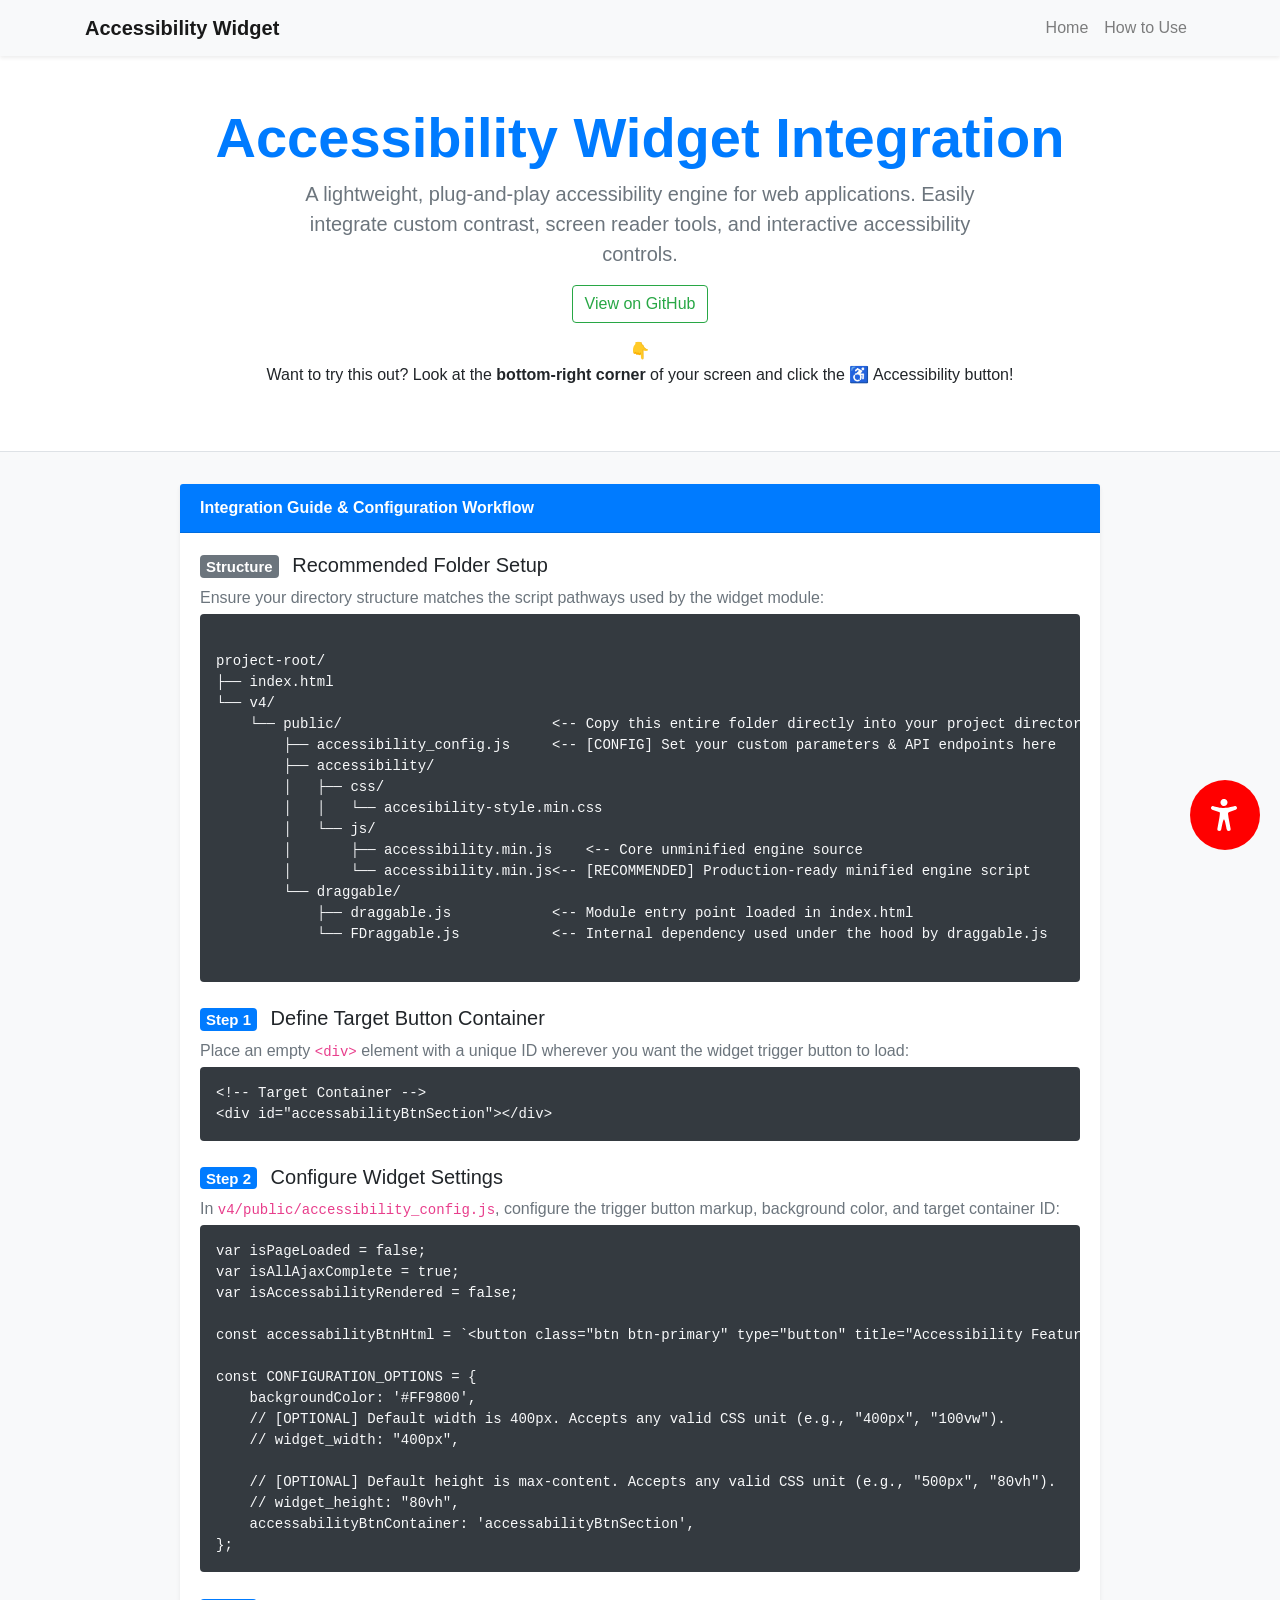
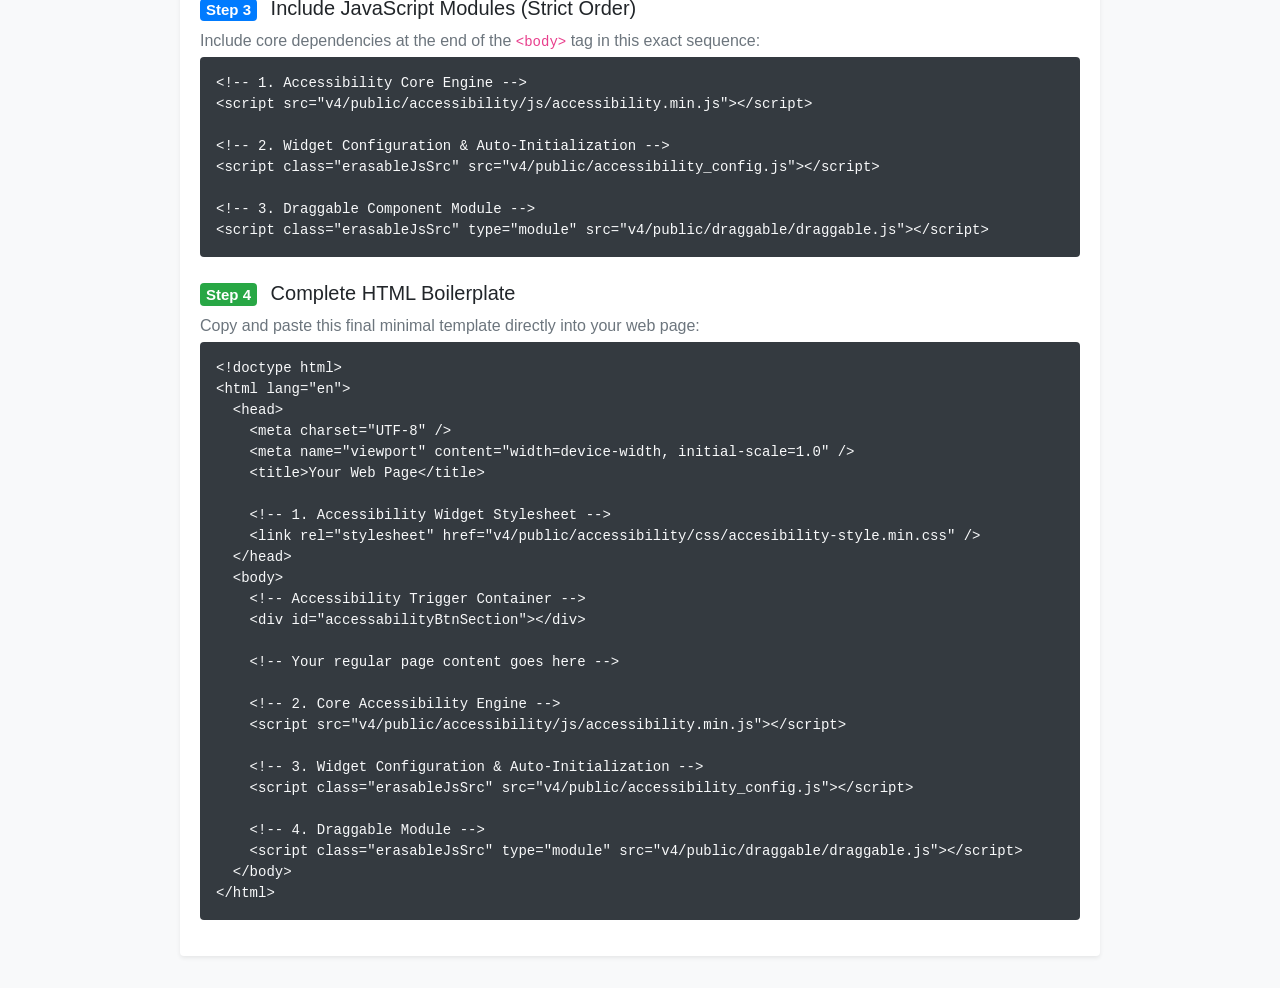
<file: index.html>
<!doctype html>
<html lang="en">
  <head>
    <meta charset="UTF-8" />
    <meta name="viewport" content="width=device-width, initial-scale=1.0" />
    <title>Accessibility Widget Integration Guide | Easy Web Accessibility Plugin</title>

    <!-- SEO & Metadata -->
    <meta name="description" content="A lightweight, plug-and-play accessibility engine and widget integration guide for web applications. Easily add screen readers, high contrast, and interactive controls." />
    <meta name="keywords" content="Accessibility Widget, Web Accessibility, WCAG Compliance, Screen Reader Tool, Accessibility Engine, Firoz Ansari, Contrast Switcher, JavaScript Accessibility Plugin" />
    <meta name="author" content="Firoz Ansari" />

    <!-- Open Graph / Social Media -->
    <meta property="og:title" content="Accessibility Widget Integration Guide" />
    <meta property="og:description" content="A lightweight accessibility engine for web applications developed by Firoz Ansari." />
    <meta property="og:type" content="website" />

    <!-- [OPTIONAL] Bootstrap CSS - Added only for host page layout; NOT required by the widget -->
    <link
      rel="stylesheet"
      href="https://stackpath.bootstrapcdn.com/bootstrap/4.5.2/css/bootstrap.min.css"
    />

    <!-- [REQUIRED STEP 1] Accessibility Widget Stylesheet -->
    <link
      rel="stylesheet"
      href="v4/public/accessibility/css/accessibility-style.min.css"
    />

    <!-- [REQUIRED STEP 2] Authentication Token Meta Tag -->
    <!-- Pass your backend authentication token in the 'content' attribute below -->
    <meta name="acc_tkn" content="YOUR_ACCESS_TOKEN_HERE" />

    <style>
      html {
        scroll-behavior: smooth;
      }
    </style>
  </head>
  <body class="bg-light">
    <!-- Navigation Header -->
    <nav
      class="navbar navbar-expand-lg navbar-light bg-light fixed-top shadow-sm sticky-top"
    >
      <div class="container">
        <a class="navbar-brand font-weight-bold" href="#home"
          >Accessibility Widget</a
        >
        <button
          class="navbar-toggler"
          type="button"
          data-toggle="collapse"
          data-target="#navbarNav"
        >
          <span class="navbar-toggler-icon"></span>
        </button>
        <div class="collapse navbar-collapse" id="navbarNav">
          <ul class="navbar-nav ml-auto">
            <li class="nav-item">
              <a class="nav-link" href="#home">Home</a>
            </li>

            <li class="nav-item">
              <a class="nav-link" href="#how-to-use">How to Use</a>
            </li>
          </ul>
        </div>
      </div>
    </nav>

    <!-- Home Section -->
    <header id="home" class="py-5 bg-white border-bottom text-center">
      <div class="container">
        <h1 class="display-4 font-weight-bold text-primary">
          Accessibility Widget Integration
        </h1>
        <p class="lead text-muted mx-auto" style="max-width: 700px">
          A lightweight, plug-and-play accessibility engine for web
          applications. Easily integrate custom contrast, screen reader tools,
          and interactive accessibility controls.
        </p>
        <div class="d-flex justify-content-center">

          <a
            class="btn btn-outline-success"
            href="https://github.com/connectwithfiroz/accessibility_widget"
            target="_blank"
            rel="noopener noreferrer"
            >View on GitHub</a
          >
        </div>
        <!-- Accessibility Callout Banner -->
        <div class="accessibility-notice mt-3">
          <span class="notice-icon">👇</span>
          <p class="notice-text">
            Want to try this out? Look at the
            <strong>bottom-right corner</strong> of your screen and click the
            <span class="badge-red">♿ Accessibility</span> button!
          </p>
        </div>
      </div>
    </header>

    <main class="container my-2">
      <div id="accessabilityBtnSection"></div>
      <!-- How to Use Section -->
      <section id="how-to-use" class="row justify-content-center pt-4">
        <div class="col-lg-10">
          <div class="card shadow-sm border-0 mb-4">
            <div class="card-header bg-primary text-white font-weight-bold">
              Integration Guide &amp; Configuration Workflow
            </div>
            <div class="card-body">
              <!-- Project Directory Structure -->
              <div class="mb-4">
                <h5>
                  <span class="badge badge-secondary mr-2">Structure</span>
                  Recommended Folder Setup
                </h5>
                <p class="mb-1 text-secondary">
                  Ensure your directory structure matches the script pathways
                  used by the widget module:
                </p>
                <pre class="bg-dark text-light p-3 rounded"><code>
project-root/
├── index.html
└── v4/
    └── public/                         <-- Copy this entire folder directly into your project directory
        ├── accessibility_config.js     <-- [CONFIG] Set your custom parameters & API endpoints here
        ├── accessibility/
        │   ├── css/
        │   │   └── accesibility-style.min.css
        │   └── js/
        │       ├── accessibility.min.js    <-- Core unminified engine source
        │       └── accessibility.min.js<-- [RECOMMENDED] Production-ready minified engine script
        └── draggable/
            ├── draggable.js            <-- Module entry point loaded in index.html
            └── FDraggable.js           <-- Internal dependency used under the hood by draggable.js
                </code></pre>
              </div>

              <!-- Step 1 -->
              <div class="mb-4">
                <h5>
                  <span class="badge badge-primary mr-2">Step 1</span> Define
                  Target Button Container
                </h5>
                <p class="mb-1 text-secondary">
                  Place an empty <code>&lt;div&gt;</code> element with a unique
                  ID wherever you want the widget trigger button to load:
                </p>
                <pre
                  class="bg-dark text-light p-3 rounded"
                ><code>&lt;!-- Target Container --&gt;
&lt;div id="accessabilityBtnSection"&gt;&lt;/div&gt;</code></pre>
              </div>

              <!-- Step 2 -->
              <div class="mb-4">
                <h5>
                  <span class="badge badge-primary mr-2">Step 2</span> Configure
                  Widget Settings
                </h5>
                <p class="mb-1 text-secondary">
                  In <code>v4/public/accessibility_config.js</code>, configure
                  the trigger button markup, background color, and target
                  container ID:
                </p>
                <pre
                  class="bg-dark text-light p-3 rounded"
                ><code>var isPageLoaded = false;
var isAllAjaxComplete = true; 
var isAccessabilityRendered = false;

const accessabilityBtnHtml = `&lt;button class="btn btn-primary" type="button" title="Accessibility Features"&gt;Accessibility&lt;/button&gt;`;

const CONFIGURATION_OPTIONS = {
    backgroundColor: '#FF9800',
    // [OPTIONAL] Default width is 400px. Accepts any valid CSS unit (e.g., "400px", "100vw").
    // widget_width: "400px",  

    // [OPTIONAL] Default height is max-content. Accepts any valid CSS unit (e.g., "500px", "80vh").
    // widget_height: "80vh", 
    accessabilityBtnContainer: 'accessabilityBtnSection',
};</code></pre>
              </div>

              <!-- Step 3 -->
              <div class="mb-4">
                <h5>
                  <span class="badge badge-primary mr-2">Step 3</span> Include
                  JavaScript Modules (Strict Order)
                </h5>
                <p class="mb-1 text-secondary">
                  Include core dependencies at the end of the
                  <code>&lt;body&gt;</code> tag in this exact sequence:
                </p>
                <pre
                  class="bg-dark text-light p-3 rounded"
                ><code>&lt;!-- 1. Accessibility Core Engine --&gt;
&lt;script src="v4/public/accessibility/js/accessibility.min.js"&gt;&lt;/script&gt;

&lt;!-- 2. Widget Configuration &amp; Auto-Initialization --&gt;
&lt;script class="erasableJsSrc" src="v4/public/accessibility_config.js"&gt;&lt;/script&gt;

&lt;!-- 3. Draggable Component Module --&gt;
&lt;script class="erasableJsSrc" type="module" src="v4/public/draggable/draggable.js"&gt;&lt;/script&gt;</code></pre>
              </div>

              <!-- Step 4 -->
              <div class="mb-2">
                <h5>
                  <span class="badge badge-success mr-2">Step 4</span> Complete
                  HTML Boilerplate
                </h5>
                <p class="mb-1 text-secondary">
                  Copy and paste this final minimal template directly into your
                  web page:
                </p>
                <pre
                  class="bg-dark text-light p-3 rounded"
                ><code>&lt;!doctype html&gt;
&lt;html lang="en"&gt;
  &lt;head&gt;
    &lt;meta charset="UTF-8" /&gt;
    &lt;meta name="viewport" content="width=device-width, initial-scale=1.0" /&gt;
    &lt;title&gt;Your Web Page&lt;/title&gt;

    &lt;!-- 1. Accessibility Widget Stylesheet --&gt;
    &lt;link rel="stylesheet" href="v4/public/accessibility/css/accesibility-style.min.css" /&gt;
  &lt;/head&gt;
  &lt;body&gt;
    &lt;!-- Accessibility Trigger Container --&gt;
    &lt;div id="accessabilityBtnSection"&gt;&lt;/div&gt;

    &lt;!-- Your regular page content goes here --&gt;

    &lt;!-- 2. Core Accessibility Engine --&gt;
    &lt;script src="v4/public/accessibility/js/accessibility.min.js"&gt;&lt;/script&gt;

    &lt;!-- 3. Widget Configuration &amp; Auto-Initialization --&gt;
    &lt;script class="erasableJsSrc" src="v4/public/accessibility_config.js"&gt;&lt;/script&gt;

    &lt;!-- 4. Draggable Module --&gt;
    &lt;script class="erasableJsSrc" type="module" src="v4/public/draggable/draggable.js"&gt;&lt;/script&gt;
  &lt;/body&gt;
&lt;/html&gt;</code></pre>
              </div>
            </div>
          </div>
        </div>
      </section>
    </main>

    

    <!-- [OPTIONAL] Bootstrap & jQuery Scripts - Added only for host page layout; NOT required by the widget -->
    <script src="https://code.jquery.com/jquery-3.5.1.slim.min.js"></script>
    <script src="https://cdn.jsdelivr.net/npm/@popperjs/core@2.5.4/dist/umd/popper.min.js"></script>
    <script src="https://stackpath.bootstrapcdn.com/bootstrap/4.5.2/js/bootstrap.min.js"></script>

    <!-- ================================================================= -->
    <!-- [REQUIRED STEP 4] ACCESSIBILITY WIDGET SCRIPTS (LOAD IN THIS ORDER) -->
    <!-- ================================================================= -->

    <!-- 1. Accessibility Core Engine -->
    <script src="v4/public/accessibility/js/accessibility.min.js"></script>

    <!-- 2. Widget Configuration & Auto-Initialization -->
    <script
      class="erasableJsSrc"
      src="v4/public/accessibility_config.js"
    ></script>

    <!-- 3. Draggable Component Module (Uses draggable/FDraggable.js under the hood) -->
    <script
      class="erasableJsSrc"
      type="module"
      src="v4/public/draggable/draggable.js"
    ></script>
  </body>
</html>
</file>
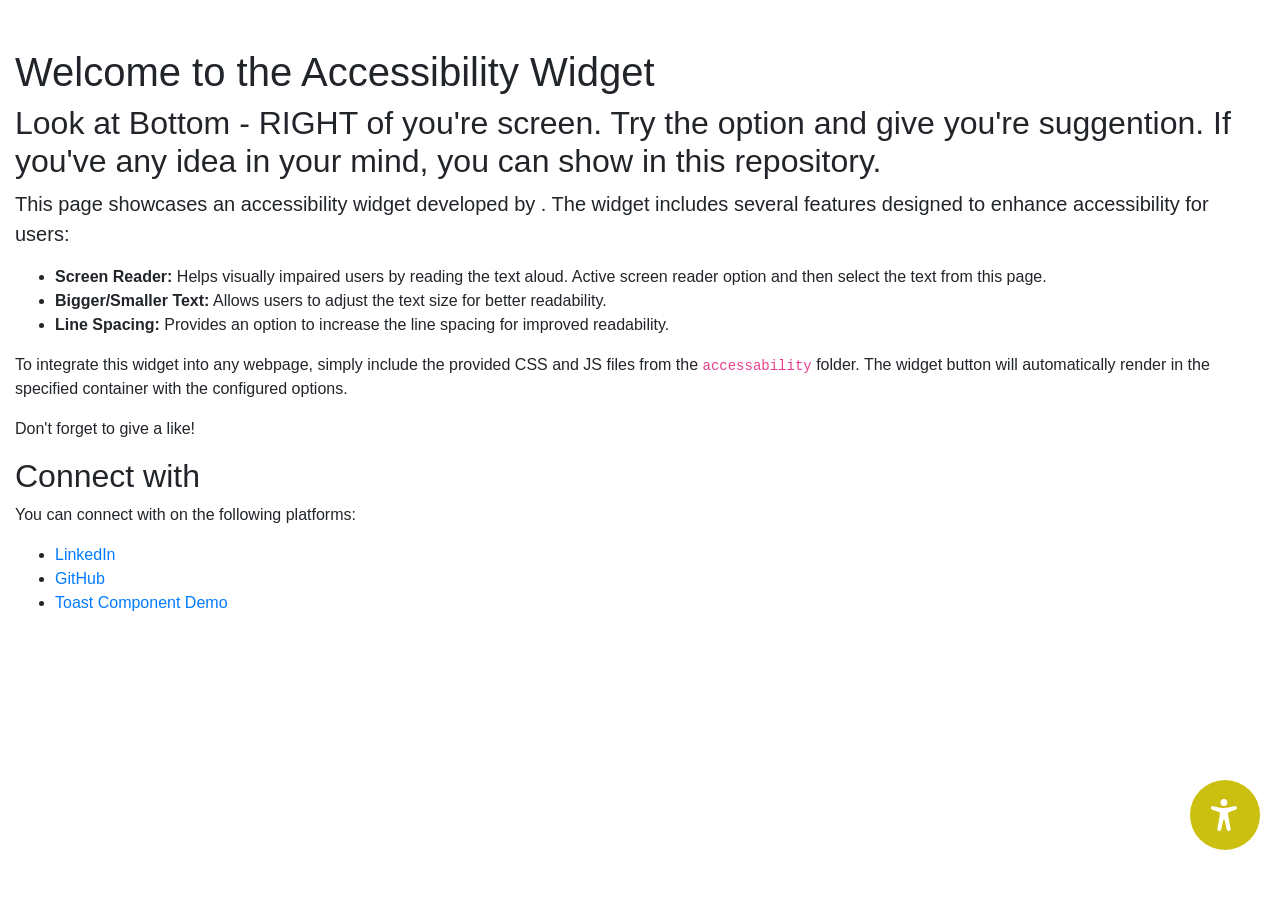
<file: v1/index.html>
<!DOCTYPE html>
<html lang="en">
<head>
    <meta charset="UTF-8">
    <meta name="viewport" content="width=device-width, initial-scale=1.0">
    <title>Accessibility Widget by </title>
    <!-- Bootstrap CSS -->
    <link href="https://stackpath.bootstrapcdn.com/bootstrap/4.5.2/css/bootstrap.min.css" rel="stylesheet">
    <!-- Accessibility Widget CSS -->
    <!-- <link rel="stylesheet" href="accessability/css/accesibility-style.min.css"> -->
    <link rel="stylesheet" href="accessability/css/accesibility-style.css">
    <style>
        /* style for draggable element */
        #myDraggleElement {
            background-color: #3cefa2;
            padding: 5px;
            border: 1px solid #d3d3d3;
            width: 200px;
            text-align: center;
        }
        </style>
</head>
<body>
    <!-- Main Container -->
    <div class="container-fluid mt-5">
        <div class="row">
            <div class="col">
                <h1>Welcome to the Accessibility Widget</h1>
                <h2>Look at Bottom - RIGHT of you're screen. Try the option and give you're suggention. If you've any idea in your mind, you can show in this repository.</h2>
                <p class="lead">
                    This page showcases an accessibility widget developed by . The widget includes several features designed to enhance accessibility for users:
                </p>
                <ul>
                    <li><strong>Screen Reader:</strong> Helps visually impaired users by reading the text aloud. Active screen reader option and then select the text from this page.</li>
                    <li><strong>Bigger/Smaller Text:</strong> Allows users to adjust the text size for better readability.</li>
                    <li><strong>Line Spacing:</strong> Provides an option to increase the line spacing for improved readability.</li>
                </ul>
                <p>
                    To integrate this widget into any webpage, simply include the provided CSS and JS files from the <code>accessability</code> folder. The widget button will automatically render in the specified container with the configured options.
                </p>
                <p>Don't forget to give a like!</p>

                <h2>Connect with </h2>
                <p>You can connect with  on the following platforms:</p>
                <ul>
                    <li><a href="https://www.linkedin.com/in/-a-b64bb4220/" target="_blank">LinkedIn</a></li>
                    <li><a href="https://github.com/connectwith" target="_blank">GitHub</a></li>
                    <li><a href="https://connectwith.github.io/ftoast-message-box/" target="_blank">Toast Component Demo</a></li>
                </ul>
            </div>
        </div>
        

    </div>

    <!-- Accessibility Widget Button Section -->
    <div id="accessabilityBtnSection"></div>
</body>
    <!-- Bootstrap and jQuery Scripts -->
    <script src="https://code.jquery.com/jquery-3.5.1.slim.min.js"></script>
    <script src="https://cdn.jsdelivr.net/npm/@popperjs/core@2.5.4/dist/umd/popper.min.js"></script>
    <script src="https://stackpath.bootstrapcdn.com/bootstrap/4.5.2/js/bootstrap.min.js"></script>

    <!-- Accessibility Widget Script -->
    <!-- <script src="accessability/js/accessability.min.js"></script> -->
    <script src="accessability/js/accessability.js"></script>
    <script>
        const options = {
            // backgroundColor: 'red', //BACKGROUND COLOR LIKE red, blue, #000(black)
            // accessabilityBtnContainer: 'accessabilityBtnSection', //ID OF CONTAINER WHERE YOU WANT TO RENDER START ACCESSIBILITY BUTTON
            // accessabilityBtn : 'Accessability', //pass any html or text (If you'll pass anything then default btn will appear)
            LANAGUAGE: 'en', //default(en-english), you can pass gu-gujarati, hi-hindi
        }
        RenderAccessability(options);
    </script>
    <script type="module" src="./accessability/js/draggable.js"></script>
</html>
</file>
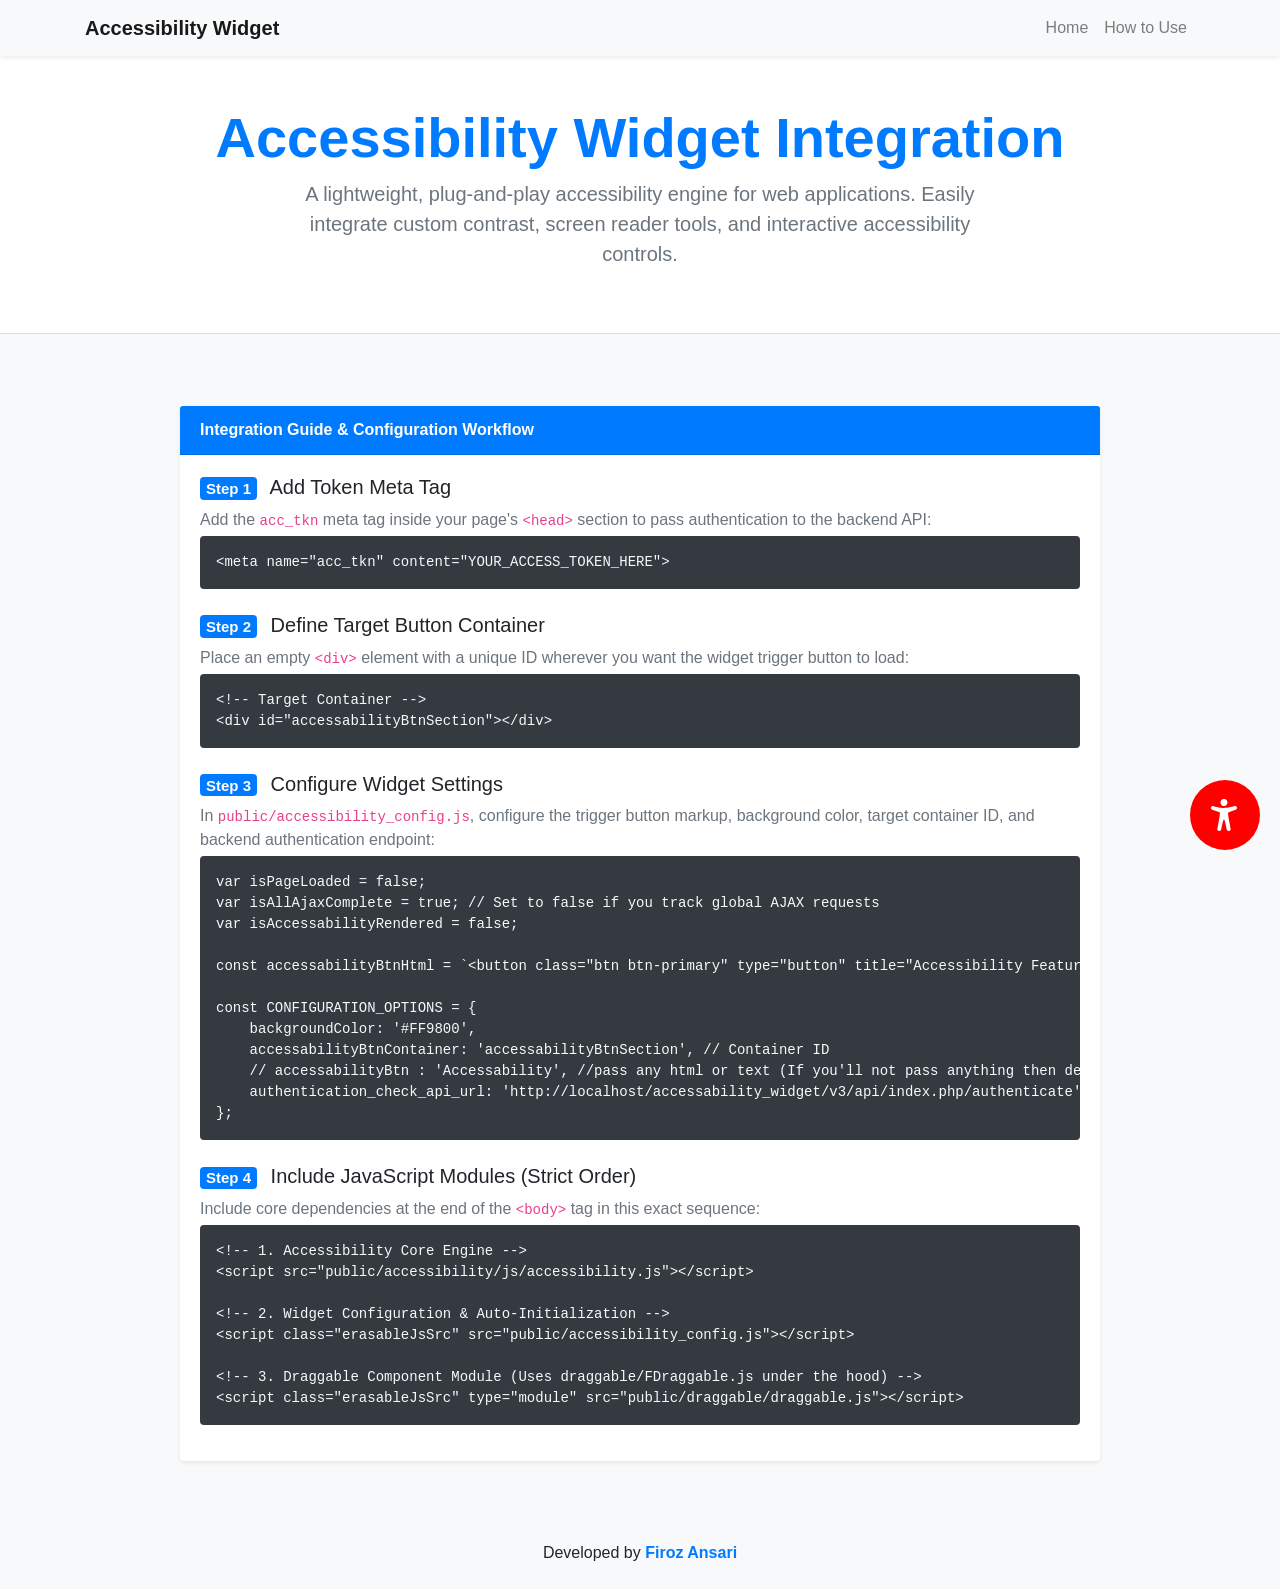
<file: v3/index.html>
<!doctype html>
<html lang="en">
  <head>
    <meta charset="UTF-8" />
    <meta name="viewport" content="width=device-width, initial-scale=1.0" />
    <title>Accessibility Widget Integration Guide</title>

    <!-- [OPTIONAL] Bootstrap CSS - Added only for host page layout; NOT required by the widget -->
    <link
      rel="stylesheet"
      href="https://stackpath.bootstrapcdn.com/bootstrap/4.5.2/css/bootstrap.min.css"
    />

    <!-- [REQUIRED STEP 1] Accessibility Widget Stylesheet -->
    <link
      rel="stylesheet"
      href="public/accessibility/css/accessibility-style.css"
    />

    <!-- [REQUIRED STEP 2] Authentication Token Meta Tag -->
    <!-- Pass your backend authentication token in the 'content' attribute below -->
    <meta name="acc_tkn" content="YOUR_ACCESS_TOKEN_HERE" />

    <style>
      html {
        scroll-behavior: smooth;
      }
    </style>
  </head>
  <body class="bg-light">
    <!-- Navigation Header -->
    <nav
      class="navbar navbar-expand-lg navbar-light bg-light fixed-top shadow-sm sticky-top"
    >
      <div class="container">
        <a class="navbar-brand font-weight-bold" href="#home"
          >Accessibility Widget</a
        >
        <button
          class="navbar-toggler"
          type="button"
          data-toggle="collapse"
          data-target="#navbarNav"
        >
          <span class="navbar-toggler-icon"></span>
        </button>
        <div class="collapse navbar-collapse" id="navbarNav">
          <ul class="navbar-nav ml-auto">
            <li class="nav-item">
              <a class="nav-link" href="#home">Home</a>
            </li>

            <li class="nav-item">
              <a class="nav-link" href="#how-to-use">How to Use</a>
            </li>
          </ul>
        </div>
      </div>
    </nav>

    <!-- Home Section -->
    <header id="home" class="py-5 bg-white border-bottom text-center">
      <div class="container">
        <h1 class="display-4 font-weight-bold text-primary">
          Accessibility Widget Integration
        </h1>
        <p class="lead text-muted mx-auto" style="max-width: 700px">
          A lightweight, plug-and-play accessibility engine for web
          applications. Easily integrate custom contrast, screen reader tools,
          and interactive accessibility controls.
        </p>
        <!-- <div id="accessabilityBtnSection">
          <a class="btn btn-outline-success">Try Accessability</a>
        </div> -->
      </div>
    </header>

    <main class="container my-5">
      <div id="accessabilityBtnSection"></div>
      <!-- How to Use Section -->
      <section id="how-to-use" class="row justify-content-center pt-4">
        <div class="col-lg-10">
          <div class="card shadow-sm border-0 mb-4">
            <div class="card-header bg-primary text-white font-weight-bold">
              Integration Guide &amp; Configuration Workflow
            </div>
            <div class="card-body">
              <!-- Step 1 -->
              <div class="mb-4">
                <h5>
                  <span class="badge badge-primary mr-2">Step 1</span> Add Token
                  Meta Tag
                </h5>
                <p class="mb-1 text-secondary">
                  Add the <code>acc_tkn</code> meta tag inside your page's
                  <code>&lt;head&gt;</code> section to pass authentication to
                  the backend API:
                </p>
                <pre
                  class="bg-dark text-light p-3 rounded"
                ><code>&lt;meta name="acc_tkn" content="YOUR_ACCESS_TOKEN_HERE"&gt;</code></pre>
              </div>

              <!-- Step 2 -->
              <div class="mb-4">
                <h5>
                  <span class="badge badge-primary mr-2">Step 2</span> Define
                  Target Button Container
                </h5>
                <p class="mb-1 text-secondary">
                  Place an empty <code>&lt;div&gt;</code> element with a unique
                  ID wherever you want the widget trigger button to load:
                </p>
                <pre
                  class="bg-dark text-light p-3 rounded"
                ><code>&lt;!-- Target Container --&gt;
&lt;div id="accessabilityBtnSection"&gt;&lt;/div&gt;</code></pre>
              </div>

              <!-- Step 3 -->
              <div class="mb-4">
                <h5>
                  <span class="badge badge-primary mr-2">Step 3</span> Configure
                  Widget Settings
                </h5>
                <p class="mb-1 text-secondary">
                  In <code>public/accessibility_config.js</code>, configure the
                  trigger button markup, background color, target container ID,
                  and backend authentication endpoint:
                </p>
                <pre
                  class="bg-dark text-light p-3 rounded"
                ><code>var isPageLoaded = false;
var isAllAjaxComplete = true; // Set to false if you track global AJAX requests
var isAccessabilityRendered = false;

const accessabilityBtnHtml = `&lt;button class="btn btn-primary" type="button" title="Accessibility Features"&gt;Accessibility&lt;/button&gt;`;

const CONFIGURATION_OPTIONS = {
    backgroundColor: '#FF9800',
    accessabilityBtnContainer: 'accessabilityBtnSection', // Container ID
    // accessabilityBtn : 'Accessability', //pass any html or text (If you'll not pass anything then default btn will appear)
    authentication_check_api_url: 'http://localhost/accessability_widget/v3/api/index.php/authenticate'
};</code></pre>
              </div>

              <!-- Step 4 -->
              <div class="mb-2">
                <h5>
                  <span class="badge badge-primary mr-2">Step 4</span> Include
                  JavaScript Modules (Strict Order)
                </h5>
                <p class="mb-1 text-secondary">
                  Include core dependencies at the end of the
                  <code>&lt;body&gt;</code> tag in this exact sequence:
                </p>
                <pre
                  class="bg-dark text-light p-3 rounded"
                ><code>&lt;!-- 1. Accessibility Core Engine --&gt;
&lt;script src="public/accessibility/js/accessibility.js"&gt;&lt;/script&gt;

&lt;!-- 2. Widget Configuration &amp; Auto-Initialization --&gt;
&lt;script class="erasableJsSrc" src="public/accessibility_config.js"&gt;&lt;/script&gt;

&lt;!-- 3. Draggable Component Module (Uses draggable/FDraggable.js under the hood) --&gt;
&lt;script class="erasableJsSrc" type="module" src="public/draggable/draggable.js"&gt;&lt;/script&gt;</code></pre>
              </div>
            </div>
          </div>
        </div>
      </section>
    </main>

    <footer class="text-center py-2" id="footer">
      <p>
        Developed by
        <a href="https://www.linkedin.com/in/hifiroz/" target="_blank"
          ><strong>Firoz Ansari</strong></a
        >
      </p>
    </footer>

    <!-- [OPTIONAL] Bootstrap & jQuery Scripts - Added only for host page layout; NOT required by the widget -->
    <script src="https://code.jquery.com/jquery-3.5.1.slim.min.js"></script>
    <script src="https://cdn.jsdelivr.net/npm/@popperjs/core@2.5.4/dist/umd/popper.min.js"></script>
    <script src="https://stackpath.bootstrapcdn.com/bootstrap/4.5.2/js/bootstrap.min.js"></script>

    <!-- ================================================================= -->
    <!-- [REQUIRED STEP 4] ACCESSIBILITY WIDGET SCRIPTS (LOAD IN THIS ORDER) -->
    <!-- ================================================================= -->

    <!-- 1. Accessibility Core Engine -->
    <script src="public/accessibility/js/accessibility.js"></script>

    <!-- 2. Widget Configuration & Auto-Initialization -->
    <script class="erasableJsSrc" src="public/accessibility_config.js"></script>

    <!-- 3. Draggable Component Module (Uses draggable/FDraggable.js under the hood) -->
    <script
      class="erasableJsSrc"
      type="module"
      src="public/draggable/draggable.js"
    ></script>
  </body>
</html>
</file>
<file: v1/accessability/css/accesibility-style.css>
:root {
  --color-black: #000;
  --color-black3: #161519;
  --color-white: #fff;
  /* --color-dark-blue-1: hwb(228 10% 30%); */
  --color-dark-blue-1: #cbbf0f;

  --color1:#5863db;
  --color2:#fff;
  /* --color1:#fff; */
  /* --color2:#000; */
}
.custom-range{
  width: 100%;
}
.inline_ranger_container{
  width: 100% !important;
  display: block !important;
  margin: 0 5px;
}

.btn-gradient {
  border-top-left-radius: 30px;
  border-bottom-left-radius: 30px;
}


.slider_main_label{
  font-weight: bold;
  margin:0;
}
.slider-container {
  position: relative;
}
.slider_section{
  padding: 0;
  margin: 1rem 0;


}
.slider-label {
  font-style: italic;
  position: absolute;
  top: 15px;
  margin: 5px 0;
  font-size: 0.85rem;
}
.slider-label.left {
  left: 22px;
  transform: translateX(-50%);
}
.slider-label.right {
  right: 22px;
  transform: translateX(50%);
}
.slider-label.middle {
  left: 50%;
  transform: translateX(-50%);
}





.second-panel h3, .uwaw-close:hover i, .widget-custom-trigger {
  color: var(--color-white);
}
.feature-active, .relative {
  position: relative;
}
.waf-icon {
  background-color: var(--color2);
  display: inline-block;
  width: 40px;
  height: 40px;
  mask-size: contain;
  -webkit-mask-size: contain;
  -webkit-mask-repeat: no-repeat;
  mask-repeat: no-repeat;
  mask-position: center;
}
.icon-speaker {
  mask-image: url("data:image/svg+xml,%3Csvg version='1.1' viewBox='0 0 960 711' xmlns='http://www.w3.org/2000/svg'%3E%3Cpath transform='translate(37.243 -.1288)' d='m0 0c1.2936-0.0032722 2.5873-0.0065444 3.9201-0.0099157 1.4418 0.0014101 2.8835 0.0029122 4.3253 0.0044958 1.5331-0.0019525 3.0662-0.0043412 4.5993-0.007128 4.2382-0.0064157 8.4763-0.0065604 12.714-0.0057226 4.6013-1.6919e-4 9.2027-0.0060718 13.804-0.011241 9.1375-0.0093387 18.275-0.01325 27.413-0.015519 10.94-0.0029588 21.88-0.011654 32.821-0.020414 26.445-0.020858 52.89-0.031316 79.335-0.04013 12.505-0.0042043 25.011-0.0094266 37.516-0.014685 42.12-0.01761 84.241-0.032664 126.36-0.03997 3.3579-5.8397e-4 6.7158-0.0011812 10.074-0.0017776 0.6661-1.1812e-4 1.3322-2.3624e-4 2.0185-3.5794e-4 6.7486-0.0011974 13.497-0.0024062 20.246-0.0036325 1.3531-2.4523e-4 2.7062-4.8909e-4 4.0593-7.3157e-4 43.459-0.0077901 86.918-0.030174 130.38-0.062676 46.601-0.034841 93.203-0.055475 139.8-0.058818 5.0391-4.1755e-4 10.078-8.9712e-4 15.117-0.0014232 1.2408-1.2319e-4 2.4816-2.4638e-4 3.76-3.7331e-4 19.989-0.0023344 39.978-0.018008 59.968-0.038469 20.083-0.020231 40.166-0.025748 60.248-0.016229 11.938 0.0052256 23.876-7.1236e-4 35.813-0.022535 7.97-0.013471 15.94-0.012464 23.91 4.0196e-4 4.5439 0.0069214 9.0876 0.007482 13.632-0.0095601 4.1348-0.015382 8.2692-0.012307 12.404 0.0054103 1.4855 0.0031466 2.971-3.9238e-4 4.4565-0.011492 11.913-0.083206 19.985 2.4654 30.061 8.5113l2.25 1.0625c3.2953 1.7654 4.5679 3.3911 5.75 6.9375l1.5 1.3125c2.105 2.3682 2.1572 4.6023 2.5 7.6875h2c0.034236 54.678 0.066077 109.36 0.084686 164.03 2.7611e-4 0.80922 5.5223e-4 1.6184 8.3671e-4 2.4522 0.0059858 17.586 0.011526 35.173 0.016608 52.759 0.0024947 8.6243 0.0050878 17.249 0.0077326 25.873 2.6152e-4 0.85823 5.2304e-4 1.7165 7.9248e-4 2.6007 0.008523 27.819 0.023546 55.637 0.041939 83.456 0.018866 28.587 0.031177 57.174 0.035236 85.76 5.7631e-4 4.0375 0.0012276 8.075 0.0019245 12.112 1.3484e-4 0.79464 2.6969e-4 1.5893 4.0862e-4 2.408 0.0023636 12.793 0.01164 25.585 0.023501 38.378 0.011776 12.86 0.016272 25.72 0.013339 38.58-0.0015214 7.6409 0.0025364 15.282 0.014592 22.923 0.0083876 5.7056 0.0063248 11.411 2.027e-4 17.117-8.4606e-4 2.3084 0.0016999 4.6168 0.0079686 6.9251 0.0080255 3.1375 0.0036998 6.2748-0.0036707 9.4124 0.005254 0.89623 0.010508 1.7925 0.015921 2.7158-0.049739 9.3698-0.94844 17.279-7.262 24.495-1.3262 0.68079-2.6602 1.3463-4 2-1.4161 1.0993-2.8109 2.2266-4.1875 3.375-7.7426 6.1227-15.293 8.7481-25.142 8.7527-1.2873 0.003016-2.5746 0.0060319-3.9009 0.0091393-1.4294-0.001699-2.8588-0.0034897-4.2881-0.005362-1.524 0.0016497-3.0481 0.003736-4.5721 0.0062201-4.2083 0.0055756-8.4166 0.0048926-12.625 0.0032224-4.5707-7.2988e-4 -9.1415 0.004289-13.712 0.008575-9.0746 0.0075883-18.149 0.0097735-27.224 0.010329-10.866 9.1281e-4 -21.731 0.0075779-32.597 0.014347-26.263 0.01607-52.527 0.021964-78.79 0.026749-12.42 0.0023347-24.84 0.0059372-37.26 0.0096954-42.5 0.012836-85.001 0.023555-127.5 0.027003-1.3335 1.104e-4 -2.6669 2.2115e-4 -4.0004 3.3224e-4 -4.0102 3.338e-4 -8.0205 6.6428e-4 -12.031 9.9456e-4 -4.6951 3.869e-4 -9.3901 7.765e-4 -14.085 0.0011711-1.3438 1.1242e-4 -2.6875 2.2384e-4 -4.0313 3.3426e-4 -43.161 0.0035498-86.322 0.01863-129.48 0.041938-46.285 0.024985-92.569 0.039385-138.85 0.040598-5.0048 1.7146e-4 -10.01 3.8689e-4 -15.014 6.3443e-4 -1.8485 8.365e-5 -1.8485 8.365e-5 -3.7344 1.6899e-4 -19.852 0.0011518-39.705 0.012184-59.557 0.026718-19.945 0.014349-39.89 0.017611-59.835 0.00956-11.856-0.0044637-23.711-5.6627e-4 -35.567 0.015238-7.9152 0.0097271-15.83 0.0085935-23.746-0.0014362-4.5126-0.0054084-9.025-0.0060496-13.538 0.0065087-4.1063 0.011333-8.2123 0.0088216-12.319-0.0046671-1.4752-0.0024329-2.9504 1.4625e-4 -4.4256 0.0083965-17.183 0.089772-28.579-4.8748-41.167-16.384-6.5443-7.2212-5.9624-15.737-5.9355-24.964-0.0011538-0.98005-0.0023077-1.9601-0.0034965-2.9698-0.002648-3.2857 0.0018405-6.5714 0.0062898-9.8571-4.3607e-4 -2.3787-0.0013116-4.7573-0.0025892-7.136-0.0017705-5.1724-4.3597e-4 -10.345 0.0036382-15.517 0.0060413-7.6912 0.0063352-15.382 0.005458-23.074-0.0013132-12.938 0.002025-25.877 0.0080174-38.815 0.0059178-12.81 0.0097661-25.62 0.010853-38.43 6.874e-5 -0.7966 1.3748e-4 -1.5932 2.083e-4 -2.4139 3.3833e-4 -4.0456 6.3972e-4 -8.0911 9.2687e-4 -12.137 0.0021002-28.652 0.008837-57.304 0.018303-85.956 0.0091849-27.834 0.016268-55.669 0.020508-83.503 1.3153e-4 -0.85803 2.6305e-4 -1.7161 3.9856e-4 -2.6001 0.0013185-8.6167 0.0025943-17.233 0.0038389-25.85 0.0025362-17.553 0.0053574-35.106 0.0083511-52.659 1.3729e-4 -0.80706 2.7458e-4 -1.6141 4.1603e-4 -2.4456 0.0092001-53.891 0.025066-107.78 0.041927-161.67h2l0.8125-3.875c0.7594-3.6218 0.88828-3.9255 4.1875-6.125 0.6837-1.3247 1.3496-2.6586 2-4 1.5239-1.8702 2.3821-2.8613 4.7578-3.3945 2.875-0.77634 5.1591-2.1294 7.7422-3.6055 5.5717-3.1839 9.322-4.1246 15.743-4.1288zm21.757 68.129v1h842v-1h-842zm0 2v495h1v-495h-1zm2 0v495h838v-495h-838zm839 0v495h1v-495h-1zm-841 496v1h842v-1h-842z' fill='%23363E47'/%3E%3Cpath transform='translate(425,177)' d='m0 0 4 1v292c-4.326 0-4.9264-0.32828-8.1875-2.8086-0.78117-0.58201-1.5623-1.164-2.3672-1.7637-0.80695-0.61553-1.6139-1.2311-2.4453-1.8652-1.5999-1.2127-3.2039-2.42-4.8125-3.6211-0.7077-0.53939-1.4154-1.0788-2.1445-1.6345-1.9652-1.4204-1.9652-1.4204-4.2422-1.8032-0.59426-0.16621-1.1885-0.33242-1.8008-0.50366l-1-3c-1.7137-1.5775-1.7137-1.5775-3.8672-3.0742-0.79849-0.58177-1.597-1.1635-2.4197-1.7629-0.85408-0.61061-1.7082-1.2212-2.5881-1.8503-0.86246-0.62415-1.7249-1.2483-2.6135-1.8914-1.7179-1.2429-3.4377-2.4833-5.1594-3.7209-1.9875-1.4367-3.9585-2.8904-5.9185-4.3643-0.94746-0.70898-1.8949-1.418-2.8711-2.1484-0.80309-0.60457-1.6062-1.2091-2.4336-1.832-2.0397-1.4653-2.0397-1.4653-4.3516-1.8672-0.58652-0.16113-1.173-0.32227-1.7773-0.48828l-1-3c-1.7137-1.5775-1.7137-1.5775-3.8672-3.0742-0.79849-0.58177-1.597-1.1635-2.4197-1.7629-0.85408-0.61061-1.7082-1.2212-2.5881-1.8503-0.86246-0.62415-1.7249-1.2483-2.6135-1.8914-1.7179-1.2429-3.4377-2.4833-5.1594-3.7209-1.9875-1.4367-3.9585-2.8904-5.9185-4.3643-0.94746-0.70898-1.8949-1.418-2.8711-2.1484-0.80309-0.60457-1.6062-1.2091-2.4336-1.832-2.0397-1.4653-2.0397-1.4653-4.3516-1.8672-0.58652-0.16113-1.173-0.32227-1.7773-0.48828l-1-3c-1.7137-1.5775-1.7137-1.5775-3.8672-3.0742-1.2066-0.87882-1.2066-0.87882-2.4375-1.7754-0.8482-0.6065-1.6964-1.213-2.5703-1.8379-0.80953-0.58717-1.6191-1.1743-2.4531-1.7793-1.6416-1.1897-3.296-2.3619-4.9632-3.5155-2.7087-2.0177-2.7087-2.0177-4.7386-4.0976-9.4753-8.9106-21.918-7.0273-34.107-6.9201-2.1731-0.0081234-4.3461-0.019829-6.5192-0.035156-8.0105-0.031595-16.021 0.0058762-24.032 0.035156h-54.312v-123c53.375 0.5 53.375 0.5 70.06 0.7832 34.349 0.59419 34.349 0.59419 63.438-15.698 4.513-3.7608 9.6003-6.6333 14.627-9.6478 1.9842-1.2369 3.9663-2.4773 5.9453-3.7227 5.9736-3.7431 11.951-7.4795 17.93-11.215 2-1.25 4-2.5 6-3.75 12-7.5 12-7.5 15.006-9.3784 1.9814-1.2384 3.9627-2.477 5.9438-3.7158 4.7116-2.9457 9.4242-5.8896 14.141-8.8275 1.6935-1.055 3.3866-2.1106 5.0797-3.1662 2.1425-1.3357 4.2858-2.6704 6.4297-4.0039 0.95584-0.59619 1.9117-1.1924 2.8965-1.8066 1.2712-0.79156 1.2712-0.79156 2.5681-1.5991 1.862-1.1088 1.862-1.1088 2.9358-2.2524zm2 1v291h1v-291h-1z' fill='%23363E47'/%3E%3Cpath transform='translate(403,638)' d='m0 0c22.783-0.02255 45.565-0.040981 68.348-0.051812 10.578-0.0051622 21.155-0.012203 31.733-0.023627 9.2167-0.0099493 18.433-0.016415 27.65-0.018649 4.8827-0.0013067 9.7655-0.0043899 14.648-0.011642 4.5914-0.006764 9.1828-0.0088861 13.774-0.0073776 1.6891-2.7615e-4 3.3782-0.002279 5.0674-0.0060978 2.2983-0.0049432 4.5966-0.0037905 6.8949-0.001049 1.933-0.0013827 1.933-0.0013827 3.9051-0.0027933 2.9791 0.12305 2.9791 0.12305 4.9791 1.123v33h59v2c1.0519 0.43312 2.1038 0.86625 3.1875 1.3125 3.1091 1.328 5.9464 2.886 8.8125 4.6875l2 1c2.0815 7.7016 2.2106 17.616-1 25-1.8125 1.25-1.8125 1.25-4 2-0.76152 0.50262-1.523 1.0052-2.3076 1.5231-2.9665 1.6272-4.6084 1.8534-7.9576 1.8572-1.5708 0.01266-1.5708 0.01266-3.1733 0.025576-1.1441-0.00601-2.2881-0.01202-3.4668-0.018212-1.8305 0.0080783-1.8305 0.0080783-3.6979 0.01632-3.3844 0.011835-6.7684 0.010206-10.153 0.0028332-3.6511-0.0047264-7.3021 0.0077736-10.953 0.018017-7.1519 0.017204-14.304 0.018025-21.456 0.012787-5.8131-0.0040402-11.626-0.0025999-17.439 0.0027483-0.82713 7.4842e-4 -1.6543 0.0014968-2.5065 0.0022679-1.6803 0.0015315-3.3606 0.0030698-5.0409 0.004615-15.761 0.013731-31.522 0.0082833-47.283-0.0031852-14.419-0.0099313-28.837 0.0030054-43.256 0.026934-14.804 0.024384-29.609 0.034-44.413 0.027347-8.3118-0.003494-16.623-0.0012486-24.935 0.016251-7.0763 0.014714-14.152 0.015369-21.229-0.0020709-3.61-0.0085198-7.2198-0.010636-10.83 0.0046516-3.9145 0.016372-7.8286 0.0017167-11.743-0.015991-1.7094 0.014408-1.7094 0.014408-3.4533 0.029106-7.9079-0.073747-11.761-1.6514-18.12-6.292-2.2853-3.2254-2.0942-6.2519-1.9609-10.051 0.0012891-0.68643 0.0025781-1.3729 0.0039062-2.0801 0.079724-4.6816 0.80091-8.6895 2.3711-13.107 1.8125-1.25 1.8125-1.25 4-2l2.5-1.5c2.1307-1.2784 4.263-2.4229 6.5-3.5v-1h55v-34z' fill='%23363E46'/%3E%3Cpath transform='translate(623,168)' d='m0 0c5.563 2.7815 10.099 6.4529 14.735 10.558 2.93 2.5767 2.93 2.5767 6.5029 3.9927 0.58137 0.14824 1.1627 0.29648 1.7617 0.44922 0.29447 0.59716 0.58894 1.1943 0.89233 1.8096 1.2361 2.4444 2.5877 3.8305 4.592 5.6865 0.68836 0.64131 1.3767 1.2826 2.0859 1.9434 0.7193 0.65936 1.4386 1.3187 2.1797 1.998 1.0557 0.98323 1.0557 0.98323 2.1328 1.9863 4.8016 4.449 9.6463 8.7642 14.93 12.639 2.1875 1.9375 2.1875 1.9375 2.625 3.9375 0.43709 2.3864 0.43709 2.3864 3.5625 4 3 2 3 2 3.6875 4.1875l0.3125 1.8125c0.99 0.33 1.98 0.66 3 1l1 3c0.72574 0.71414 1.4515 1.4283 2.1992 2.1641 3.4072 3.4499 5.9547 7.1722 8.6133 11.211 0.52118 0.78713 1.0424 1.5743 1.5793 2.3853 12.047 18.452 12.047 18.452 13.608 26.24 0.88215 2.8821 0.88215 2.8821 2 5 1.21 3.63 2.0863 7.2841 3 11h2v7h2c2.2454 18.295 2.15 37.017-2 55-0.3798 1.9574-0.75552 3.9156-1.125 5.875-0.76901 3.872-1.6462 6.7818-3.875 10.125-0.16714 2.6253-0.16714 2.6253 0 5h-2c-0.097969 0.56848-0.19594 1.137-0.29688 1.7227-1.0664 5.5065-2.686 9.5505-5.7031 14.277h-2c-0.036094 0.79277-0.072188 1.5855-0.10938 2.4023-1.2773 5.1596-4.099 8.8573-7.1406 13.16-0.57363 0.83725-1.1473 1.6745-1.7383 2.5371-3.0514 4.3895-6.15 8.2145-10.012 11.9-0.35062 0.72188-0.70125 1.4438-1.0625 2.1875-0.9375 1.8125-0.9375 1.8125-3 2.8125l-1.9375 1-0.375 1.875c-0.84191 2.8625-2.5325 3.4125-4.949 4.958-2.8103 1.9568-5.1403 4.4067-7.5198 6.8506-0.79827 0.80607-0.79827 0.80607-1.6127 1.6284-1.6861 1.7037-3.3653 3.4141-5.0436 5.1255-1.6792 1.707-3.3598 3.4123-5.0436 5.1148-1.0425 1.0546-2.0823 2.1118-3.1189 3.1722-2.4459 2.4792-4.9164 4.7784-7.6403 6.9516-2.9089 2.1051-2.9089 2.1051-3.6973 5.324-0.55559 0.13148-1.1112 0.26297-1.6836 0.39844-3.9436 1.0241-6.8733 3.9942-9.9824 6.5391-1.3894 1.0948-2.8583 2.087-4.334 3.0625-0.99-0.33-1.98-0.66-3-1 3.625-5.75 3.625-5.75 7-8 0.68268-1.3252 1.3507-2.6581 2-4l2-1 1-3 2-1c0.43506-1.0944 0.43506-1.0944 0.87891-2.2109 1.2908-3.2112 3.0025-5.6343 5.0586-8.4141 0.68965-0.94102 1.3793-1.882 2.0898-2.8516 1.9727-2.5234 1.9727-2.5234 3.6641-4.1094 1.4504-1.3399 1.4504-1.3399 1.7788-3.2966 0.85549-3.4192 2.8206-6.289 4.5923-9.3049 4.8286-8.3755 8.9417-17.015 12.938-25.812h2l0.375-3.3125c0.68686-4.0525 1.7484-5.8109 4.625-8.6875 0.46006-2.2025 0.46006-2.2025 0.625-4.625 0.074766-0.81727 0.14953-1.6345 0.22656-2.4766 0.048984-0.62648 0.097969-1.253 0.14844-1.8984h2v-7h2c9.6024-39.606 7.8287-75.314-5-114h-2v-5h-2v-5h-2l-1-7h-2c-0.10957-0.60328-0.21914-1.2066-0.33203-1.8281-1.2008-6.1053-1.2008-6.1053-4.668-11.172-3.2775-3.663-4.5418-6.0745-5-11-0.99-0.33-1.98-0.66-3-1-1.5431-2.3308-2.944-4.6329-4.3125-7.0625-2.9286-5.0605-5.902-9.8688-9.5938-14.422-1.0938-1.5156-1.0938-1.5156-2.0938-4.5156l-2-1-1-3-2-1-1-3-3-2c-0.14438-0.66-0.28875-1.32-0.4375-2-0.3752-2.2075-0.3752-2.2075-2.625-3.25-0.63938-0.2475-1.2788-0.495-1.9375-0.75l1-3zm98 129v5h1v-5h-1zm-50 93 1 2zm-5 12 1 2z' fill='%23373F47'/%3E%3Cpath transform='translate(558,210)' d='m0 0c7.246 3.3024 12.729 9.6094 18.141 15.301 1.7812 1.7855 1.7812 1.7855 4.0312 2.7734 2.6266 1.3301 2.7624 3.2615 3.8281 5.9258 2.0167 1.1335 2.0167 1.1335 4 2l1 3 3 2 1 3c0.56461 0.54141 1.1292 1.0828 1.7109 1.6406 3.2428 3.3424 5.4933 7.1481 7.9141 11.109 0.73477 1.1602 0.73477 1.1602 1.4844 2.3438 3.0444 4.9576 4.631 9.244 5.8906 14.906l2 2c2.0029 3.0044 2.4927 4.7099 3.125 8.1875 0.25137 1.3516 0.25137 1.3516 0.50781 2.7305 0.12117 0.68707 0.24234 1.3741 0.36719 2.082h2l-0.125 2.875c-0.010472 3.0097 0.41587 5.6419 1.1094 8.5664 1.2779 6.2086 1.3982 12.298 1.3906 18.621 8.4595e-4 1.7787 8.4595e-4 1.7787 0.001709 3.5933-0.10405 8.3615-1.1304 15.893-3.4197 23.911-1.1626 4.1712-1.6438 8.1263-1.957 12.434h-2l-0.4375 3.5c-2.5485 11.249-10.395 21.539-16.875 30.875-0.50322 0.73154-1.0064 1.4631-1.5249 2.2168-0.48292 0.67869-0.96583 1.3574-1.4634 2.0566-0.4245 0.5999-0.84901 1.1998-1.2864 1.8179-1.6282 1.7675-3.2742 2.4847-5.4128 3.5337-0.14438 0.63938-0.28875 1.2788-0.4375 1.9375-0.5625 2.0625-0.5625 2.0625-3 3.625l-2.5625 1.4375c-1.9457 2.7399-1.9457 2.7399-2.8516 4.8945-1.477 2.7078-3.3502 4.6089-5.5234 6.793-0.77086 0.78762-1.5417 1.5752-2.3359 2.3867-2.2771 1.9157-3.4388 2.4207-6.2891 2.9258-2.2072 1.488-2.2072 1.488-4 3l-2-1 1-3h2c0.10184-0.8482 0.20367-1.6964 0.30859-2.5703 0.76459-3.7927 2.0829-6.8206 3.7539-10.305 0.54785-1.1524 1.0957-2.3048 1.6602-3.4922 0.63229-1.3032 0.63229-1.3032 1.2773-2.6328h2l0.25-2.8125c0.73243-5.3128 2.8169-10.215 4.75-15.188h2c1.7424-4.4805 3.2159-8.5188 3.0625-13.375-0.0625-3.625-0.0625-3.625 1.9375-6.625 1.7428-3.0558 2.464-5.7887 3.0352-9.2539 0.16951-1.0203 0.33902-2.0406 0.51367-3.0918 0.16951-1.0615 0.33902-2.1231 0.51367-3.2168 0.17338-1.0345 0.34676-2.0689 0.52539-3.1348 4.9585-30.34 2.2858-60.888-6.5879-90.303h-2l0.1875-3c0.027416-4.4689-1.4667-7.913-3.1875-12h-2v-5h-2v-5h-2c-1.4918-3.0356-2.9661-6.0795-4.4375-9.125-0.63132-1.2839-0.63132-1.2839-1.2754-2.5938-2.1303-4.4311-3.8392-8.3139-4.2871-13.281zm9 18 1 2zm46 53 1 2zm-33 92 1 3zm-7 22 1 2zm-2 5 1 2zm-4 10 1 2z' fill='%23373F47'/%3E%3Cpath transform='translate(473,229)' d='m0 0c4.1962 0.53473 6.4553 1.8074 9.6875 4.5 1.3071 1.0886 1.3071 1.0886 2.6406 2.1992 7.4082 6.3793 14.441 12.983 21.227 20.016 2.1557 2.0145 3.8116 3.0778 6.4453 4.2852 0.68487 1.3241 1.3487 2.6591 2 4 0.76184 0.73734 1.5237 1.4747 2.3086 2.2344 2.813 2.8906 4.7427 5.751 6.8164 9.2031 0.66258 1.0918 1.3252 2.1837 2.0078 3.3086 2.9725 5.18 5.0113 9.324 5.8672 15.254 0.64547 2.1731 1.3135 4.3395 2 6.5 3.515 12.213 3.2245 23.088 1 35.5-0.37603 2.2915-0.7511 4.5832-1.125 6.875-0.28997 1.7086-0.58096 3.4171-0.875 5.125h-2l-2 6-0.75 2.8125c-1.8112 4.6186-4.6521 10.889-9.25 13.188l-1 3-2 1c-0.30938 0.66-0.61875 1.32-0.9375 2-1.0625 2-1.0625 2-4.0625 3l-0.3125 1.8125c-0.88748 2.8238-2.3705 3.3793-4.8164 4.8633-3.2409 2.2937-5.8575 5.2351-8.6172 8.0742-2.0084 2.0049-4.0629 3.8254-6.2539 5.625-3.1865 2.3418-3.1865 2.3418-4 5.625-1.3205 0.38092-2.6571 0.70774-4 1-1.9441 1.166-1.9441 1.166-3.75 2.5625-0.61359 0.45504-1.2272 0.91008-1.8594 1.3789-0.45891 0.34934-0.91781 0.69867-1.3906 1.0586l-2-1c0.28875-0.55688 0.5775-1.1138 0.875-1.6875 1.1531-2.2923 1.1531-2.2923 2.0464-4.6667 1.0287-2.5232 2.1849-4.8845 3.4614-7.2903 0.44473-0.84111 0.88945-1.6822 1.3477-2.5488 0.69029-1.2965 0.69029-1.2965 1.3945-2.6191 0.46793-0.88365 0.93586-1.7673 1.418-2.6777 1.1501-2.1711 2.3025-4.341 3.457-6.5098h2c0.10957-0.54527 0.21914-1.0905 0.33203-1.6523 1.1781-5.603 2.755-10.953 4.668-16.348h2c8.7879-33.038 8.7061-61.431-2-94h-2v-5l-2-1c-0.5625-1.875-0.5625-1.875-1-4-0.93208-2.7963-1.6006-4.5341-3.5-6.75-1.8222-2.7333-2.1326-5.017-2.5-8.25-0.99-0.33-1.98-0.66-3-1-1.7891-2.6172-1.7891-2.6172-3.625-5.875-0.61102-1.0699-1.222-2.1398-1.8516-3.2422-1.5234-2.8828-1.5234-2.8828-2.5234-5.8828zm59 114 1 2zm-38 27 1 2zm-2 5 1 2z' fill='%23373F47'/%3E%3Cpath transform='translate(33,632)' d='m0 0h894v1h-894v-1z' fill='%234C4C4C'/%3E%3Cpath transform='translate(405,636)' d='m0 0h172v1h-172v-1z' fill='%2300009A'/%3E%3Cpath transform='translate(190,255)' d='m0 0h1v123h-1v-123z' fill='%23666'/%3E%3Cpath transform='translate(192,379)' d='m0 0h110v1h-110v-1z' fill='%234D4D4D'/%3E%3Cpath transform='translate(192,253)' d='m0 0h110v1h-110v-1z' fill='%233F3F3F'/%3E%3Cpath transform='translate(684,302)' d='m0 0h1v36h-1v-36z' fill='%231A2323'/%3E%3Cpath transform='translate(669,432)' d='m0 0c0 3 0 3-1.9688 5.2617-0.83531 0.80051-1.6706 1.601-2.5312 2.4258-0.83531 0.80824-1.6706 1.6165-2.5312 2.4492-0.64969 0.61488-1.2994 1.2298-1.9688 1.8633l-2-1 11-11z' fill='%23454544'/%3E%3Cpath transform='translate(724,310)' d='m0 0h1v20h-1v-20z' fill='%232A3941'/%3E%3Cpath transform='translate(649,703)' d='m0 0h4c-1 3-1 3-2.875 4.125-1.6821 0.69261-3.3993 1.2998-5.125 1.875 1.1517-2.468 2.0478-4.0478 4-6z' fill='%2332484F'/%3E%3Cpath transform='translate(341,678)' d='M0 0 C-0.6875 1.9375 -0.6875 1.9375 -2 4 C-4.625 4.75 -4.625 4.75 -7 5 C-6 2 -6 2 -4.0625 0.8125 C-2 0 -2 0 0 0 Z ' fill='%2332474D'/%3E%3Cpath transform='translate(473,229)' d='m0 0c3.6875 0.49832 5.6049 1.1007 8 4l-2 1c-2.0314-0.93447-4.0353-1.9322-6-3v-2z' fill='%232B3237'/%3E%3Cpath transform='translate(587,311)' d='m0 0h1v17h-1v-17z' fill='%2340464F'/%3E%3Cpath transform='translate(503,312)' d='m0 0h1v16h-1v-16z' fill='%2338424C'/%3E%3Cpath transform='translate(498,282)' d='m0 0c1.6711 2.9618 2.3268 5.3707 2.625 8.75 0.074766 0.79922 0.14953 1.5984 0.22656 2.4219 0.048984 0.60328 0.097969 1.2066 0.14844 1.8281-1.6711-2.9618-2.3268-5.3707-2.625-8.75-0.074766-0.79922-0.14953-1.5984-0.22656-2.4219-0.048984-0.60328-0.097969-1.2066-0.14844-1.8281z' fill='%23272727'/%3E%3Cpath transform='translate(537,323)' d='m0 0h1c0.05447 1.4162 0.093005 2.8331 0.125 4.25 0.023203 0.78891 0.046406 1.5778 0.070312 2.3906-0.19531 2.3594-0.19531 2.3594-2.1953 6.3594l1-13z' fill='%23242424'/%3E%3Cpath transform='translate(621,321)' d='m0 0h1v13h-1v-13z' fill='%23242C38'/%3E%3Cpath transform='translate(655,687)' d='m0 0h1v12h-1v-12z' fill='%23333'/%3E%3Cpath transform='translate(586,329)' d='m0 0h1v12h-1v-12z' fill='%23282835'/%3E%3Cpath transform='translate(621,306)' d='m0 0h1v12h-1v-12z' fill='%23252D3B'/%3E%3Cpath transform='translate(586,299)' d='m0 0h1v12h-1v-12z' fill='%231D2A2A'/%3E%3Cpath transform='translate(331,687)' d='m0 0h1v11h-1v-11z' fill='%233A3A3A'/%3E%3Cpath transform='translate(582,360)' d='m0 0h1l-1 9h-1l1-9z' fill='%23182828'/%3E%3Cpath transform='translate(681,352)' d='m0 0h1l-1 9h-1l1-9z' fill='%23181828'/%3E%3Cpath transform='translate(721,343)' d='m0 0h1l-1 8c-0.9812-3.0526-0.9812-4.9474 0-8z' fill='%231D2F2F'/%3E%3Cpath transform='translate(619,339)' d='m0 0h1l-1 8c-0.9812-3.0526-0.9812-4.9474 0-8z' fill='%232F2F2F'/%3E%3Cpath transform='translate(502,329)' d='m0 0h1v9h-1v-9z' fill='%231B2D2D'/%3E%3Cpath transform='translate(502,302)' d='m0 0h1v9h-1v-9z' fill='%231D1D3A'/%3E%3Cpath transform='translate(535,300)' d='m0 0c2.1519 3.2279 2.2009 4.284 2 8-1.7646-3.0881-2-4.2331-2-8z' fill='%231D2F2F'/%3E%3Cpath transform='translate(537,308)' d='m0 0h1v8h-1v-8z' fill='%232E2E41'/%3E%3Cpath transform='translate(683,294)' d='m0 0h1v8h-1v-8z' fill='%23212121'/%3E%3Cpath transform='translate(585,291)' d='m0 0h1v8h-1v-8z' fill='%231F1F1F'/%3E%3Cpath transform='translate(584,348)' d='m0 0h1v7h-1v-7z' fill='%23162D2D'/%3E%3Cpath transform='translate(682,345)' d='m0 0h1v7h-1v-7z' fill='%231A2929'/%3E%3Cpath transform='translate(585,341)' d='m0 0h1v7h-1v-7z' fill='%23233232'/%3E%3Cpath transform='translate(683,338)' d='m0 0h1v7h-1v-7z' fill='%23233232'/%3E%3Cpath transform='translate(723,331)' d='m0 0h1v7h-1v-7z' fill='%23252534'/%3E%3Cpath transform='translate(723,302)' d='m0 0h1v7h-1v-7z' fill='%23233232'/%3E%3Cpath transform='translate(501,295)' d='m0 0h1v7h-1v-7z' fill='%23292929'/%3E%3Cpath transform='translate(501,338)' d='m0 0h1v6h-1v-6z' fill='%231F1F1F'/%3E%3Cpath transform='translate(682,288)' d='m0 0h1v6h-1v-6z' fill='%231F1F1F'/%3E%3Cpath transform='translate(584,285)' d='m0 0h1v6h-1v-6z' fill='%231F1F1F'/%3E%3Cpath transform='translate(651,189)' d='m0 0 4 2h-3l-1-2z' fill='%23112B2B'/%3E%3Cpath transform='translate(583,355)' d='m0 0h1v5h-1v-5z' fill='%23252525'/%3E%3Cpath transform='translate(500,344)' d='m0 0h1v5h-1v-5z' fill='%230D2D2D'/%3E%3Cpath transform='translate(722,338)' d='m0 0h1v5h-1v-5z' fill='%23252525'/%3E%3Cpath transform='translate(620,334)' d='m0 0h1v5h-1v-5z' fill='%23373737'/%3E%3Cpath transform='translate(538,317)' d='m0 0h1v5h-1v-5z'/%3E%3Cpath transform='translate(620,301)' d='m0 0h1v5h-1v-5z' fill='%23252525'/%3E%3Cpath transform='translate(619,296)' d='m0 0h1v5h-1v-5z' fill='%23202020'/%3E%3Cpath transform='translate(681,283)' d='m0 0h1v5h-1v-5z' fill='%23252525'/%3E%3Cpath transform='translate(583,280)' d='m0 0h1v5h-1v-5z' fill='%23104545'/%3E%3Cpath transform='translate(680,278)' d='m0 0h1v5h-1v-5z' fill='%23202020'/%3E%3Cpath transform='translate(582,275)' d='m0 0h1v5h-1v-5z' fill='%23103030'/%3E%3Cpath transform='translate(927,631)' d='m0 0 4 1z' fill='%232E2E56'/%3E%3Cpath transform='translate(29,631)' d='m0 0 4 1z' fill='%232E2E56'/%3E%3Cpath transform='translate(630,467)' d='m0 0 2 1h-3l1-1z' fill='%231A4343'/%3E%3Cpath transform='translate(481,407)' d='m0 0 2 1h-3l1-1z' fill='%231A1A43'/%3E%3Cpath transform='translate(475,406)' d='m0 0v3z' fill='%234F7575'/%3E%3Cpath transform='translate(493,397)' d='m0 0 2 1h-3l1-1z' fill='%2300571A'/%3E%3Cpath transform='translate(678,365)' d='m0 0 1 4z' fill='%23141414'/%3E%3Cpath transform='translate(679,361)' d='m0 0 1 4z' fill='%232E2E2E'/%3E%3Cpath transform='translate(497,357)' d='m0 0 1 4z' fill='%232E2E14'/%3E%3Cpath transform='translate(499,349)' d='m0 0 1 4z' fill='%232E2E2E'/%3E%3Cpath transform='translate(679,274)' d='m0 0 1 4z' fill='%232E2E2E'/%3E%3Cpath transform='translate(581,271)' d='m0 0 1 4z' fill='%232D2D2D'/%3E%3Cpath transform='translate(677,267)' d='m0 0 1 4z' fill='%23141414'/%3E%3Cpath transform='translate(580,267)' d='m0 0 1 4z' fill='%232E142E'/%3E%3Cpath transform='translate(579,263)' d='m0 0 1 4z' fill='%23141414'/%3E%3Cpath transform='translate(561,210)' d='m0 0c0.99 0.33 1.98 0.66 3 1h-3v-1z'/%3E%3Cpath transform='translate(640,673)' d='m0 0c3 1 3 1 3 1z' fill='%233E3E3E'/%3E%3Cpath transform='translate(344,673)' d='m0 0c3 1 3 1 3 1z' fill='%233E3E3E'/%3E%3Cpath transform='translate(931,630)' d='m0 0c3 1 3 1 3 1z' fill='%23474747'/%3E%3Cpath transform='translate(26,630)' d='m0 0c3 1 3 1 3 1z' fill='%23474747'/%3E%3Cpath transform='translate(501,249)' d='m0 0h2l-1 2-1-2z' fill='%23454444'/%3E%3Cpath transform='translate(646,709)' d='m0 0 2 1z'/%3E%3Cpath transform='translate(339,709)' d='m0 0 2 1z'/%3E%3Cpath transform='translate(646,676)' d='m0 0 2 1z' fill='%2300007F'/%3E%3Cpath transform='translate(339,676)' d='m0 0 2 1z'/%3E%3Cpath transform='translate(643,674)' d='m0 0 2 1z' fill='%23363636'/%3E%3Cpath transform='translate(342,674)' d='m0 0 2 1z' fill='%23373736'/%3E%3Cpath transform='translate(934,629)' d='m0 0 2 1z' fill='%23282827'/%3E%3Cpath transform='translate(24,629)' d='m0 0 2 1z' fill='%23282828'/%3E%3Cpath transform='translate(936,628)' d='m0 0 2 1z' fill='%23009D9D'/%3E%3Cpath transform='translate(22,628)' d='m0 0 2 1z' fill='%23368382'/%3E%3Cpath transform='translate(938,627)' d='m0 0 2 1z' fill='%23004F4F'/%3E%3Cpath transform='translate(20,627)' d='m0 0 2 1z' fill='%23004F4F'/%3E%3Cpath transform='translate(940,626)' d='m0 0 2 1z' fill='%23363636'/%3E%3Cpath transform='translate(18,626)' d='m0 0 2 1z' fill='%23363636'/%3E%3Cpath transform='translate(944,623)' d='m0 0 2 1z' fill='%23505050'/%3E%3Cpath transform='translate(14,623)' d='m0 0 2 1z' fill='%23505050'/%3E%3Cpath transform='translate(625,471)' d='m0 0 2 1z'/%3E%3Cpath transform='translate(423,470)' d='m0 0 2 1z'/%3E%3Cpath transform='translate(419,467)' d='m0 0 2 1z' fill='%23505050'/%3E%3Cpath transform='translate(634,464)' d='m0 0 2 1z' fill='%23363434'/%3E%3Cpath transform='translate(415,464)' d='m0 0 2 1z' fill='%23505050'/%3E%3Cpath transform='translate(411,461)' d='m0 0 2 1z' fill='%2352509D'/%3E%3Cpath transform='translate(407,458)' d='m0 0 2 1z' fill='%2300519D'/%3E%3Cpath transform='translate(646,454)' d='m0 0 2 1z' fill='%23003535'/%3E%3Cpath transform='translate(400,453)' d='m0 0 2 1z' fill='%23343434'/%3E%3Cpath transform='translate(396,450)' d='m0 0 2 1z' fill='%23343434'/%3E%3Cpath transform='translate(392,447)' d='m0 0 2 1z' fill='%23353434'/%3E%3Cpath transform='translate(388,444)' d='m0 0 2 1z' fill='%23343434'/%3E%3Cpath transform='translate(384,441)' d='m0 0 2 1z' fill='%23505050'/%3E%3Cpath transform='translate(380,438)' d='m0 0 2 1z' fill='%23505050'/%3E%3Cpath transform='translate(376,435)' d='m0 0 2 1z' fill='%2352509D'/%3E%3Cpath transform='translate(372,432)' d='m0 0 2 1z' fill='%2300519C'/%3E%3Cpath transform='translate(365,427)' d='m0 0 2 1z' fill='%23353434'/%3E%3Cpath transform='translate(361,424)' d='m0 0 2 1z' fill='%23343434'/%3E%3Cpath transform='translate(357,421)' d='m0 0 2 1z' fill='%23353434'/%3E%3Cpath transform='translate(353,418)' d='m0 0 2 1z' fill='%23343434'/%3E%3Cpath transform='translate(349,415)' d='m0 0 2 1z' fill='%23353434'/%3E%3Cpath transform='translate(345,412)' d='m0 0 2 1z' fill='%23505050'/%3E%3Cpath transform='translate(476,411)' d='m0 0 2 1z'/%3E%3Cpath transform='translate(341,409)' d='m0 0 2 1z' fill='%2352509D'/%3E%3Cpath transform='translate(337,406)' d='m0 0 2 1z' fill='%2300519C'/%3E%3Cpath transform='translate(330,401)' d='m0 0 2 1z' fill='%23353535'/%3E%3Cpath transform='translate(326,398)' d='m0 0 2 1z' fill='%23343434'/%3E%3Cpath transform='translate(322,395)' d='m0 0 2 1z' fill='%23353434'/%3E%3Cpath transform='translate(318,392)' d='m0 0 2 1z' fill='%23343434'/%3E%3Cpath transform='translate(314,389)' d='m0 0 2 1z' fill='%23353434'/%3E%3Cpath transform='translate(310,386)' d='m0 0 2 1z' fill='%23505050'/%3E%3Cpath transform='translate(306,383)' d='m0 0 2 1z' fill='%23363482'/%3E%3Cpath transform='translate(302,380)' d='m0 0 2 1z' fill='%2300529D'/%3E%3Cpath transform='translate(302,252)' d='m0 0 2 1z' fill='%23003434'/%3E%3Cpath transform='translate(305,250)' d='m0 0 2 1z' fill='%23363633'/%3E%3Cpath transform='translate(307,249)' d='m0 0 2 1z' fill='%23000051'/%3E%3Cpath transform='translate(310,247)' d='m0 0 2 1z' fill='%23003434'/%3E%3Cpath transform='translate(315,244)' d='m0 0 2 1z'/%3E%3Cpath transform='translate(318,242)' d='m0 0 2 1z' fill='%23003434'/%3E%3Cpath transform='translate(323,239)' d='m0 0 2 1z'/%3E%3Cpath transform='translate(489,238)' d='m0 0 2 1z' fill='%23353535'/%3E%3Cpath transform='translate(326,237)' d='m0 0 2 1z' fill='%23003434'/%3E%3Cpath transform='translate(331,234)' d='m0 0 2 1z'/%3E%3Cpath transform='translate(483,233)' d='m0 0 2 1z' fill='%23353434'/%3E%3Cpath transform='translate(334,232)' d='m0 0 2 1z' fill='%23343434'/%3E%3Cpath transform='translate(479,230)' d='m0 0 2 1z' fill='%23505050'/%3E%3Cpath transform='translate(339,229)' d='m0 0 2 1z'/%3E%3Cpath transform='translate(475,227)' d='m0 0 2 1z'/%3E%3Cpath transform='translate(342,227)' d='m0 0 2 1z' fill='%23343434'/%3E%3Cpath transform='translate(344,226)' d='m0 0 2 1z' fill='%23363636'/%3E%3Cpath transform='translate(347,224)' d='m0 0 2 1z'/%3E%3Cpath transform='translate(350,222)' d='m0 0 2 1z' fill='%23343434'/%3E%3Cpath transform='translate(352,221)' d='m0 0 2 1z' fill='%23363636'/%3E%3Cpath transform='translate(355,219)' d='m0 0 2 1z'/%3E%3Cpath transform='translate(358,217)' d='m0 0 2 1z' fill='%23343434'/%3E%3Cpath transform='translate(360,216)' d='m0 0 2 1z' fill='%23363636'/%3E%3Cpath transform='translate(363,214)' d='m0 0 2 1z'/%3E%3Cpath transform='translate(366,212)' d='m0 0 2 1z' fill='%23353434'/%3E%3Cpath transform='translate(368,211)' d='m0 0 2 1z' fill='%23363636'/%3E%3Cpath transform='translate(371,209)' d='m0 0 2 1z'/%3E%3Cpath transform='translate(374,207)' d='m0 0 2 1z' fill='%23353434'/%3E%3Cpath transform='translate(376,206)' d='m0 0 2 1z' fill='%23363636'/%3E%3Cpath transform='translate(379,204)' d='m0 0 2 1z'/%3E%3Cpath transform='translate(382,202)' d='m0 0 2 1z' fill='%23353434'/%3E%3Cpath transform='translate(384,201)' d='m0 0 2 1z' fill='%23363636'/%3E%3Cpath transform='translate(387,199)' d='m0 0 2 1z'/%3E%3Cpath transform='translate(390,197)' d='m0 0 2 1z' fill='%23353434'/%3E%3Cpath transform='translate(392,196)' d='m0 0 2 1z' fill='%23363636'/%3E%3Cpath transform='translate(395,194)' d='m0 0 2 1z'/%3E%3Cpath transform='translate(398,192)' d='m0 0 2 1z' fill='%23353434'/%3E%3Cpath transform='translate(400,191)' d='m0 0 2 1z' fill='%23363636'/%3E%3Cpath transform='translate(403,189)' d='m0 0 2 1z'/%3E%3Cpath transform='translate(406,187)' d='m0 0 2 1z' fill='%23353434'/%3E%3Cpath transform='translate(408,186)' d='m0 0 2 1z' fill='%23363636'/%3E%3Cpath transform='translate(411,184)' d='m0 0 2 1z'/%3E%3Cpath transform='translate(414,182)' d='m0 0 2 1z' fill='%23353434'/%3E%3Cpath transform='translate(416,181)' d='m0 0 2 1z' fill='%23363636'/%3E%3Cpath transform='translate(419,179)' d='m0 0 2 1z'/%3E%3Cpath transform='translate(637,177)' d='m0 0 2 1z' fill='%23353535'/%3E%3Cpath transform='translate(422,177)' d='m0 0 2 1z' fill='%23363433'/%3E%3Cpath transform='translate(425,175)' d='m0 0 2 1z' fill='%23005353'/%3E%3Cpath transform='translate(632,173)' d='m0 0 2 1z' fill='%23353535'/%3E%3Cpath transform='translate(628,170)' d='m0 0 2 1z' fill='%23505050'/%3E%3Cpath transform='translate(942,5)' d='m0 0 2 1z' fill='%237F7FCC'/%3E%3Cpath transform='translate(16,5)' d='m0 0 2 1z' fill='%237F7F7F'/%3E%3Cpath transform='translate(939,3)' d='m0 0 2 1z' fill='%2300004F'/%3E%3Cpath transform='translate(19,3)' d='m0 0 2 1z' fill='%2300004F'/%3E%3Cpath transform='translate(937,2)' d='m0 0 2 1z' fill='%23535350'/%3E%3Cpath transform='translate(21,2)' d='m0 0 2 1z' fill='%23535350'/%3E%3Cpath transform='translate(935,1)' d='m0 0 2 1z' fill='%2353539D'/%3E%3Cpath transform='translate(23,1)' d='m0 0 2 1z' fill='%2353539F'/%3E%3Cpath transform='translate(933)' d='m0 0 2 1z' fill='%231F1F5F'/%3E%3Cpath transform='translate(25)' d='m0 0 2 1z' fill='%231F1F1F'/%3E%3C/svg%3E");
}
.icon-bigger-text{
  mask-image: url("data:image/svg+xml, %0A%3Csvg width='40' height='40' viewBox='0 0 40 40' fill='none' xmlns='http://www.w3.org/2000/svg'%3E%3Cmask id='mask0_33_1025' style='mask-type:alpha' maskUnits='userSpaceOnUse' x='0' y='0' width='40' height='40'%3E%3Crect width='40' height='40' fill='%23D9D9D9'/%3E%3C/mask%3E%3Cg mask='url(%23mask0_33_1025)'%3E%3Cpath d='M24.0223 32.5V11.0416H15.753V7.50006H35.8331V11.0416H27.5638V32.5H24.0223ZM9.13446 32.5V19.2949H4.1665V15.7533H17.628V19.2949H12.66V32.5H9.13446Z' fill='%231C1B1F'/%3E%3C/g%3E%3C/svg%3E%0A");
}
.icon-small-text {
  /* mask-image: url("data:image/svg+xml, %0A%3Csvg width='40' height='40' viewBox='0 0 40 40' fill='none' xmlns='http://www.w3.org/2000/svg'%3E%3Cmask id='mask0_33_1025' style='mask-type:alpha' maskUnits='userSpaceOnUse' x='0' y='0' width='40' height='40'%3E%3Crect width='40' height='40' fill='%23D9D9D9'/%3E%3C/mask%3E%3Cg mask='url(%23mask0_33_1025)'%3E%3Cpath d='M24.0223 32.5V11.0416H15.753V7.50006H35.8331V11.0416H27.5638V32.5H24.0223ZM9.13446 32.5V19.2949H4.1665V15.7533H17.628V19.2949H12.66V32.5H9.13446Z' fill='%231C1B1F'/%3E%3C/g%3E%3C/svg%3E%0A"); */
  mask-image: url("data:image/svg+xml,%3Csvg fill='%23000000' width='800px' height='800px' viewBox='0 0 24 24' xmlns='http://www.w3.org/2000/svg'%3E%3Cpath d='m22 6-3-4-3 4h2v4h-2l3 4 3-4h-2V6zM9.307 4l-6 16h2.137l1.875-5h6.363l1.875 5h2.137l-6-16H9.307zm-1.239 9L10.5 6.515 12.932 13H8.068z'/%3E%3C/svg%3E");
}
.icon-small-text {
  width: 28px;
  height: 28px;
}

.icon-scrollUp {
  mask-image: url("data:image/svg+xml,%3Csvg fill='%23000000' xmlns='http://www.w3.org/2000/svg' width='143px' height='143px' viewBox='0 0 52 52' enable-background='new 0 0 52 52' xml:space='preserve'%3E%3Cg id='SVGRepo_bgCarrier' stroke-width='0'%3E%3C/g%3E%3Cg id='SVGRepo_tracerCarrier' stroke-linecap='round' stroke-linejoin='round'%3E%3C/g%3E%3Cg id='SVGRepo_iconCarrier'%3E%3Cg%3E%3Cpath d='M11.4,21.6L24.9,7.9c0.6-0.6,1.6-0.6,2.2,0l13.5,13.7c0.6,0.6,0.6,1.6,0,2.2L38.4,26 c-0.6,0.6-1.6,0.6-2.2,0l-9.1-9.4c-0.6-0.6-1.6-0.6-2.2,0l-9.1,9.3c-0.6,0.6-1.6,0.6-2.2,0l-2.2-2.2C10.9,23.1,10.9,22.2,11.4,21.6 z'%3E%3C/path%3E%3Cpath d='M11.4,39.7L24.9,26c0.6-0.6,1.6-0.6,2.2,0l13.5,13.7c0.6,0.6,0.6,1.6,0,2.2l-2.2,2.2 c-0.6,0.6-1.6,0.6-2.2,0l-9.1-9.4c-0.6-0.6-1.6-0.6-2.2,0L15.8,44c-0.6,0.6-1.6,0.6-2.2,0l-2.2-2.2C10.9,41.2,10.9,40.2,11.4,39.7z '%3E%3C/path%3E%3C/g%3E%3C/g%3E%3C/svg%3E");
}
.icon-scrollDown {
  mask-image: url("data:image/svg+xml,%3Csvg fill='%23000000' xmlns='http://www.w3.org/2000/svg' width='143px' height='143px' viewBox='0 0 52 52' enable-background='new 0 0 52 52' xml:space='preserve' transform='rotate(180)'%3E%3Cg id='SVGRepo_bgCarrier' stroke-width='0'%3E%3C/g%3E%3Cg id='SVGRepo_tracerCarrier' stroke-linecap='round' stroke-linejoin='round'%3E%3C/g%3E%3Cg id='SVGRepo_iconCarrier'%3E%3Cg%3E%3Cpath d='M11.4,21.6L24.9,7.9c0.6-0.6,1.6-0.6,2.2,0l13.5,13.7c0.6,0.6,0.6,1.6,0,2.2L38.4,26 c-0.6,0.6-1.6,0.6-2.2,0l-9.1-9.4c-0.6-0.6-1.6-0.6-2.2,0l-9.1,9.3c-0.6,0.6-1.6,0.6-2.2,0l-2.2-2.2C10.9,23.1,10.9,22.2,11.4,21.6 z'%3E%3C/path%3E%3Cpath d='M11.4,39.7L24.9,26c0.6-0.6,1.6-0.6,2.2,0l13.5,13.7c0.6,0.6,0.6,1.6,0,2.2l-2.2,2.2 c-0.6,0.6-1.6,0.6-2.2,0l-9.1-9.4c-0.6-0.6-1.6-0.6-2.2,0L15.8,44c-0.6,0.6-1.6,0.6-2.2,0l-2.2-2.2C10.9,41.2,10.9,40.2,11.4,39.7z '%3E%3C/path%3E%3C/g%3E%3C/g%3E%3C/svg%3E");
}
.icon-zoom-control {
  mask-image: url("data:image/svg+xml,%3Csvg fill='%23000000' height='800px' width='800px' version='1.1' id='Capa_1' xmlns='http://www.w3.org/2000/svg' xmlns:xlink='http://www.w3.org/1999/xlink' viewBox='0 0 280.08 280.08' xml:space='preserve'%3E%3Cg%3E%3Cpath d='M278.958,139.467c-2.73-16.259-10.822-24.907-17.131-29.299c-6.564-4.569-13.465-6.279-18.712-6.847 C236.464,94.386,226.85,89.5,215.79,89.5c-2.416,0-4.879,0.231-7.352,0.689c-6.556-7.522-15.793-11.625-25.964-11.626 c-0.188,0-0.766,0.002-0.766,0.002v-37.72c0-16.233-12.269-28.473-28.5-28.473c-16.231,0-28.5,12.24-28.5,28.473v105.355 c0,1.642-1.268,2.194-1.951,2.194c-0.33,0-0.543-0.089-0.888-0.271c-9.366-4.95-19.909-9.698-33.3-14.941 c-3.819-1.495-7.692-2.254-11.566-2.254c-12.739-0.002-23.684,8.157-27.255,20.302c-3.646,12.398,1.748,25.393,13.733,33.105 c7.606,4.895,15.618,8.834,23.362,12.644c11.766,5.787,22.881,11.253,27.292,17.765c3.829,5.653,12.267,21.57,22.569,42.486 c3.268,6.634,9.894,10.81,17.293,10.81h76.996c9.627,0,17.843-7.252,19.111-16.795l3.916-29.504 C275.894,188.182,283.122,164.271,278.958,139.467z M242.266,219.065l-4.059,30.6c-0.48,3.618-3.566,6.376-7.216,6.376h-76.996 c-2.773,0-5.302-1.625-6.526-4.112c-4.869-9.884-17.428-35.071-23.398-43.887c-9.66-14.26-34.5-21.173-54.09-33.781 c-17.068-10.985-8.381-31.326,7.049-31.324c2.279,0,4.708,0.441,7.221,1.425c11.25,4.404,22.072,9.061,32.126,14.375 c2.157,1.14,4.182,1.661,6.38,1.661c7.423,0,13.951-5.958,13.951-14.195V40.846c0-10.982,8.264-16.473,16.5-16.473 c8.236,0,16.5,5.491,16.5,16.473v42.839c0,4.095,3.545,7.271,7.507,7.271c0.358,0,0.824-0.026,1.189-0.079 c1.305-0.191,2.758-0.313,4.222-0.313c5.899,0.001,12.806,1.963,18.094,9.209c1.382,1.894,3.587,2.929,5.864,2.929 c0.626,0,1.266-0.078,1.89-0.238c2.042-0.525,4.57-0.963,7.313-0.963c6.124,0,13.34,2.181,18.707,10.433 c1.24,1.906,3.357,3.059,5.629,3.181c7.361,0.396,23.234,3.9,27,26.341c3.571,21.267-2.496,42.222-23.719,74.565 C242.803,216.936,242.409,217.979,242.266,219.065z'/%3E%3Cpath d='M64.359,65.04h38c3.313,0,6-2.687,6-6s-2.687-6-6-6H77.344l29.617-29.617c2.344-2.343,2.344-6.142,0-8.484 c-2.342-2.344-6.469-2.344-8.811,0L69.707,43.056V18.04c0-3.314-2.687-6-6-6c-3.314,0-6,2.687-6,6v41 C57.707,62.354,61.046,65.04,64.359,65.04z'/%3E%3Cpath d='M49.707,79.04c0-3.313-2.034-6-5.348-6h-38c-3.313,0-6,2.687-6,6s2.687,6,6,6h25.016L1.758,114.657 c-2.344,2.343-2.344,6.142,0,8.484C2.929,124.314,4.465,124.9,6,124.9c1.535,0,2.745-0.586,3.915-1.758l27.792-28.117v25.016 c0,3.313,2.686,6,6,6c3.313,0,6-2.687,6-6V79.04z'/%3E%3C/g%3E%3C/svg%3E");
}
.icon-line-hight {
  /* mask-image: url("data:image/svg+xml, %0A%3Csvg width='41' height='40' viewBox='0 0 41 40' fill='none' xmlns='http://www.w3.org/2000/svg'%3E%3Cmask id='mask0_33_1041' style='mask-type:alpha' maskUnits='userSpaceOnUse' x='0' y='0' width='41' height='40'%3E%3Crect x='0.333496' width='40' height='40' fill='%23D9D9D9'/%3E%3C/mask%3E%3Cg mask='url(%23mask0_33_1041)'%3E%3Cpath d='M10.5897 32.4999L4.5 26.4102L6.25638 24.6539L9.33975 27.6859V12.314L6.25638 15.3461L4.5 13.5897L10.5897 7.50003L16.6794 13.5897L14.923 15.3461L11.8397 12.314V27.6859L14.923 24.6539L16.6794 26.4102L10.5897 32.4999ZM20.6538 30.8333V28.3333H36.1666V31.0256L20.6538 30.8333ZM20.6538 21.2499V18.75H36.1666V21.2499H20.6538ZM20.6538 11.6667V9.1667L36.1666 8.97441V11.6667H20.6538Z' fill='%231C1B1F'/%3E%3C/g%3E%3C/svg%3E%0A"); */

  mask-image: url("data:image/svg+xml,%3Csvg width='800px' height='800px' viewBox='0 0 24 24' xmlns='http://www.w3.org/2000/svg' fill='none'%3E%3Cpath stroke='%23000000' stroke-linecap='round' stroke-linejoin='round' stroke-width='2' d='M6 10V5m0 0L4 7m2-2 2 2m-2 7v5m0 0 2-2m-2 2-2-2m8-10h8m0 5h-8m0 5h8'/%3E%3C/svg%3E");
}
.icon-hide-images {
  mask-image: url("data:image/svg+xml,%3Csvg fill='%23000000' width='800px' height='800px' viewBox='0 0 32 32' id='icon' xmlns='http://www.w3.org/2000/svg'%3E%3Cdefs%3E%3Cstyle%3E.cls-1%7Bfill:none;%7D%3C/style%3E%3C/defs%3E%3Ctitle%3Eno-image%3C/title%3E%3Cpath d='M30,3.4141,28.5859,2,2,28.5859,3.4141,30l2-2H26a2.0027,2.0027,0,0,0,2-2V5.4141ZM26,26H7.4141l7.7929-7.793,2.3788,2.3787a2,2,0,0,0,2.8284,0L22,19l4,3.9973Zm0-5.8318-2.5858-2.5859a2,2,0,0,0-2.8284,0L19,19.1682l-2.377-2.3771L26,7.4141Z'/%3E%3Cpath d='M6,22V19l5-4.9966,1.3733,1.3733,1.4159-1.416-1.375-1.375a2,2,0,0,0-2.8284,0L6,16.1716V6H22V4H6A2.002,2.002,0,0,0,4,6V22Z'/%3E%3Crect id='_Transparent_Rectangle_' data-name='&lt;Transparent Rectangle&gt;' class='cls-1' width='32' height='32'/%3E%3C/svg%3E");
}
.icon-dyslexia-font {
  width: 30px;
  height: 30px;
  mask-image: url("data:image/svg+xml, %3Csvg xmlns='http://www.w3.org/2000/svg' version='1.2' viewBox='0 0 31 22'%3E%3Cpath fill='currentColor' fill-rule='evenodd' d='M.5 22V1.0083333h7.2421899c6.8051611 0 11.6124768 4.3388889 11.6124768 10.4805556C19.3546667 17.6305556 14.547351 22 7.7421899 22H.5Zm2.4348742-4.31h4.8073157c5.3692097 0 9.1463863-2.8616703 9.1463863-7.27 0-4.3807776-3.7771766-7.2422222-9.1463863-7.2422222H2.9348742V17.69ZM26.2735913 4.0333333l.0114609 2.1694445h4.0126191V8.25h-4.001719L26.77 22h-3.535416L23.78 8.25h-2.4238344V6.2027778h2.55923l.0751088-2.1694445C24.0706908 1.6805556 25.6007488 0 27.697782 0 28.6896221 0 29.677687.3666667 30.5 1.0083333l-.9627285 1.6805556c-.3479788-.3666667-.9515992-.6416667-1.627768-.6416667-.8819593 0-1.6420082.825-1.6359122 1.9861111Z'/%3E%3C/svg%3E");
}
.icon-moon, .icon-sun {
  width: 32px;
  height: 32px;
}
.icon-cursor {
  
  mask-image: url("data:image/svg+xml,%3Csvg xmlns='http://www.w3.org/2000/svg' viewBox='0 0 50 50' width='50px' height='50px'%3E%3Cpath d='M 14.78125 5 C 14.75 5.007813 14.71875 5.019531 14.6875 5.03125 C 14.644531 5.050781 14.601563 5.070313 14.5625 5.09375 C 14.550781 5.09375 14.542969 5.09375 14.53125 5.09375 C 14.511719 5.101563 14.488281 5.113281 14.46875 5.125 C 14.457031 5.136719 14.449219 5.144531 14.4375 5.15625 C 14.425781 5.167969 14.417969 5.175781 14.40625 5.1875 C 14.375 5.207031 14.34375 5.226563 14.3125 5.25 C 14.289063 5.269531 14.269531 5.289063 14.25 5.3125 C 14.238281 5.332031 14.226563 5.355469 14.21875 5.375 C 14.183594 5.414063 14.152344 5.457031 14.125 5.5 C 14.113281 5.511719 14.105469 5.519531 14.09375 5.53125 C 14.09375 5.542969 14.09375 5.550781 14.09375 5.5625 C 14.082031 5.582031 14.070313 5.605469 14.0625 5.625 C 14.050781 5.636719 14.042969 5.644531 14.03125 5.65625 C 14.03125 5.675781 14.03125 5.699219 14.03125 5.71875 C 14.019531 5.757813 14.007813 5.800781 14 5.84375 C 14 5.875 14 5.90625 14 5.9375 C 14 5.949219 14 5.957031 14 5.96875 C 14 5.980469 14 5.988281 14 6 C 13.996094 6.050781 13.996094 6.105469 14 6.15625 L 14 39 C 14.003906 39.398438 14.242188 39.757813 14.609375 39.914063 C 14.972656 40.070313 15.398438 39.992188 15.6875 39.71875 L 22.9375 32.90625 L 28.78125 46.40625 C 28.890625 46.652344 29.09375 46.847656 29.347656 46.941406 C 29.601563 47.035156 29.882813 47.023438 30.125 46.90625 L 34.5 44.90625 C 34.996094 44.679688 35.21875 44.09375 35 43.59375 L 28.90625 30.28125 L 39.09375 29.40625 C 39.496094 29.378906 39.84375 29.113281 39.976563 28.730469 C 40.105469 28.347656 39.992188 27.921875 39.6875 27.65625 L 15.84375 5.4375 C 15.796875 5.378906 15.746094 5.328125 15.6875 5.28125 C 15.648438 5.234375 15.609375 5.195313 15.5625 5.15625 C 15.550781 5.15625 15.542969 5.15625 15.53125 5.15625 C 15.511719 5.132813 15.492188 5.113281 15.46875 5.09375 C 15.457031 5.09375 15.449219 5.09375 15.4375 5.09375 C 15.386719 5.070313 15.335938 5.046875 15.28125 5.03125 C 15.269531 5.03125 15.261719 5.03125 15.25 5.03125 C 15.230469 5.019531 15.207031 5.007813 15.1875 5 C 15.175781 5 15.167969 5 15.15625 5 C 15.136719 5 15.113281 5 15.09375 5 C 15.082031 5 15.074219 5 15.0625 5 C 15.042969 5 15.019531 5 15 5 C 14.988281 5 14.980469 5 14.96875 5 C 14.9375 5 14.90625 5 14.875 5 C 14.84375 5 14.8125 5 14.78125 5 Z M 16 8.28125 L 36.6875 27.59375 L 27.3125 28.40625 C 26.992188 28.4375 26.707031 28.621094 26.546875 28.902344 C 26.382813 29.179688 26.367188 29.519531 26.5 29.8125 L 32.78125 43.5 L 30.21875 44.65625 L 24.21875 30.8125 C 24.089844 30.515625 23.828125 30.296875 23.511719 30.230469 C 23.195313 30.160156 22.863281 30.25 22.625 30.46875 L 16 36.6875 Z'/%3E%3C/svg%3E");
}
.icon-highlight-links {
  /* mask-image: url("data:image/svg+xml, %0A%3Csvg width='33' height='16' viewBox='0 0 33 16' fill='none' xmlns='http://www.w3.org/2000/svg'%3E%3Cpath d='M14.6796 15.564H8.39758C6.30486 15.564 4.521 14.8266 3.046 13.3518C1.571 11.877 0.833496 10.0934 0.833496 8.0009C0.833496 5.90843 1.571 4.12449 3.046 2.64907C4.521 1.17365 6.30486 0.435944 8.39758 0.435944H14.6796V2.93586H8.39758C6.998 2.93586 5.80408 3.42999 4.81583 4.41824C3.82758 5.40649 3.33345 6.6004 3.33345 7.99999C3.33345 9.39957 3.82758 10.5935 4.81583 11.5817C5.80408 12.57 6.998 13.0641 8.39758 13.0641H14.6796V15.564ZM10.4168 9.24994V6.75003H22.9168V9.24994H10.4168ZM18.654 15.564V13.0641H24.936C26.3356 13.0641 27.5295 12.57 28.5177 11.5817C29.506 10.5935 30.0001 9.39957 30.0001 7.99999C30.0001 6.6004 29.506 5.40649 28.5177 4.41824C27.5295 3.42999 26.3356 2.93586 24.936 2.93586H18.654V0.435944H24.936C27.0287 0.435944 28.8126 1.17335 30.2876 2.64815C31.7626 4.12296 32.5001 5.9066 32.5001 7.99907C32.5001 10.0915 31.7626 11.8755 30.2876 13.3509C28.8126 14.8263 27.0287 15.564 24.936 15.564H18.654Z' fill='%231C1B1F'/%3E%3C/svg%3E%0A"); */
  mask-image: url("data:image/svg+xml,%3Csvg xmlns='http://www.w3.org/2000/svg' shape-rendering='geometricPrecision' text-rendering='geometricPrecision' image-rendering='optimizeQuality' fill-rule='evenodd' clip-rule='evenodd' viewBox='0 0 512.176 512.176'%3E%3Cpath fill='%231689FC' d='M253.422 172.886L346.8 79.507c11.341-11.342 26.288-17.016 41.229-17.016 14.94 0 29.887 5.674 41.229 17.016l.068.072c11.296 11.334 16.948 26.251 16.948 41.157 0 14.937-5.673 29.884-17.013 41.226l-95.985 95.987c-6.917 6.917-15.622 11.896-24.986 14.67-9.375 2.775-19.459 3.322-29.103 1.37-12.796-2.59-20.783-9.21-28.727-15.795-16.45-17.096-43.529-18.599-62.063-.065l-.075.075c4.42 13.375 13.19 26.417 24.152 37.514 11.64 11.781 25.634 21.27 39.45 26.58 19.788 7.605 41.42 9.238 62.029 4.903 19.889-4.186 38.83-13.981 54.226-29.377l97.982-97.981c21.144-21.144 31.719-49.029 31.719-76.914 0-27.868-10.561-55.732-31.676-76.872l-.044-.042c-21.145-21.145-49.028-31.719-76.913-31.719-27.886 0-55.769 10.574-76.913 31.717l-97.982 97.983c-5.604 5.604-10.447 11.639-14.522 17.981a108.1 108.1 0 00-5.37 9.341 124.273 124.273 0 0126.274-2.805c11.003 0 22.005 1.459 32.688 4.373z'/%3E%3Cpath fill='%235B9FFC' d='M214.476 297.698l37.91-37.911c7.339 6.035 15.038 11.82 26.801 14.202 9.644 1.952 19.728 1.405 29.103-1.37 9.364-2.774 18.069-7.753 24.986-14.67l95.985-95.987c11.34-11.342 17.013-26.289 17.013-41.226 0-14.185-5.118-28.381-15.349-39.488l35.235-35.233.044.042c21.115 21.14 31.676 49.004 31.676 76.872 0 27.885-10.575 55.77-31.719 76.914l-97.982 97.981c-15.396 15.396-34.337 25.191-54.226 29.377-20.609 4.335-42.241 2.702-62.029-4.903-13.034-5.009-26.225-13.737-37.448-24.6z'/%3E%3Cpath fill='%23A3D4FF' d='M41.107 471.058h.001c45.123 45.124 118.96 45.124 164.083 0l96.531-96.531a114.972 114.972 0 0028.236-46.213c-29.88 4.82-60.152 5.081-76.034.476l-95.341 95.34c-20.391 20.392-53.763 20.394-74.158 0-20.393-20.393-20.392-53.763.001-74.157l94.298-94.297c20.393-20.394 53.763-20.394 74.156-.001 1.992 1.991 6.739 4.885 12.357 7.736 22.287 11.305 43.499 7.568 63.749-9.638a114.963 114.963 0 00-27.264-43.33c-45.123-45.123-118.961-45.123-164.084 0l-96.531 96.531c-45.123 45.123-45.123 118.961 0 164.084z'/%3E%3Cpath fill='%23BFE0FF' d='M84.045 428.128l-38.208 38.208.002.002c21.143 21.144 49.027 31.718 76.914 31.718 27.886 0 55.769-10.574 76.914-31.718l97.981-97.981c5.798-5.798 10.771-12.039 14.913-18.581a106.457 106.457 0 004.983-8.762l-.685.148a124.32 124.32 0 01-63.515-3.282l-88.581 88.58c-11.342 11.342-26.289 17.016-41.23 17.016-14.185 0-28.382-5.119-39.488-15.348zm213.601-213.601l-35.11 35.11c5.672 4.593 11.642 8.813 19.443 10.391 7.33 1.483 15.056 1.051 22.29-1.09 6.2-1.837 12.019-4.952 16.884-9.214a107.295 107.295 0 00-8.817-16.984c-4.083-6.39-8.98-12.503-14.688-18.212l-.002-.001z'/%3E%3Cpath fill='%231A1A1A' fill-rule='nonzero' d='M176.52 176.649a121.866 121.866 0 0111.304-22.38 122.478 122.478 0 0116.419-20.382l97.981-97.981C326.16 11.97 357.709 0 389.247 0c68.144 0 122.929 54.782 122.929 122.929 0 31.54-11.971 63.087-35.906 87.023l-97.982 97.981a121.905 121.905 0 01-42.769 27.74 122.073 122.073 0 01-10.898 21.696 122.37 122.37 0 01-16.864 21.096l-97.981 97.981c-47.639 47.639-126.409 47.641-174.046 0-47.64-47.637-47.639-126.407 0-174.046l97.981-97.981a121.978 121.978 0 0142.809-27.77zm76.824 161.231l-88.581 88.58c-22.575 22.575-59.882 22.575-82.457 0-22.67-22.671-22.669-59.784-.002-82.458l95.984-95.982c8.853-8.852 20.073-14.579 32.443-16.521 25.13-3.947 36.941 5.84 48.833 15.695 6.602 5.474 13.243 10.978 22.415 12.834 7.33 1.483 15.056 1.051 22.29-1.09 6.2-1.837 12.019-4.952 16.884-9.214-16.645-40.465-56.234-66.915-100.419-66.915-27.887 0-55.771 10.574-76.914 31.719l-97.981 97.981c-42.087 42.087-42.088 111.744 0 153.829 42.085 42.088 111.742 42.086 153.828 0l97.981-97.981c5.798-5.798 10.771-12.039 14.913-18.581a106.457 106.457 0 004.983-8.762l-.685.148a124.32 124.32 0 01-63.515-3.282zm78.67-98.887l87.135-87.136c8.552-8.554 12.829-19.836 12.829-31.121a43.808 43.808 0 00-43.949-43.949c-11.285 0-22.57 4.278-31.121 12.829l-88.438 88.44c28.065 11.729 50.64 33.492 63.544 60.937zm-78.592-66.107L346.8 79.507c11.341-11.342 26.288-17.016 41.229-17.016 32.278 0 58.245 25.968 58.245 58.245 0 14.937-5.673 29.884-17.013 41.226l-95.985 95.987c-6.917 6.917-15.622 11.896-24.986 14.67-9.375 2.775-19.459 3.322-29.103 1.37-12.796-2.59-20.783-9.21-28.727-15.795-9.427-7.813-18.791-15.57-37.552-12.624-9.378 1.471-17.887 5.935-24.586 12.634 4.42 13.375 13.19 26.417 24.152 37.514 11.64 11.781 25.634 21.27 39.45 26.58 19.788 7.605 41.42 9.238 62.029 4.903 19.889-4.186 38.83-13.981 54.226-29.377l97.982-97.981c21.144-21.144 31.719-49.029 31.719-76.914A108.31 108.31 0 00389.247 14.296c-27.886 0-55.769 10.574-76.913 31.717l-97.982 97.983c-5.604 5.604-10.447 11.639-14.522 17.981a108.1 108.1 0 00-5.37 9.341 124.273 124.273 0 0126.274-2.805c11.003 0 22.005 1.459 32.688 4.373zm-76.169 96.387l-84.84 84.838c-17.12 17.123-17.121 45.117.002 62.24 17.022 17.023 45.216 17.023 62.239 0l84.217-84.215c-13.02-6.271-25.752-15.483-36.561-26.423-10.645-10.774-19.509-23.299-25.057-36.44z'/%3E%3C/svg%3E");
}
.icon-text-spacing {
  /* mask-image: url("data:image/svg+xml, %0A%3Csvg width='40' height='40' viewBox='0 0 40 40' fill='none' xmlns='http://www.w3.org/2000/svg'%3E%3Cmask id='mask0_33_1046' style='mask-type:alpha' maskUnits='userSpaceOnUse' x='0' y='0' width='40' height='40'%3E%3Crect width='40' height='40' fill='%23D9D9D9'/%3E%3C/mask%3E%3Cg mask='url(%23mask0_33_1046)'%3E%3Cpath d='M10.2562 35.8333L4.1665 29.7436L10.2562 23.6699L12.0222 25.4263L8.97088 28.4936H31.0287L28.003 25.4263L29.7594 23.6699L35.8331 29.7436L29.7434 35.8333L27.9774 34.0769L31.0447 30.9936H8.95488L11.9965 34.0769L10.2562 35.8333ZM12.1088 21.9231L18.7819 4.16672H21.2818L27.8908 21.9231H25.4613L23.8139 17.2244H16.237L14.5383 21.9231H12.1088ZM16.9613 15.1667H23.0383L20.1152 6.97439H19.9485L16.9613 15.1667Z' fill='%231C1B1F'/%3E%3C/g%3E%3C/svg%3E%0A"); */
  mask-image: url("data:image/svg+xml,%3Csvg width='800px' height='800px' viewBox='0 0 24 24' version='1.1' xmlns='http://www.w3.org/2000/svg' xmlns:xlink='http://www.w3.org/1999/xlink'%3E%3Ctitle%3Eletter_spacing_line%3C/title%3E%3Cg id='t-1' stroke='none' stroke-width='1' fill='none' fill-rule='evenodd'%3E%3Cg id='Editor' transform='translate(-288.000000, -192.000000)'%3E%3Cg id='letter_spacing_line' transform='translate(288.000000, 192.000000)'%3E%3Cpath d='M24,0 L24,24 L0,24 L0,0 L24,0 Z M12.5934901,23.257841 L12.5819402,23.2595131 L12.5108777,23.2950439 L12.4918791,23.2987469 L12.4918791,23.2987469 L12.4767152,23.2950439 L12.4056548,23.2595131 C12.3958229,23.2563662 12.3870493,23.2590235 12.3821421,23.2649074 L12.3780323,23.275831 L12.360941,23.7031097 L12.3658947,23.7234994 L12.3769048,23.7357139 L12.4804777,23.8096931 L12.4953491,23.8136134 L12.4953491,23.8136134 L12.5071152,23.8096931 L12.6106902,23.7357139 L12.6232938,23.7196733 L12.6232938,23.7196733 L12.6266527,23.7031097 L12.609561,23.275831 C12.6075724,23.2657013 12.6010112,23.2592993 12.5934901,23.257841 L12.5934901,23.257841 Z M12.8583906,23.1452862 L12.8445485,23.1473072 L12.6598443,23.2396597 L12.6498822,23.2499052 L12.6498822,23.2499052 L12.6471943,23.2611114 L12.6650943,23.6906389 L12.6699349,23.7034178 L12.6699349,23.7034178 L12.678386,23.7104931 L12.8793402,23.8032389 C12.8914285,23.8068999 12.9022333,23.8029875 12.9078286,23.7952264 L12.9118235,23.7811639 L12.8776777,23.1665331 C12.8752882,23.1545897 12.8674102,23.1470016 12.8583906,23.1452862 L12.8583906,23.1452862 Z M12.1430473,23.1473072 C12.1332178,23.1423925 12.1221763,23.1452606 12.1156365,23.1525954 L12.1099173,23.1665331 L12.0757714,23.7811639 C12.0751323,23.7926639 12.0828099,23.8018602 12.0926481,23.8045676 L12.108256,23.8032389 L12.3092106,23.7104931 L12.3186497,23.7024347 L12.3186497,23.7024347 L12.3225043,23.6906389 L12.340401,23.2611114 L12.337245,23.2485176 L12.337245,23.2485176 L12.3277531,23.2396597 L12.1430473,23.1473072 Z' id='MingCute' fill-rule='nonzero'%3E%3C/path%3E%3Cpath d='M6.82843,15.1716 C7.21895,15.5621 7.21895,16.1952 6.82843,16.5858 L6.41421,17 L17.5858,17 L17.1716,16.5858 C16.781,16.1952 16.781,15.5621 17.1716,15.1716 C17.5621,14.781 18.1953,14.781 18.5858,15.1716 L20.7071,17.2929 C21.0976,17.6834 21.0976,18.3166 20.7071,18.7071 L18.5858,20.8284 C18.1953,21.2189 17.5621,21.2189 17.1716,20.8284 C16.781,20.4379 16.781,19.8047 17.1716,19.4142 L17.5858,19 L6.41421,19 L6.82843,19.4142 C7.21895,19.8047 7.21895,20.4379 6.82843,20.8284 C6.4379,21.2189 5.80474,21.2189 5.41421,20.8284 L3.29289,18.7071 C2.90237,18.3166 2.90237,17.6834 3.29289,17.2929 L5.41421,15.1716 C5.80474,14.781 6.4379,14.781 6.82843,15.1716 Z M15,3 C15.51285,3 15.9355092,3.38604429 15.9932725,3.88337975 L16,4 L16,7.33682 C16.4547,7.12085 16.9632,7 17.5,7 C19.433,7 21,8.567 21,10.5 C21,12.433 19.433,14 17.5,14 C16.8915,14 16.3192,13.8447 15.8207,13.5716 C15.64,13.8306 15.3398,14 15,14 C14.48715,14 14.0644908,13.613973 14.0067275,13.1166239 L14,13 L14,4 C14,3.44772 14.4477,3 15,3 Z M8.00002,3 C8.66289,3 9.26262643,3.3778702 9.55207479,3.9645441 L9.61325,4.10356 L12.932,12.6376 C13.1322,13.1523 12.8772,13.7318 12.3625,13.932 C11.8844714,14.1179 11.3506556,13.9113061 11.1165438,13.4686665 L11.068,13.3624 L10.1493,11 L5.85076,11 L4.93203,13.3624 C4.73186,13.8772 4.15231,14.1322 3.63758,13.932 C3.15961643,13.7461 2.90560372,13.2331505 3.03202209,12.7487228 L3.06802,12.6376 L6.3868,4.10356 C6.64553,3.43824 7.28617,3 8.00002,3 Z M17.5,9 C16.6716,9 16,9.67157 16,10.5 C16,11.3284 16.6716,12 17.5,12 C18.3285,12 19,11.3284 19,10.5 C19,9.67157 18.3285,9 17.5,9 Z M8.00002,5.47332 L6.62854,9 L9.37151,9 L8.00002,5.47332 Z' id='形状' fill='%2309244B'%3E%3C/path%3E%3C/g%3E%3C/g%3E%3C/g%3E%3C/svg%3E");
}
.icon-moon {
  mask-image: url("data:image/svg+xml, %3Csvg xmlns='http://www.w3.org/2000/svg' viewBox='0 0 32 32'%3E%3Cg fill='none' fill-rule='evenodd' transform='translate(-442 -200)'%3E%3Cg fill='currentColor' transform='translate(356 144)'%3E%3Cpath fill-rule='nonzero' d='M108.5 24C108.5 27.5902136 105.590214 30.5 102 30.5 98.4097864 30.5 95.5 27.5902136 95.5 24 95.5 20.4097864 98.4097864 17.5 102 17.5 105.590214 17.5 108.5 20.4097864 108.5 24zM107 24C107 21.2382136 104.761786 19 102 19 99.2382136 19 97 21.2382136 97 24 97 26.7617864 99.2382136 29 102 29 104.761786 29 107 26.7617864 107 24zM101 12.75L101 14.75C101 15.1642136 101.335786 15.5 101.75 15.5 102.164214 15.5 102.5 15.1642136 102.5 14.75L102.5 12.75C102.5 12.3357864 102.164214 12 101.75 12 101.335786 12 101 12.3357864 101 12.75zM95.7255165 14.6323616L96.7485165 16.4038616C96.9556573 16.7625614 97.4143618 16.8854243 97.7730616 16.6782835 98.1317614 16.4711427 98.2546243 16.0124382 98.0474835 15.6537384L97.0244835 13.8822384C96.8173427 13.5235386 96.3586382 13.4006757 95.9999384 13.6078165 95.6412386 13.8149573 95.5183757 14.2736618 95.7255165 14.6323616zM91.8822384 19.0244835L93.6537384 20.0474835C94.0124382 20.2546243 94.4711427 20.1317614 94.6782835 19.7730616 94.8854243 19.4143618 94.7625614 18.9556573 94.4038616 18.7485165L92.6323616 17.7255165C92.2736618 17.5183757 91.8149573 17.6412386 91.6078165 17.9999384 91.4006757 18.3586382 91.5235386 18.8173427 91.8822384 19.0244835zM90.75 25L92.75 25C93.1642136 25 93.5 24.6642136 93.5 24.25 93.5 23.8357864 93.1642136 23.5 92.75 23.5L90.75 23.5C90.3357864 23.5 90 23.8357864 90 24.25 90 24.6642136 90.3357864 25 90.75 25zM92.6323616 30.2744835L94.4038616 29.2514835C94.7625614 29.0443427 94.8854243 28.5856382 94.6782835 28.2269384 94.4711427 27.8682386 94.0124382 27.7453757 93.6537384 27.9525165L91.8822384 28.9755165C91.5235386 29.1826573 91.4006757 29.6413618 91.6078165 30.0000616 91.8149573 30.3587614 92.2736618 30.4816243 92.6323616 30.2744835zM97.0244835 34.1177616L98.0474835 32.3462616C98.2546243 31.9875618 98.1317614 31.5288573 97.7730616 31.3217165 97.4143618 31.1145757 96.9556573 31.2374386 96.7485165 31.5961384L95.7255165 33.3676384C95.5183757 33.7263382 95.6412386 34.1850427 95.9999384 34.3921835 96.3586382 34.5993243 96.8173427 34.4764614 97.0244835 34.1177616zM103 35.25L103 33.25C103 32.8357864 102.664214 32.5 102.25 32.5 101.835786 32.5 101.5 32.8357864 101.5 33.25L101.5 35.25C101.5 35.6642136 101.835786 36 102.25 36 102.664214 36 103 35.6642136 103 35.25zM108.274483 33.3676384L107.251483 31.5961384C107.044343 31.2374386 106.585638 31.1145757 106.226938 31.3217165 105.868239 31.5288573 105.745376 31.9875618 105.952517 32.3462616L106.975517 34.1177616C107.182657 34.4764614 107.641362 34.5993243 108.000062 34.3921835 108.358761 34.1850427 108.481624 33.7263382 108.274483 33.3676384zM112.117762 28.9755165L110.346262 27.9525165C109.987562 27.7453757 109.528857 27.8682386 109.321717 28.2269384 109.114576 28.5856382 109.237439 29.0443427 109.596138 29.2514835L111.367638 30.2744835C111.726338 30.4816243 112.185043 30.3587614 112.392183 30.0000616 112.599324 29.6413618 112.476461 29.1826573 112.117762 28.9755165zM113.25 23L111.25 23C110.835786 23 110.5 23.3357864 110.5 23.75 110.5 24.1642136 110.835786 24.5 111.25 24.5L113.25 24.5C113.664214 24.5 114 24.1642136 114 23.75 114 23.3357864 113.664214 23 113.25 23zM111.367638 17.7255165L109.596138 18.7485165C109.237439 18.9556573 109.114576 19.4143618 109.321717 19.7730616 109.528857 20.1317614 109.987562 20.2546243 110.346262 20.0474835L112.117762 19.0244835C112.476461 18.8173427 112.599324 18.3586382 112.392183 17.9999384 112.185043 17.6412386 111.726338 17.5183757 111.367638 17.7255165zM106.975517 13.8822384L105.952517 15.6537384C105.745376 16.0124382 105.868239 16.4711427 106.226938 16.6782835 106.585638 16.8854243 107.044343 16.7625614 107.251483 16.4038616L108.274483 14.6323616C108.481624 14.2736618 108.358761 13.8149573 108.000062 13.6078165 107.641362 13.4006757 107.182657 13.5235386 106.975517 13.8822384z' transform='translate(0 48)' stroke='currentColor' stroke-width='0.25'%3E%3C/path%3E%3Cpath d='M98.6123, 60.1372 C98.6123, 59.3552 98.8753, 58.6427 99.3368, 58.0942 C99.5293, 57.8657 99.3933, 57.5092 99.0943, 57.5017 C99.0793, 57.5012 99.0633, 57.5007 99.0483, 57.5007 C97.1578, 57.4747 95.5418, 59.0312 95.5008, 60.9217 C95.4578, 62.8907 97.0408, 64.5002 98.9998, 64.5002 C99.7793, 64.5002 100.4983, 64.2452 101.0798, 63.8142 C101.3183, 63.6372 101.2358, 63.2627 100.9478, 63.1897 C99.5923, 62.8457 98.6123, 61.6072 98.6123, 60.1372' transform='translate(3 11)'%3E%3C/path%3E%3C/g%3E%3Cpolygon points='444 228 468 228 468 204 444 204'%3E%3C/polygon%3E%3C/g%3E%3C/svg%3E");
}
.icon-sun {
  mask-image: url("data:image/svg+xml, %3Csvg xmlns='http://www.w3.org/2000/svg' viewBox='0 0 32 32'%3E%3Cg fill='none' fill-rule='evenodd' transform='translate(-440 -200)'%3E%3Cpath fill='currentColor' fill-rule='nonzero' stroke='currentColor' stroke-width='0.5' d='M102, 21 C102, 18.1017141 103.307179, 15.4198295 105.51735, 13.6246624 C106.001939, 13.2310647 105.821611, 12.4522936 105.21334, 12.3117518 C104.322006, 12.1058078 103.414758, 12 102.5, 12 C95.8722864, 12 90.5, 17.3722864 90.5, 24 C90.5, 30.6277136 95.8722864, 36 102.5, 36 C106.090868, 36 109.423902, 34.4109093 111.690274, 31.7128995 C112.091837, 31.2348572 111.767653, 30.5041211 111.143759, 30.4810139 C106.047479, 30.2922628 102, 26.1097349 102, 21 Z M102.5, 34.5 C96.7007136, 34.5 92, 29.7992864 92, 24 C92, 18.2007136 96.7007136, 13.5 102.5, 13.5 C102.807386, 13.5 103.113925, 13.5136793 103.419249, 13.5407785 C101.566047, 15.5446378 100.5, 18.185162 100.5, 21 C100.5, 26.3198526 104.287549, 30.7714322 109.339814, 31.7756638 L109.516565, 31.8092927 C107.615276, 33.5209452 105.138081, 34.5 102.5, 34.5 Z' transform='translate(354.5 192)'%3E%3C/path%3E%3Cpolygon points='444 228 468 228 468 204 444 204'%3E%3C/polygon%3E%3C/g%3E%3C/svg%3E");
}
.icon-invert {
  mask-image: url("data:image/svg+xml,%3Csvg xmlns='http://www.w3.org/2000/svg' viewBox='0 0 50 50'%3E%3Cpath d='M 25 1.0097656 C 24.7095 1.0097656 24.419969 1.1235156 24.230469 1.3535156 C 23.88186 1.7747901 19.430626 7.2224923 15.275391 13.861328 L 5.7070312 4.2929688 A 1.0001 1.0001 0 0 0 4.9902344 3.9902344 A 1.0001 1.0001 0 0 0 4.2929688 5.7070312 L 14.193359 15.607422 L 15.658203 17.072266 L 24 25.414062 L 39.46875 40.882812 L 44.292969 45.707031 A 1.0001 1.0001 0 1 0 45.707031 44.292969 L 40.451172 39.037109 C 41.437682 36.89451 42 34.51914 42 32.009766 C 42 21.121766 26.434484 2.1555156 25.771484 1.3535156 C 25.581984 1.1235156 25.2905 1.0097656 25 1.0097656 z M 24 4.8710938 L 24 22.585938 L 16.742188 15.328125 C 19.401339 11.048649 22.228368 7.1743031 24 4.8710938 z M 13.154297 17.396484 C 10.292297 22.468484 8 27.833766 8 32.009766 C 8 41.373766 15.626 48.990234 25 48.990234 C 30.388 48.990234 35.189641 46.465875 38.306641 42.546875 L 24 28.242188 L 24 46.939453 C 16.195 46.421453 10 39.933766 10 32.009766 C 10 28.345766 12.026953 23.534141 14.626953 18.869141 L 13.154297 17.396484 z'/%3E%3C/svg%3E");
}
.waf-bg-white {
  background: var(--color-white)!important;
  filter: invert(1)!important;
}
.waf-bg-white #main_container {
  filter: invert(1)!important;
  box-shadow: 0 15px 30px rgb(2 2 2 / 36%)!important;
}
#accessibilityButtons {
  display: flex;
  justify-content: space-between;
  align-items: center;
  margin-top: 20px;
}
.uwaw-close, .widget-custom-trigger {
  align-items: center;
  overflow: hidden;
  display: flex;
  cursor: pointer;
}
.adjust-button {
  cursor: pointer;
  padding: 5px;
  background-color: #ddd;
}
.text-button {
  font-weight: 700;
  padding: 5px;
}
.widget-custom-trigger {
  border: none;
  border-radius: 70px;
  bottom: 50px;
  height: 70px;
  padding: 18px;
  position: fixed;
  right: 20px;
  width: auto;
  max-width: 70px;
  transition: .4s;
  background-color: var(--color-dark-blue-1);
  text-align: left;
  z-index: 999999;
}
.widget-custom-trigger:hover {
  max-width: 300px;
}
.widget-custom-trigger:hover span {
  opacity: 1;
}
.widget-custom-trigger span {
  white-space: nowrap;
  padding-left: 5px;
  font-size: 16px;
  font-family: Roboto, sans-serif;
  opacity: 0;
}
.uwaw-close {
  background-image: url("data:image/svg+xml, %0A%3Csvg width='20' height='20' viewBox='0 0 20 20' fill='none' xmlns='http://www.w3.org/2000/svg'%3E%3Cpath d='M2.53341 19.3333L0.666748 17.4667L8.13341 10L0.666748 2.53334L2.53341 0.666672L10.0001 8.13334L17.4667 0.666672L19.3334 2.53334L11.8667 10L19.3334 17.4667L17.4667 19.3333L10.0001 11.8667L2.53341 19.3333Z' fill='white'/%3E%3C/svg%3E%0A");
  background-repeat: no-repeat;
  background-position: center;
  padding: 0;
  width: 30px;
  height: 30px;
  font-size: 12px;
  border-radius: 50%;
  justify-content: center;
  font-weight: 700;
  transition: 1s;
}
.uwaw-close svg {
  width: 13px;
  height: 13px;
}
.uwaw {
  display: none;
  top: 0;
  background: var(--color-white);
  max-width: 320px;
  /* min-height: 100%; */
  max-height: 500px;
  width: 100%;
  filter: drop-shadow(0 15px 30px rgb(2 2 2 / 36%));
  right: 0;
  position: fixed;
  z-index: 9999;
  bottom: 0;
  transition: .3s;
  font-family: Roboto, sans-serif!important;
}
.lang, .second-panel h3, .uwaw-features__item__name {

  font-family: sans-serif!important;
}
.h-scroll::-webkit-scrollbar {
  background-color: var(--color-black);
  width: 0px;
}
.h-scroll::-webkit-scrollbar-track {
  background-color: #a7a7a7;
}
.h-scroll::-webkit-scrollbar-thumb {
  background-color: var(--color-dark-blue-1);
  border-radius: 10px;
}
.uwaw-body {
  background: #eceef5;
  position: relative;
  z-index: 1;
  padding: 18px;
  margin-bottom: 15px;
}
.reset-panel {
  position: absolute;
  width: 100%;
  bottom: 10px;
}
.h-scroll {
  /* height: calc(100vh - 5px)!important; */
  height: inherit;
  overflow-y: auto;
  overflow-x: hidden;
}
#widget_header{}
.second-panel {
  display: flex;
  align-items: center;
  padding: 14px 16px;
  gap: 20px;
  justify-content: space-between;
  /* background-color: var(--color-dark-blue-1); */
  background: linear-gradient(317deg, #0972ec, #a643e4);
}
.second-panel h3 {
  font-size: 20px;
  font-weight: 400;
  margin: 0;
}
.uwaw-features {
  display: flex;
  flex-direction: column;
}
.uwaw-features__item__i {
  display: flex;
  justify-content: flex-start;
  align-items: center;
  position: relative;
  width: 100%;
  cursor: pointer;
  background: var(--color-white);
  border-radius: 16px;
  border: 2px solid var(--color-white);
  margin:5px 0;
  transition: border-color .15s;
  padding: 0;
  border-top-left-radius: 12px;
  background: var(--color1);
  color: #fff;

}
.feature-active .icon-bigger-text, .feature-active .icon-cursor, .feature-active .icon-dyslexia-font, .feature-active .icon-hide-images, .feature-active .icon-highlight-links, .feature-active .icon-invert, .feature-active .icon-line-hight, .feature-active .icon-moon, .feature-active .icon-small-text, .feature-active .icon-speaker, .feature-active .icon-sun, .feature-active .icon-text-spacing, .tick-active {
  background-color: var(--color-dark-blue-1);
}
.uwaw-features__item__icon {
  height: 32px;
  display: flex;
  align-items: center;
  justify-content: center;
  margin: 10px;
}
.uwaw-features__item__name {
  display: flex;
  justify-content: flex-start;
  align-items: center;
  font-size: 13px;
  font-weight: 600;
  color: var(--color2);
}
.feature-active .light_dark_icon i, .feature-active .uwaw-features__item__icon svg, .feature-active .uwaw-features__item__name {
  color: var(--color-dark-blue-1);
}
#btn-s9:disabled .icon-bigger-text, #btn-small-text:disabled .icon-small-text {
  background-color: rgba(16, 16, 16, .3);
}
.uwaw #btn-s9:disabled, .uwaw #btn-small-text:disabled {
  border: transparent;
}
.feature-active .uwaw-features__item__i {
  border: 2px solid var(--color-dark-blue-1);
  box-shadow: 0 0 0 5px rgba(0, 107, 230, .1);
}
.uwaw-features__item__steps span {
  margin: 0 5px;
  cursor: pointer;
}
.tick-active {
  width: 20px;
  height: 20px;
  border-radius: 50%}
.tick-active svg {
  font-size: 12px;
  width: 12px;
}
.uwaw-features__item__enabled {
  position: absolute;
  right: 10px;
  top: 10px;
  display: none;
  align-items: center;
  justify-content: center;
  color: var(--color-white);
  background-image: url("data:image/svg+xml, %3Csvg xmlns='http://www.w3.org/2000/svg' viewBox='0 0 10 8' width='100%25' height='100%25'%3E%3Cpath fill='' stroke='white' stroke-linecap='round' stroke-linejoin='round' stroke-width='1.75' d='m1.5 4.5 2 2 5-5'%3E%3C/path%3E%3C/svg%3E");
  background-repeat: no-repeat;
  background-size: 12px;
  background-position: center;
}
.uwaw-features__item__steps {
  display: flex;
  width: 75%;
  opacity: 0;
  transition: opacity .15s, visibility .15s;
  visibility: hidden;
  position: absolute;
  bottom: 6px;
}
.uwaw-features__item__steps.featureSteps-visible {
  opacity: 1;
  visibility: visible;
}
.uwaw-features__step {
  width: 100%;
  border-radius: 10px;
  display: block;
  height: 3px;
  position: relative;
  background: #1937B247;
}
.uwaw-features__step.active {
  background: var(--color-dark-blue-1);
}
.text-center {
  text-align: center;
}
.d-flex {
  display: flex;
}
.d-column {
  flex-direction: column;
}
.chat-container .btn, .uwaw-features__item__name .btn {
  background-color: #e1e1e1;
  color: #fff;
  font-size: 22px;
  padding: 10px 20px;
  border: none;
  border-radius: 50%;
  cursor: pointer;
  width: 50px;
  height: 50px;
  margin-bottom: 10px;
  float: right;
}
.chat-container .cancel {
  background-color: #a066cc;
  position: absolute;
  top: -15px;
  right: -9px;
  padding: 0;
  width: 30px;
  height: 30px;
  font-size: 12px;
  border: 3px solid;
}
.chat-grid {
  display: grid;
  grid-template-columns: repeat(2, 1fr);
  gap: 10px;
  margin-bottom: 15px;
}
.chat-grid .chat-card {
  border-radius: 10px;
  background: var(--color-white);
  min-height: 100px;
  display: flex;
  align-items: center;
  justify-content: center;
  border: solid 2px var(--color-white);
  box-shadow: 0 .125rem .25rem rgba(0, 0, 0, .075)!important;
}
.chat-grid .chat-card:focus {
  border-color: #eea40cc4;
}
#readSelectedText {
  position: absolute;
  display: none;
  margin-top: -20px;
}
.chat-grid button, .uwaw-features__item__name button {
  width: 100%;
  height: 100%;
  background: var(--color-white);
  border-radius: 10px;
  border-color: transparent;
  cursor: pointer;
  transition: 1s;
  outline: 0;
  font-weight: 700;
}
.btn-blue {
  background: #00f;
  color: var(--color-white);
}
.uwaw button:focus, .uwaw button:hover {
  border-color: var(--color-dark-blue-1);
  transition: 1s;
  background: var(--color-black);
}
.align-items-center {
  align-items: center;
}
.light_mode {
  opacity: 0;
  position: absolute;
  width: 100%;
  height: 100%;
  cursor: pointer;
  left: 0;
}
.checkbox-label {
  font-size: 28px;
  position: relative;
  padding: 5px;
  cursor: pointer;
  display: flex;
  justify-content: space-between;
  align-items: center;
  pointer-events: none;
  margin-bottom: 0;
}
.btn-reset-all, .copyrights-accessibility a span {
  font-size: 14px;
}
.btn-reset-all, .light_dark_icon {
  display: flex;
  align-items: center;
}
.light_dark_icon {
  justify-content: center;
  height: 50px;
}
body.dark .light_dark_icon .fa-moon-stars {
  display: block;
}
.light_dark_icon i {
  font-size: 0;
}
.light_dark_icon .fa-moon-stars {
  color: var(--color-black);
  display: none;
}
body.dark .light_dark_icon .fa-sun {
  display: none;
}
.light_dark_icon .fa-sun {
  color: var(--color-black);
}
body.dark :not(.uwaw, .uwaw *, .widget-custom-trigger, .widget-custom-trigger img, .widget-custom-trigger span) {
  color: var(--color-white)!important;
  background-color: var(--color-black3)!important;
}
.copyrights-accessibility {
  background-color: var(--color-white);
  padding: 0 18px;
  display: flex;
  justify-content: center;
  align-items: center;
}
.copyrights-accessibility a {
  width: 100%;
  padding: 5px 0;
  text-decoration: none;
  color: var(--color-black);
  display: flex;
  gap: 10px;
  justify-content: flex-end;
  align-items: center;
}
.copyrights-accessibility a img {
  height: 13px;
}
.waf-bg-cursor * {
  cursor: url('data:image/svg+xml, <svg version="1.1" id="Layer_1" xmlns="http://www.w3.org/2000/svg" xmlns:xlink="http://www.w3.org/1999/xlink" x="0px" y="0px" width="29.188px" height="43.625px" viewBox="0 0 29.188 43.625" enable-background="new 0 0 29.188 43.625" xml:space="preserve"><g><polygon fill="%23FFFFFF" stroke="%23D9DAD9" stroke-width="1.1406" stroke-miterlimit="10" points="2.8, 4.549 26.847, 19.902 16.964, 22.701 24.239, 37.749 18.278, 42.017 9.741, 30.724 1.138, 35.809 "/><g><g><g><path fill="%23212627" d="M29.175, 21.155c0.071-0.613-0.165-1.253-0.635-1.573L2.165, 0.258c-0.424-0.32-0.988-0.346-1.435-0.053C0.282, 0.497, 0, 1.03, 0, 1.617v34.171c0, 0.613, 0.306, 1.146, 0.776, 1.439c0.471, 0.267, 1.059, 0.213, 1.482-0.16l7.482-6.344l6.847, 12.155c0.259, 0.48, 0.729, 0.746, 1.2, 0.746c0.235, 0, 0.494-0.08, 0.706-0.213l6.988-4.585c0.329-0.213, 0.565-0.586, 0.659-1.013c0.094-0.426, 0.024-0.88-0.188-1.226l-6.376-11.382l8.611-2.745C28.705, 22.274, 29.105, 21.768, 29.175, 21.155z M16.964, 22.701c-0.424, 0.133-0.776, 0.506-0.941, 0.96c-0.165, 0.48-0.118, 1.013, 0.118, 1.439l6.588, 11.781l-4.541, 2.985l-6.894-12.315c-0.212-0.373-0.541-0.64-0.941-0.72c-0.094-0.027-0.165-0.027-0.259-0.027c-0.306, 0-0.588, 0.107-0.847, 0.32L2.8, 32.59V4.549l21.599, 15.806L16.964, 22.701z"/></g></g></g></g></svg>'), auto!important;
}
.waf-font-df :not(.fal, .fa, .fas) {
  font-family: open-dyslexic, sans-serif!important;
}
.btn-reset-all .reset-btn-text, .waf-copyright, .waf-font-df .lang_head span, .waf-font-df .language_drop select, .waf-font-df .language_drop select option, .waf-font-df .second-panel h3, .waf-font-df .second-panel strong, .waf-font-df .uwaw-features__item__name, .waf-font-df .widget-custom-trigger span {
  font-family: Robot, sans-serif!important;
}
.btn-reset-all {
  background-color: #cad1ec;
  border: none;
  border-radius: 5px;
  cursor: pointer;
  transition: .3s;
  justify-content: center;
  gap: 8px;
  padding: 5px;
  color: var(--color-dark-blue-1);
  width: 100%;
  height: 35px;
}
.lang i, .reset-icon {
  background-color: var(--color-dark-blue-1);
}
.lang, .lang_head {
  align-items: center;
  display: flex;
}
.lang_head, .language_drop select option {
  color: var(--color-black);
}
.btn-reset-all:is(:hover, :focus) {
  box-shadow: 0 0 0 5px rgba(0, 42, 230, .1);
}
.btn-reset-all img {
  height: 30px;
  filter: brightness(0) invert(1);
}
.reset-icon {
  mask-image: url("data:image/svg+xml, %0A%3Csvg width='16' height='19' viewBox='0 0 16 19' fill='none' xmlns='http://www.w3.org/2000/svg'%3E%3Cpath d='M7 18.95C4.98333 18.7 3.3125 17.8208 1.9875 16.3125C0.6625 14.8042 0 13.0333 0 11C0 9.9 0.216667 8.84583 0.65 7.8375C1.08333 6.82917 1.7 5.95 2.5 5.2L3.925 6.625C3.29167 7.19167 2.8125 7.85 2.4875 8.6C2.1625 9.35 2 10.15 2 11C2 12.4667 2.46667 13.7625 3.4 14.8875C4.33333 16.0125 5.53333 16.7 7 16.95V18.95ZM9 18.95V16.95C10.45 16.6833 11.6458 15.9917 12.5875 14.875C13.5292 13.7583 14 12.4667 14 11C14 9.33333 13.4167 7.91667 12.25 6.75C11.0833 5.58333 9.66667 5 8 5H7.925L9.025 6.1L7.625 7.5L4.125 4L7.625 0.5L9.025 1.9L7.925 3H8C10.2333 3 12.125 3.775 13.675 5.325C15.225 6.875 16 8.76667 16 11C16 13.0167 15.3375 14.7792 14.0125 16.2875C12.6875 17.7958 11.0167 18.6833 9 18.95Z' fill='%231937B2'/%3E%3C/svg%3E%0A");
  mask-repeat: no-repeat;
  background-size: cover;
  width: 27px;
  height: 23px;
  transform: scaleX(-1);
}
.waf-copyright {
  letter-spacing: 0!important;
}
#imageHideBg.image-hide :not(.uwaw-features__item__enabled, .uwaw-close, .widget-custom-trigger, .lang i, .language_drop select, .widget_header) {
  background-image: none!important;
}
.lang_head {
  gap: 16px;
  font-size: 16px;
  font-weight: 400;
}
.lang {
  padding: 12px;
  border-radius: 16px;
  background-color: var(--color-white);
  margin-bottom: 18px;
  justify-content: space-between;
}
.lang i {
  width: 52px;
  height: 52px;
  display: flex;
  align-items: center;
  justify-content: center;
  border-radius: 12px;
  background-repeat: no-repeat;
  background-position: center;
  background-size: 30px;
  background-image: url("data:image/svg+xml, %0A%3Csvg width='24' height='24' viewBox='0 0 24 24' fill='none' xmlns='http://www.w3.org/2000/svg'%3E%3Cpath d='M21.056 12H19.056C18.7907 12 18.5364 12.1054 18.3489 12.2929C18.1613 12.4804 18.056 12.7348 18.056 13C18.056 13.2652 18.1613 13.5196 18.3489 13.7071C18.5364 13.8946 18.7907 14 19.056 14V16H17.87C17.9888 15.6798 18.0513 15.3415 18.055 15C18.0549 14.3396 17.837 13.6977 17.435 13.1738C17.033 12.6499 16.4693 12.2733 15.8314 12.1024C15.1935 11.9314 14.5171 11.9758 13.907 12.2285C13.2969 12.4812 12.7872 12.9281 12.457 13.5C12.3903 13.6138 12.3467 13.7396 12.3289 13.8703C12.311 14.0009 12.3192 14.1339 12.3529 14.2614C12.3866 14.3889 12.4452 14.5084 12.5253 14.6132C12.6054 14.7179 12.7054 14.8058 12.8196 14.8718C12.9338 14.9377 13.06 14.9804 13.1907 14.9974C13.3215 15.0144 13.4544 15.0054 13.5817 14.9708C13.7089 14.9363 13.8281 14.8769 13.9323 14.7961C14.0366 14.7153 14.1238 14.6147 14.189 14.5C14.2767 14.348 14.403 14.2218 14.555 14.134C14.707 14.0462 14.8794 14 15.055 14C15.3202 14 15.5745 14.1054 15.7621 14.2929C15.9496 14.4804 16.055 14.7348 16.055 15C16.055 15.2652 15.9496 15.5196 15.7621 15.7071C15.5745 15.8946 15.3202 16 15.055 16C14.7897 16 14.5354 16.1054 14.3479 16.2929C14.1603 16.4804 14.055 16.7348 14.055 17C14.055 17.2652 14.1603 17.5196 14.3479 17.7071C14.5354 17.8946 14.7897 18 15.055 18C15.3202 18 15.5745 18.1054 15.7621 18.2929C15.9496 18.4804 16.055 18.7348 16.055 19C16.055 19.2652 15.9496 19.5196 15.7621 19.7071C15.5745 19.8946 15.3202 20 15.055 20C14.8794 20 14.707 19.9538 14.555 19.866C14.403 19.7783 14.2767 19.652 14.189 19.5C14.1238 19.3854 14.0366 19.2847 13.9323 19.2039C13.8281 19.1231 13.7089 19.0637 13.5817 19.0292C13.4544 18.9946 13.3215 18.9856 13.1907 19.0026C13.06 19.0196 12.9338 19.0623 12.8196 19.1282C12.7054 19.1942 12.6054 19.2821 12.5253 19.3868C12.4452 19.4916 12.3866 19.6112 12.3529 19.7387C12.3192 19.8662 12.311 19.9991 12.3289 20.1297C12.3467 20.2604 12.3903 20.3862 12.457 20.5C12.7872 21.0719 13.2969 21.5188 13.907 21.7715C14.5171 22.0242 15.1935 22.0686 15.8314 21.8976C16.4693 21.7267 17.033 21.3501 17.435 20.8262C17.837 20.3023 18.0549 19.6604 18.055 19C18.0513 18.6585 17.9888 18.3202 17.87 18H19.055V21C19.055 21.2652 19.1603 21.5196 19.3479 21.7071C19.5354 21.8946 19.7897 22 20.055 22C20.3202 22 20.5745 21.8946 20.7621 21.7071C20.9496 21.5196 21.055 21.2652 21.055 21V14C21.3202 14 21.5745 13.8946 21.7621 13.7071C21.9496 13.5196 22.055 13.2652 22.055 13C22.055 12.7348 21.9496 12.4804 21.7621 12.2929C21.5745 12.1054 21.3212 12 21.056 12ZM9.08496 11.243C9.1161 11.3712 9.1723 11.492 9.25032 11.5983C9.32834 11.7047 9.42664 11.7946 9.53955 11.8628C9.65247 11.9311 9.77776 11.9763 9.90822 11.9958C10.0387 12.0154 10.1717 12.009 10.2997 11.977C10.4277 11.9449 10.548 11.8878 10.6538 11.8091C10.7597 11.7303 10.8489 11.6313 10.9163 11.5179C10.9837 11.4045 11.028 11.2789 11.0466 11.1483C11.0653 11.0177 11.0579 10.8847 11.025 10.757L9.26796 3.727C9.14505 3.23319 8.86047 2.79468 8.45953 2.4813C8.05859 2.16792 7.56434 1.99768 7.05546 1.99768C6.54658 1.99768 6.05232 2.16792 5.65138 2.4813C5.25044 2.79468 4.96587 3.23319 4.84296 3.727L3.08496 10.757C3.05199 10.8847 3.04462 11.0177 3.06327 11.1483C3.08193 11.2789 3.12624 11.4045 3.19365 11.5179C3.26106 11.6313 3.35025 11.7303 3.45607 11.8091C3.56189 11.8878 3.68225 11.9449 3.81022 11.977C3.93818 12.009 4.07123 12.0154 4.20169 11.9958C4.33215 11.9763 4.45745 11.9311 4.57036 11.8628C4.68328 11.7946 4.78157 11.7047 4.85959 11.5983C4.93761 11.492 4.99381 11.3712 5.02496 11.243L5.58496 9H8.52496L9.08496 11.243ZM6.08596 7L6.78296 4.213C6.80398 4.15762 6.84135 4.10993 6.89011 4.07628C6.93887 4.04264 6.99671 4.02461 7.05596 4.02461C7.1152 4.02461 7.17304 4.04264 7.2218 4.07628C7.27056 4.10993 7.30794 4.15762 7.32896 4.213L8.02596 7H6.08596ZM14.056 7H15.056C15.3211 7.00027 15.5753 7.10571 15.7628 7.29319C15.9503 7.48067 16.0557 7.73487 16.056 8V9C16.056 9.26522 16.1613 9.51958 16.3489 9.70711C16.5364 9.89465 16.7907 10 17.056 10C17.3212 10 17.5755 9.89465 17.7631 9.70711C17.9506 9.51958 18.056 9.26522 18.056 9V8C18.0552 7.2046 17.7388 6.442 17.1764 5.87956C16.614 5.31712 15.8514 5.0008 15.056 5H14.056C13.7907 5 13.5364 5.10536 13.3489 5.2929C13.1613 5.48043 13.056 5.73479 13.056 6C13.056 6.26522 13.1613 6.51958 13.3489 6.70711C13.5364 6.89465 13.7907 7 14.056 7ZM10.056 16H9.05596C8.79082 15.9997 8.53662 15.8943 8.34914 15.7068C8.16166 15.5193 8.05622 15.2651 8.05596 15V14C8.05596 13.7348 7.9506 13.4804 7.76306 13.2929C7.57553 13.1054 7.32117 13 7.05596 13C6.79074 13 6.53639 13.1054 6.34885 13.2929C6.16131 13.4804 6.05596 13.7348 6.05596 14V15C6.05675 15.7954 6.37308 16.558 6.93551 17.1204C7.49795 17.6829 8.26055 17.9992 9.05596 18H10.056C10.3212 18 10.5755 17.8946 10.7631 17.7071C10.9506 17.5196 11.056 17.2652 11.056 17C11.056 16.7348 10.9506 16.4804 10.7631 16.2929C10.5755 16.1054 10.3212 16 10.056 16Z' fill='white'/%3E%3C/svg%3E%0A");
}
body[data-gr-ext-installed] {
  top: 0!important;
}
.language_drop select {
  border: 0;
  font-size: 16px;
  color: #1a73e9!important;
  appearance: none;
  background-image: url("data:image/svg+xml, %0A%3Csvg width='32' height='32' viewBox='0 0 32 32' fill='none' xmlns='http://www.w3.org/2000/svg'%3E%3Cmask id='mask0_33_1013' style='mask-type:alpha' maskUnits='userSpaceOnUse' x='0' y='0' width='32' height='32'%3E%3Crect width='32' height='32' fill='%23D9D9D9'/%3E%3C/mask%3E%3Cg mask='url(%23mask0_33_1013)'%3E%3Cpath d='M16.0002 20L9.3335 13.3333H22.6668L16.0002 20Z' fill='%231C1B1F'/%3E%3C/g%3E%3C/svg%3E%0A");
  background-repeat: no-repeat;
  background-position: right center;
  padding: 10px 40px 10px 10px;
  cursor: pointer;
  width: 170px;
}
.language_drop select:is(:focus, :hover) {
  outline: 0;
  border: none;
}
.language_drop select::-webkit-scrollbar-thumb {
  background-color: var(--color-dark-blue-1);
  border-radius: 5px;
}
.language_drop select::-webkit-scrollbar {
  background-color: var(--color-white);
  width: 5px;
}
.language_drop select::-webkit-scrollbar-track {
  background-color: #a7a7a7;
}
.language_drop select::-webkit-scrollbar-track:hover {
  background-color: #a7a7a7;
}
@media (max-width:767px) {
  .uwaw-features {
  grid-template-columns: minmax(0, 1fr) minmax(0, 1fr);
}
.uwaw {
  max-width: 100%}
.second-panel h3 {
  font-size: 24px;
}
.copyrights-accessibility a span {
  font-size: 16px;
}
}
</file>
<file: v3/public/accessibility/css/accessibility-style.css>
:root {
  --color-black: #000;
  --color-black3: #161519;
  --color-white: #fff;
  /* --color3: hwb(228 10% 30%); */
  --color3: #cbbf0f;

  --color1:#5863db;
  --color2:#000000;
  /* --color1:#fff; */
  /* --color2:#000; */
}
.custom-range{
  width: 100%;
}
.inline_ranger_container{
  width: 100% !important;
  display: block !important;
  margin: 0 5px;
}

.btn-gradient {
  border-top-left-radius: 30px;
  border-bottom-left-radius: 30px;
}


.slider_main_label{
  font-weight: bold;
  margin:0;
}
.slider-container {
  position: relative;
}
.slider_section{
  padding: 0;
  margin: 1rem 0;


}
.slider-label {
  font-style: italic;
  position: absolute;
  top: 15px;
  margin: 5px 0;
  font-size: 0.85rem;
}
.slider-label.left {
  left: 22px;
  transform: translateX(-50%);
}
.slider-label.right {
  right: 22px;
  transform: translateX(50%);
}
.slider-label.middle {
  left: 50%;
  transform: translateX(-50%);
}





.second-panel h3, .accessability-close:hover i, .widget-custom-trigger {
  color: var(--color-white);
}
.feature-active, .relative {
  position: relative;
}
.waf-icon {
  background-color: var(--color2);
  display: inline-block;
  width: 40px;
  height: 40px;
  mask-size: contain;
  -webkit-mask-size: contain;
  -webkit-mask-repeat: no-repeat;
  mask-repeat: no-repeat;
  mask-position: center;
}
.icon-speaker {
  mask-image: url("data:image/svg+xml,%3Csvg version='1.1' viewBox='0 0 960 711' xmlns='http://www.w3.org/2000/svg'%3E%3Cpath transform='translate(37.243 -.1288)' d='m0 0c1.2936-0.0032722 2.5873-0.0065444 3.9201-0.0099157 1.4418 0.0014101 2.8835 0.0029122 4.3253 0.0044958 1.5331-0.0019525 3.0662-0.0043412 4.5993-0.007128 4.2382-0.0064157 8.4763-0.0065604 12.714-0.0057226 4.6013-1.6919e-4 9.2027-0.0060718 13.804-0.011241 9.1375-0.0093387 18.275-0.01325 27.413-0.015519 10.94-0.0029588 21.88-0.011654 32.821-0.020414 26.445-0.020858 52.89-0.031316 79.335-0.04013 12.505-0.0042043 25.011-0.0094266 37.516-0.014685 42.12-0.01761 84.241-0.032664 126.36-0.03997 3.3579-5.8397e-4 6.7158-0.0011812 10.074-0.0017776 0.6661-1.1812e-4 1.3322-2.3624e-4 2.0185-3.5794e-4 6.7486-0.0011974 13.497-0.0024062 20.246-0.0036325 1.3531-2.4523e-4 2.7062-4.8909e-4 4.0593-7.3157e-4 43.459-0.0077901 86.918-0.030174 130.38-0.062676 46.601-0.034841 93.203-0.055475 139.8-0.058818 5.0391-4.1755e-4 10.078-8.9712e-4 15.117-0.0014232 1.2408-1.2319e-4 2.4816-2.4638e-4 3.76-3.7331e-4 19.989-0.0023344 39.978-0.018008 59.968-0.038469 20.083-0.020231 40.166-0.025748 60.248-0.016229 11.938 0.0052256 23.876-7.1236e-4 35.813-0.022535 7.97-0.013471 15.94-0.012464 23.91 4.0196e-4 4.5439 0.0069214 9.0876 0.007482 13.632-0.0095601 4.1348-0.015382 8.2692-0.012307 12.404 0.0054103 1.4855 0.0031466 2.971-3.9238e-4 4.4565-0.011492 11.913-0.083206 19.985 2.4654 30.061 8.5113l2.25 1.0625c3.2953 1.7654 4.5679 3.3911 5.75 6.9375l1.5 1.3125c2.105 2.3682 2.1572 4.6023 2.5 7.6875h2c0.034236 54.678 0.066077 109.36 0.084686 164.03 2.7611e-4 0.80922 5.5223e-4 1.6184 8.3671e-4 2.4522 0.0059858 17.586 0.011526 35.173 0.016608 52.759 0.0024947 8.6243 0.0050878 17.249 0.0077326 25.873 2.6152e-4 0.85823 5.2304e-4 1.7165 7.9248e-4 2.6007 0.008523 27.819 0.023546 55.637 0.041939 83.456 0.018866 28.587 0.031177 57.174 0.035236 85.76 5.7631e-4 4.0375 0.0012276 8.075 0.0019245 12.112 1.3484e-4 0.79464 2.6969e-4 1.5893 4.0862e-4 2.408 0.0023636 12.793 0.01164 25.585 0.023501 38.378 0.011776 12.86 0.016272 25.72 0.013339 38.58-0.0015214 7.6409 0.0025364 15.282 0.014592 22.923 0.0083876 5.7056 0.0063248 11.411 2.027e-4 17.117-8.4606e-4 2.3084 0.0016999 4.6168 0.0079686 6.9251 0.0080255 3.1375 0.0036998 6.2748-0.0036707 9.4124 0.005254 0.89623 0.010508 1.7925 0.015921 2.7158-0.049739 9.3698-0.94844 17.279-7.262 24.495-1.3262 0.68079-2.6602 1.3463-4 2-1.4161 1.0993-2.8109 2.2266-4.1875 3.375-7.7426 6.1227-15.293 8.7481-25.142 8.7527-1.2873 0.003016-2.5746 0.0060319-3.9009 0.0091393-1.4294-0.001699-2.8588-0.0034897-4.2881-0.005362-1.524 0.0016497-3.0481 0.003736-4.5721 0.0062201-4.2083 0.0055756-8.4166 0.0048926-12.625 0.0032224-4.5707-7.2988e-4 -9.1415 0.004289-13.712 0.008575-9.0746 0.0075883-18.149 0.0097735-27.224 0.010329-10.866 9.1281e-4 -21.731 0.0075779-32.597 0.014347-26.263 0.01607-52.527 0.021964-78.79 0.026749-12.42 0.0023347-24.84 0.0059372-37.26 0.0096954-42.5 0.012836-85.001 0.023555-127.5 0.027003-1.3335 1.104e-4 -2.6669 2.2115e-4 -4.0004 3.3224e-4 -4.0102 3.338e-4 -8.0205 6.6428e-4 -12.031 9.9456e-4 -4.6951 3.869e-4 -9.3901 7.765e-4 -14.085 0.0011711-1.3438 1.1242e-4 -2.6875 2.2384e-4 -4.0313 3.3426e-4 -43.161 0.0035498-86.322 0.01863-129.48 0.041938-46.285 0.024985-92.569 0.039385-138.85 0.040598-5.0048 1.7146e-4 -10.01 3.8689e-4 -15.014 6.3443e-4 -1.8485 8.365e-5 -1.8485 8.365e-5 -3.7344 1.6899e-4 -19.852 0.0011518-39.705 0.012184-59.557 0.026718-19.945 0.014349-39.89 0.017611-59.835 0.00956-11.856-0.0044637-23.711-5.6627e-4 -35.567 0.015238-7.9152 0.0097271-15.83 0.0085935-23.746-0.0014362-4.5126-0.0054084-9.025-0.0060496-13.538 0.0065087-4.1063 0.011333-8.2123 0.0088216-12.319-0.0046671-1.4752-0.0024329-2.9504 1.4625e-4 -4.4256 0.0083965-17.183 0.089772-28.579-4.8748-41.167-16.384-6.5443-7.2212-5.9624-15.737-5.9355-24.964-0.0011538-0.98005-0.0023077-1.9601-0.0034965-2.9698-0.002648-3.2857 0.0018405-6.5714 0.0062898-9.8571-4.3607e-4 -2.3787-0.0013116-4.7573-0.0025892-7.136-0.0017705-5.1724-4.3597e-4 -10.345 0.0036382-15.517 0.0060413-7.6912 0.0063352-15.382 0.005458-23.074-0.0013132-12.938 0.002025-25.877 0.0080174-38.815 0.0059178-12.81 0.0097661-25.62 0.010853-38.43 6.874e-5 -0.7966 1.3748e-4 -1.5932 2.083e-4 -2.4139 3.3833e-4 -4.0456 6.3972e-4 -8.0911 9.2687e-4 -12.137 0.0021002-28.652 0.008837-57.304 0.018303-85.956 0.0091849-27.834 0.016268-55.669 0.020508-83.503 1.3153e-4 -0.85803 2.6305e-4 -1.7161 3.9856e-4 -2.6001 0.0013185-8.6167 0.0025943-17.233 0.0038389-25.85 0.0025362-17.553 0.0053574-35.106 0.0083511-52.659 1.3729e-4 -0.80706 2.7458e-4 -1.6141 4.1603e-4 -2.4456 0.0092001-53.891 0.025066-107.78 0.041927-161.67h2l0.8125-3.875c0.7594-3.6218 0.88828-3.9255 4.1875-6.125 0.6837-1.3247 1.3496-2.6586 2-4 1.5239-1.8702 2.3821-2.8613 4.7578-3.3945 2.875-0.77634 5.1591-2.1294 7.7422-3.6055 5.5717-3.1839 9.322-4.1246 15.743-4.1288zm21.757 68.129v1h842v-1h-842zm0 2v495h1v-495h-1zm2 0v495h838v-495h-838zm839 0v495h1v-495h-1zm-841 496v1h842v-1h-842z' fill='%23363E47'/%3E%3Cpath transform='translate(425,177)' d='m0 0 4 1v292c-4.326 0-4.9264-0.32828-8.1875-2.8086-0.78117-0.58201-1.5623-1.164-2.3672-1.7637-0.80695-0.61553-1.6139-1.2311-2.4453-1.8652-1.5999-1.2127-3.2039-2.42-4.8125-3.6211-0.7077-0.53939-1.4154-1.0788-2.1445-1.6345-1.9652-1.4204-1.9652-1.4204-4.2422-1.8032-0.59426-0.16621-1.1885-0.33242-1.8008-0.50366l-1-3c-1.7137-1.5775-1.7137-1.5775-3.8672-3.0742-0.79849-0.58177-1.597-1.1635-2.4197-1.7629-0.85408-0.61061-1.7082-1.2212-2.5881-1.8503-0.86246-0.62415-1.7249-1.2483-2.6135-1.8914-1.7179-1.2429-3.4377-2.4833-5.1594-3.7209-1.9875-1.4367-3.9585-2.8904-5.9185-4.3643-0.94746-0.70898-1.8949-1.418-2.8711-2.1484-0.80309-0.60457-1.6062-1.2091-2.4336-1.832-2.0397-1.4653-2.0397-1.4653-4.3516-1.8672-0.58652-0.16113-1.173-0.32227-1.7773-0.48828l-1-3c-1.7137-1.5775-1.7137-1.5775-3.8672-3.0742-0.79849-0.58177-1.597-1.1635-2.4197-1.7629-0.85408-0.61061-1.7082-1.2212-2.5881-1.8503-0.86246-0.62415-1.7249-1.2483-2.6135-1.8914-1.7179-1.2429-3.4377-2.4833-5.1594-3.7209-1.9875-1.4367-3.9585-2.8904-5.9185-4.3643-0.94746-0.70898-1.8949-1.418-2.8711-2.1484-0.80309-0.60457-1.6062-1.2091-2.4336-1.832-2.0397-1.4653-2.0397-1.4653-4.3516-1.8672-0.58652-0.16113-1.173-0.32227-1.7773-0.48828l-1-3c-1.7137-1.5775-1.7137-1.5775-3.8672-3.0742-1.2066-0.87882-1.2066-0.87882-2.4375-1.7754-0.8482-0.6065-1.6964-1.213-2.5703-1.8379-0.80953-0.58717-1.6191-1.1743-2.4531-1.7793-1.6416-1.1897-3.296-2.3619-4.9632-3.5155-2.7087-2.0177-2.7087-2.0177-4.7386-4.0976-9.4753-8.9106-21.918-7.0273-34.107-6.9201-2.1731-0.0081234-4.3461-0.019829-6.5192-0.035156-8.0105-0.031595-16.021 0.0058762-24.032 0.035156h-54.312v-123c53.375 0.5 53.375 0.5 70.06 0.7832 34.349 0.59419 34.349 0.59419 63.438-15.698 4.513-3.7608 9.6003-6.6333 14.627-9.6478 1.9842-1.2369 3.9663-2.4773 5.9453-3.7227 5.9736-3.7431 11.951-7.4795 17.93-11.215 2-1.25 4-2.5 6-3.75 12-7.5 12-7.5 15.006-9.3784 1.9814-1.2384 3.9627-2.477 5.9438-3.7158 4.7116-2.9457 9.4242-5.8896 14.141-8.8275 1.6935-1.055 3.3866-2.1106 5.0797-3.1662 2.1425-1.3357 4.2858-2.6704 6.4297-4.0039 0.95584-0.59619 1.9117-1.1924 2.8965-1.8066 1.2712-0.79156 1.2712-0.79156 2.5681-1.5991 1.862-1.1088 1.862-1.1088 2.9358-2.2524zm2 1v291h1v-291h-1z' fill='%23363E47'/%3E%3Cpath transform='translate(403,638)' d='m0 0c22.783-0.02255 45.565-0.040981 68.348-0.051812 10.578-0.0051622 21.155-0.012203 31.733-0.023627 9.2167-0.0099493 18.433-0.016415 27.65-0.018649 4.8827-0.0013067 9.7655-0.0043899 14.648-0.011642 4.5914-0.006764 9.1828-0.0088861 13.774-0.0073776 1.6891-2.7615e-4 3.3782-0.002279 5.0674-0.0060978 2.2983-0.0049432 4.5966-0.0037905 6.8949-0.001049 1.933-0.0013827 1.933-0.0013827 3.9051-0.0027933 2.9791 0.12305 2.9791 0.12305 4.9791 1.123v33h59v2c1.0519 0.43312 2.1038 0.86625 3.1875 1.3125 3.1091 1.328 5.9464 2.886 8.8125 4.6875l2 1c2.0815 7.7016 2.2106 17.616-1 25-1.8125 1.25-1.8125 1.25-4 2-0.76152 0.50262-1.523 1.0052-2.3076 1.5231-2.9665 1.6272-4.6084 1.8534-7.9576 1.8572-1.5708 0.01266-1.5708 0.01266-3.1733 0.025576-1.1441-0.00601-2.2881-0.01202-3.4668-0.018212-1.8305 0.0080783-1.8305 0.0080783-3.6979 0.01632-3.3844 0.011835-6.7684 0.010206-10.153 0.0028332-3.6511-0.0047264-7.3021 0.0077736-10.953 0.018017-7.1519 0.017204-14.304 0.018025-21.456 0.012787-5.8131-0.0040402-11.626-0.0025999-17.439 0.0027483-0.82713 7.4842e-4 -1.6543 0.0014968-2.5065 0.0022679-1.6803 0.0015315-3.3606 0.0030698-5.0409 0.004615-15.761 0.013731-31.522 0.0082833-47.283-0.0031852-14.419-0.0099313-28.837 0.0030054-43.256 0.026934-14.804 0.024384-29.609 0.034-44.413 0.027347-8.3118-0.003494-16.623-0.0012486-24.935 0.016251-7.0763 0.014714-14.152 0.015369-21.229-0.0020709-3.61-0.0085198-7.2198-0.010636-10.83 0.0046516-3.9145 0.016372-7.8286 0.0017167-11.743-0.015991-1.7094 0.014408-1.7094 0.014408-3.4533 0.029106-7.9079-0.073747-11.761-1.6514-18.12-6.292-2.2853-3.2254-2.0942-6.2519-1.9609-10.051 0.0012891-0.68643 0.0025781-1.3729 0.0039062-2.0801 0.079724-4.6816 0.80091-8.6895 2.3711-13.107 1.8125-1.25 1.8125-1.25 4-2l2.5-1.5c2.1307-1.2784 4.263-2.4229 6.5-3.5v-1h55v-34z' fill='%23363E46'/%3E%3Cpath transform='translate(623,168)' d='m0 0c5.563 2.7815 10.099 6.4529 14.735 10.558 2.93 2.5767 2.93 2.5767 6.5029 3.9927 0.58137 0.14824 1.1627 0.29648 1.7617 0.44922 0.29447 0.59716 0.58894 1.1943 0.89233 1.8096 1.2361 2.4444 2.5877 3.8305 4.592 5.6865 0.68836 0.64131 1.3767 1.2826 2.0859 1.9434 0.7193 0.65936 1.4386 1.3187 2.1797 1.998 1.0557 0.98323 1.0557 0.98323 2.1328 1.9863 4.8016 4.449 9.6463 8.7642 14.93 12.639 2.1875 1.9375 2.1875 1.9375 2.625 3.9375 0.43709 2.3864 0.43709 2.3864 3.5625 4 3 2 3 2 3.6875 4.1875l0.3125 1.8125c0.99 0.33 1.98 0.66 3 1l1 3c0.72574 0.71414 1.4515 1.4283 2.1992 2.1641 3.4072 3.4499 5.9547 7.1722 8.6133 11.211 0.52118 0.78713 1.0424 1.5743 1.5793 2.3853 12.047 18.452 12.047 18.452 13.608 26.24 0.88215 2.8821 0.88215 2.8821 2 5 1.21 3.63 2.0863 7.2841 3 11h2v7h2c2.2454 18.295 2.15 37.017-2 55-0.3798 1.9574-0.75552 3.9156-1.125 5.875-0.76901 3.872-1.6462 6.7818-3.875 10.125-0.16714 2.6253-0.16714 2.6253 0 5h-2c-0.097969 0.56848-0.19594 1.137-0.29688 1.7227-1.0664 5.5065-2.686 9.5505-5.7031 14.277h-2c-0.036094 0.79277-0.072188 1.5855-0.10938 2.4023-1.2773 5.1596-4.099 8.8573-7.1406 13.16-0.57363 0.83725-1.1473 1.6745-1.7383 2.5371-3.0514 4.3895-6.15 8.2145-10.012 11.9-0.35062 0.72188-0.70125 1.4438-1.0625 2.1875-0.9375 1.8125-0.9375 1.8125-3 2.8125l-1.9375 1-0.375 1.875c-0.84191 2.8625-2.5325 3.4125-4.949 4.958-2.8103 1.9568-5.1403 4.4067-7.5198 6.8506-0.79827 0.80607-0.79827 0.80607-1.6127 1.6284-1.6861 1.7037-3.3653 3.4141-5.0436 5.1255-1.6792 1.707-3.3598 3.4123-5.0436 5.1148-1.0425 1.0546-2.0823 2.1118-3.1189 3.1722-2.4459 2.4792-4.9164 4.7784-7.6403 6.9516-2.9089 2.1051-2.9089 2.1051-3.6973 5.324-0.55559 0.13148-1.1112 0.26297-1.6836 0.39844-3.9436 1.0241-6.8733 3.9942-9.9824 6.5391-1.3894 1.0948-2.8583 2.087-4.334 3.0625-0.99-0.33-1.98-0.66-3-1 3.625-5.75 3.625-5.75 7-8 0.68268-1.3252 1.3507-2.6581 2-4l2-1 1-3 2-1c0.43506-1.0944 0.43506-1.0944 0.87891-2.2109 1.2908-3.2112 3.0025-5.6343 5.0586-8.4141 0.68965-0.94102 1.3793-1.882 2.0898-2.8516 1.9727-2.5234 1.9727-2.5234 3.6641-4.1094 1.4504-1.3399 1.4504-1.3399 1.7788-3.2966 0.85549-3.4192 2.8206-6.289 4.5923-9.3049 4.8286-8.3755 8.9417-17.015 12.938-25.812h2l0.375-3.3125c0.68686-4.0525 1.7484-5.8109 4.625-8.6875 0.46006-2.2025 0.46006-2.2025 0.625-4.625 0.074766-0.81727 0.14953-1.6345 0.22656-2.4766 0.048984-0.62648 0.097969-1.253 0.14844-1.8984h2v-7h2c9.6024-39.606 7.8287-75.314-5-114h-2v-5h-2v-5h-2l-1-7h-2c-0.10957-0.60328-0.21914-1.2066-0.33203-1.8281-1.2008-6.1053-1.2008-6.1053-4.668-11.172-3.2775-3.663-4.5418-6.0745-5-11-0.99-0.33-1.98-0.66-3-1-1.5431-2.3308-2.944-4.6329-4.3125-7.0625-2.9286-5.0605-5.902-9.8688-9.5938-14.422-1.0938-1.5156-1.0938-1.5156-2.0938-4.5156l-2-1-1-3-2-1-1-3-3-2c-0.14438-0.66-0.28875-1.32-0.4375-2-0.3752-2.2075-0.3752-2.2075-2.625-3.25-0.63938-0.2475-1.2788-0.495-1.9375-0.75l1-3zm98 129v5h1v-5h-1zm-50 93 1 2zm-5 12 1 2z' fill='%23373F47'/%3E%3Cpath transform='translate(558,210)' d='m0 0c7.246 3.3024 12.729 9.6094 18.141 15.301 1.7812 1.7855 1.7812 1.7855 4.0312 2.7734 2.6266 1.3301 2.7624 3.2615 3.8281 5.9258 2.0167 1.1335 2.0167 1.1335 4 2l1 3 3 2 1 3c0.56461 0.54141 1.1292 1.0828 1.7109 1.6406 3.2428 3.3424 5.4933 7.1481 7.9141 11.109 0.73477 1.1602 0.73477 1.1602 1.4844 2.3438 3.0444 4.9576 4.631 9.244 5.8906 14.906l2 2c2.0029 3.0044 2.4927 4.7099 3.125 8.1875 0.25137 1.3516 0.25137 1.3516 0.50781 2.7305 0.12117 0.68707 0.24234 1.3741 0.36719 2.082h2l-0.125 2.875c-0.010472 3.0097 0.41587 5.6419 1.1094 8.5664 1.2779 6.2086 1.3982 12.298 1.3906 18.621 8.4595e-4 1.7787 8.4595e-4 1.7787 0.001709 3.5933-0.10405 8.3615-1.1304 15.893-3.4197 23.911-1.1626 4.1712-1.6438 8.1263-1.957 12.434h-2l-0.4375 3.5c-2.5485 11.249-10.395 21.539-16.875 30.875-0.50322 0.73154-1.0064 1.4631-1.5249 2.2168-0.48292 0.67869-0.96583 1.3574-1.4634 2.0566-0.4245 0.5999-0.84901 1.1998-1.2864 1.8179-1.6282 1.7675-3.2742 2.4847-5.4128 3.5337-0.14438 0.63938-0.28875 1.2788-0.4375 1.9375-0.5625 2.0625-0.5625 2.0625-3 3.625l-2.5625 1.4375c-1.9457 2.7399-1.9457 2.7399-2.8516 4.8945-1.477 2.7078-3.3502 4.6089-5.5234 6.793-0.77086 0.78762-1.5417 1.5752-2.3359 2.3867-2.2771 1.9157-3.4388 2.4207-6.2891 2.9258-2.2072 1.488-2.2072 1.488-4 3l-2-1 1-3h2c0.10184-0.8482 0.20367-1.6964 0.30859-2.5703 0.76459-3.7927 2.0829-6.8206 3.7539-10.305 0.54785-1.1524 1.0957-2.3048 1.6602-3.4922 0.63229-1.3032 0.63229-1.3032 1.2773-2.6328h2l0.25-2.8125c0.73243-5.3128 2.8169-10.215 4.75-15.188h2c1.7424-4.4805 3.2159-8.5188 3.0625-13.375-0.0625-3.625-0.0625-3.625 1.9375-6.625 1.7428-3.0558 2.464-5.7887 3.0352-9.2539 0.16951-1.0203 0.33902-2.0406 0.51367-3.0918 0.16951-1.0615 0.33902-2.1231 0.51367-3.2168 0.17338-1.0345 0.34676-2.0689 0.52539-3.1348 4.9585-30.34 2.2858-60.888-6.5879-90.303h-2l0.1875-3c0.027416-4.4689-1.4667-7.913-3.1875-12h-2v-5h-2v-5h-2c-1.4918-3.0356-2.9661-6.0795-4.4375-9.125-0.63132-1.2839-0.63132-1.2839-1.2754-2.5938-2.1303-4.4311-3.8392-8.3139-4.2871-13.281zm9 18 1 2zm46 53 1 2zm-33 92 1 3zm-7 22 1 2zm-2 5 1 2zm-4 10 1 2z' fill='%23373F47'/%3E%3Cpath transform='translate(473,229)' d='m0 0c4.1962 0.53473 6.4553 1.8074 9.6875 4.5 1.3071 1.0886 1.3071 1.0886 2.6406 2.1992 7.4082 6.3793 14.441 12.983 21.227 20.016 2.1557 2.0145 3.8116 3.0778 6.4453 4.2852 0.68487 1.3241 1.3487 2.6591 2 4 0.76184 0.73734 1.5237 1.4747 2.3086 2.2344 2.813 2.8906 4.7427 5.751 6.8164 9.2031 0.66258 1.0918 1.3252 2.1837 2.0078 3.3086 2.9725 5.18 5.0113 9.324 5.8672 15.254 0.64547 2.1731 1.3135 4.3395 2 6.5 3.515 12.213 3.2245 23.088 1 35.5-0.37603 2.2915-0.7511 4.5832-1.125 6.875-0.28997 1.7086-0.58096 3.4171-0.875 5.125h-2l-2 6-0.75 2.8125c-1.8112 4.6186-4.6521 10.889-9.25 13.188l-1 3-2 1c-0.30938 0.66-0.61875 1.32-0.9375 2-1.0625 2-1.0625 2-4.0625 3l-0.3125 1.8125c-0.88748 2.8238-2.3705 3.3793-4.8164 4.8633-3.2409 2.2937-5.8575 5.2351-8.6172 8.0742-2.0084 2.0049-4.0629 3.8254-6.2539 5.625-3.1865 2.3418-3.1865 2.3418-4 5.625-1.3205 0.38092-2.6571 0.70774-4 1-1.9441 1.166-1.9441 1.166-3.75 2.5625-0.61359 0.45504-1.2272 0.91008-1.8594 1.3789-0.45891 0.34934-0.91781 0.69867-1.3906 1.0586l-2-1c0.28875-0.55688 0.5775-1.1138 0.875-1.6875 1.1531-2.2923 1.1531-2.2923 2.0464-4.6667 1.0287-2.5232 2.1849-4.8845 3.4614-7.2903 0.44473-0.84111 0.88945-1.6822 1.3477-2.5488 0.69029-1.2965 0.69029-1.2965 1.3945-2.6191 0.46793-0.88365 0.93586-1.7673 1.418-2.6777 1.1501-2.1711 2.3025-4.341 3.457-6.5098h2c0.10957-0.54527 0.21914-1.0905 0.33203-1.6523 1.1781-5.603 2.755-10.953 4.668-16.348h2c8.7879-33.038 8.7061-61.431-2-94h-2v-5l-2-1c-0.5625-1.875-0.5625-1.875-1-4-0.93208-2.7963-1.6006-4.5341-3.5-6.75-1.8222-2.7333-2.1326-5.017-2.5-8.25-0.99-0.33-1.98-0.66-3-1-1.7891-2.6172-1.7891-2.6172-3.625-5.875-0.61102-1.0699-1.222-2.1398-1.8516-3.2422-1.5234-2.8828-1.5234-2.8828-2.5234-5.8828zm59 114 1 2zm-38 27 1 2zm-2 5 1 2z' fill='%23373F47'/%3E%3Cpath transform='translate(33,632)' d='m0 0h894v1h-894v-1z' fill='%234C4C4C'/%3E%3Cpath transform='translate(405,636)' d='m0 0h172v1h-172v-1z' fill='%2300009A'/%3E%3Cpath transform='translate(190,255)' d='m0 0h1v123h-1v-123z' fill='%23666'/%3E%3Cpath transform='translate(192,379)' d='m0 0h110v1h-110v-1z' fill='%234D4D4D'/%3E%3Cpath transform='translate(192,253)' d='m0 0h110v1h-110v-1z' fill='%233F3F3F'/%3E%3Cpath transform='translate(684,302)' d='m0 0h1v36h-1v-36z' fill='%231A2323'/%3E%3Cpath transform='translate(669,432)' d='m0 0c0 3 0 3-1.9688 5.2617-0.83531 0.80051-1.6706 1.601-2.5312 2.4258-0.83531 0.80824-1.6706 1.6165-2.5312 2.4492-0.64969 0.61488-1.2994 1.2298-1.9688 1.8633l-2-1 11-11z' fill='%23454544'/%3E%3Cpath transform='translate(724,310)' d='m0 0h1v20h-1v-20z' fill='%232A3941'/%3E%3Cpath transform='translate(649,703)' d='m0 0h4c-1 3-1 3-2.875 4.125-1.6821 0.69261-3.3993 1.2998-5.125 1.875 1.1517-2.468 2.0478-4.0478 4-6z' fill='%2332484F'/%3E%3Cpath transform='translate(341,678)' d='M0 0 C-0.6875 1.9375 -0.6875 1.9375 -2 4 C-4.625 4.75 -4.625 4.75 -7 5 C-6 2 -6 2 -4.0625 0.8125 C-2 0 -2 0 0 0 Z ' fill='%2332474D'/%3E%3Cpath transform='translate(473,229)' d='m0 0c3.6875 0.49832 5.6049 1.1007 8 4l-2 1c-2.0314-0.93447-4.0353-1.9322-6-3v-2z' fill='%232B3237'/%3E%3Cpath transform='translate(587,311)' d='m0 0h1v17h-1v-17z' fill='%2340464F'/%3E%3Cpath transform='translate(503,312)' d='m0 0h1v16h-1v-16z' fill='%2338424C'/%3E%3Cpath transform='translate(498,282)' d='m0 0c1.6711 2.9618 2.3268 5.3707 2.625 8.75 0.074766 0.79922 0.14953 1.5984 0.22656 2.4219 0.048984 0.60328 0.097969 1.2066 0.14844 1.8281-1.6711-2.9618-2.3268-5.3707-2.625-8.75-0.074766-0.79922-0.14953-1.5984-0.22656-2.4219-0.048984-0.60328-0.097969-1.2066-0.14844-1.8281z' fill='%23272727'/%3E%3Cpath transform='translate(537,323)' d='m0 0h1c0.05447 1.4162 0.093005 2.8331 0.125 4.25 0.023203 0.78891 0.046406 1.5778 0.070312 2.3906-0.19531 2.3594-0.19531 2.3594-2.1953 6.3594l1-13z' fill='%23242424'/%3E%3Cpath transform='translate(621,321)' d='m0 0h1v13h-1v-13z' fill='%23242C38'/%3E%3Cpath transform='translate(655,687)' d='m0 0h1v12h-1v-12z' fill='%23333'/%3E%3Cpath transform='translate(586,329)' d='m0 0h1v12h-1v-12z' fill='%23282835'/%3E%3Cpath transform='translate(621,306)' d='m0 0h1v12h-1v-12z' fill='%23252D3B'/%3E%3Cpath transform='translate(586,299)' d='m0 0h1v12h-1v-12z' fill='%231D2A2A'/%3E%3Cpath transform='translate(331,687)' d='m0 0h1v11h-1v-11z' fill='%233A3A3A'/%3E%3Cpath transform='translate(582,360)' d='m0 0h1l-1 9h-1l1-9z' fill='%23182828'/%3E%3Cpath transform='translate(681,352)' d='m0 0h1l-1 9h-1l1-9z' fill='%23181828'/%3E%3Cpath transform='translate(721,343)' d='m0 0h1l-1 8c-0.9812-3.0526-0.9812-4.9474 0-8z' fill='%231D2F2F'/%3E%3Cpath transform='translate(619,339)' d='m0 0h1l-1 8c-0.9812-3.0526-0.9812-4.9474 0-8z' fill='%232F2F2F'/%3E%3Cpath transform='translate(502,329)' d='m0 0h1v9h-1v-9z' fill='%231B2D2D'/%3E%3Cpath transform='translate(502,302)' d='m0 0h1v9h-1v-9z' fill='%231D1D3A'/%3E%3Cpath transform='translate(535,300)' d='m0 0c2.1519 3.2279 2.2009 4.284 2 8-1.7646-3.0881-2-4.2331-2-8z' fill='%231D2F2F'/%3E%3Cpath transform='translate(537,308)' d='m0 0h1v8h-1v-8z' fill='%232E2E41'/%3E%3Cpath transform='translate(683,294)' d='m0 0h1v8h-1v-8z' fill='%23212121'/%3E%3Cpath transform='translate(585,291)' d='m0 0h1v8h-1v-8z' fill='%231F1F1F'/%3E%3Cpath transform='translate(584,348)' d='m0 0h1v7h-1v-7z' fill='%23162D2D'/%3E%3Cpath transform='translate(682,345)' d='m0 0h1v7h-1v-7z' fill='%231A2929'/%3E%3Cpath transform='translate(585,341)' d='m0 0h1v7h-1v-7z' fill='%23233232'/%3E%3Cpath transform='translate(683,338)' d='m0 0h1v7h-1v-7z' fill='%23233232'/%3E%3Cpath transform='translate(723,331)' d='m0 0h1v7h-1v-7z' fill='%23252534'/%3E%3Cpath transform='translate(723,302)' d='m0 0h1v7h-1v-7z' fill='%23233232'/%3E%3Cpath transform='translate(501,295)' d='m0 0h1v7h-1v-7z' fill='%23292929'/%3E%3Cpath transform='translate(501,338)' d='m0 0h1v6h-1v-6z' fill='%231F1F1F'/%3E%3Cpath transform='translate(682,288)' d='m0 0h1v6h-1v-6z' fill='%231F1F1F'/%3E%3Cpath transform='translate(584,285)' d='m0 0h1v6h-1v-6z' fill='%231F1F1F'/%3E%3Cpath transform='translate(651,189)' d='m0 0 4 2h-3l-1-2z' fill='%23112B2B'/%3E%3Cpath transform='translate(583,355)' d='m0 0h1v5h-1v-5z' fill='%23252525'/%3E%3Cpath transform='translate(500,344)' d='m0 0h1v5h-1v-5z' fill='%230D2D2D'/%3E%3Cpath transform='translate(722,338)' d='m0 0h1v5h-1v-5z' fill='%23252525'/%3E%3Cpath transform='translate(620,334)' d='m0 0h1v5h-1v-5z' fill='%23373737'/%3E%3Cpath transform='translate(538,317)' d='m0 0h1v5h-1v-5z'/%3E%3Cpath transform='translate(620,301)' d='m0 0h1v5h-1v-5z' fill='%23252525'/%3E%3Cpath transform='translate(619,296)' d='m0 0h1v5h-1v-5z' fill='%23202020'/%3E%3Cpath transform='translate(681,283)' d='m0 0h1v5h-1v-5z' fill='%23252525'/%3E%3Cpath transform='translate(583,280)' d='m0 0h1v5h-1v-5z' fill='%23104545'/%3E%3Cpath transform='translate(680,278)' d='m0 0h1v5h-1v-5z' fill='%23202020'/%3E%3Cpath transform='translate(582,275)' d='m0 0h1v5h-1v-5z' fill='%23103030'/%3E%3Cpath transform='translate(927,631)' d='m0 0 4 1z' fill='%232E2E56'/%3E%3Cpath transform='translate(29,631)' d='m0 0 4 1z' fill='%232E2E56'/%3E%3Cpath transform='translate(630,467)' d='m0 0 2 1h-3l1-1z' fill='%231A4343'/%3E%3Cpath transform='translate(481,407)' d='m0 0 2 1h-3l1-1z' fill='%231A1A43'/%3E%3Cpath transform='translate(475,406)' d='m0 0v3z' fill='%234F7575'/%3E%3Cpath transform='translate(493,397)' d='m0 0 2 1h-3l1-1z' fill='%2300571A'/%3E%3Cpath transform='translate(678,365)' d='m0 0 1 4z' fill='%23141414'/%3E%3Cpath transform='translate(679,361)' d='m0 0 1 4z' fill='%232E2E2E'/%3E%3Cpath transform='translate(497,357)' d='m0 0 1 4z' fill='%232E2E14'/%3E%3Cpath transform='translate(499,349)' d='m0 0 1 4z' fill='%232E2E2E'/%3E%3Cpath transform='translate(679,274)' d='m0 0 1 4z' fill='%232E2E2E'/%3E%3Cpath transform='translate(581,271)' d='m0 0 1 4z' fill='%232D2D2D'/%3E%3Cpath transform='translate(677,267)' d='m0 0 1 4z' fill='%23141414'/%3E%3Cpath transform='translate(580,267)' d='m0 0 1 4z' fill='%232E142E'/%3E%3Cpath transform='translate(579,263)' d='m0 0 1 4z' fill='%23141414'/%3E%3Cpath transform='translate(561,210)' d='m0 0c0.99 0.33 1.98 0.66 3 1h-3v-1z'/%3E%3Cpath transform='translate(640,673)' d='m0 0c3 1 3 1 3 1z' fill='%233E3E3E'/%3E%3Cpath transform='translate(344,673)' d='m0 0c3 1 3 1 3 1z' fill='%233E3E3E'/%3E%3Cpath transform='translate(931,630)' d='m0 0c3 1 3 1 3 1z' fill='%23474747'/%3E%3Cpath transform='translate(26,630)' d='m0 0c3 1 3 1 3 1z' fill='%23474747'/%3E%3Cpath transform='translate(501,249)' d='m0 0h2l-1 2-1-2z' fill='%23454444'/%3E%3Cpath transform='translate(646,709)' d='m0 0 2 1z'/%3E%3Cpath transform='translate(339,709)' d='m0 0 2 1z'/%3E%3Cpath transform='translate(646,676)' d='m0 0 2 1z' fill='%2300007F'/%3E%3Cpath transform='translate(339,676)' d='m0 0 2 1z'/%3E%3Cpath transform='translate(643,674)' d='m0 0 2 1z' fill='%23363636'/%3E%3Cpath transform='translate(342,674)' d='m0 0 2 1z' fill='%23373736'/%3E%3Cpath transform='translate(934,629)' d='m0 0 2 1z' fill='%23282827'/%3E%3Cpath transform='translate(24,629)' d='m0 0 2 1z' fill='%23282828'/%3E%3Cpath transform='translate(936,628)' d='m0 0 2 1z' fill='%23009D9D'/%3E%3Cpath transform='translate(22,628)' d='m0 0 2 1z' fill='%23368382'/%3E%3Cpath transform='translate(938,627)' d='m0 0 2 1z' fill='%23004F4F'/%3E%3Cpath transform='translate(20,627)' d='m0 0 2 1z' fill='%23004F4F'/%3E%3Cpath transform='translate(940,626)' d='m0 0 2 1z' fill='%23363636'/%3E%3Cpath transform='translate(18,626)' d='m0 0 2 1z' fill='%23363636'/%3E%3Cpath transform='translate(944,623)' d='m0 0 2 1z' fill='%23505050'/%3E%3Cpath transform='translate(14,623)' d='m0 0 2 1z' fill='%23505050'/%3E%3Cpath transform='translate(625,471)' d='m0 0 2 1z'/%3E%3Cpath transform='translate(423,470)' d='m0 0 2 1z'/%3E%3Cpath transform='translate(419,467)' d='m0 0 2 1z' fill='%23505050'/%3E%3Cpath transform='translate(634,464)' d='m0 0 2 1z' fill='%23363434'/%3E%3Cpath transform='translate(415,464)' d='m0 0 2 1z' fill='%23505050'/%3E%3Cpath transform='translate(411,461)' d='m0 0 2 1z' fill='%2352509D'/%3E%3Cpath transform='translate(407,458)' d='m0 0 2 1z' fill='%2300519D'/%3E%3Cpath transform='translate(646,454)' d='m0 0 2 1z' fill='%23003535'/%3E%3Cpath transform='translate(400,453)' d='m0 0 2 1z' fill='%23343434'/%3E%3Cpath transform='translate(396,450)' d='m0 0 2 1z' fill='%23343434'/%3E%3Cpath transform='translate(392,447)' d='m0 0 2 1z' fill='%23353434'/%3E%3Cpath transform='translate(388,444)' d='m0 0 2 1z' fill='%23343434'/%3E%3Cpath transform='translate(384,441)' d='m0 0 2 1z' fill='%23505050'/%3E%3Cpath transform='translate(380,438)' d='m0 0 2 1z' fill='%23505050'/%3E%3Cpath transform='translate(376,435)' d='m0 0 2 1z' fill='%2352509D'/%3E%3Cpath transform='translate(372,432)' d='m0 0 2 1z' fill='%2300519C'/%3E%3Cpath transform='translate(365,427)' d='m0 0 2 1z' fill='%23353434'/%3E%3Cpath transform='translate(361,424)' d='m0 0 2 1z' fill='%23343434'/%3E%3Cpath transform='translate(357,421)' d='m0 0 2 1z' fill='%23353434'/%3E%3Cpath transform='translate(353,418)' d='m0 0 2 1z' fill='%23343434'/%3E%3Cpath transform='translate(349,415)' d='m0 0 2 1z' fill='%23353434'/%3E%3Cpath transform='translate(345,412)' d='m0 0 2 1z' fill='%23505050'/%3E%3Cpath transform='translate(476,411)' d='m0 0 2 1z'/%3E%3Cpath transform='translate(341,409)' d='m0 0 2 1z' fill='%2352509D'/%3E%3Cpath transform='translate(337,406)' d='m0 0 2 1z' fill='%2300519C'/%3E%3Cpath transform='translate(330,401)' d='m0 0 2 1z' fill='%23353535'/%3E%3Cpath transform='translate(326,398)' d='m0 0 2 1z' fill='%23343434'/%3E%3Cpath transform='translate(322,395)' d='m0 0 2 1z' fill='%23353434'/%3E%3Cpath transform='translate(318,392)' d='m0 0 2 1z' fill='%23343434'/%3E%3Cpath transform='translate(314,389)' d='m0 0 2 1z' fill='%23353434'/%3E%3Cpath transform='translate(310,386)' d='m0 0 2 1z' fill='%23505050'/%3E%3Cpath transform='translate(306,383)' d='m0 0 2 1z' fill='%23363482'/%3E%3Cpath transform='translate(302,380)' d='m0 0 2 1z' fill='%2300529D'/%3E%3Cpath transform='translate(302,252)' d='m0 0 2 1z' fill='%23003434'/%3E%3Cpath transform='translate(305,250)' d='m0 0 2 1z' fill='%23363633'/%3E%3Cpath transform='translate(307,249)' d='m0 0 2 1z' fill='%23000051'/%3E%3Cpath transform='translate(310,247)' d='m0 0 2 1z' fill='%23003434'/%3E%3Cpath transform='translate(315,244)' d='m0 0 2 1z'/%3E%3Cpath transform='translate(318,242)' d='m0 0 2 1z' fill='%23003434'/%3E%3Cpath transform='translate(323,239)' d='m0 0 2 1z'/%3E%3Cpath transform='translate(489,238)' d='m0 0 2 1z' fill='%23353535'/%3E%3Cpath transform='translate(326,237)' d='m0 0 2 1z' fill='%23003434'/%3E%3Cpath transform='translate(331,234)' d='m0 0 2 1z'/%3E%3Cpath transform='translate(483,233)' d='m0 0 2 1z' fill='%23353434'/%3E%3Cpath transform='translate(334,232)' d='m0 0 2 1z' fill='%23343434'/%3E%3Cpath transform='translate(479,230)' d='m0 0 2 1z' fill='%23505050'/%3E%3Cpath transform='translate(339,229)' d='m0 0 2 1z'/%3E%3Cpath transform='translate(475,227)' d='m0 0 2 1z'/%3E%3Cpath transform='translate(342,227)' d='m0 0 2 1z' fill='%23343434'/%3E%3Cpath transform='translate(344,226)' d='m0 0 2 1z' fill='%23363636'/%3E%3Cpath transform='translate(347,224)' d='m0 0 2 1z'/%3E%3Cpath transform='translate(350,222)' d='m0 0 2 1z' fill='%23343434'/%3E%3Cpath transform='translate(352,221)' d='m0 0 2 1z' fill='%23363636'/%3E%3Cpath transform='translate(355,219)' d='m0 0 2 1z'/%3E%3Cpath transform='translate(358,217)' d='m0 0 2 1z' fill='%23343434'/%3E%3Cpath transform='translate(360,216)' d='m0 0 2 1z' fill='%23363636'/%3E%3Cpath transform='translate(363,214)' d='m0 0 2 1z'/%3E%3Cpath transform='translate(366,212)' d='m0 0 2 1z' fill='%23353434'/%3E%3Cpath transform='translate(368,211)' d='m0 0 2 1z' fill='%23363636'/%3E%3Cpath transform='translate(371,209)' d='m0 0 2 1z'/%3E%3Cpath transform='translate(374,207)' d='m0 0 2 1z' fill='%23353434'/%3E%3Cpath transform='translate(376,206)' d='m0 0 2 1z' fill='%23363636'/%3E%3Cpath transform='translate(379,204)' d='m0 0 2 1z'/%3E%3Cpath transform='translate(382,202)' d='m0 0 2 1z' fill='%23353434'/%3E%3Cpath transform='translate(384,201)' d='m0 0 2 1z' fill='%23363636'/%3E%3Cpath transform='translate(387,199)' d='m0 0 2 1z'/%3E%3Cpath transform='translate(390,197)' d='m0 0 2 1z' fill='%23353434'/%3E%3Cpath transform='translate(392,196)' d='m0 0 2 1z' fill='%23363636'/%3E%3Cpath transform='translate(395,194)' d='m0 0 2 1z'/%3E%3Cpath transform='translate(398,192)' d='m0 0 2 1z' fill='%23353434'/%3E%3Cpath transform='translate(400,191)' d='m0 0 2 1z' fill='%23363636'/%3E%3Cpath transform='translate(403,189)' d='m0 0 2 1z'/%3E%3Cpath transform='translate(406,187)' d='m0 0 2 1z' fill='%23353434'/%3E%3Cpath transform='translate(408,186)' d='m0 0 2 1z' fill='%23363636'/%3E%3Cpath transform='translate(411,184)' d='m0 0 2 1z'/%3E%3Cpath transform='translate(414,182)' d='m0 0 2 1z' fill='%23353434'/%3E%3Cpath transform='translate(416,181)' d='m0 0 2 1z' fill='%23363636'/%3E%3Cpath transform='translate(419,179)' d='m0 0 2 1z'/%3E%3Cpath transform='translate(637,177)' d='m0 0 2 1z' fill='%23353535'/%3E%3Cpath transform='translate(422,177)' d='m0 0 2 1z' fill='%23363433'/%3E%3Cpath transform='translate(425,175)' d='m0 0 2 1z' fill='%23005353'/%3E%3Cpath transform='translate(632,173)' d='m0 0 2 1z' fill='%23353535'/%3E%3Cpath transform='translate(628,170)' d='m0 0 2 1z' fill='%23505050'/%3E%3Cpath transform='translate(942,5)' d='m0 0 2 1z' fill='%237F7FCC'/%3E%3Cpath transform='translate(16,5)' d='m0 0 2 1z' fill='%237F7F7F'/%3E%3Cpath transform='translate(939,3)' d='m0 0 2 1z' fill='%2300004F'/%3E%3Cpath transform='translate(19,3)' d='m0 0 2 1z' fill='%2300004F'/%3E%3Cpath transform='translate(937,2)' d='m0 0 2 1z' fill='%23535350'/%3E%3Cpath transform='translate(21,2)' d='m0 0 2 1z' fill='%23535350'/%3E%3Cpath transform='translate(935,1)' d='m0 0 2 1z' fill='%2353539D'/%3E%3Cpath transform='translate(23,1)' d='m0 0 2 1z' fill='%2353539F'/%3E%3Cpath transform='translate(933)' d='m0 0 2 1z' fill='%231F1F5F'/%3E%3Cpath transform='translate(25)' d='m0 0 2 1z' fill='%231F1F1F'/%3E%3C/svg%3E");
}
.icon-bigger-text{
  mask-image: url("data:image/svg+xml, %0A%3Csvg width='40' height='40' viewBox='0 0 40 40' fill='none' xmlns='http://www.w3.org/2000/svg'%3E%3Cmask id='mask0_33_1025' style='mask-type:alpha' maskUnits='userSpaceOnUse' x='0' y='0' width='40' height='40'%3E%3Crect width='40' height='40' fill='%23D9D9D9'/%3E%3C/mask%3E%3Cg mask='url(%23mask0_33_1025)'%3E%3Cpath d='M24.0223 32.5V11.0416H15.753V7.50006H35.8331V11.0416H27.5638V32.5H24.0223ZM9.13446 32.5V19.2949H4.1665V15.7533H17.628V19.2949H12.66V32.5H9.13446Z' fill='%231C1B1F'/%3E%3C/g%3E%3C/svg%3E%0A");
}
.icon-small-text {
  mask-image: url("data:image/svg+xml,%3Csvg fill='%23000000' width='800px' height='800px' viewBox='0 0 24 24' xmlns='http://www.w3.org/2000/svg'%3E%3Cpath d='m22 6-3-4-3 4h2v4h-2l3 4 3-4h-2V6zM9.307 4l-6 16h2.137l1.875-5h6.363l1.875 5h2.137l-6-16H9.307zm-1.239 9L10.5 6.515 12.932 13H8.068z'/%3E%3C/svg%3E");
}
.icon-small-text {
  width: 28px;
  height: 28px;
}

.icon-scrollUp {
  mask-image: url("data:image/svg+xml,%3Csvg fill='%23000000' xmlns='http://www.w3.org/2000/svg' width='143px' height='143px' viewBox='0 0 52 52' enable-background='new 0 0 52 52' xml:space='preserve'%3E%3Cg id='SVGRepo_bgCarrier' stroke-width='0'%3E%3C/g%3E%3Cg id='SVGRepo_tracerCarrier' stroke-linecap='round' stroke-linejoin='round'%3E%3C/g%3E%3Cg id='SVGRepo_iconCarrier'%3E%3Cg%3E%3Cpath d='M11.4,21.6L24.9,7.9c0.6-0.6,1.6-0.6,2.2,0l13.5,13.7c0.6,0.6,0.6,1.6,0,2.2L38.4,26 c-0.6,0.6-1.6,0.6-2.2,0l-9.1-9.4c-0.6-0.6-1.6-0.6-2.2,0l-9.1,9.3c-0.6,0.6-1.6,0.6-2.2,0l-2.2-2.2C10.9,23.1,10.9,22.2,11.4,21.6 z'%3E%3C/path%3E%3Cpath d='M11.4,39.7L24.9,26c0.6-0.6,1.6-0.6,2.2,0l13.5,13.7c0.6,0.6,0.6,1.6,0,2.2l-2.2,2.2 c-0.6,0.6-1.6,0.6-2.2,0l-9.1-9.4c-0.6-0.6-1.6-0.6-2.2,0L15.8,44c-0.6,0.6-1.6,0.6-2.2,0l-2.2-2.2C10.9,41.2,10.9,40.2,11.4,39.7z '%3E%3C/path%3E%3C/g%3E%3C/g%3E%3C/svg%3E");
}
.icon-scrollDown {
  mask-image: url("data:image/svg+xml,%3Csvg fill='%23000000' xmlns='http://www.w3.org/2000/svg' width='143px' height='143px' viewBox='0 0 52 52' enable-background='new 0 0 52 52' xml:space='preserve' transform='rotate(180)'%3E%3Cg id='SVGRepo_bgCarrier' stroke-width='0'%3E%3C/g%3E%3Cg id='SVGRepo_tracerCarrier' stroke-linecap='round' stroke-linejoin='round'%3E%3C/g%3E%3Cg id='SVGRepo_iconCarrier'%3E%3Cg%3E%3Cpath d='M11.4,21.6L24.9,7.9c0.6-0.6,1.6-0.6,2.2,0l13.5,13.7c0.6,0.6,0.6,1.6,0,2.2L38.4,26 c-0.6,0.6-1.6,0.6-2.2,0l-9.1-9.4c-0.6-0.6-1.6-0.6-2.2,0l-9.1,9.3c-0.6,0.6-1.6,0.6-2.2,0l-2.2-2.2C10.9,23.1,10.9,22.2,11.4,21.6 z'%3E%3C/path%3E%3Cpath d='M11.4,39.7L24.9,26c0.6-0.6,1.6-0.6,2.2,0l13.5,13.7c0.6,0.6,0.6,1.6,0,2.2l-2.2,2.2 c-0.6,0.6-1.6,0.6-2.2,0l-9.1-9.4c-0.6-0.6-1.6-0.6-2.2,0L15.8,44c-0.6,0.6-1.6,0.6-2.2,0l-2.2-2.2C10.9,41.2,10.9,40.2,11.4,39.7z '%3E%3C/path%3E%3C/g%3E%3C/g%3E%3C/svg%3E");
}
.icon-zoom-control {
  mask-image: url("data:image/svg+xml,%3Csvg fill='%23000000' height='800px' width='800px' version='1.1' id='Capa_1' xmlns='http://www.w3.org/2000/svg' xmlns:xlink='http://www.w3.org/1999/xlink' viewBox='0 0 280.08 280.08' xml:space='preserve'%3E%3Cg%3E%3Cpath d='M278.958,139.467c-2.73-16.259-10.822-24.907-17.131-29.299c-6.564-4.569-13.465-6.279-18.712-6.847 C236.464,94.386,226.85,89.5,215.79,89.5c-2.416,0-4.879,0.231-7.352,0.689c-6.556-7.522-15.793-11.625-25.964-11.626 c-0.188,0-0.766,0.002-0.766,0.002v-37.72c0-16.233-12.269-28.473-28.5-28.473c-16.231,0-28.5,12.24-28.5,28.473v105.355 c0,1.642-1.268,2.194-1.951,2.194c-0.33,0-0.543-0.089-0.888-0.271c-9.366-4.95-19.909-9.698-33.3-14.941 c-3.819-1.495-7.692-2.254-11.566-2.254c-12.739-0.002-23.684,8.157-27.255,20.302c-3.646,12.398,1.748,25.393,13.733,33.105 c7.606,4.895,15.618,8.834,23.362,12.644c11.766,5.787,22.881,11.253,27.292,17.765c3.829,5.653,12.267,21.57,22.569,42.486 c3.268,6.634,9.894,10.81,17.293,10.81h76.996c9.627,0,17.843-7.252,19.111-16.795l3.916-29.504 C275.894,188.182,283.122,164.271,278.958,139.467z M242.266,219.065l-4.059,30.6c-0.48,3.618-3.566,6.376-7.216,6.376h-76.996 c-2.773,0-5.302-1.625-6.526-4.112c-4.869-9.884-17.428-35.071-23.398-43.887c-9.66-14.26-34.5-21.173-54.09-33.781 c-17.068-10.985-8.381-31.326,7.049-31.324c2.279,0,4.708,0.441,7.221,1.425c11.25,4.404,22.072,9.061,32.126,14.375 c2.157,1.14,4.182,1.661,6.38,1.661c7.423,0,13.951-5.958,13.951-14.195V40.846c0-10.982,8.264-16.473,16.5-16.473 c8.236,0,16.5,5.491,16.5,16.473v42.839c0,4.095,3.545,7.271,7.507,7.271c0.358,0,0.824-0.026,1.189-0.079 c1.305-0.191,2.758-0.313,4.222-0.313c5.899,0.001,12.806,1.963,18.094,9.209c1.382,1.894,3.587,2.929,5.864,2.929 c0.626,0,1.266-0.078,1.89-0.238c2.042-0.525,4.57-0.963,7.313-0.963c6.124,0,13.34,2.181,18.707,10.433 c1.24,1.906,3.357,3.059,5.629,3.181c7.361,0.396,23.234,3.9,27,26.341c3.571,21.267-2.496,42.222-23.719,74.565 C242.803,216.936,242.409,217.979,242.266,219.065z'/%3E%3Cpath d='M64.359,65.04h38c3.313,0,6-2.687,6-6s-2.687-6-6-6H77.344l29.617-29.617c2.344-2.343,2.344-6.142,0-8.484 c-2.342-2.344-6.469-2.344-8.811,0L69.707,43.056V18.04c0-3.314-2.687-6-6-6c-3.314,0-6,2.687-6,6v41 C57.707,62.354,61.046,65.04,64.359,65.04z'/%3E%3Cpath d='M49.707,79.04c0-3.313-2.034-6-5.348-6h-38c-3.313,0-6,2.687-6,6s2.687,6,6,6h25.016L1.758,114.657 c-2.344,2.343-2.344,6.142,0,8.484C2.929,124.314,4.465,124.9,6,124.9c1.535,0,2.745-0.586,3.915-1.758l27.792-28.117v25.016 c0,3.313,2.686,6,6,6c3.313,0,6-2.687,6-6V79.04z'/%3E%3C/g%3E%3C/svg%3E");
}
.icon-line-hight {
  mask-image: url("data:image/svg+xml,%3Csvg width='800px' height='800px' viewBox='0 0 24 24' xmlns='http://www.w3.org/2000/svg' fill='none'%3E%3Cpath stroke='%23000000' stroke-linecap='round' stroke-linejoin='round' stroke-width='2' d='M6 10V5m0 0L4 7m2-2 2 2m-2 7v5m0 0 2-2m-2 2-2-2m8-10h8m0 5h-8m0 5h8'/%3E%3C/svg%3E");
}
.icon-hide-images {
  mask-image: url("data:image/svg+xml,%3Csvg fill='%23000000' width='800px' height='800px' viewBox='0 0 32 32' id='icon' xmlns='http://www.w3.org/2000/svg'%3E%3Cdefs%3E%3Cstyle%3E.cls-1%7Bfill:none;%7D%3C/style%3E%3C/defs%3E%3Ctitle%3Eno-image%3C/title%3E%3Cpath d='M30,3.4141,28.5859,2,2,28.5859,3.4141,30l2-2H26a2.0027,2.0027,0,0,0,2-2V5.4141ZM26,26H7.4141l7.7929-7.793,2.3788,2.3787a2,2,0,0,0,2.8284,0L22,19l4,3.9973Zm0-5.8318-2.5858-2.5859a2,2,0,0,0-2.8284,0L19,19.1682l-2.377-2.3771L26,7.4141Z'/%3E%3Cpath d='M6,22V19l5-4.9966,1.3733,1.3733,1.4159-1.416-1.375-1.375a2,2,0,0,0-2.8284,0L6,16.1716V6H22V4H6A2.002,2.002,0,0,0,4,6V22Z'/%3E%3Crect id='_Transparent_Rectangle_' data-name='&lt;Transparent Rectangle&gt;' class='cls-1' width='32' height='32'/%3E%3C/svg%3E");
}
.icon-dyslexia-font {
  width: 30px;
  height: 30px;
  mask-image: url("data:image/svg+xml, %3Csvg xmlns='http://www.w3.org/2000/svg' version='1.2' viewBox='0 0 31 22'%3E%3Cpath fill='currentColor' fill-rule='evenodd' d='M.5 22V1.0083333h7.2421899c6.8051611 0 11.6124768 4.3388889 11.6124768 10.4805556C19.3546667 17.6305556 14.547351 22 7.7421899 22H.5Zm2.4348742-4.31h4.8073157c5.3692097 0 9.1463863-2.8616703 9.1463863-7.27 0-4.3807776-3.7771766-7.2422222-9.1463863-7.2422222H2.9348742V17.69ZM26.2735913 4.0333333l.0114609 2.1694445h4.0126191V8.25h-4.001719L26.77 22h-3.535416L23.78 8.25h-2.4238344V6.2027778h2.55923l.0751088-2.1694445C24.0706908 1.6805556 25.6007488 0 27.697782 0 28.6896221 0 29.677687.3666667 30.5 1.0083333l-.9627285 1.6805556c-.3479788-.3666667-.9515992-.6416667-1.627768-.6416667-.8819593 0-1.6420082.825-1.6359122 1.9861111Z'/%3E%3C/svg%3E");
}
.icon-moon, .icon-sun {
  width: 32px;
  height: 32px;
}
.icon-cursor {
  
  mask-image: url("data:image/svg+xml,%3Csvg xmlns='http://www.w3.org/2000/svg' viewBox='0 0 50 50' width='50px' height='50px'%3E%3Cpath d='M 14.78125 5 C 14.75 5.007813 14.71875 5.019531 14.6875 5.03125 C 14.644531 5.050781 14.601563 5.070313 14.5625 5.09375 C 14.550781 5.09375 14.542969 5.09375 14.53125 5.09375 C 14.511719 5.101563 14.488281 5.113281 14.46875 5.125 C 14.457031 5.136719 14.449219 5.144531 14.4375 5.15625 C 14.425781 5.167969 14.417969 5.175781 14.40625 5.1875 C 14.375 5.207031 14.34375 5.226563 14.3125 5.25 C 14.289063 5.269531 14.269531 5.289063 14.25 5.3125 C 14.238281 5.332031 14.226563 5.355469 14.21875 5.375 C 14.183594 5.414063 14.152344 5.457031 14.125 5.5 C 14.113281 5.511719 14.105469 5.519531 14.09375 5.53125 C 14.09375 5.542969 14.09375 5.550781 14.09375 5.5625 C 14.082031 5.582031 14.070313 5.605469 14.0625 5.625 C 14.050781 5.636719 14.042969 5.644531 14.03125 5.65625 C 14.03125 5.675781 14.03125 5.699219 14.03125 5.71875 C 14.019531 5.757813 14.007813 5.800781 14 5.84375 C 14 5.875 14 5.90625 14 5.9375 C 14 5.949219 14 5.957031 14 5.96875 C 14 5.980469 14 5.988281 14 6 C 13.996094 6.050781 13.996094 6.105469 14 6.15625 L 14 39 C 14.003906 39.398438 14.242188 39.757813 14.609375 39.914063 C 14.972656 40.070313 15.398438 39.992188 15.6875 39.71875 L 22.9375 32.90625 L 28.78125 46.40625 C 28.890625 46.652344 29.09375 46.847656 29.347656 46.941406 C 29.601563 47.035156 29.882813 47.023438 30.125 46.90625 L 34.5 44.90625 C 34.996094 44.679688 35.21875 44.09375 35 43.59375 L 28.90625 30.28125 L 39.09375 29.40625 C 39.496094 29.378906 39.84375 29.113281 39.976563 28.730469 C 40.105469 28.347656 39.992188 27.921875 39.6875 27.65625 L 15.84375 5.4375 C 15.796875 5.378906 15.746094 5.328125 15.6875 5.28125 C 15.648438 5.234375 15.609375 5.195313 15.5625 5.15625 C 15.550781 5.15625 15.542969 5.15625 15.53125 5.15625 C 15.511719 5.132813 15.492188 5.113281 15.46875 5.09375 C 15.457031 5.09375 15.449219 5.09375 15.4375 5.09375 C 15.386719 5.070313 15.335938 5.046875 15.28125 5.03125 C 15.269531 5.03125 15.261719 5.03125 15.25 5.03125 C 15.230469 5.019531 15.207031 5.007813 15.1875 5 C 15.175781 5 15.167969 5 15.15625 5 C 15.136719 5 15.113281 5 15.09375 5 C 15.082031 5 15.074219 5 15.0625 5 C 15.042969 5 15.019531 5 15 5 C 14.988281 5 14.980469 5 14.96875 5 C 14.9375 5 14.90625 5 14.875 5 C 14.84375 5 14.8125 5 14.78125 5 Z M 16 8.28125 L 36.6875 27.59375 L 27.3125 28.40625 C 26.992188 28.4375 26.707031 28.621094 26.546875 28.902344 C 26.382813 29.179688 26.367188 29.519531 26.5 29.8125 L 32.78125 43.5 L 30.21875 44.65625 L 24.21875 30.8125 C 24.089844 30.515625 23.828125 30.296875 23.511719 30.230469 C 23.195313 30.160156 22.863281 30.25 22.625 30.46875 L 16 36.6875 Z'/%3E%3C/svg%3E");
}
.icon-highlight-links {
  mask-image: url("data:image/svg+xml,%3Csvg xmlns='http://www.w3.org/2000/svg' shape-rendering='geometricPrecision' text-rendering='geometricPrecision' image-rendering='optimizeQuality' fill-rule='evenodd' clip-rule='evenodd' viewBox='0 0 512.176 512.176'%3E%3Cpath fill='%231689FC' d='M253.422 172.886L346.8 79.507c11.341-11.342 26.288-17.016 41.229-17.016 14.94 0 29.887 5.674 41.229 17.016l.068.072c11.296 11.334 16.948 26.251 16.948 41.157 0 14.937-5.673 29.884-17.013 41.226l-95.985 95.987c-6.917 6.917-15.622 11.896-24.986 14.67-9.375 2.775-19.459 3.322-29.103 1.37-12.796-2.59-20.783-9.21-28.727-15.795-16.45-17.096-43.529-18.599-62.063-.065l-.075.075c4.42 13.375 13.19 26.417 24.152 37.514 11.64 11.781 25.634 21.27 39.45 26.58 19.788 7.605 41.42 9.238 62.029 4.903 19.889-4.186 38.83-13.981 54.226-29.377l97.982-97.981c21.144-21.144 31.719-49.029 31.719-76.914 0-27.868-10.561-55.732-31.676-76.872l-.044-.042c-21.145-21.145-49.028-31.719-76.913-31.719-27.886 0-55.769 10.574-76.913 31.717l-97.982 97.983c-5.604 5.604-10.447 11.639-14.522 17.981a108.1 108.1 0 00-5.37 9.341 124.273 124.273 0 0126.274-2.805c11.003 0 22.005 1.459 32.688 4.373z'/%3E%3Cpath fill='%235B9FFC' d='M214.476 297.698l37.91-37.911c7.339 6.035 15.038 11.82 26.801 14.202 9.644 1.952 19.728 1.405 29.103-1.37 9.364-2.774 18.069-7.753 24.986-14.67l95.985-95.987c11.34-11.342 17.013-26.289 17.013-41.226 0-14.185-5.118-28.381-15.349-39.488l35.235-35.233.044.042c21.115 21.14 31.676 49.004 31.676 76.872 0 27.885-10.575 55.77-31.719 76.914l-97.982 97.981c-15.396 15.396-34.337 25.191-54.226 29.377-20.609 4.335-42.241 2.702-62.029-4.903-13.034-5.009-26.225-13.737-37.448-24.6z'/%3E%3Cpath fill='%23A3D4FF' d='M41.107 471.058h.001c45.123 45.124 118.96 45.124 164.083 0l96.531-96.531a114.972 114.972 0 0028.236-46.213c-29.88 4.82-60.152 5.081-76.034.476l-95.341 95.34c-20.391 20.392-53.763 20.394-74.158 0-20.393-20.393-20.392-53.763.001-74.157l94.298-94.297c20.393-20.394 53.763-20.394 74.156-.001 1.992 1.991 6.739 4.885 12.357 7.736 22.287 11.305 43.499 7.568 63.749-9.638a114.963 114.963 0 00-27.264-43.33c-45.123-45.123-118.961-45.123-164.084 0l-96.531 96.531c-45.123 45.123-45.123 118.961 0 164.084z'/%3E%3Cpath fill='%23BFE0FF' d='M84.045 428.128l-38.208 38.208.002.002c21.143 21.144 49.027 31.718 76.914 31.718 27.886 0 55.769-10.574 76.914-31.718l97.981-97.981c5.798-5.798 10.771-12.039 14.913-18.581a106.457 106.457 0 004.983-8.762l-.685.148a124.32 124.32 0 01-63.515-3.282l-88.581 88.58c-11.342 11.342-26.289 17.016-41.23 17.016-14.185 0-28.382-5.119-39.488-15.348zm213.601-213.601l-35.11 35.11c5.672 4.593 11.642 8.813 19.443 10.391 7.33 1.483 15.056 1.051 22.29-1.09 6.2-1.837 12.019-4.952 16.884-9.214a107.295 107.295 0 00-8.817-16.984c-4.083-6.39-8.98-12.503-14.688-18.212l-.002-.001z'/%3E%3Cpath fill='%231A1A1A' fill-rule='nonzero' d='M176.52 176.649a121.866 121.866 0 0111.304-22.38 122.478 122.478 0 0116.419-20.382l97.981-97.981C326.16 11.97 357.709 0 389.247 0c68.144 0 122.929 54.782 122.929 122.929 0 31.54-11.971 63.087-35.906 87.023l-97.982 97.981a121.905 121.905 0 01-42.769 27.74 122.073 122.073 0 01-10.898 21.696 122.37 122.37 0 01-16.864 21.096l-97.981 97.981c-47.639 47.639-126.409 47.641-174.046 0-47.64-47.637-47.639-126.407 0-174.046l97.981-97.981a121.978 121.978 0 0142.809-27.77zm76.824 161.231l-88.581 88.58c-22.575 22.575-59.882 22.575-82.457 0-22.67-22.671-22.669-59.784-.002-82.458l95.984-95.982c8.853-8.852 20.073-14.579 32.443-16.521 25.13-3.947 36.941 5.84 48.833 15.695 6.602 5.474 13.243 10.978 22.415 12.834 7.33 1.483 15.056 1.051 22.29-1.09 6.2-1.837 12.019-4.952 16.884-9.214-16.645-40.465-56.234-66.915-100.419-66.915-27.887 0-55.771 10.574-76.914 31.719l-97.981 97.981c-42.087 42.087-42.088 111.744 0 153.829 42.085 42.088 111.742 42.086 153.828 0l97.981-97.981c5.798-5.798 10.771-12.039 14.913-18.581a106.457 106.457 0 004.983-8.762l-.685.148a124.32 124.32 0 01-63.515-3.282zm78.67-98.887l87.135-87.136c8.552-8.554 12.829-19.836 12.829-31.121a43.808 43.808 0 00-43.949-43.949c-11.285 0-22.57 4.278-31.121 12.829l-88.438 88.44c28.065 11.729 50.64 33.492 63.544 60.937zm-78.592-66.107L346.8 79.507c11.341-11.342 26.288-17.016 41.229-17.016 32.278 0 58.245 25.968 58.245 58.245 0 14.937-5.673 29.884-17.013 41.226l-95.985 95.987c-6.917 6.917-15.622 11.896-24.986 14.67-9.375 2.775-19.459 3.322-29.103 1.37-12.796-2.59-20.783-9.21-28.727-15.795-9.427-7.813-18.791-15.57-37.552-12.624-9.378 1.471-17.887 5.935-24.586 12.634 4.42 13.375 13.19 26.417 24.152 37.514 11.64 11.781 25.634 21.27 39.45 26.58 19.788 7.605 41.42 9.238 62.029 4.903 19.889-4.186 38.83-13.981 54.226-29.377l97.982-97.981c21.144-21.144 31.719-49.029 31.719-76.914A108.31 108.31 0 00389.247 14.296c-27.886 0-55.769 10.574-76.913 31.717l-97.982 97.983c-5.604 5.604-10.447 11.639-14.522 17.981a108.1 108.1 0 00-5.37 9.341 124.273 124.273 0 0126.274-2.805c11.003 0 22.005 1.459 32.688 4.373zm-76.169 96.387l-84.84 84.838c-17.12 17.123-17.121 45.117.002 62.24 17.022 17.023 45.216 17.023 62.239 0l84.217-84.215c-13.02-6.271-25.752-15.483-36.561-26.423-10.645-10.774-19.509-23.299-25.057-36.44z'/%3E%3C/svg%3E");
}
.icon-text-spacing {
  mask-image: url("data:image/svg+xml,%3Csvg width='800px' height='800px' viewBox='0 0 24 24' version='1.1' xmlns='http://www.w3.org/2000/svg' xmlns:xlink='http://www.w3.org/1999/xlink'%3E%3Ctitle%3Eletter_spacing_line%3C/title%3E%3Cg id='t-1' stroke='none' stroke-width='1' fill='none' fill-rule='evenodd'%3E%3Cg id='Editor' transform='translate(-288.000000, -192.000000)'%3E%3Cg id='letter_spacing_line' transform='translate(288.000000, 192.000000)'%3E%3Cpath d='M24,0 L24,24 L0,24 L0,0 L24,0 Z M12.5934901,23.257841 L12.5819402,23.2595131 L12.5108777,23.2950439 L12.4918791,23.2987469 L12.4918791,23.2987469 L12.4767152,23.2950439 L12.4056548,23.2595131 C12.3958229,23.2563662 12.3870493,23.2590235 12.3821421,23.2649074 L12.3780323,23.275831 L12.360941,23.7031097 L12.3658947,23.7234994 L12.3769048,23.7357139 L12.4804777,23.8096931 L12.4953491,23.8136134 L12.4953491,23.8136134 L12.5071152,23.8096931 L12.6106902,23.7357139 L12.6232938,23.7196733 L12.6232938,23.7196733 L12.6266527,23.7031097 L12.609561,23.275831 C12.6075724,23.2657013 12.6010112,23.2592993 12.5934901,23.257841 L12.5934901,23.257841 Z M12.8583906,23.1452862 L12.8445485,23.1473072 L12.6598443,23.2396597 L12.6498822,23.2499052 L12.6498822,23.2499052 L12.6471943,23.2611114 L12.6650943,23.6906389 L12.6699349,23.7034178 L12.6699349,23.7034178 L12.678386,23.7104931 L12.8793402,23.8032389 C12.8914285,23.8068999 12.9022333,23.8029875 12.9078286,23.7952264 L12.9118235,23.7811639 L12.8776777,23.1665331 C12.8752882,23.1545897 12.8674102,23.1470016 12.8583906,23.1452862 L12.8583906,23.1452862 Z M12.1430473,23.1473072 C12.1332178,23.1423925 12.1221763,23.1452606 12.1156365,23.1525954 L12.1099173,23.1665331 L12.0757714,23.7811639 C12.0751323,23.7926639 12.0828099,23.8018602 12.0926481,23.8045676 L12.108256,23.8032389 L12.3092106,23.7104931 L12.3186497,23.7024347 L12.3186497,23.7024347 L12.3225043,23.6906389 L12.340401,23.2611114 L12.337245,23.2485176 L12.337245,23.2485176 L12.3277531,23.2396597 L12.1430473,23.1473072 Z' id='MingCute' fill-rule='nonzero'%3E%3C/path%3E%3Cpath d='M6.82843,15.1716 C7.21895,15.5621 7.21895,16.1952 6.82843,16.5858 L6.41421,17 L17.5858,17 L17.1716,16.5858 C16.781,16.1952 16.781,15.5621 17.1716,15.1716 C17.5621,14.781 18.1953,14.781 18.5858,15.1716 L20.7071,17.2929 C21.0976,17.6834 21.0976,18.3166 20.7071,18.7071 L18.5858,20.8284 C18.1953,21.2189 17.5621,21.2189 17.1716,20.8284 C16.781,20.4379 16.781,19.8047 17.1716,19.4142 L17.5858,19 L6.41421,19 L6.82843,19.4142 C7.21895,19.8047 7.21895,20.4379 6.82843,20.8284 C6.4379,21.2189 5.80474,21.2189 5.41421,20.8284 L3.29289,18.7071 C2.90237,18.3166 2.90237,17.6834 3.29289,17.2929 L5.41421,15.1716 C5.80474,14.781 6.4379,14.781 6.82843,15.1716 Z M15,3 C15.51285,3 15.9355092,3.38604429 15.9932725,3.88337975 L16,4 L16,7.33682 C16.4547,7.12085 16.9632,7 17.5,7 C19.433,7 21,8.567 21,10.5 C21,12.433 19.433,14 17.5,14 C16.8915,14 16.3192,13.8447 15.8207,13.5716 C15.64,13.8306 15.3398,14 15,14 C14.48715,14 14.0644908,13.613973 14.0067275,13.1166239 L14,13 L14,4 C14,3.44772 14.4477,3 15,3 Z M8.00002,3 C8.66289,3 9.26262643,3.3778702 9.55207479,3.9645441 L9.61325,4.10356 L12.932,12.6376 C13.1322,13.1523 12.8772,13.7318 12.3625,13.932 C11.8844714,14.1179 11.3506556,13.9113061 11.1165438,13.4686665 L11.068,13.3624 L10.1493,11 L5.85076,11 L4.93203,13.3624 C4.73186,13.8772 4.15231,14.1322 3.63758,13.932 C3.15961643,13.7461 2.90560372,13.2331505 3.03202209,12.7487228 L3.06802,12.6376 L6.3868,4.10356 C6.64553,3.43824 7.28617,3 8.00002,3 Z M17.5,9 C16.6716,9 16,9.67157 16,10.5 C16,11.3284 16.6716,12 17.5,12 C18.3285,12 19,11.3284 19,10.5 C19,9.67157 18.3285,9 17.5,9 Z M8.00002,5.47332 L6.62854,9 L9.37151,9 L8.00002,5.47332 Z' id='å½¢çŠ¶' fill='%2309244B'%3E%3C/path%3E%3C/g%3E%3C/g%3E%3C/g%3E%3C/svg%3E");
}
.icon-moon {
  mask-image: url("data:image/svg+xml, %3Csvg xmlns='http://www.w3.org/2000/svg' viewBox='0 0 32 32'%3E%3Cg fill='none' fill-rule='evenodd' transform='translate(-442 -200)'%3E%3Cg fill='currentColor' transform='translate(356 144)'%3E%3Cpath fill-rule='nonzero' d='M108.5 24C108.5 27.5902136 105.590214 30.5 102 30.5 98.4097864 30.5 95.5 27.5902136 95.5 24 95.5 20.4097864 98.4097864 17.5 102 17.5 105.590214 17.5 108.5 20.4097864 108.5 24zM107 24C107 21.2382136 104.761786 19 102 19 99.2382136 19 97 21.2382136 97 24 97 26.7617864 99.2382136 29 102 29 104.761786 29 107 26.7617864 107 24zM101 12.75L101 14.75C101 15.1642136 101.335786 15.5 101.75 15.5 102.164214 15.5 102.5 15.1642136 102.5 14.75L102.5 12.75C102.5 12.3357864 102.164214 12 101.75 12 101.335786 12 101 12.3357864 101 12.75zM95.7255165 14.6323616L96.7485165 16.4038616C96.9556573 16.7625614 97.4143618 16.8854243 97.7730616 16.6782835 98.1317614 16.4711427 98.2546243 16.0124382 98.0474835 15.6537384L97.0244835 13.8822384C96.8173427 13.5235386 96.3586382 13.4006757 95.9999384 13.6078165 95.6412386 13.8149573 95.5183757 14.2736618 95.7255165 14.6323616zM91.8822384 19.0244835L93.6537384 20.0474835C94.0124382 20.2546243 94.4711427 20.1317614 94.6782835 19.7730616 94.8854243 19.4143618 94.7625614 18.9556573 94.4038616 18.7485165L92.6323616 17.7255165C92.2736618 17.5183757 91.8149573 17.6412386 91.6078165 17.9999384 91.4006757 18.3586382 91.5235386 18.8173427 91.8822384 19.0244835zM90.75 25L92.75 25C93.1642136 25 93.5 24.6642136 93.5 24.25 93.5 23.8357864 93.1642136 23.5 92.75 23.5L90.75 23.5C90.3357864 23.5 90 23.8357864 90 24.25 90 24.6642136 90.3357864 25 90.75 25zM92.6323616 30.2744835L94.4038616 29.2514835C94.7625614 29.0443427 94.8854243 28.5856382 94.6782835 28.2269384 94.4711427 27.8682386 94.0124382 27.7453757 93.6537384 27.9525165L91.8822384 28.9755165C91.5235386 29.1826573 91.4006757 29.6413618 91.6078165 30.0000616 91.8149573 30.3587614 92.2736618 30.4816243 92.6323616 30.2744835zM97.0244835 34.1177616L98.0474835 32.3462616C98.2546243 31.9875618 98.1317614 31.5288573 97.7730616 31.3217165 97.4143618 31.1145757 96.9556573 31.2374386 96.7485165 31.5961384L95.7255165 33.3676384C95.5183757 33.7263382 95.6412386 34.1850427 95.9999384 34.3921835 96.3586382 34.5993243 96.8173427 34.4764614 97.0244835 34.1177616zM103 35.25L103 33.25C103 32.8357864 102.664214 32.5 102.25 32.5 101.835786 32.5 101.5 32.8357864 101.5 33.25L101.5 35.25C101.5 35.6642136 101.835786 36 102.25 36 102.664214 36 103 35.6642136 103 35.25zM108.274483 33.3676384L107.251483 31.5961384C107.044343 31.2374386 106.585638 31.1145757 106.226938 31.3217165 105.868239 31.5288573 105.745376 31.9875618 105.952517 32.3462616L106.975517 34.1177616C107.182657 34.4764614 107.641362 34.5993243 108.000062 34.3921835 108.358761 34.1850427 108.481624 33.7263382 108.274483 33.3676384zM112.117762 28.9755165L110.346262 27.9525165C109.987562 27.7453757 109.528857 27.8682386 109.321717 28.2269384 109.114576 28.5856382 109.237439 29.0443427 109.596138 29.2514835L111.367638 30.2744835C111.726338 30.4816243 112.185043 30.3587614 112.392183 30.0000616 112.599324 29.6413618 112.476461 29.1826573 112.117762 28.9755165zM113.25 23L111.25 23C110.835786 23 110.5 23.3357864 110.5 23.75 110.5 24.1642136 110.835786 24.5 111.25 24.5L113.25 24.5C113.664214 24.5 114 24.1642136 114 23.75 114 23.3357864 113.664214 23 113.25 23zM111.367638 17.7255165L109.596138 18.7485165C109.237439 18.9556573 109.114576 19.4143618 109.321717 19.7730616 109.528857 20.1317614 109.987562 20.2546243 110.346262 20.0474835L112.117762 19.0244835C112.476461 18.8173427 112.599324 18.3586382 112.392183 17.9999384 112.185043 17.6412386 111.726338 17.5183757 111.367638 17.7255165zM106.975517 13.8822384L105.952517 15.6537384C105.745376 16.0124382 105.868239 16.4711427 106.226938 16.6782835 106.585638 16.8854243 107.044343 16.7625614 107.251483 16.4038616L108.274483 14.6323616C108.481624 14.2736618 108.358761 13.8149573 108.000062 13.6078165 107.641362 13.4006757 107.182657 13.5235386 106.975517 13.8822384z' transform='translate(0 48)' stroke='currentColor' stroke-width='0.25'%3E%3C/path%3E%3Cpath d='M98.6123, 60.1372 C98.6123, 59.3552 98.8753, 58.6427 99.3368, 58.0942 C99.5293, 57.8657 99.3933, 57.5092 99.0943, 57.5017 C99.0793, 57.5012 99.0633, 57.5007 99.0483, 57.5007 C97.1578, 57.4747 95.5418, 59.0312 95.5008, 60.9217 C95.4578, 62.8907 97.0408, 64.5002 98.9998, 64.5002 C99.7793, 64.5002 100.4983, 64.2452 101.0798, 63.8142 C101.3183, 63.6372 101.2358, 63.2627 100.9478, 63.1897 C99.5923, 62.8457 98.6123, 61.6072 98.6123, 60.1372' transform='translate(3 11)'%3E%3C/path%3E%3C/g%3E%3Cpolygon points='444 228 468 228 468 204 444 204'%3E%3C/polygon%3E%3C/g%3E%3C/svg%3E");
}
.icon-sun {
  mask-image: url("data:image/svg+xml, %3Csvg xmlns='http://www.w3.org/2000/svg' viewBox='0 0 32 32'%3E%3Cg fill='none' fill-rule='evenodd' transform='translate(-440 -200)'%3E%3Cpath fill='currentColor' fill-rule='nonzero' stroke='currentColor' stroke-width='0.5' d='M102, 21 C102, 18.1017141 103.307179, 15.4198295 105.51735, 13.6246624 C106.001939, 13.2310647 105.821611, 12.4522936 105.21334, 12.3117518 C104.322006, 12.1058078 103.414758, 12 102.5, 12 C95.8722864, 12 90.5, 17.3722864 90.5, 24 C90.5, 30.6277136 95.8722864, 36 102.5, 36 C106.090868, 36 109.423902, 34.4109093 111.690274, 31.7128995 C112.091837, 31.2348572 111.767653, 30.5041211 111.143759, 30.4810139 C106.047479, 30.2922628 102, 26.1097349 102, 21 Z M102.5, 34.5 C96.7007136, 34.5 92, 29.7992864 92, 24 C92, 18.2007136 96.7007136, 13.5 102.5, 13.5 C102.807386, 13.5 103.113925, 13.5136793 103.419249, 13.5407785 C101.566047, 15.5446378 100.5, 18.185162 100.5, 21 C100.5, 26.3198526 104.287549, 30.7714322 109.339814, 31.7756638 L109.516565, 31.8092927 C107.615276, 33.5209452 105.138081, 34.5 102.5, 34.5 Z' transform='translate(354.5 192)'%3E%3C/path%3E%3Cpolygon points='444 228 468 228 468 204 444 204'%3E%3C/polygon%3E%3C/g%3E%3C/svg%3E");
}
.icon-invert {
  mask-image: url("data:image/svg+xml,%3Csvg xmlns='http://www.w3.org/2000/svg' viewBox='0 0 50 50'%3E%3Cpath d='M 25 1.0097656 C 24.7095 1.0097656 24.419969 1.1235156 24.230469 1.3535156 C 23.88186 1.7747901 19.430626 7.2224923 15.275391 13.861328 L 5.7070312 4.2929688 A 1.0001 1.0001 0 0 0 4.9902344 3.9902344 A 1.0001 1.0001 0 0 0 4.2929688 5.7070312 L 14.193359 15.607422 L 15.658203 17.072266 L 24 25.414062 L 39.46875 40.882812 L 44.292969 45.707031 A 1.0001 1.0001 0 1 0 45.707031 44.292969 L 40.451172 39.037109 C 41.437682 36.89451 42 34.51914 42 32.009766 C 42 21.121766 26.434484 2.1555156 25.771484 1.3535156 C 25.581984 1.1235156 25.2905 1.0097656 25 1.0097656 z M 24 4.8710938 L 24 22.585938 L 16.742188 15.328125 C 19.401339 11.048649 22.228368 7.1743031 24 4.8710938 z M 13.154297 17.396484 C 10.292297 22.468484 8 27.833766 8 32.009766 C 8 41.373766 15.626 48.990234 25 48.990234 C 30.388 48.990234 35.189641 46.465875 38.306641 42.546875 L 24 28.242188 L 24 46.939453 C 16.195 46.421453 10 39.933766 10 32.009766 C 10 28.345766 12.026953 23.534141 14.626953 18.869141 L 13.154297 17.396484 z'/%3E%3C/svg%3E");
}
.waf-bg-white {
  background: var(--color-white)!important;
  filter: invert(1)!important;
}
.waf-bg-white #main_container {
  filter: invert(1)!important;
  box-shadow: 0 15px 30px rgb(2 2 2 / 36%)!important;
}
#accessibilityButtons {
  display: flex;
  justify-content: space-between;
  align-items: center;
  margin-top: 20px;
}
.accessability-close, .widget-custom-trigger {
  align-items: center;
  overflow: hidden;
  display: flex;
  cursor: pointer;
}
.adjust-button {
  cursor: pointer;
  padding: 5px;
  background-color: #ddd;
}
.text-button {
  font-weight: 700;
  padding: 5px;
}
.widget-custom-trigger {
  border: none;
  border-radius: 70px;
  bottom: 50px;
  height: 70px;
  padding: 18px;
  position: fixed;
  right: 20px;
  width: auto;
  max-width: 70px;
  transition: .4s;
  background-color: red;
  text-align: left;
  z-index: 999999;
}
.widget-custom-trigger:hover {
  max-width: 300px;
}
.widget-custom-trigger:hover span {
  opacity: 1;
}
.widget-custom-trigger span {
  white-space: nowrap;
  padding-left: 5px;
  font-size: 16px;
  font-family: Roboto, sans-serif;
  opacity: 0;
}
.accessability-close {
  background-image: url("data:image/svg+xml, %0A%3Csvg width='20' height='20' viewBox='0 0 20 20' fill='none' xmlns='http://www.w3.org/2000/svg'%3E%3Cpath d='M2.53341 19.3333L0.666748 17.4667L8.13341 10L0.666748 2.53334L2.53341 0.666672L10.0001 8.13334L17.4667 0.666672L19.3334 2.53334L11.8667 10L19.3334 17.4667L17.4667 19.3333L10.0001 11.8667L2.53341 19.3333Z' fill='white'/%3E%3C/svg%3E%0A");
  background-repeat: no-repeat;
  background-position: center;
  padding: 0;
  width: 30px;
  height: 30px;
  font-size: 12px;
  border-radius: 50%;
  justify-content: center;
  font-weight: 700;
  transition: 1s;
}
.accessability-close svg {
  width: 13px;
  height: 13px;
}
.nac {
  display: none;
  top: 0;
  background: var(--color-white);
  max-width: 500px;
  /* min-height: 100%; */
  max-height: 500px;
  width: 100%;
  filter: drop-shadow(0 15px 30px rgb(2 2 2 / 36%));
  right: 0;
  position: fixed;
  z-index: 9999;
  bottom: 0;
  transition: .3s;
  font-family: Roboto, sans-serif!important;
}
.lang, .second-panel h3, .accessability-f_item__name {

  font-family: sans-serif!important;
}
.h-scroll::-webkit-scrollbar {
  background-color: var(--color-black);
  width: 0px;
}
.h-scroll::-webkit-scrollbar-track {
  background-color: #a7a7a7;
}
.h-scroll::-webkit-scrollbar-thumb {
  background-color: var(--color3);
  border-radius: 10px;
}
.accessability-body {
  /* background: #000000; */
  background: #ddd;
  position: relative;
  z-index: 1;
  padding: 18px;
  margin-bottom: 15px;
}
.reset-panel {
  position: absolute;
  width: 100%;
  bottom: 10px;
}
.h-scroll {
  /* height: calc(100vh - 5px)!important; */
  height: inherit;
  overflow-y: auto;
  overflow-x: hidden;
}
#widget_header{}
.second-panel {
  display: flex;
  align-items: center;
  padding: 14px 16px;
  gap: 20px;
  justify-content: space-between;
  background-color: var(--color3);
  /* background: linear-gradient(317deg, #0972ec, #a643e4); */
}
.second-panel h3 {
  font-size: 20px;
  font-weight: 400;
  margin: 0;
}
.gvc_ffeature {
  display: flex;
  flex-direction: column;
}
.accessability-f_item__i {
  display: flex;
  justify-content: flex-start;
  align-items: center;
  position: relative;
  width: 100%;
  cursor: pointer;
  background: var(--color-white);
  border-radius: 16px;
  border: 2px solid var(--color-white);
  margin:5px 0;
  transition: border-color .15s;
  padding: 0;
  border-top-left-radius: 12px;
  color: #000000;

}
.feature-active .icon-bigger-text, .feature-active .icon-cursor, .feature-active .icon-dyslexia-font, .feature-active .icon-hide-images, .feature-active .icon-highlight-links, .feature-active .icon-invert, .feature-active .icon-line-hight, .feature-active .icon-moon, .feature-active .icon-small-text, .feature-active .icon-speaker, .feature-active .icon-sun, .feature-active .icon-text-spacing, .tick-active {
  background-color: var(--color3);
}
.accessability-f_item__icon {
  height: 32px;
  display: flex;
  align-items: center;
  justify-content: center;
  margin: 10px;
}
.accessability-f_item__name {
  display: flex;
  justify-content: flex-start;
  align-items: center;
  font-size: 22px;
  font-weight: 600;
  color: var(--color2);
}
.feature-active .light_dark_icon i, .feature-active .accessability-f_item__icon svg, .feature-active .accessability-f_item__name {
  color: var(--color3);
}
#btn-s9:disabled .icon-bigger-text, #btn-small-text:disabled .icon-small-text {
  background-color: rgba(16, 16, 16, .3);
}
.nac #btn-s9:disabled, .nac #btn-small-text:disabled {
  border: transparent;
}
.feature-active .accessability-f_item__i {
  border: 2px solid var(--color3);
  box-shadow: 0 0 0 5px rgba(0, 107, 230, .1);
}
.accessability-f_item__steps span {
  margin: 0 5px;
  cursor: pointer;
}
.tick-active {
  width: 20px;
  height: 20px;
  border-radius: 50%}
.tick-active svg {
  font-size: 12px;
  width: 12px;
}
.accessability-f_item__enabled {
  position: absolute;
  right: 10px;
  top: 10px;
  display: none;
  align-items: center;
  justify-content: center;
  color: var(--color-white);
  background-image: url("data:image/svg+xml, %3Csvg xmlns='http://www.w3.org/2000/svg' viewBox='0 0 10 8' width='100%25' height='100%25'%3E%3Cpath fill='' stroke='white' stroke-linecap='round' stroke-linejoin='round' stroke-width='1.75' d='m1.5 4.5 2 2 5-5'%3E%3C/path%3E%3C/svg%3E");
  background-repeat: no-repeat;
  background-size: 12px;
  background-position: center;
}
.accessability-f_item__steps {
  display: flex;
  width: 75%;
  opacity: 0;
  transition: opacity .15s, visibility .15s;
  visibility: hidden;
  position: absolute;
  bottom: 6px;
}
.accessability-f_item__steps.featureSteps-visible {
  opacity: 1;
  visibility: visible;
}
.accessability-features__step {
  width: 100%;
  border-radius: 10px;
  display: block;
  height: 3px;
  position: relative;
  background: #1937B247;
}
.accessability-features__step.active {
  background: var(--color3);
}
.text-center {
  text-align: center;
}
.d-flex {
  display: flex;
}
.d-column {
  flex-direction: column;
}
.chat-container .btn, .accessability-f_item__name .btn {
  background-color: #e1e1e1;
  color: #fff;
  font-size: 22px;
  padding: 10px 20px;
  border: none;
  border-radius: 50%;
  cursor: pointer;
  width: 50px;
  height: 50px;
  margin-bottom: 10px;
  float: right;
}
.chat-container .cancel {
  background-color: #a066cc;
  position: absolute;
  top: -15px;
  right: -9px;
  padding: 0;
  width: 30px;
  height: 30px;
  font-size: 12px;
  border: 3px solid;
}
.chat-grid {
  display: grid;
  grid-template-columns: repeat(2, 1fr);
  gap: 10px;
  margin-bottom: 15px;
}
.chat-grid .chat-card {
  border-radius: 10px;
  background: var(--color-white);
  min-height: 100px;
  display: flex;
  align-items: center;
  justify-content: center;
  border: solid 2px var(--color-white);
  box-shadow: 0 .125rem .25rem rgba(0, 0, 0, .075)!important;
}
.chat-grid .chat-card:focus {
  border-color: #eea40cc4;
}
#readSelectedText {
  position: absolute;
  display: none;
  margin-top: -20px;
}
.chat-grid button, .accessability-f_item__name button {
  width: 100%;
  height: 100%;
  background: var(--color-white);
  border-radius: 10px;
  border-color: transparent;
  cursor: pointer;
  transition: 1s;
  outline: 0;
  font-weight: 700;
}
.btn-blue {
  background: #00f;
  color: var(--color-white);
}
.nac button:focus, .nac button:hover {
  border-color: var(--color3);
  /* background: var(--color3); */
  box-shadow: inset 2px 2px 2px #ddd,
		0 0 1px rgba(0, 0, 0, 0);
  transition: .5s;
}
.align-items-center {
  align-items: center;
}
.light_mode {
  opacity: 0;
  position: absolute;
  width: 100%;
  height: 100%;
  cursor: pointer;
  left: 0;
}
.checkbox-label {
  font-size: 28px;
  position: relative;
  padding: 5px;
  cursor: pointer;
  display: flex;
  justify-content: space-between;
  align-items: center;
  pointer-events: none;
  margin-bottom: 0;
}
.btn-reset-all, .copyrights-accessibility a span {
  font-size: 14px;
}
.btn-reset-all, .light_dark_icon {
  display: flex;
  align-items: center;
}
.light_dark_icon {
  justify-content: center;
  height: 50px;
}
body.dark .light_dark_icon .fa-moon-stars {
  display: block;
}
.light_dark_icon i {
  font-size: 0;
}
.light_dark_icon .fa-moon-stars {
  color: var(--color-black);
  display: none;
}
body.dark .light_dark_icon .fa-sun {
  display: none;
}
.light_dark_icon .fa-sun {
  color: var(--color-black);
}
body.dark :not(.nac, .nac *, .widget-custom-trigger, .widget-custom-trigger img, .widget-custom-trigger span) {
  color: var(--color-white)!important;
  background-color: var(--color-black3)!important;
}
.copyrights-accessibility {
  background-color: var(--color-white);
  padding: 0 18px;
  display: flex;
  justify-content: center;
  align-items: center;
}
.copyrights-accessibility a {
  width: 100%;
  padding: 5px 0;
  text-decoration: none;
  color: var(--color-black);
  display: flex;
  gap: 10px;
  justify-content: flex-end;
  align-items: center;
}
.copyrights-accessibility a img {
  height: 13px;
}
.waf-bg-cursor * {
  cursor: url('data:image/svg+xml, <svg version="1.1" id="Layer_1" xmlns="http://www.w3.org/2000/svg" xmlns:xlink="http://www.w3.org/1999/xlink" x="0px" y="0px" width="29.188px" height="43.625px" viewBox="0 0 29.188 43.625" enable-background="new 0 0 29.188 43.625" xml:space="preserve"><g><polygon fill="%23FFFFFF" stroke="%23D9DAD9" stroke-width="1.1406" stroke-miterlimit="10" points="2.8, 4.549 26.847, 19.902 16.964, 22.701 24.239, 37.749 18.278, 42.017 9.741, 30.724 1.138, 35.809 "/><g><g><g><path fill="%23212627" d="M29.175, 21.155c0.071-0.613-0.165-1.253-0.635-1.573L2.165, 0.258c-0.424-0.32-0.988-0.346-1.435-0.053C0.282, 0.497, 0, 1.03, 0, 1.617v34.171c0, 0.613, 0.306, 1.146, 0.776, 1.439c0.471, 0.267, 1.059, 0.213, 1.482-0.16l7.482-6.344l6.847, 12.155c0.259, 0.48, 0.729, 0.746, 1.2, 0.746c0.235, 0, 0.494-0.08, 0.706-0.213l6.988-4.585c0.329-0.213, 0.565-0.586, 0.659-1.013c0.094-0.426, 0.024-0.88-0.188-1.226l-6.376-11.382l8.611-2.745C28.705, 22.274, 29.105, 21.768, 29.175, 21.155z M16.964, 22.701c-0.424, 0.133-0.776, 0.506-0.941, 0.96c-0.165, 0.48-0.118, 1.013, 0.118, 1.439l6.588, 11.781l-4.541, 2.985l-6.894-12.315c-0.212-0.373-0.541-0.64-0.941-0.72c-0.094-0.027-0.165-0.027-0.259-0.027c-0.306, 0-0.588, 0.107-0.847, 0.32L2.8, 32.59V4.549l21.599, 15.806L16.964, 22.701z"/></g></g></g></g></svg>'), auto!important;
}
.waf-font-df :not(.fal, .fa, .fas) {
  font-family: open-dyslexic, sans-serif!important;
}
.btn-reset-all .reset-btn-text, .waf-copyright, .waf-font-df .lang_head span, .waf-font-df .language_drop select, .waf-font-df .language_drop select option, .waf-font-df .second-panel h3, .waf-font-df .second-panel strong, .waf-font-df .accessability-f_item__name, .waf-font-df .widget-custom-trigger span {
  font-family: Robot, sans-serif!important;
}
.btn-reset-all {
  background-color: #cad1ec;
  border: none;
  border-radius: 5px;
  cursor: pointer;
  transition: .3s;
  justify-content: center;
  gap: 8px;
  padding: 5px;
  color: var(--color3);
  width: 100%;
  height: 35px;
}
.lang i, .reset-icon {
  background-color: var(--color3);
}
.lang, .lang_head {
  align-items: center;
  display: flex;
}
.lang_head, .language_drop select option {
  color: var(--color-black);
}
.btn-reset-all:is(:hover, :focus) {
  box-shadow: 0 0 0 5px rgba(0, 42, 230, .1);
}
.btn-reset-all img {
  height: 30px;
  filter: brightness(0) invert(1);
}
.reset-icon {
  mask-image: url("data:image/svg+xml, %0A%3Csvg width='16' height='19' viewBox='0 0 16 19' fill='none' xmlns='http://www.w3.org/2000/svg'%3E%3Cpath d='M7 18.95C4.98333 18.7 3.3125 17.8208 1.9875 16.3125C0.6625 14.8042 0 13.0333 0 11C0 9.9 0.216667 8.84583 0.65 7.8375C1.08333 6.82917 1.7 5.95 2.5 5.2L3.925 6.625C3.29167 7.19167 2.8125 7.85 2.4875 8.6C2.1625 9.35 2 10.15 2 11C2 12.4667 2.46667 13.7625 3.4 14.8875C4.33333 16.0125 5.53333 16.7 7 16.95V18.95ZM9 18.95V16.95C10.45 16.6833 11.6458 15.9917 12.5875 14.875C13.5292 13.7583 14 12.4667 14 11C14 9.33333 13.4167 7.91667 12.25 6.75C11.0833 5.58333 9.66667 5 8 5H7.925L9.025 6.1L7.625 7.5L4.125 4L7.625 0.5L9.025 1.9L7.925 3H8C10.2333 3 12.125 3.775 13.675 5.325C15.225 6.875 16 8.76667 16 11C16 13.0167 15.3375 14.7792 14.0125 16.2875C12.6875 17.7958 11.0167 18.6833 9 18.95Z' fill='%231937B2'/%3E%3C/svg%3E%0A");
  mask-repeat: no-repeat;
  background-size: cover;
  width: 27px;
  height: 23px;
  transform: scaleX(-1);
}
.waf-copyright {
  letter-spacing: 0!important;
}
#imageHideBg.image-hide :not(.accessability-f_item__enabled, .accessability-close, .widget-custom-trigger, .lang i, .language_drop select, .widget_header) {
  background-image: none!important;
}
.lang_head {
  gap: 16px;
  font-size: 16px;
  font-weight: 400;
}
.lang {
  padding: 12px;
  border-radius: 16px;
  background-color: var(--color-white);
  margin-bottom: 18px;
  justify-content: space-between;
}
.lang i {
  width: 52px;
  height: 52px;
  display: flex;
  align-items: center;
  justify-content: center;
  border-radius: 12px;
  background-repeat: no-repeat;
  background-position: center;
  background-size: 30px;
  background-image: url("data:image/svg+xml, %0A%3Csvg width='24' height='24' viewBox='0 0 24 24' fill='none' xmlns='http://www.w3.org/2000/svg'%3E%3Cpath d='M21.056 12H19.056C18.7907 12 18.5364 12.1054 18.3489 12.2929C18.1613 12.4804 18.056 12.7348 18.056 13C18.056 13.2652 18.1613 13.5196 18.3489 13.7071C18.5364 13.8946 18.7907 14 19.056 14V16H17.87C17.9888 15.6798 18.0513 15.3415 18.055 15C18.0549 14.3396 17.837 13.6977 17.435 13.1738C17.033 12.6499 16.4693 12.2733 15.8314 12.1024C15.1935 11.9314 14.5171 11.9758 13.907 12.2285C13.2969 12.4812 12.7872 12.9281 12.457 13.5C12.3903 13.6138 12.3467 13.7396 12.3289 13.8703C12.311 14.0009 12.3192 14.1339 12.3529 14.2614C12.3866 14.3889 12.4452 14.5084 12.5253 14.6132C12.6054 14.7179 12.7054 14.8058 12.8196 14.8718C12.9338 14.9377 13.06 14.9804 13.1907 14.9974C13.3215 15.0144 13.4544 15.0054 13.5817 14.9708C13.7089 14.9363 13.8281 14.8769 13.9323 14.7961C14.0366 14.7153 14.1238 14.6147 14.189 14.5C14.2767 14.348 14.403 14.2218 14.555 14.134C14.707 14.0462 14.8794 14 15.055 14C15.3202 14 15.5745 14.1054 15.7621 14.2929C15.9496 14.4804 16.055 14.7348 16.055 15C16.055 15.2652 15.9496 15.5196 15.7621 15.7071C15.5745 15.8946 15.3202 16 15.055 16C14.7897 16 14.5354 16.1054 14.3479 16.2929C14.1603 16.4804 14.055 16.7348 14.055 17C14.055 17.2652 14.1603 17.5196 14.3479 17.7071C14.5354 17.8946 14.7897 18 15.055 18C15.3202 18 15.5745 18.1054 15.7621 18.2929C15.9496 18.4804 16.055 18.7348 16.055 19C16.055 19.2652 15.9496 19.5196 15.7621 19.7071C15.5745 19.8946 15.3202 20 15.055 20C14.8794 20 14.707 19.9538 14.555 19.866C14.403 19.7783 14.2767 19.652 14.189 19.5C14.1238 19.3854 14.0366 19.2847 13.9323 19.2039C13.8281 19.1231 13.7089 19.0637 13.5817 19.0292C13.4544 18.9946 13.3215 18.9856 13.1907 19.0026C13.06 19.0196 12.9338 19.0623 12.8196 19.1282C12.7054 19.1942 12.6054 19.2821 12.5253 19.3868C12.4452 19.4916 12.3866 19.6112 12.3529 19.7387C12.3192 19.8662 12.311 19.9991 12.3289 20.1297C12.3467 20.2604 12.3903 20.3862 12.457 20.5C12.7872 21.0719 13.2969 21.5188 13.907 21.7715C14.5171 22.0242 15.1935 22.0686 15.8314 21.8976C16.4693 21.7267 17.033 21.3501 17.435 20.8262C17.837 20.3023 18.0549 19.6604 18.055 19C18.0513 18.6585 17.9888 18.3202 17.87 18H19.055V21C19.055 21.2652 19.1603 21.5196 19.3479 21.7071C19.5354 21.8946 19.7897 22 20.055 22C20.3202 22 20.5745 21.8946 20.7621 21.7071C20.9496 21.5196 21.055 21.2652 21.055 21V14C21.3202 14 21.5745 13.8946 21.7621 13.7071C21.9496 13.5196 22.055 13.2652 22.055 13C22.055 12.7348 21.9496 12.4804 21.7621 12.2929C21.5745 12.1054 21.3212 12 21.056 12ZM9.08496 11.243C9.1161 11.3712 9.1723 11.492 9.25032 11.5983C9.32834 11.7047 9.42664 11.7946 9.53955 11.8628C9.65247 11.9311 9.77776 11.9763 9.90822 11.9958C10.0387 12.0154 10.1717 12.009 10.2997 11.977C10.4277 11.9449 10.548 11.8878 10.6538 11.8091C10.7597 11.7303 10.8489 11.6313 10.9163 11.5179C10.9837 11.4045 11.028 11.2789 11.0466 11.1483C11.0653 11.0177 11.0579 10.8847 11.025 10.757L9.26796 3.727C9.14505 3.23319 8.86047 2.79468 8.45953 2.4813C8.05859 2.16792 7.56434 1.99768 7.05546 1.99768C6.54658 1.99768 6.05232 2.16792 5.65138 2.4813C5.25044 2.79468 4.96587 3.23319 4.84296 3.727L3.08496 10.757C3.05199 10.8847 3.04462 11.0177 3.06327 11.1483C3.08193 11.2789 3.12624 11.4045 3.19365 11.5179C3.26106 11.6313 3.35025 11.7303 3.45607 11.8091C3.56189 11.8878 3.68225 11.9449 3.81022 11.977C3.93818 12.009 4.07123 12.0154 4.20169 11.9958C4.33215 11.9763 4.45745 11.9311 4.57036 11.8628C4.68328 11.7946 4.78157 11.7047 4.85959 11.5983C4.93761 11.492 4.99381 11.3712 5.02496 11.243L5.58496 9H8.52496L9.08496 11.243ZM6.08596 7L6.78296 4.213C6.80398 4.15762 6.84135 4.10993 6.89011 4.07628C6.93887 4.04264 6.99671 4.02461 7.05596 4.02461C7.1152 4.02461 7.17304 4.04264 7.2218 4.07628C7.27056 4.10993 7.30794 4.15762 7.32896 4.213L8.02596 7H6.08596ZM14.056 7H15.056C15.3211 7.00027 15.5753 7.10571 15.7628 7.29319C15.9503 7.48067 16.0557 7.73487 16.056 8V9C16.056 9.26522 16.1613 9.51958 16.3489 9.70711C16.5364 9.89465 16.7907 10 17.056 10C17.3212 10 17.5755 9.89465 17.7631 9.70711C17.9506 9.51958 18.056 9.26522 18.056 9V8C18.0552 7.2046 17.7388 6.442 17.1764 5.87956C16.614 5.31712 15.8514 5.0008 15.056 5H14.056C13.7907 5 13.5364 5.10536 13.3489 5.2929C13.1613 5.48043 13.056 5.73479 13.056 6C13.056 6.26522 13.1613 6.51958 13.3489 6.70711C13.5364 6.89465 13.7907 7 14.056 7ZM10.056 16H9.05596C8.79082 15.9997 8.53662 15.8943 8.34914 15.7068C8.16166 15.5193 8.05622 15.2651 8.05596 15V14C8.05596 13.7348 7.9506 13.4804 7.76306 13.2929C7.57553 13.1054 7.32117 13 7.05596 13C6.79074 13 6.53639 13.1054 6.34885 13.2929C6.16131 13.4804 6.05596 13.7348 6.05596 14V15C6.05675 15.7954 6.37308 16.558 6.93551 17.1204C7.49795 17.6829 8.26055 17.9992 9.05596 18H10.056C10.3212 18 10.5755 17.8946 10.7631 17.7071C10.9506 17.5196 11.056 17.2652 11.056 17C11.056 16.7348 10.9506 16.4804 10.7631 16.2929C10.5755 16.1054 10.3212 16 10.056 16Z' fill='white'/%3E%3C/svg%3E%0A");
}
body[data-gr-ext-installed] {
  top: 0!important;
}
.language_drop select {
  border: 0;
  font-size: 16px;
  color: #1a73e9!important;
  appearance: none;
  background-image: url("data:image/svg+xml, %0A%3Csvg width='32' height='32' viewBox='0 0 32 32' fill='none' xmlns='http://www.w3.org/2000/svg'%3E%3Cmask id='mask0_33_1013' style='mask-type:alpha' maskUnits='userSpaceOnUse' x='0' y='0' width='32' height='32'%3E%3Crect width='32' height='32' fill='%23D9D9D9'/%3E%3C/mask%3E%3Cg mask='url(%23mask0_33_1013)'%3E%3Cpath d='M16.0002 20L9.3335 13.3333H22.6668L16.0002 20Z' fill='%231C1B1F'/%3E%3C/g%3E%3C/svg%3E%0A");
  background-repeat: no-repeat;
  background-position: right center;
  padding: 10px 40px 10px 10px;
  cursor: pointer;
  width: 170px;
}
.language_drop select:is(:focus, :hover) {
  outline: 0;
  border: none;
}
.language_drop select::-webkit-scrollbar-thumb {
  background-color: var(--color3);
  border-radius: 5px;
}
.language_drop select::-webkit-scrollbar {
  background-color: var(--color-white);
  width: 5px;
}
.language_drop select::-webkit-scrollbar-track {
  background-color: #a7a7a7;
}
.language_drop select::-webkit-scrollbar-track:hover {
  background-color: #a7a7a7;
}
@media (max-width:767px) {
  .gvc_ffeature {
  grid-template-columns: minmax(0, 1fr) minmax(0, 1fr);
}
.nac {
  max-width: 100%}
.second-panel h3 {
  font-size: 24px;
}
.copyrights-accessibility a span {
  font-size: 16px;
}
}
/* --------------- custom slider css ---------------*/
/* Adjusting the range track width and appearance */
.custom-range {
  position: relative;
  top: -5px;
  -webkit-appearance: none; 
  background-color: #ddd;
  border-radius: 10px; 
  outline: none;
}

/* Styling the slider thumb (the handle) */
.custom-range::-webkit-slider-thumb {
  -webkit-appearance: none;
  width: 20px; 
  height: 20px; 
  background-color: var(--color3); 
  cursor: pointer;
  border-radius: 50%; 
}

/* For Firefox */
.custom-range::-moz-range-thumb {
  width: 20px; /* Width of the slider thumb */
  height: 20px; /* Height of the slider thumb */
  background-color: var(--color3); /* Color of the slider thumb */
  cursor: pointer; /* Change cursor on hover */
  border-radius: 0; /* Make the thumb square */
}

/* For IE */
.custom-range::-ms-thumb {
  width: 20px; /* Width of the slider thumb */
  height: 20px; /* Height of the slider thumb */
  background-color: var(--color3); /* Color of the slider thumb */
  cursor: pointer; /* Change cursor on hover */
  border-radius: 0; /* Make the thumb square */
  border: 2px solid #0056b3; /* Optional: Border color of the thumb */
}

/* Optional: Style the fill (the part of the track before the thumb) */
.custom-range::-webkit-slider-runnable-track {
  background-color: #ddd; /* Color of the track */
  border-radius: 5px; /* Rounded corners for the track */
}

.custom-range::-moz-range-track {
  background-color: #ddd; /* Color of the track */
  border-radius: 5px; /* Rounded corners for the track */
}

.custom-range::-ms-track {
  background-color: #ddd; /* Color of the track */
  border-radius: 5px; /* Rounded corners for the track */
  border-color: transparent; /* Remove any default border */
  color: transparent; /* Remove any default color */
}

/* --------------- custom slider css end---------------*/
.space_around{
  display: flex !important;
  justify-content: space-around;
}
.space_between{
  display: flex !important;
  justify-content: space-between;
}
</file>
<file: v4/public/accessibility/css/accessibility-style.min.css>
:root{--color-black:#000;--color-black3:#161519;--color-white:#fff;--color3:#cbbf0f;--color1:#5863db;--color2:#000000}#main_w_container{height:auto;width:max-content;overflow:auto}.custom-range{width:100%}.inline_ranger_container{width:100%!important;display:block!important;margin:0 5px}.btn-gradient{border-top-left-radius:30px;border-bottom-left-radius:30px}.slider_main_label{font-weight:700;margin:0}.slider-container{position:relative}.slider_section{padding:0;margin:1rem 0}.slider-label{font-style:italic;position:absolute;top:15px;margin:5px 0;font-size:.85rem}.slider-label.left{left:22px;transform:translateX(-50%)}.slider-label.right{right:22px;transform:translateX(50%)}.slider-label.middle{left:50%;transform:translateX(-50%)}.second-panel h3,.accessability-close:hover i,.widget-custom-trigger{color:var(--color-white)}.feature-active,.relative{position:relative}.waf-icon{background-color:var(--color2);display:inline-block;width:40px;height:40px;mask-size:contain;-webkit-mask-size:contain;-webkit-mask-repeat:no-repeat;mask-repeat:no-repeat;mask-position:center}.icon-speaker{mask-image:url("data:image/svg+xml,%3Csvg version='1.1' viewBox='0 0 960 711' xmlns='http://www.w3.org/2000/svg'%3E%3Cpath transform='translate(37.243 -.1288)' d='m0 0c1.2936-0.0032722 2.5873-0.0065444 3.9201-0.0099157 1.4418 0.0014101 2.8835 0.0029122 4.3253 0.0044958 1.5331-0.0019525 3.0662-0.0043412 4.5993-0.007128 4.2382-0.0064157 8.4763-0.0065604 12.714-0.0057226 4.6013-1.6919e-4 9.2027-0.0060718 13.804-0.011241 9.1375-0.0093387 18.275-0.01325 27.413-0.015519 10.94-0.0029588 21.88-0.011654 32.821-0.020414 26.445-0.020858 52.89-0.031316 79.335-0.04013 12.505-0.0042043 25.011-0.0094266 37.516-0.014685 42.12-0.01761 84.241-0.032664 126.36-0.03997 3.3579-5.8397e-4 6.7158-0.0011812 10.074-0.0017776 0.6661-1.1812e-4 1.3322-2.3624e-4 2.0185-3.5794e-4 6.7486-0.0011974 13.497-0.0024062 20.246-0.0036325 1.3531-2.4523e-4 2.7062-4.8909e-4 4.0593-7.3157e-4 43.459-0.0077901 86.918-0.030174 130.38-0.062676 46.601-0.034841 93.203-0.055475 139.8-0.058818 5.0391-4.1755e-4 10.078-8.9712e-4 15.117-0.0014232 1.2408-1.2319e-4 2.4816-2.4638e-4 3.76-3.7331e-4 19.989-0.0023344 39.978-0.018008 59.968-0.038469 20.083-0.020231 40.166-0.025748 60.248-0.016229 11.938 0.0052256 23.876-7.1236e-4 35.813-0.022535 7.97-0.013471 15.94-0.012464 23.91 4.0196e-4 4.5439 0.0069214 9.0876 0.007482 13.632-0.0095601 4.1348-0.015382 8.2692-0.012307 12.404 0.0054103 1.4855 0.0031466 2.971-3.9238e-4 4.4565-0.011492 11.913-0.083206 19.985 2.4654 30.061 8.5113l2.25 1.0625c3.2953 1.7654 4.5679 3.3911 5.75 6.9375l1.5 1.3125c2.105 2.3682 2.1572 4.6023 2.5 7.6875h2c0.034236 54.678 0.066077 109.36 0.084686 164.03 2.7611e-4 0.80922 5.5223e-4 1.6184 8.3671e-4 2.4522 0.0059858 17.586 0.011526 35.173 0.016608 52.759 0.0024947 8.6243 0.0050878 17.249 0.0077326 25.873 2.6152e-4 0.85823 5.2304e-4 1.7165 7.9248e-4 2.6007 0.008523 27.819 0.023546 55.637 0.041939 83.456 0.018866 28.587 0.031177 57.174 0.035236 85.76 5.7631e-4 4.0375 0.0012276 8.075 0.0019245 12.112 1.3484e-4 0.79464 2.6969e-4 1.5893 4.0862e-4 2.408 0.0023636 12.793 0.01164 25.585 0.023501 38.378 0.011776 12.86 0.016272 25.72 0.013339 38.58-0.0015214 7.6409 0.0025364 15.282 0.014592 22.923 0.0083876 5.7056 0.0063248 11.411 2.027e-4 17.117-8.4606e-4 2.3084 0.0016999 4.6168 0.0079686 6.9251 0.0080255 3.1375 0.0036998 6.2748-0.0036707 9.4124 0.005254 0.89623 0.010508 1.7925 0.015921 2.7158-0.049739 9.3698-0.94844 17.279-7.262 24.495-1.3262 0.68079-2.6602 1.3463-4 2-1.4161 1.0993-2.8109 2.2266-4.1875 3.375-7.7426 6.1227-15.293 8.7481-25.142 8.7527-1.2873 0.003016-2.5746 0.0060319-3.9009 0.0091393-1.4294-0.001699-2.8588-0.0034897-4.2881-0.005362-1.524 0.0016497-3.0481 0.003736-4.5721 0.0062201-4.2083 0.0055756-8.4166 0.0048926-12.625 0.0032224-4.5707-7.2988e-4 -9.1415 0.004289-13.712 0.008575-9.0746 0.0075883-18.149 0.0097735-27.224 0.010329-10.866 9.1281e-4 -21.731 0.0075779-32.597 0.014347-26.263 0.01607-52.527 0.021964-78.79 0.026749-12.42 0.0023347-24.84 0.0059372-37.26 0.0096954-42.5 0.012836-85.001 0.023555-127.5 0.027003-1.3335 1.104e-4 -2.6669 2.2115e-4 -4.0004 3.3224e-4 -4.0102 3.338e-4 -8.0205 6.6428e-4 -12.031 9.9456e-4 -4.6951 3.869e-4 -9.3901 7.765e-4 -14.085 0.0011711-1.3438 1.1242e-4 -2.6875 2.2384e-4 -4.0313 3.3426e-4 -43.161 0.0035498-86.322 0.01863-129.48 0.041938-46.285 0.024985-92.569 0.039385-138.85 0.040598-5.0048 1.7146e-4 -10.01 3.8689e-4 -15.014 6.3443e-4 -1.8485 8.365e-5 -1.8485 8.365e-5 -3.7344 1.6899e-4 -19.852 0.0011518-39.705 0.012184-59.557 0.026718-19.945 0.014349-39.89 0.017611-59.835 0.00956-11.856-0.0044637-23.711-5.6627e-4 -35.567 0.015238-7.9152 0.0097271-15.83 0.0085935-23.746-0.0014362-4.5126-0.0054084-9.025-0.0060496-13.538 0.0065087-4.1063 0.011333-8.2123 0.0088216-12.319-0.0046671-1.4752-0.0024329-2.9504 1.4625e-4 -4.4256 0.0083965-17.183 0.089772-28.579-4.8748-41.167-16.384-6.5443-7.2212-5.9624-15.737-5.9355-24.964-0.0011538-0.98005-0.0023077-1.9601-0.0034965-2.9698-0.002648-3.2857 0.0018405-6.5714 0.0062898-9.8571-4.3607e-4 -2.3787-0.0013116-4.7573-0.0025892-7.136-0.0017705-5.1724-4.3597e-4 -10.345 0.0036382-15.517 0.0060413-7.6912 0.0063352-15.382 0.005458-23.074-0.0013132-12.938 0.002025-25.877 0.0080174-38.815 0.0059178-12.81 0.0097661-25.62 0.010853-38.43 6.874e-5 -0.7966 1.3748e-4 -1.5932 2.083e-4 -2.4139 3.3833e-4 -4.0456 6.3972e-4 -8.0911 9.2687e-4 -12.137 0.0021002-28.652 0.008837-57.304 0.018303-85.956 0.0091849-27.834 0.016268-55.669 0.020508-83.503 1.3153e-4 -0.85803 2.6305e-4 -1.7161 3.9856e-4 -2.6001 0.0013185-8.6167 0.0025943-17.233 0.0038389-25.85 0.0025362-17.553 0.0053574-35.106 0.0083511-52.659 1.3729e-4 -0.80706 2.7458e-4 -1.6141 4.1603e-4 -2.4456 0.0092001-53.891 0.025066-107.78 0.041927-161.67h2l0.8125-3.875c0.7594-3.6218 0.88828-3.9255 4.1875-6.125 0.6837-1.3247 1.3496-2.6586 2-4 1.5239-1.8702 2.3821-2.8613 4.7578-3.3945 2.875-0.77634 5.1591-2.1294 7.7422-3.6055 5.5717-3.1839 9.322-4.1246 15.743-4.1288zm21.757 68.129v1h842v-1h-842zm0 2v495h1v-495h-1zm2 0v495h838v-495h-838zm839 0v495h1v-495h-1zm-841 496v1h842v-1h-842z' fill='%23363E47'/%3E%3Cpath transform='translate(425,177)' d='m0 0 4 1v292c-4.326 0-4.9264-0.32828-8.1875-2.8086-0.78117-0.58201-1.5623-1.164-2.3672-1.7637-0.80695-0.61553-1.6139-1.2311-2.4453-1.8652-1.5999-1.2127-3.2039-2.42-4.8125-3.6211-0.7077-0.53939-1.4154-1.0788-2.1445-1.6345-1.9652-1.4204-1.9652-1.4204-4.2422-1.8032-0.59426-0.16621-1.1885-0.33242-1.8008-0.50366l-1-3c-1.7137-1.5775-1.7137-1.5775-3.8672-3.0742-0.79849-0.58177-1.597-1.1635-2.4197-1.7629-0.85408-0.61061-1.7082-1.2212-2.5881-1.8503-0.86246-0.62415-1.7249-1.2483-2.6135-1.8914-1.7179-1.2429-3.4377-2.4833-5.1594-3.7209-1.9875-1.4367-3.9585-2.8904-5.9185-4.3643-0.94746-0.70898-1.8949-1.418-2.8711-2.1484-0.80309-0.60457-1.6062-1.2091-2.4336-1.832-2.0397-1.4653-2.0397-1.4653-4.3516-1.8672-0.58652-0.16113-1.173-0.32227-1.7773-0.48828l-1-3c-1.7137-1.5775-1.7137-1.5775-3.8672-3.0742-0.79849-0.58177-1.597-1.1635-2.4197-1.7629-0.85408-0.61061-1.7082-1.2212-2.5881-1.8503-0.86246-0.62415-1.7249-1.2483-2.6135-1.8914-1.7179-1.2429-3.4377-2.4833-5.1594-3.7209-1.9875-1.4367-3.9585-2.8904-5.9185-4.3643-0.94746-0.70898-1.8949-1.418-2.8711-2.1484-0.80309-0.60457-1.6062-1.2091-2.4336-1.832-2.0397-1.4653-2.0397-1.4653-4.3516-1.8672-0.58652-0.16113-1.173-0.32227-1.7773-0.48828l-1-3c-1.7137-1.5775-1.7137-1.5775-3.8672-3.0742-1.2066-0.87882-1.2066-0.87882-2.4375-1.7754-0.8482-0.6065-1.6964-1.213-2.5703-1.8379-0.80953-0.58717-1.6191-1.1743-2.4531-1.7793-1.6416-1.1897-3.296-2.3619-4.9632-3.5155-2.7087-2.0177-2.7087-2.0177-4.7386-4.0976-9.4753-8.9106-21.918-7.0273-34.107-6.9201-2.1731-0.0081234-4.3461-0.019829-6.5192-0.035156-8.0105-0.031595-16.021 0.0058762-24.032 0.035156h-54.312v-123c53.375 0.5 53.375 0.5 70.06 0.7832 34.349 0.59419 34.349 0.59419 63.438-15.698 4.513-3.7608 9.6003-6.6333 14.627-9.6478 1.9842-1.2369 3.9663-2.4773 5.9453-3.7227 5.9736-3.7431 11.951-7.4795 17.93-11.215 2-1.25 4-2.5 6-3.75 12-7.5 12-7.5 15.006-9.3784 1.9814-1.2384 3.9627-2.477 5.9438-3.7158 4.7116-2.9457 9.4242-5.8896 14.141-8.8275 1.6935-1.055 3.3866-2.1106 5.0797-3.1662 2.1425-1.3357 4.2858-2.6704 6.4297-4.0039 0.95584-0.59619 1.9117-1.1924 2.8965-1.8066 1.2712-0.79156 1.2712-0.79156 2.5681-1.5991 1.862-1.1088 1.862-1.1088 2.9358-2.2524zm2 1v291h1v-291h-1z' fill='%23363E47'/%3E%3Cpath transform='translate(403,638)' d='m0 0c22.783-0.02255 45.565-0.040981 68.348-0.051812 10.578-0.0051622 21.155-0.012203 31.733-0.023627 9.2167-0.0099493 18.433-0.016415 27.65-0.018649 4.8827-0.0013067 9.7655-0.0043899 14.648-0.011642 4.5914-0.006764 9.1828-0.0088861 13.774-0.0073776 1.6891-2.7615e-4 3.3782-0.002279 5.0674-0.0060978 2.2983-0.0049432 4.5966-0.0037905 6.8949-0.001049 1.933-0.0013827 1.933-0.0013827 3.9051-0.0027933 2.9791 0.12305 2.9791 0.12305 4.9791 1.123v33h59v2c1.0519 0.43312 2.1038 0.86625 3.1875 1.3125 3.1091 1.328 5.9464 2.886 8.8125 4.6875l2 1c2.0815 7.7016 2.2106 17.616-1 25-1.8125 1.25-1.8125 1.25-4 2-0.76152 0.50262-1.523 1.0052-2.3076 1.5231-2.9665 1.6272-4.6084 1.8534-7.9576 1.8572-1.5708 0.01266-1.5708 0.01266-3.1733 0.025576-1.1441-0.00601-2.2881-0.01202-3.4668-0.018212-1.8305 0.0080783-1.8305 0.0080783-3.6979 0.01632-3.3844 0.011835-6.7684 0.010206-10.153 0.0028332-3.6511-0.0047264-7.3021 0.0077736-10.953 0.018017-7.1519 0.017204-14.304 0.018025-21.456 0.012787-5.8131-0.0040402-11.626-0.0025999-17.439 0.0027483-0.82713 7.4842e-4 -1.6543 0.0014968-2.5065 0.0022679-1.6803 0.0015315-3.3606 0.0030698-5.0409 0.004615-15.761 0.013731-31.522 0.0082833-47.283-0.0031852-14.419-0.0099313-28.837 0.0030054-43.256 0.026934-14.804 0.024384-29.609 0.034-44.413 0.027347-8.3118-0.003494-16.623-0.0012486-24.935 0.016251-7.0763 0.014714-14.152 0.015369-21.229-0.0020709-3.61-0.0085198-7.2198-0.010636-10.83 0.0046516-3.9145 0.016372-7.8286 0.0017167-11.743-0.015991-1.7094 0.014408-1.7094 0.014408-3.4533 0.029106-7.9079-0.073747-11.761-1.6514-18.12-6.292-2.2853-3.2254-2.0942-6.2519-1.9609-10.051 0.0012891-0.68643 0.0025781-1.3729 0.0039062-2.0801 0.079724-4.6816 0.80091-8.6895 2.3711-13.107 1.8125-1.25 1.8125-1.25 4-2l2.5-1.5c2.1307-1.2784 4.263-2.4229 6.5-3.5v-1h55v-34z' fill='%23363E46'/%3E%3Cpath transform='translate(623,168)' d='m0 0c5.563 2.7815 10.099 6.4529 14.735 10.558 2.93 2.5767 2.93 2.5767 6.5029 3.9927 0.58137 0.14824 1.1627 0.29648 1.7617 0.44922 0.29447 0.59716 0.58894 1.1943 0.89233 1.8096 1.2361 2.4444 2.5877 3.8305 4.592 5.6865 0.68836 0.64131 1.3767 1.2826 2.0859 1.9434 0.7193 0.65936 1.4386 1.3187 2.1797 1.998 1.0557 0.98323 1.0557 0.98323 2.1328 1.9863 4.8016 4.449 9.6463 8.7642 14.93 12.639 2.1875 1.9375 2.1875 1.9375 2.625 3.9375 0.43709 2.3864 0.43709 2.3864 3.5625 4 3 2 3 2 3.6875 4.1875l0.3125 1.8125c0.99 0.33 1.98 0.66 3 1l1 3c0.72574 0.71414 1.4515 1.4283 2.1992 2.1641 3.4072 3.4499 5.9547 7.1722 8.6133 11.211 0.52118 0.78713 1.0424 1.5743 1.5793 2.3853 12.047 18.452 12.047 18.452 13.608 26.24 0.88215 2.8821 0.88215 2.8821 2 5 1.21 3.63 2.0863 7.2841 3 11h2v7h2c2.2454 18.295 2.15 37.017-2 55-0.3798 1.9574-0.75552 3.9156-1.125 5.875-0.76901 3.872-1.6462 6.7818-3.875 10.125-0.16714 2.6253-0.16714 2.6253 0 5h-2c-0.097969 0.56848-0.19594 1.137-0.29688 1.7227-1.0664 5.5065-2.686 9.5505-5.7031 14.277h-2c-0.036094 0.79277-0.072188 1.5855-0.10938 2.4023-1.2773 5.1596-4.099 8.8573-7.1406 13.16-0.57363 0.83725-1.1473 1.6745-1.7383 2.5371-3.0514 4.3895-6.15 8.2145-10.012 11.9-0.35062 0.72188-0.70125 1.4438-1.0625 2.1875-0.9375 1.8125-0.9375 1.8125-3 2.8125l-1.9375 1-0.375 1.875c-0.84191 2.8625-2.5325 3.4125-4.949 4.958-2.8103 1.9568-5.1403 4.4067-7.5198 6.8506-0.79827 0.80607-0.79827 0.80607-1.6127 1.6284-1.6861 1.7037-3.3653 3.4141-5.0436 5.1255-1.6792 1.707-3.3598 3.4123-5.0436 5.1148-1.0425 1.0546-2.0823 2.1118-3.1189 3.1722-2.4459 2.4792-4.9164 4.7784-7.6403 6.9516-2.9089 2.1051-2.9089 2.1051-3.6973 5.324-0.55559 0.13148-1.1112 0.26297-1.6836 0.39844-3.9436 1.0241-6.8733 3.9942-9.9824 6.5391-1.3894 1.0948-2.8583 2.087-4.334 3.0625-0.99-0.33-1.98-0.66-3-1 3.625-5.75 3.625-5.75 7-8 0.68268-1.3252 1.3507-2.6581 2-4l2-1 1-3 2-1c0.43506-1.0944 0.43506-1.0944 0.87891-2.2109 1.2908-3.2112 3.0025-5.6343 5.0586-8.4141 0.68965-0.94102 1.3793-1.882 2.0898-2.8516 1.9727-2.5234 1.9727-2.5234 3.6641-4.1094 1.4504-1.3399 1.4504-1.3399 1.7788-3.2966 0.85549-3.4192 2.8206-6.289 4.5923-9.3049 4.8286-8.3755 8.9417-17.015 12.938-25.812h2l0.375-3.3125c0.68686-4.0525 1.7484-5.8109 4.625-8.6875 0.46006-2.2025 0.46006-2.2025 0.625-4.625 0.074766-0.81727 0.14953-1.6345 0.22656-2.4766 0.048984-0.62648 0.097969-1.253 0.14844-1.8984h2v-7h2c9.6024-39.606 7.8287-75.314-5-114h-2v-5h-2v-5h-2l-1-7h-2c-0.10957-0.60328-0.21914-1.2066-0.33203-1.8281-1.2008-6.1053-1.2008-6.1053-4.668-11.172-3.2775-3.663-4.5418-6.0745-5-11-0.99-0.33-1.98-0.66-3-1-1.5431-2.3308-2.944-4.6329-4.3125-7.0625-2.9286-5.0605-5.902-9.8688-9.5938-14.422-1.0938-1.5156-1.0938-1.5156-2.0938-4.5156l-2-1-1-3-2-1-1-3-3-2c-0.14438-0.66-0.28875-1.32-0.4375-2-0.3752-2.2075-0.3752-2.2075-2.625-3.25-0.63938-0.2475-1.2788-0.495-1.9375-0.75l1-3zm98 129v5h1v-5h-1zm-50 93 1 2zm-5 12 1 2z' fill='%23373F47'/%3E%3Cpath transform='translate(558,210)' d='m0 0c7.246 3.3024 12.729 9.6094 18.141 15.301 1.7812 1.7855 1.7812 1.7855 4.0312 2.7734 2.6266 1.3301 2.7624 3.2615 3.8281 5.9258 2.0167 1.1335 2.0167 1.1335 4 2l1 3 3 2 1 3c0.56461 0.54141 1.1292 1.0828 1.7109 1.6406 3.2428 3.3424 5.4933 7.1481 7.9141 11.109 0.73477 1.1602 0.73477 1.1602 1.4844 2.3438 3.0444 4.9576 4.631 9.244 5.8906 14.906l2 2c2.0029 3.0044 2.4927 4.7099 3.125 8.1875 0.25137 1.3516 0.25137 1.3516 0.50781 2.7305 0.12117 0.68707 0.24234 1.3741 0.36719 2.082h2l-0.125 2.875c-0.010472 3.0097 0.41587 5.6419 1.1094 8.5664 1.2779 6.2086 1.3982 12.298 1.3906 18.621 8.4595e-4 1.7787 8.4595e-4 1.7787 0.001709 3.5933-0.10405 8.3615-1.1304 15.893-3.4197 23.911-1.1626 4.1712-1.6438 8.1263-1.957 12.434h-2l-0.4375 3.5c-2.5485 11.249-10.395 21.539-16.875 30.875-0.50322 0.73154-1.0064 1.4631-1.5249 2.2168-0.48292 0.67869-0.96583 1.3574-1.4634 2.0566-0.4245 0.5999-0.84901 1.1998-1.2864 1.8179-1.6282 1.7675-3.2742 2.4847-5.4128 3.5337-0.14438 0.63938-0.28875 1.2788-0.4375 1.9375-0.5625 2.0625-0.5625 2.0625-3 3.625l-2.5625 1.4375c-1.9457 2.7399-1.9457 2.7399-2.8516 4.8945-1.477 2.7078-3.3502 4.6089-5.5234 6.793-0.77086 0.78762-1.5417 1.5752-2.3359 2.3867-2.2771 1.9157-3.4388 2.4207-6.2891 2.9258-2.2072 1.488-2.2072 1.488-4 3l-2-1 1-3h2c0.10184-0.8482 0.20367-1.6964 0.30859-2.5703 0.76459-3.7927 2.0829-6.8206 3.7539-10.305 0.54785-1.1524 1.0957-2.3048 1.6602-3.4922 0.63229-1.3032 0.63229-1.3032 1.2773-2.6328h2l0.25-2.8125c0.73243-5.3128 2.8169-10.215 4.75-15.188h2c1.7424-4.4805 3.2159-8.5188 3.0625-13.375-0.0625-3.625-0.0625-3.625 1.9375-6.625 1.7428-3.0558 2.464-5.7887 3.0352-9.2539 0.16951-1.0203 0.33902-2.0406 0.51367-3.0918 0.16951-1.0615 0.33902-2.1231 0.51367-3.2168 0.17338-1.0345 0.34676-2.0689 0.52539-3.1348 4.9585-30.34 2.2858-60.888-6.5879-90.303h-2l0.1875-3c0.027416-4.4689-1.4667-7.913-3.1875-12h-2v-5h-2v-5h-2c-1.4918-3.0356-2.9661-6.0795-4.4375-9.125-0.63132-1.2839-0.63132-1.2839-1.2754-2.5938-2.1303-4.4311-3.8392-8.3139-4.2871-13.281zm9 18 1 2zm46 53 1 2zm-33 92 1 3zm-7 22 1 2zm-2 5 1 2zm-4 10 1 2z' fill='%23373F47'/%3E%3Cpath transform='translate(473,229)' d='m0 0c4.1962 0.53473 6.4553 1.8074 9.6875 4.5 1.3071 1.0886 1.3071 1.0886 2.6406 2.1992 7.4082 6.3793 14.441 12.983 21.227 20.016 2.1557 2.0145 3.8116 3.0778 6.4453 4.2852 0.68487 1.3241 1.3487 2.6591 2 4 0.76184 0.73734 1.5237 1.4747 2.3086 2.2344 2.813 2.8906 4.7427 5.751 6.8164 9.2031 0.66258 1.0918 1.3252 2.1837 2.0078 3.3086 2.9725 5.18 5.0113 9.324 5.8672 15.254 0.64547 2.1731 1.3135 4.3395 2 6.5 3.515 12.213 3.2245 23.088 1 35.5-0.37603 2.2915-0.7511 4.5832-1.125 6.875-0.28997 1.7086-0.58096 3.4171-0.875 5.125h-2l-2 6-0.75 2.8125c-1.8112 4.6186-4.6521 10.889-9.25 13.188l-1 3-2 1c-0.30938 0.66-0.61875 1.32-0.9375 2-1.0625 2-1.0625 2-4.0625 3l-0.3125 1.8125c-0.88748 2.8238-2.3705 3.3793-4.8164 4.8633-3.2409 2.2937-5.8575 5.2351-8.6172 8.0742-2.0084 2.0049-4.0629 3.8254-6.2539 5.625-3.1865 2.3418-3.1865 2.3418-4 5.625-1.3205 0.38092-2.6571 0.70774-4 1-1.9441 1.166-1.9441 1.166-3.75 2.5625-0.61359 0.45504-1.2272 0.91008-1.8594 1.3789-0.45891 0.34934-0.91781 0.69867-1.3906 1.0586l-2-1c0.28875-0.55688 0.5775-1.1138 0.875-1.6875 1.1531-2.2923 1.1531-2.2923 2.0464-4.6667 1.0287-2.5232 2.1849-4.8845 3.4614-7.2903 0.44473-0.84111 0.88945-1.6822 1.3477-2.5488 0.69029-1.2965 0.69029-1.2965 1.3945-2.6191 0.46793-0.88365 0.93586-1.7673 1.418-2.6777 1.1501-2.1711 2.3025-4.341 3.457-6.5098h2c0.10957-0.54527 0.21914-1.0905 0.33203-1.6523 1.1781-5.603 2.755-10.953 4.668-16.348h2c8.7879-33.038 8.7061-61.431-2-94h-2v-5l-2-1c-0.5625-1.875-0.5625-1.875-1-4-0.93208-2.7963-1.6006-4.5341-3.5-6.75-1.8222-2.7333-2.1326-5.017-2.5-8.25-0.99-0.33-1.98-0.66-3-1-1.7891-2.6172-1.7891-2.6172-3.625-5.875-0.61102-1.0699-1.222-2.1398-1.8516-3.2422-1.5234-2.8828-1.5234-2.8828-2.5234-5.8828zm59 114 1 2zm-38 27 1 2zm-2 5 1 2z' fill='%23373F47'/%3E%3Cpath transform='translate(33,632)' d='m0 0h894v1h-894v-1z' fill='%234C4C4C'/%3E%3Cpath transform='translate(405,636)' d='m0 0h172v1h-172v-1z' fill='%2300009A'/%3E%3Cpath transform='translate(190,255)' d='m0 0h1v123h-1v-123z' fill='%23666'/%3E%3Cpath transform='translate(192,379)' d='m0 0h110v1h-110v-1z' fill='%234D4D4D'/%3E%3Cpath transform='translate(192,253)' d='m0 0h110v1h-110v-1z' fill='%233F3F3F'/%3E%3Cpath transform='translate(684,302)' d='m0 0h1v36h-1v-36z' fill='%231A2323'/%3E%3Cpath transform='translate(669,432)' d='m0 0c0 3 0 3-1.9688 5.2617-0.83531 0.80051-1.6706 1.601-2.5312 2.4258-0.83531 0.80824-1.6706 1.6165-2.5312 2.4492-0.64969 0.61488-1.2994 1.2298-1.9688 1.8633l-2-1 11-11z' fill='%23454544'/%3E%3Cpath transform='translate(724,310)' d='m0 0h1v20h-1v-20z' fill='%232A3941'/%3E%3Cpath transform='translate(649,703)' d='m0 0h4c-1 3-1 3-2.875 4.125-1.6821 0.69261-3.3993 1.2998-5.125 1.875 1.1517-2.468 2.0478-4.0478 4-6z' fill='%2332484F'/%3E%3Cpath transform='translate(341,678)' d='M0 0 C-0.6875 1.9375 -0.6875 1.9375 -2 4 C-4.625 4.75 -4.625 4.75 -7 5 C-6 2 -6 2 -4.0625 0.8125 C-2 0 -2 0 0 0 Z ' fill='%2332474D'/%3E%3Cpath transform='translate(473,229)' d='m0 0c3.6875 0.49832 5.6049 1.1007 8 4l-2 1c-2.0314-0.93447-4.0353-1.9322-6-3v-2z' fill='%232B3237'/%3E%3Cpath transform='translate(587,311)' d='m0 0h1v17h-1v-17z' fill='%2340464F'/%3E%3Cpath transform='translate(503,312)' d='m0 0h1v16h-1v-16z' fill='%2338424C'/%3E%3Cpath transform='translate(498,282)' d='m0 0c1.6711 2.9618 2.3268 5.3707 2.625 8.75 0.074766 0.79922 0.14953 1.5984 0.22656 2.4219 0.048984 0.60328 0.097969 1.2066 0.14844 1.8281-1.6711-2.9618-2.3268-5.3707-2.625-8.75-0.074766-0.79922-0.14953-1.5984-0.22656-2.4219-0.048984-0.60328-0.097969-1.2066-0.14844-1.8281z' fill='%23272727'/%3E%3Cpath transform='translate(537,323)' d='m0 0h1c0.05447 1.4162 0.093005 2.8331 0.125 4.25 0.023203 0.78891 0.046406 1.5778 0.070312 2.3906-0.19531 2.3594-0.19531 2.3594-2.1953 6.3594l1-13z' fill='%23242424'/%3E%3Cpath transform='translate(621,321)' d='m0 0h1v13h-1v-13z' fill='%23242C38'/%3E%3Cpath transform='translate(655,687)' d='m0 0h1v12h-1v-12z' fill='%23333'/%3E%3Cpath transform='translate(586,329)' d='m0 0h1v12h-1v-12z' fill='%23282835'/%3E%3Cpath transform='translate(621,306)' d='m0 0h1v12h-1v-12z' fill='%23252D3B'/%3E%3Cpath transform='translate(586,299)' d='m0 0h1v12h-1v-12z' fill='%231D2A2A'/%3E%3Cpath transform='translate(331,687)' d='m0 0h1v11h-1v-11z' fill='%233A3A3A'/%3E%3Cpath transform='translate(582,360)' d='m0 0h1l-1 9h-1l1-9z' fill='%23182828'/%3E%3Cpath transform='translate(681,352)' d='m0 0h1l-1 9h-1l1-9z' fill='%23181828'/%3E%3Cpath transform='translate(721,343)' d='m0 0h1l-1 8c-0.9812-3.0526-0.9812-4.9474 0-8z' fill='%231D2F2F'/%3E%3Cpath transform='translate(619,339)' d='m0 0h1l-1 8c-0.9812-3.0526-0.9812-4.9474 0-8z' fill='%232F2F2F'/%3E%3Cpath transform='translate(502,329)' d='m0 0h1v9h-1v-9z' fill='%231B2D2D'/%3E%3Cpath transform='translate(502,302)' d='m0 0h1v9h-1v-9z' fill='%231D1D3A'/%3E%3Cpath transform='translate(535,300)' d='m0 0c2.1519 3.2279 2.2009 4.284 2 8-1.7646-3.0881-2-4.2331-2-8z' fill='%231D2F2F'/%3E%3Cpath transform='translate(537,308)' d='m0 0h1v8h-1v-8z' fill='%232E2E41'/%3E%3Cpath transform='translate(683,294)' d='m0 0h1v8h-1v-8z' fill='%23212121'/%3E%3Cpath transform='translate(585,291)' d='m0 0h1v8h-1v-8z' fill='%231F1F1F'/%3E%3Cpath transform='translate(584,348)' d='m0 0h1v7h-1v-7z' fill='%23162D2D'/%3E%3Cpath transform='translate(682,345)' d='m0 0h1v7h-1v-7z' fill='%231A2929'/%3E%3Cpath transform='translate(585,341)' d='m0 0h1v7h-1v-7z' fill='%23233232'/%3E%3Cpath transform='translate(683,338)' d='m0 0h1v7h-1v-7z' fill='%23233232'/%3E%3Cpath transform='translate(723,331)' d='m0 0h1v7h-1v-7z' fill='%23252534'/%3E%3Cpath transform='translate(723,302)' d='m0 0h1v7h-1v-7z' fill='%23233232'/%3E%3Cpath transform='translate(501,295)' d='m0 0h1v7h-1v-7z' fill='%23292929'/%3E%3Cpath transform='translate(501,338)' d='m0 0h1v6h-1v-6z' fill='%231F1F1F'/%3E%3Cpath transform='translate(682,288)' d='m0 0h1v6h-1v-6z' fill='%231F1F1F'/%3E%3Cpath transform='translate(584,285)' d='m0 0h1v6h-1v-6z' fill='%231F1F1F'/%3E%3Cpath transform='translate(651,189)' d='m0 0 4 2h-3l-1-2z' fill='%23112B2B'/%3E%3Cpath transform='translate(583,355)' d='m0 0h1v5h-1v-5z' fill='%23252525'/%3E%3Cpath transform='translate(500,344)' d='m0 0h1v5h-1v-5z' fill='%230D2D2D'/%3E%3Cpath transform='translate(722,338)' d='m0 0h1v5h-1v-5z' fill='%23252525'/%3E%3Cpath transform='translate(620,334)' d='m0 0h1v5h-1v-5z' fill='%23373737'/%3E%3Cpath transform='translate(538,317)' d='m0 0h1v5h-1v-5z'/%3E%3Cpath transform='translate(620,301)' d='m0 0h1v5h-1v-5z' fill='%23252525'/%3E%3Cpath transform='translate(619,296)' d='m0 0h1v5h-1v-5z' fill='%23202020'/%3E%3Cpath transform='translate(681,283)' d='m0 0h1v5h-1v-5z' fill='%23252525'/%3E%3Cpath transform='translate(583,280)' d='m0 0h1v5h-1v-5z' fill='%23104545'/%3E%3Cpath transform='translate(680,278)' d='m0 0h1v5h-1v-5z' fill='%23202020'/%3E%3Cpath transform='translate(582,275)' d='m0 0h1v5h-1v-5z' fill='%23103030'/%3E%3Cpath transform='translate(927,631)' d='m0 0 4 1z' fill='%232E2E56'/%3E%3Cpath transform='translate(29,631)' d='m0 0 4 1z' fill='%232E2E56'/%3E%3Cpath transform='translate(630,467)' d='m0 0 2 1h-3l1-1z' fill='%231A4343'/%3E%3Cpath transform='translate(481,407)' d='m0 0 2 1h-3l1-1z' fill='%231A1A43'/%3E%3Cpath transform='translate(475,406)' d='m0 0v3z' fill='%234F7575'/%3E%3Cpath transform='translate(493,397)' d='m0 0 2 1h-3l1-1z' fill='%2300571A'/%3E%3Cpath transform='translate(678,365)' d='m0 0 1 4z' fill='%23141414'/%3E%3Cpath transform='translate(679,361)' d='m0 0 1 4z' fill='%232E2E2E'/%3E%3Cpath transform='translate(497,357)' d='m0 0 1 4z' fill='%232E2E14'/%3E%3Cpath transform='translate(499,349)' d='m0 0 1 4z' fill='%232E2E2E'/%3E%3Cpath transform='translate(679,274)' d='m0 0 1 4z' fill='%232E2E2E'/%3E%3Cpath transform='translate(581,271)' d='m0 0 1 4z' fill='%232D2D2D'/%3E%3Cpath transform='translate(677,267)' d='m0 0 1 4z' fill='%23141414'/%3E%3Cpath transform='translate(580,267)' d='m0 0 1 4z' fill='%232E142E'/%3E%3Cpath transform='translate(579,263)' d='m0 0 1 4z' fill='%23141414'/%3E%3Cpath transform='translate(561,210)' d='m0 0c0.99 0.33 1.98 0.66 3 1h-3v-1z'/%3E%3Cpath transform='translate(640,673)' d='m0 0c3 1 3 1 3 1z' fill='%233E3E3E'/%3E%3Cpath transform='translate(344,673)' d='m0 0c3 1 3 1 3 1z' fill='%233E3E3E'/%3E%3Cpath transform='translate(931,630)' d='m0 0c3 1 3 1 3 1z' fill='%23474747'/%3E%3Cpath transform='translate(26,630)' d='m0 0c3 1 3 1 3 1z' fill='%23474747'/%3E%3Cpath transform='translate(501,249)' d='m0 0h2l-1 2-1-2z' fill='%23454444'/%3E%3Cpath transform='translate(646,709)' d='m0 0 2 1z'/%3E%3Cpath transform='translate(339,709)' d='m0 0 2 1z'/%3E%3Cpath transform='translate(646,676)' d='m0 0 2 1z' fill='%2300007F'/%3E%3Cpath transform='translate(339,676)' d='m0 0 2 1z'/%3E%3Cpath transform='translate(643,674)' d='m0 0 2 1z' fill='%23363636'/%3E%3Cpath transform='translate(342,674)' d='m0 0 2 1z' fill='%23373736'/%3E%3Cpath transform='translate(934,629)' d='m0 0 2 1z' fill='%23282827'/%3E%3Cpath transform='translate(24,629)' d='m0 0 2 1z' fill='%23282828'/%3E%3Cpath transform='translate(936,628)' d='m0 0 2 1z' fill='%23009D9D'/%3E%3Cpath transform='translate(22,628)' d='m0 0 2 1z' fill='%23368382'/%3E%3Cpath transform='translate(938,627)' d='m0 0 2 1z' fill='%23004F4F'/%3E%3Cpath transform='translate(20,627)' d='m0 0 2 1z' fill='%23004F4F'/%3E%3Cpath transform='translate(940,626)' d='m0 0 2 1z' fill='%23363636'/%3E%3Cpath transform='translate(18,626)' d='m0 0 2 1z' fill='%23363636'/%3E%3Cpath transform='translate(944,623)' d='m0 0 2 1z' fill='%23505050'/%3E%3Cpath transform='translate(14,623)' d='m0 0 2 1z' fill='%23505050'/%3E%3Cpath transform='translate(625,471)' d='m0 0 2 1z'/%3E%3Cpath transform='translate(423,470)' d='m0 0 2 1z'/%3E%3Cpath transform='translate(419,467)' d='m0 0 2 1z' fill='%23505050'/%3E%3Cpath transform='translate(634,464)' d='m0 0 2 1z' fill='%23363434'/%3E%3Cpath transform='translate(415,464)' d='m0 0 2 1z' fill='%23505050'/%3E%3Cpath transform='translate(411,461)' d='m0 0 2 1z' fill='%2352509D'/%3E%3Cpath transform='translate(407,458)' d='m0 0 2 1z' fill='%2300519D'/%3E%3Cpath transform='translate(646,454)' d='m0 0 2 1z' fill='%23003535'/%3E%3Cpath transform='translate(400,453)' d='m0 0 2 1z' fill='%23343434'/%3E%3Cpath transform='translate(396,450)' d='m0 0 2 1z' fill='%23343434'/%3E%3Cpath transform='translate(392,447)' d='m0 0 2 1z' fill='%23353434'/%3E%3Cpath transform='translate(388,444)' d='m0 0 2 1z' fill='%23343434'/%3E%3Cpath transform='translate(384,441)' d='m0 0 2 1z' fill='%23505050'/%3E%3Cpath transform='translate(380,438)' d='m0 0 2 1z' fill='%23505050'/%3E%3Cpath transform='translate(376,435)' d='m0 0 2 1z' fill='%2352509D'/%3E%3Cpath transform='translate(372,432)' d='m0 0 2 1z' fill='%2300519C'/%3E%3Cpath transform='translate(365,427)' d='m0 0 2 1z' fill='%23353434'/%3E%3Cpath transform='translate(361,424)' d='m0 0 2 1z' fill='%23343434'/%3E%3Cpath transform='translate(357,421)' d='m0 0 2 1z' fill='%23353434'/%3E%3Cpath transform='translate(353,418)' d='m0 0 2 1z' fill='%23343434'/%3E%3Cpath transform='translate(349,415)' d='m0 0 2 1z' fill='%23353434'/%3E%3Cpath transform='translate(345,412)' d='m0 0 2 1z' fill='%23505050'/%3E%3Cpath transform='translate(476,411)' d='m0 0 2 1z'/%3E%3Cpath transform='translate(341,409)' d='m0 0 2 1z' fill='%2352509D'/%3E%3Cpath transform='translate(337,406)' d='m0 0 2 1z' fill='%2300519C'/%3E%3Cpath transform='translate(330,401)' d='m0 0 2 1z' fill='%23353535'/%3E%3Cpath transform='translate(326,398)' d='m0 0 2 1z' fill='%23343434'/%3E%3Cpath transform='translate(322,395)' d='m0 0 2 1z' fill='%23353434'/%3E%3Cpath transform='translate(318,392)' d='m0 0 2 1z' fill='%23343434'/%3E%3Cpath transform='translate(314,389)' d='m0 0 2 1z' fill='%23353434'/%3E%3Cpath transform='translate(310,386)' d='m0 0 2 1z' fill='%23505050'/%3E%3Cpath transform='translate(306,383)' d='m0 0 2 1z' fill='%23363482'/%3E%3Cpath transform='translate(302,380)' d='m0 0 2 1z' fill='%2300529D'/%3E%3Cpath transform='translate(302,252)' d='m0 0 2 1z' fill='%23003434'/%3E%3Cpath transform='translate(305,250)' d='m0 0 2 1z' fill='%23363633'/%3E%3Cpath transform='translate(307,249)' d='m0 0 2 1z' fill='%23000051'/%3E%3Cpath transform='translate(310,247)' d='m0 0 2 1z' fill='%23003434'/%3E%3Cpath transform='translate(315,244)' d='m0 0 2 1z'/%3E%3Cpath transform='translate(318,242)' d='m0 0 2 1z' fill='%23003434'/%3E%3Cpath transform='translate(323,239)' d='m0 0 2 1z'/%3E%3Cpath transform='translate(489,238)' d='m0 0 2 1z' fill='%23353535'/%3E%3Cpath transform='translate(326,237)' d='m0 0 2 1z' fill='%23003434'/%3E%3Cpath transform='translate(331,234)' d='m0 0 2 1z'/%3E%3Cpath transform='translate(483,233)' d='m0 0 2 1z' fill='%23353434'/%3E%3Cpath transform='translate(334,232)' d='m0 0 2 1z' fill='%23343434'/%3E%3Cpath transform='translate(479,230)' d='m0 0 2 1z' fill='%23505050'/%3E%3Cpath transform='translate(339,229)' d='m0 0 2 1z'/%3E%3Cpath transform='translate(475,227)' d='m0 0 2 1z'/%3E%3Cpath transform='translate(342,227)' d='m0 0 2 1z' fill='%23343434'/%3E%3Cpath transform='translate(344,226)' d='m0 0 2 1z' fill='%23363636'/%3E%3Cpath transform='translate(347,224)' d='m0 0 2 1z'/%3E%3Cpath transform='translate(350,222)' d='m0 0 2 1z' fill='%23343434'/%3E%3Cpath transform='translate(352,221)' d='m0 0 2 1z' fill='%23363636'/%3E%3Cpath transform='translate(355,219)' d='m0 0 2 1z'/%3E%3Cpath transform='translate(358,217)' d='m0 0 2 1z' fill='%23343434'/%3E%3Cpath transform='translate(360,216)' d='m0 0 2 1z' fill='%23363636'/%3E%3Cpath transform='translate(363,214)' d='m0 0 2 1z'/%3E%3Cpath transform='translate(366,212)' d='m0 0 2 1z' fill='%23353434'/%3E%3Cpath transform='translate(368,211)' d='m0 0 2 1z' fill='%23363636'/%3E%3Cpath transform='translate(371,209)' d='m0 0 2 1z'/%3E%3Cpath transform='translate(374,207)' d='m0 0 2 1z' fill='%23353434'/%3E%3Cpath transform='translate(376,206)' d='m0 0 2 1z' fill='%23363636'/%3E%3Cpath transform='translate(379,204)' d='m0 0 2 1z'/%3E%3Cpath transform='translate(382,202)' d='m0 0 2 1z' fill='%23353434'/%3E%3Cpath transform='translate(384,201)' d='m0 0 2 1z' fill='%23363636'/%3E%3Cpath transform='translate(387,199)' d='m0 0 2 1z'/%3E%3Cpath transform='translate(390,197)' d='m0 0 2 1z' fill='%23353434'/%3E%3Cpath transform='translate(392,196)' d='m0 0 2 1z' fill='%23363636'/%3E%3Cpath transform='translate(395,194)' d='m0 0 2 1z'/%3E%3Cpath transform='translate(398,192)' d='m0 0 2 1z' fill='%23353434'/%3E%3Cpath transform='translate(400,191)' d='m0 0 2 1z' fill='%23363636'/%3E%3Cpath transform='translate(403,189)' d='m0 0 2 1z'/%3E%3Cpath transform='translate(406,187)' d='m0 0 2 1z' fill='%23353434'/%3E%3Cpath transform='translate(408,186)' d='m0 0 2 1z' fill='%23363636'/%3E%3Cpath transform='translate(411,184)' d='m0 0 2 1z'/%3E%3Cpath transform='translate(414,182)' d='m0 0 2 1z' fill='%23353434'/%3E%3Cpath transform='translate(416,181)' d='m0 0 2 1z' fill='%23363636'/%3E%3Cpath transform='translate(419,179)' d='m0 0 2 1z'/%3E%3Cpath transform='translate(637,177)' d='m0 0 2 1z' fill='%23353535'/%3E%3Cpath transform='translate(422,177)' d='m0 0 2 1z' fill='%23363433'/%3E%3Cpath transform='translate(425,175)' d='m0 0 2 1z' fill='%23005353'/%3E%3Cpath transform='translate(632,173)' d='m0 0 2 1z' fill='%23353535'/%3E%3Cpath transform='translate(628,170)' d='m0 0 2 1z' fill='%23505050'/%3E%3Cpath transform='translate(942,5)' d='m0 0 2 1z' fill='%237F7FCC'/%3E%3Cpath transform='translate(16,5)' d='m0 0 2 1z' fill='%237F7F7F'/%3E%3Cpath transform='translate(939,3)' d='m0 0 2 1z' fill='%2300004F'/%3E%3Cpath transform='translate(19,3)' d='m0 0 2 1z' fill='%2300004F'/%3E%3Cpath transform='translate(937,2)' d='m0 0 2 1z' fill='%23535350'/%3E%3Cpath transform='translate(21,2)' d='m0 0 2 1z' fill='%23535350'/%3E%3Cpath transform='translate(935,1)' d='m0 0 2 1z' fill='%2353539D'/%3E%3Cpath transform='translate(23,1)' d='m0 0 2 1z' fill='%2353539F'/%3E%3Cpath transform='translate(933)' d='m0 0 2 1z' fill='%231F1F5F'/%3E%3Cpath transform='translate(25)' d='m0 0 2 1z' fill='%231F1F1F'/%3E%3C/svg%3E")}.icon-bigger-text{mask-image:url("data:image/svg+xml, %0A%3Csvg width='40' height='40' viewBox='0 0 40 40' fill='none' xmlns='http://www.w3.org/2000/svg'%3E%3Cmask id='mask0_33_1025' style='mask-type:alpha' maskUnits='userSpaceOnUse' x='0' y='0' width='40' height='40'%3E%3Crect width='40' height='40' fill='%23D9D9D9'/%3E%3C/mask%3E%3Cg mask='url(%23mask0_33_1025)'%3E%3Cpath d='M24.0223 32.5V11.0416H15.753V7.50006H35.8331V11.0416H27.5638V32.5H24.0223ZM9.13446 32.5V19.2949H4.1665V15.7533H17.628V19.2949H12.66V32.5H9.13446Z' fill='%231C1B1F'/%3E%3C/g%3E%3C/svg%3E%0A")}.icon-small-text{mask-image:url("data:image/svg+xml,%3Csvg fill='%23000000' width='800px' height='800px' viewBox='0 0 24 24' xmlns='http://www.w3.org/2000/svg'%3E%3Cpath d='m22 6-3-4-3 4h2v4h-2l3 4 3-4h-2V6zM9.307 4l-6 16h2.137l1.875-5h6.363l1.875 5h2.137l-6-16H9.307zm-1.239 9L10.5 6.515 12.932 13H8.068z'/%3E%3C/svg%3E")}.icon-small-text{width:28px;height:28px}.icon-scrollUp{mask-image:url("data:image/svg+xml,%3Csvg fill='%23000000' xmlns='http://www.w3.org/2000/svg' width='143px' height='143px' viewBox='0 0 52 52' enable-background='new 0 0 52 52' xml:space='preserve'%3E%3Cg id='SVGRepo_bgCarrier' stroke-width='0'%3E%3C/g%3E%3Cg id='SVGRepo_tracerCarrier' stroke-linecap='round' stroke-linejoin='round'%3E%3C/g%3E%3Cg id='SVGRepo_iconCarrier'%3E%3Cg%3E%3Cpath d='M11.4,21.6L24.9,7.9c0.6-0.6,1.6-0.6,2.2,0l13.5,13.7c0.6,0.6,0.6,1.6,0,2.2L38.4,26 c-0.6,0.6-1.6,0.6-2.2,0l-9.1-9.4c-0.6-0.6-1.6-0.6-2.2,0l-9.1,9.3c-0.6,0.6-1.6,0.6-2.2,0l-2.2-2.2C10.9,23.1,10.9,22.2,11.4,21.6 z'%3E%3C/path%3E%3Cpath d='M11.4,39.7L24.9,26c0.6-0.6,1.6-0.6,2.2,0l13.5,13.7c0.6,0.6,0.6,1.6,0,2.2l-2.2,2.2 c-0.6,0.6-1.6,0.6-2.2,0l-9.1-9.4c-0.6-0.6-1.6-0.6-2.2,0L15.8,44c-0.6,0.6-1.6,0.6-2.2,0l-2.2-2.2C10.9,41.2,10.9,40.2,11.4,39.7z '%3E%3C/path%3E%3C/g%3E%3C/g%3E%3C/svg%3E")}.icon-scrollDown{mask-image:url("data:image/svg+xml,%3Csvg fill='%23000000' xmlns='http://www.w3.org/2000/svg' width='143px' height='143px' viewBox='0 0 52 52' enable-background='new 0 0 52 52' xml:space='preserve' transform='rotate(180)'%3E%3Cg id='SVGRepo_bgCarrier' stroke-width='0'%3E%3C/g%3E%3Cg id='SVGRepo_tracerCarrier' stroke-linecap='round' stroke-linejoin='round'%3E%3C/g%3E%3Cg id='SVGRepo_iconCarrier'%3E%3Cg%3E%3Cpath d='M11.4,21.6L24.9,7.9c0.6-0.6,1.6-0.6,2.2,0l13.5,13.7c0.6,0.6,0.6,1.6,0,2.2L38.4,26 c-0.6,0.6-1.6,0.6-2.2,0l-9.1-9.4c-0.6-0.6-1.6-0.6-2.2,0l-9.1,9.3c-0.6,0.6-1.6,0.6-2.2,0l-2.2-2.2C10.9,23.1,10.9,22.2,11.4,21.6 z'%3E%3C/path%3E%3Cpath d='M11.4,39.7L24.9,26c0.6-0.6,1.6-0.6,2.2,0l13.5,13.7c0.6,0.6,0.6,1.6,0,2.2l-2.2,2.2 c-0.6,0.6-1.6,0.6-2.2,0l-9.1-9.4c-0.6-0.6-1.6-0.6-2.2,0L15.8,44c-0.6,0.6-1.6,0.6-2.2,0l-2.2-2.2C10.9,41.2,10.9,40.2,11.4,39.7z '%3E%3C/path%3E%3C/g%3E%3C/g%3E%3C/svg%3E")}.icon-zoom-control{mask-image:url("data:image/svg+xml,%3Csvg fill='%23000000' height='800px' width='800px' version='1.1' id='Capa_1' xmlns='http://www.w3.org/2000/svg' xmlns:xlink='http://www.w3.org/1999/xlink' viewBox='0 0 280.08 280.08' xml:space='preserve'%3E%3Cg%3E%3Cpath d='M278.958,139.467c-2.73-16.259-10.822-24.907-17.131-29.299c-6.564-4.569-13.465-6.279-18.712-6.847 C236.464,94.386,226.85,89.5,215.79,89.5c-2.416,0-4.879,0.231-7.352,0.689c-6.556-7.522-15.793-11.625-25.964-11.626 c-0.188,0-0.766,0.002-0.766,0.002v-37.72c0-16.233-12.269-28.473-28.5-28.473c-16.231,0-28.5,12.24-28.5,28.473v105.355 c0,1.642-1.268,2.194-1.951,2.194c-0.33,0-0.543-0.089-0.888-0.271c-9.366-4.95-19.909-9.698-33.3-14.941 c-3.819-1.495-7.692-2.254-11.566-2.254c-12.739-0.002-23.684,8.157-27.255,20.302c-3.646,12.398,1.748,25.393,13.733,33.105 c7.606,4.895,15.618,8.834,23.362,12.644c11.766,5.787,22.881,11.253,27.292,17.765c3.829,5.653,12.267,21.57,22.569,42.486 c3.268,6.634,9.894,10.81,17.293,10.81h76.996c9.627,0,17.843-7.252,19.111-16.795l3.916-29.504 C275.894,188.182,283.122,164.271,278.958,139.467z M242.266,219.065l-4.059,30.6c-0.48,3.618-3.566,6.376-7.216,6.376h-76.996 c-2.773,0-5.302-1.625-6.526-4.112c-4.869-9.884-17.428-35.071-23.398-43.887c-9.66-14.26-34.5-21.173-54.09-33.781 c-17.068-10.985-8.381-31.326,7.049-31.324c2.279,0,4.708,0.441,7.221,1.425c11.25,4.404,22.072,9.061,32.126,14.375 c2.157,1.14,4.182,1.661,6.38,1.661c7.423,0,13.951-5.958,13.951-14.195V40.846c0-10.982,8.264-16.473,16.5-16.473 c8.236,0,16.5,5.491,16.5,16.473v42.839c0,4.095,3.545,7.271,7.507,7.271c0.358,0,0.824-0.026,1.189-0.079 c1.305-0.191,2.758-0.313,4.222-0.313c5.899,0.001,12.806,1.963,18.094,9.209c1.382,1.894,3.587,2.929,5.864,2.929 c0.626,0,1.266-0.078,1.89-0.238c2.042-0.525,4.57-0.963,7.313-0.963c6.124,0,13.34,2.181,18.707,10.433 c1.24,1.906,3.357,3.059,5.629,3.181c7.361,0.396,23.234,3.9,27,26.341c3.571,21.267-2.496,42.222-23.719,74.565 C242.803,216.936,242.409,217.979,242.266,219.065z'/%3E%3Cpath d='M64.359,65.04h38c3.313,0,6-2.687,6-6s-2.687-6-6-6H77.344l29.617-29.617c2.344-2.343,2.344-6.142,0-8.484 c-2.342-2.344-6.469-2.344-8.811,0L69.707,43.056V18.04c0-3.314-2.687-6-6-6c-3.314,0-6,2.687-6,6v41 C57.707,62.354,61.046,65.04,64.359,65.04z'/%3E%3Cpath d='M49.707,79.04c0-3.313-2.034-6-5.348-6h-38c-3.313,0-6,2.687-6,6s2.687,6,6,6h25.016L1.758,114.657 c-2.344,2.343-2.344,6.142,0,8.484C2.929,124.314,4.465,124.9,6,124.9c1.535,0,2.745-0.586,3.915-1.758l27.792-28.117v25.016 c0,3.313,2.686,6,6,6c3.313,0,6-2.687,6-6V79.04z'/%3E%3C/g%3E%3C/svg%3E")}.icon-line-hight{mask-image:url("data:image/svg+xml,%3Csvg width='800px' height='800px' viewBox='0 0 24 24' xmlns='http://www.w3.org/2000/svg' fill='none'%3E%3Cpath stroke='%23000000' stroke-linecap='round' stroke-linejoin='round' stroke-width='2' d='M6 10V5m0 0L4 7m2-2 2 2m-2 7v5m0 0 2-2m-2 2-2-2m8-10h8m0 5h-8m0 5h8'/%3E%3C/svg%3E")}.icon-hide-images{mask-image:url("data:image/svg+xml,%3Csvg fill='%23000000' width='800px' height='800px' viewBox='0 0 32 32' id='icon' xmlns='http://www.w3.org/2000/svg'%3E%3Cdefs%3E%3Cstyle%3E.cls-1%7Bfill:none;%7D%3C/style%3E%3C/defs%3E%3Ctitle%3Eno-image%3C/title%3E%3Cpath d='M30,3.4141,28.5859,2,2,28.5859,3.4141,30l2-2H26a2.0027,2.0027,0,0,0,2-2V5.4141ZM26,26H7.4141l7.7929-7.793,2.3788,2.3787a2,2,0,0,0,2.8284,0L22,19l4,3.9973Zm0-5.8318-2.5858-2.5859a2,2,0,0,0-2.8284,0L19,19.1682l-2.377-2.3771L26,7.4141Z'/%3E%3Cpath d='M6,22V19l5-4.9966,1.3733,1.3733,1.4159-1.416-1.375-1.375a2,2,0,0,0-2.8284,0L6,16.1716V6H22V4H6A2.002,2.002,0,0,0,4,6V22Z'/%3E%3Crect id='_Transparent_Rectangle_' data-name='&lt;Transparent Rectangle&gt;' class='cls-1' width='32' height='32'/%3E%3C/svg%3E")}.icon-dyslexia-font{width:30px;height:30px;mask-image:url("data:image/svg+xml, %3Csvg xmlns='http://www.w3.org/2000/svg' version='1.2' viewBox='0 0 31 22'%3E%3Cpath fill='currentColor' fill-rule='evenodd' d='M.5 22V1.0083333h7.2421899c6.8051611 0 11.6124768 4.3388889 11.6124768 10.4805556C19.3546667 17.6305556 14.547351 22 7.7421899 22H.5Zm2.4348742-4.31h4.8073157c5.3692097 0 9.1463863-2.8616703 9.1463863-7.27 0-4.3807776-3.7771766-7.2422222-9.1463863-7.2422222H2.9348742V17.69ZM26.2735913 4.0333333l.0114609 2.1694445h4.0126191V8.25h-4.001719L26.77 22h-3.535416L23.78 8.25h-2.4238344V6.2027778h2.55923l.0751088-2.1694445C24.0706908 1.6805556 25.6007488 0 27.697782 0 28.6896221 0 29.677687.3666667 30.5 1.0083333l-.9627285 1.6805556c-.3479788-.3666667-.9515992-.6416667-1.627768-.6416667-.8819593 0-1.6420082.825-1.6359122 1.9861111Z'/%3E%3C/svg%3E")}.icon-moon,.icon-sun{width:32px;height:32px}.icon-cursor{mask-image:url("data:image/svg+xml,%3Csvg xmlns='http://www.w3.org/2000/svg' viewBox='0 0 50 50' width='50px' height='50px'%3E%3Cpath d='M 14.78125 5 C 14.75 5.007813 14.71875 5.019531 14.6875 5.03125 C 14.644531 5.050781 14.601563 5.070313 14.5625 5.09375 C 14.550781 5.09375 14.542969 5.09375 14.53125 5.09375 C 14.511719 5.101563 14.488281 5.113281 14.46875 5.125 C 14.457031 5.136719 14.449219 5.144531 14.4375 5.15625 C 14.425781 5.167969 14.417969 5.175781 14.40625 5.1875 C 14.375 5.207031 14.34375 5.226563 14.3125 5.25 C 14.289063 5.269531 14.269531 5.289063 14.25 5.3125 C 14.238281 5.332031 14.226563 5.355469 14.21875 5.375 C 14.183594 5.414063 14.152344 5.457031 14.125 5.5 C 14.113281 5.511719 14.105469 5.519531 14.09375 5.53125 C 14.09375 5.542969 14.09375 5.550781 14.09375 5.5625 C 14.082031 5.582031 14.070313 5.605469 14.0625 5.625 C 14.050781 5.636719 14.042969 5.644531 14.03125 5.65625 C 14.03125 5.675781 14.03125 5.699219 14.03125 5.71875 C 14.019531 5.757813 14.007813 5.800781 14 5.84375 C 14 5.875 14 5.90625 14 5.9375 C 14 5.949219 14 5.957031 14 5.96875 C 14 5.980469 14 5.988281 14 6 C 13.996094 6.050781 13.996094 6.105469 14 6.15625 L 14 39 C 14.003906 39.398438 14.242188 39.757813 14.609375 39.914063 C 14.972656 40.070313 15.398438 39.992188 15.6875 39.71875 L 22.9375 32.90625 L 28.78125 46.40625 C 28.890625 46.652344 29.09375 46.847656 29.347656 46.941406 C 29.601563 47.035156 29.882813 47.023438 30.125 46.90625 L 34.5 44.90625 C 34.996094 44.679688 35.21875 44.09375 35 43.59375 L 28.90625 30.28125 L 39.09375 29.40625 C 39.496094 29.378906 39.84375 29.113281 39.976563 28.730469 C 40.105469 28.347656 39.992188 27.921875 39.6875 27.65625 L 15.84375 5.4375 C 15.796875 5.378906 15.746094 5.328125 15.6875 5.28125 C 15.648438 5.234375 15.609375 5.195313 15.5625 5.15625 C 15.550781 5.15625 15.542969 5.15625 15.53125 5.15625 C 15.511719 5.132813 15.492188 5.113281 15.46875 5.09375 C 15.457031 5.09375 15.449219 5.09375 15.4375 5.09375 C 15.386719 5.070313 15.335938 5.046875 15.28125 5.03125 C 15.269531 5.03125 15.261719 5.03125 15.25 5.03125 C 15.230469 5.019531 15.207031 5.007813 15.1875 5 C 15.175781 5 15.167969 5 15.15625 5 C 15.136719 5 15.113281 5 15.09375 5 C 15.082031 5 15.074219 5 15.0625 5 C 15.042969 5 15.019531 5 15 5 C 14.988281 5 14.980469 5 14.96875 5 C 14.9375 5 14.90625 5 14.875 5 C 14.84375 5 14.8125 5 14.78125 5 Z M 16 8.28125 L 36.6875 27.59375 L 27.3125 28.40625 C 26.992188 28.4375 26.707031 28.621094 26.546875 28.902344 C 26.382813 29.179688 26.367188 29.519531 26.5 29.8125 L 32.78125 43.5 L 30.21875 44.65625 L 24.21875 30.8125 C 24.089844 30.515625 23.828125 30.296875 23.511719 30.230469 C 23.195313 30.160156 22.863281 30.25 22.625 30.46875 L 16 36.6875 Z'/%3E%3C/svg%3E")}.icon-highlight-links{mask-image:url("data:image/svg+xml,%3Csvg xmlns='http://www.w3.org/2000/svg' shape-rendering='geometricPrecision' text-rendering='geometricPrecision' image-rendering='optimizeQuality' fill-rule='evenodd' clip-rule='evenodd' viewBox='0 0 512.176 512.176'%3E%3Cpath fill='%231689FC' d='M253.422 172.886L346.8 79.507c11.341-11.342 26.288-17.016 41.229-17.016 14.94 0 29.887 5.674 41.229 17.016l.068.072c11.296 11.334 16.948 26.251 16.948 41.157 0 14.937-5.673 29.884-17.013 41.226l-95.985 95.987c-6.917 6.917-15.622 11.896-24.986 14.67-9.375 2.775-19.459 3.322-29.103 1.37-12.796-2.59-20.783-9.21-28.727-15.795-16.45-17.096-43.529-18.599-62.063-.065l-.075.075c4.42 13.375 13.19 26.417 24.152 37.514 11.64 11.781 25.634 21.27 39.45 26.58 19.788 7.605 41.42 9.238 62.029 4.903 19.889-4.186 38.83-13.981 54.226-29.377l97.982-97.981c21.144-21.144 31.719-49.029 31.719-76.914 0-27.868-10.561-55.732-31.676-76.872l-.044-.042c-21.145-21.145-49.028-31.719-76.913-31.719-27.886 0-55.769 10.574-76.913 31.717l-97.982 97.983c-5.604 5.604-10.447 11.639-14.522 17.981a108.1 108.1 0 00-5.37 9.341 124.273 124.273 0 0126.274-2.805c11.003 0 22.005 1.459 32.688 4.373z'/%3E%3Cpath fill='%235B9FFC' d='M214.476 297.698l37.91-37.911c7.339 6.035 15.038 11.82 26.801 14.202 9.644 1.952 19.728 1.405 29.103-1.37 9.364-2.774 18.069-7.753 24.986-14.67l95.985-95.987c11.34-11.342 17.013-26.289 17.013-41.226 0-14.185-5.118-28.381-15.349-39.488l35.235-35.233.044.042c21.115 21.14 31.676 49.004 31.676 76.872 0 27.885-10.575 55.77-31.719 76.914l-97.982 97.981c-15.396 15.396-34.337 25.191-54.226 29.377-20.609 4.335-42.241 2.702-62.029-4.903-13.034-5.009-26.225-13.737-37.448-24.6z'/%3E%3Cpath fill='%23A3D4FF' d='M41.107 471.058h.001c45.123 45.124 118.96 45.124 164.083 0l96.531-96.531a114.972 114.972 0 0028.236-46.213c-29.88 4.82-60.152 5.081-76.034.476l-95.341 95.34c-20.391 20.392-53.763 20.394-74.158 0-20.393-20.393-20.392-53.763.001-74.157l94.298-94.297c20.393-20.394 53.763-20.394 74.156-.001 1.992 1.991 6.739 4.885 12.357 7.736 22.287 11.305 43.499 7.568 63.749-9.638a114.963 114.963 0 00-27.264-43.33c-45.123-45.123-118.961-45.123-164.084 0l-96.531 96.531c-45.123 45.123-45.123 118.961 0 164.084z'/%3E%3Cpath fill='%23BFE0FF' d='M84.045 428.128l-38.208 38.208.002.002c21.143 21.144 49.027 31.718 76.914 31.718 27.886 0 55.769-10.574 76.914-31.718l97.981-97.981c5.798-5.798 10.771-12.039 14.913-18.581a106.457 106.457 0 004.983-8.762l-.685.148a124.32 124.32 0 01-63.515-3.282l-88.581 88.58c-11.342 11.342-26.289 17.016-41.23 17.016-14.185 0-28.382-5.119-39.488-15.348zm213.601-213.601l-35.11 35.11c5.672 4.593 11.642 8.813 19.443 10.391 7.33 1.483 15.056 1.051 22.29-1.09 6.2-1.837 12.019-4.952 16.884-9.214a107.295 107.295 0 00-8.817-16.984c-4.083-6.39-8.98-12.503-14.688-18.212l-.002-.001z'/%3E%3Cpath fill='%231A1A1A' fill-rule='nonzero' d='M176.52 176.649a121.866 121.866 0 0111.304-22.38 122.478 122.478 0 0116.419-20.382l97.981-97.981C326.16 11.97 357.709 0 389.247 0c68.144 0 122.929 54.782 122.929 122.929 0 31.54-11.971 63.087-35.906 87.023l-97.982 97.981a121.905 121.905 0 01-42.769 27.74 122.073 122.073 0 01-10.898 21.696 122.37 122.37 0 01-16.864 21.096l-97.981 97.981c-47.639 47.639-126.409 47.641-174.046 0-47.64-47.637-47.639-126.407 0-174.046l97.981-97.981a121.978 121.978 0 0142.809-27.77zm76.824 161.231l-88.581 88.58c-22.575 22.575-59.882 22.575-82.457 0-22.67-22.671-22.669-59.784-.002-82.458l95.984-95.982c8.853-8.852 20.073-14.579 32.443-16.521 25.13-3.947 36.941 5.84 48.833 15.695 6.602 5.474 13.243 10.978 22.415 12.834 7.33 1.483 15.056 1.051 22.29-1.09 6.2-1.837 12.019-4.952 16.884-9.214-16.645-40.465-56.234-66.915-100.419-66.915-27.887 0-55.771 10.574-76.914 31.719l-97.981 97.981c-42.087 42.087-42.088 111.744 0 153.829 42.085 42.088 111.742 42.086 153.828 0l97.981-97.981c5.798-5.798 10.771-12.039 14.913-18.581a106.457 106.457 0 004.983-8.762l-.685.148a124.32 124.32 0 01-63.515-3.282zm78.67-98.887l87.135-87.136c8.552-8.554 12.829-19.836 12.829-31.121a43.808 43.808 0 00-43.949-43.949c-11.285 0-22.57 4.278-31.121 12.829l-88.438 88.44c28.065 11.729 50.64 33.492 63.544 60.937zm-78.592-66.107L346.8 79.507c11.341-11.342 26.288-17.016 41.229-17.016 32.278 0 58.245 25.968 58.245 58.245 0 14.937-5.673 29.884-17.013 41.226l-95.985 95.987c-6.917 6.917-15.622 11.896-24.986 14.67-9.375 2.775-19.459 3.322-29.103 1.37-12.796-2.59-20.783-9.21-28.727-15.795-9.427-7.813-18.791-15.57-37.552-12.624-9.378 1.471-17.887 5.935-24.586 12.634 4.42 13.375 13.19 26.417 24.152 37.514 11.64 11.781 25.634 21.27 39.45 26.58 19.788 7.605 41.42 9.238 62.029 4.903 19.889-4.186 38.83-13.981 54.226-29.377l97.982-97.981c21.144-21.144 31.719-49.029 31.719-76.914A108.31 108.31 0 00389.247 14.296c-27.886 0-55.769 10.574-76.913 31.717l-97.982 97.983c-5.604 5.604-10.447 11.639-14.522 17.981a108.1 108.1 0 00-5.37 9.341 124.273 124.273 0 0126.274-2.805c11.003 0 22.005 1.459 32.688 4.373zm-76.169 96.387l-84.84 84.838c-17.12 17.123-17.121 45.117.002 62.24 17.022 17.023 45.216 17.023 62.239 0l84.217-84.215c-13.02-6.271-25.752-15.483-36.561-26.423-10.645-10.774-19.509-23.299-25.057-36.44z'/%3E%3C/svg%3E")}.icon-text-spacing{mask-image:url("data:image/svg+xml,%3Csvg width='800px' height='800px' viewBox='0 0 24 24' version='1.1' xmlns='http://www.w3.org/2000/svg' xmlns:xlink='http://www.w3.org/1999/xlink'%3E%3Ctitle%3Eletter_spacing_line%3C/title%3E%3Cg id='t-1' stroke='none' stroke-width='1' fill='none' fill-rule='evenodd'%3E%3Cg id='Editor' transform='translate(-288.000000, -192.000000)'%3E%3Cg id='letter_spacing_line' transform='translate(288.000000, 192.000000)'%3E%3Cpath d='M24,0 L24,24 L0,24 L0,0 L24,0 Z M12.5934901,23.257841 L12.5819402,23.2595131 L12.5108777,23.2950439 L12.4918791,23.2987469 L12.4918791,23.2987469 L12.4767152,23.2950439 L12.4056548,23.2595131 C12.3958229,23.2563662 12.3870493,23.2590235 12.3821421,23.2649074 L12.3780323,23.275831 L12.360941,23.7031097 L12.3658947,23.7234994 L12.3769048,23.7357139 L12.4804777,23.8096931 L12.4953491,23.8136134 L12.4953491,23.8136134 L12.5071152,23.8096931 L12.6106902,23.7357139 L12.6232938,23.7196733 L12.6232938,23.7196733 L12.6266527,23.7031097 L12.609561,23.275831 C12.6075724,23.2657013 12.6010112,23.2592993 12.5934901,23.257841 L12.5934901,23.257841 Z M12.8583906,23.1452862 L12.8445485,23.1473072 L12.6598443,23.2396597 L12.6498822,23.2499052 L12.6498822,23.2499052 L12.6471943,23.2611114 L12.6650943,23.6906389 L12.6699349,23.7034178 L12.6699349,23.7034178 L12.678386,23.7104931 L12.8793402,23.8032389 C12.8914285,23.8068999 12.9022333,23.8029875 12.9078286,23.7952264 L12.9118235,23.7811639 L12.8776777,23.1665331 C12.8752882,23.1545897 12.8674102,23.1470016 12.8583906,23.1452862 L12.8583906,23.1452862 Z M12.1430473,23.1473072 C12.1332178,23.1423925 12.1221763,23.1452606 12.1156365,23.1525954 L12.1099173,23.1665331 L12.0757714,23.7811639 C12.0751323,23.7926639 12.0828099,23.8018602 12.0926481,23.8045676 L12.108256,23.8032389 L12.3092106,23.7104931 L12.3186497,23.7024347 L12.3186497,23.7024347 L12.3225043,23.6906389 L12.340401,23.2611114 L12.337245,23.2485176 L12.337245,23.2485176 L12.3277531,23.2396597 L12.1430473,23.1473072 Z' id='MingCute' fill-rule='nonzero'%3E%3C/path%3E%3Cpath d='M6.82843,15.1716 C7.21895,15.5621 7.21895,16.1952 6.82843,16.5858 L6.41421,17 L17.5858,17 L17.1716,16.5858 C16.781,16.1952 16.781,15.5621 17.1716,15.1716 C17.5621,14.781 18.1953,14.781 18.5858,15.1716 L20.7071,17.2929 C21.0976,17.6834 21.0976,18.3166 20.7071,18.7071 L18.5858,20.8284 C18.1953,21.2189 17.5621,21.2189 17.1716,20.8284 C16.781,20.4379 16.781,19.8047 17.1716,19.4142 L17.5858,19 L6.41421,19 L6.82843,19.4142 C7.21895,19.8047 7.21895,20.4379 6.82843,20.8284 C6.4379,21.2189 5.80474,21.2189 5.41421,20.8284 L3.29289,18.7071 C2.90237,18.3166 2.90237,17.6834 3.29289,17.2929 L5.41421,15.1716 C5.80474,14.781 6.4379,14.781 6.82843,15.1716 Z M15,3 C15.51285,3 15.9355092,3.38604429 15.9932725,3.88337975 L16,4 L16,7.33682 C16.4547,7.12085 16.9632,7 17.5,7 C19.433,7 21,8.567 21,10.5 C21,12.433 19.433,14 17.5,14 C16.8915,14 16.3192,13.8447 15.8207,13.5716 C15.64,13.8306 15.3398,14 15,14 C14.48715,14 14.0644908,13.613973 14.0067275,13.1166239 L14,13 L14,4 C14,3.44772 14.4477,3 15,3 Z M8.00002,3 C8.66289,3 9.26262643,3.3778702 9.55207479,3.9645441 L9.61325,4.10356 L12.932,12.6376 C13.1322,13.1523 12.8772,13.7318 12.3625,13.932 C11.8844714,14.1179 11.3506556,13.9113061 11.1165438,13.4686665 L11.068,13.3624 L10.1493,11 L5.85076,11 L4.93203,13.3624 C4.73186,13.8772 4.15231,14.1322 3.63758,13.932 C3.15961643,13.7461 2.90560372,13.2331505 3.03202209,12.7487228 L3.06802,12.6376 L6.3868,4.10356 C6.64553,3.43824 7.28617,3 8.00002,3 Z M17.5,9 C16.6716,9 16,9.67157 16,10.5 C16,11.3284 16.6716,12 17.5,12 C18.3285,12 19,11.3284 19,10.5 C19,9.67157 18.3285,9 17.5,9 Z M8.00002,5.47332 L6.62854,9 L9.37151,9 L8.00002,5.47332 Z' id='å½¢çŠ¶' fill='%2309244B'%3E%3C/path%3E%3C/g%3E%3C/g%3E%3C/g%3E%3C/svg%3E")}.icon-moon{mask-image:url("data:image/svg+xml, %3Csvg xmlns='http://www.w3.org/2000/svg' viewBox='0 0 32 32'%3E%3Cg fill='none' fill-rule='evenodd' transform='translate(-442 -200)'%3E%3Cg fill='currentColor' transform='translate(356 144)'%3E%3Cpath fill-rule='nonzero' d='M108.5 24C108.5 27.5902136 105.590214 30.5 102 30.5 98.4097864 30.5 95.5 27.5902136 95.5 24 95.5 20.4097864 98.4097864 17.5 102 17.5 105.590214 17.5 108.5 20.4097864 108.5 24zM107 24C107 21.2382136 104.761786 19 102 19 99.2382136 19 97 21.2382136 97 24 97 26.7617864 99.2382136 29 102 29 104.761786 29 107 26.7617864 107 24zM101 12.75L101 14.75C101 15.1642136 101.335786 15.5 101.75 15.5 102.164214 15.5 102.5 15.1642136 102.5 14.75L102.5 12.75C102.5 12.3357864 102.164214 12 101.75 12 101.335786 12 101 12.3357864 101 12.75zM95.7255165 14.6323616L96.7485165 16.4038616C96.9556573 16.7625614 97.4143618 16.8854243 97.7730616 16.6782835 98.1317614 16.4711427 98.2546243 16.0124382 98.0474835 15.6537384L97.0244835 13.8822384C96.8173427 13.5235386 96.3586382 13.4006757 95.9999384 13.6078165 95.6412386 13.8149573 95.5183757 14.2736618 95.7255165 14.6323616zM91.8822384 19.0244835L93.6537384 20.0474835C94.0124382 20.2546243 94.4711427 20.1317614 94.6782835 19.7730616 94.8854243 19.4143618 94.7625614 18.9556573 94.4038616 18.7485165L92.6323616 17.7255165C92.2736618 17.5183757 91.8149573 17.6412386 91.6078165 17.9999384 91.4006757 18.3586382 91.5235386 18.8173427 91.8822384 19.0244835zM90.75 25L92.75 25C93.1642136 25 93.5 24.6642136 93.5 24.25 93.5 23.8357864 93.1642136 23.5 92.75 23.5L90.75 23.5C90.3357864 23.5 90 23.8357864 90 24.25 90 24.6642136 90.3357864 25 90.75 25zM92.6323616 30.2744835L94.4038616 29.2514835C94.7625614 29.0443427 94.8854243 28.5856382 94.6782835 28.2269384 94.4711427 27.8682386 94.0124382 27.7453757 93.6537384 27.9525165L91.8822384 28.9755165C91.5235386 29.1826573 91.4006757 29.6413618 91.6078165 30.0000616 91.8149573 30.3587614 92.2736618 30.4816243 92.6323616 30.2744835zM97.0244835 34.1177616L98.0474835 32.3462616C98.2546243 31.9875618 98.1317614 31.5288573 97.7730616 31.3217165 97.4143618 31.1145757 96.9556573 31.2374386 96.7485165 31.5961384L95.7255165 33.3676384C95.5183757 33.7263382 95.6412386 34.1850427 95.9999384 34.3921835 96.3586382 34.5993243 96.8173427 34.4764614 97.0244835 34.1177616zM103 35.25L103 33.25C103 32.8357864 102.664214 32.5 102.25 32.5 101.835786 32.5 101.5 32.8357864 101.5 33.25L101.5 35.25C101.5 35.6642136 101.835786 36 102.25 36 102.664214 36 103 35.6642136 103 35.25zM108.274483 33.3676384L107.251483 31.5961384C107.044343 31.2374386 106.585638 31.1145757 106.226938 31.3217165 105.868239 31.5288573 105.745376 31.9875618 105.952517 32.3462616L106.975517 34.1177616C107.182657 34.4764614 107.641362 34.5993243 108.000062 34.3921835 108.358761 34.1850427 108.481624 33.7263382 108.274483 33.3676384zM112.117762 28.9755165L110.346262 27.9525165C109.987562 27.7453757 109.528857 27.8682386 109.321717 28.2269384 109.114576 28.5856382 109.237439 29.0443427 109.596138 29.2514835L111.367638 30.2744835C111.726338 30.4816243 112.185043 30.3587614 112.392183 30.0000616 112.599324 29.6413618 112.476461 29.1826573 112.117762 28.9755165zM113.25 23L111.25 23C110.835786 23 110.5 23.3357864 110.5 23.75 110.5 24.1642136 110.835786 24.5 111.25 24.5L113.25 24.5C113.664214 24.5 114 24.1642136 114 23.75 114 23.3357864 113.664214 23 113.25 23zM111.367638 17.7255165L109.596138 18.7485165C109.237439 18.9556573 109.114576 19.4143618 109.321717 19.7730616 109.528857 20.1317614 109.987562 20.2546243 110.346262 20.0474835L112.117762 19.0244835C112.476461 18.8173427 112.599324 18.3586382 112.392183 17.9999384 112.185043 17.6412386 111.726338 17.5183757 111.367638 17.7255165zM106.975517 13.8822384L105.952517 15.6537384C105.745376 16.0124382 105.868239 16.4711427 106.226938 16.6782835 106.585638 16.8854243 107.044343 16.7625614 107.251483 16.4038616L108.274483 14.6323616C108.481624 14.2736618 108.358761 13.8149573 108.000062 13.6078165 107.641362 13.4006757 107.182657 13.5235386 106.975517 13.8822384z' transform='translate(0 48)' stroke='currentColor' stroke-width='0.25'%3E%3C/path%3E%3Cpath d='M98.6123, 60.1372 C98.6123, 59.3552 98.8753, 58.6427 99.3368, 58.0942 C99.5293, 57.8657 99.3933, 57.5092 99.0943, 57.5017 C99.0793, 57.5012 99.0633, 57.5007 99.0483, 57.5007 C97.1578, 57.4747 95.5418, 59.0312 95.5008, 60.9217 C95.4578, 62.8907 97.0408, 64.5002 98.9998, 64.5002 C99.7793, 64.5002 100.4983, 64.2452 101.0798, 63.8142 C101.3183, 63.6372 101.2358, 63.2627 100.9478, 63.1897 C99.5923, 62.8457 98.6123, 61.6072 98.6123, 60.1372' transform='translate(3 11)'%3E%3C/path%3E%3C/g%3E%3Cpolygon points='444 228 468 228 468 204 444 204'%3E%3C/polygon%3E%3C/g%3E%3C/svg%3E")}.icon-sun{mask-image:url("data:image/svg+xml, %3Csvg xmlns='http://www.w3.org/2000/svg' viewBox='0 0 32 32'%3E%3Cg fill='none' fill-rule='evenodd' transform='translate(-440 -200)'%3E%3Cpath fill='currentColor' fill-rule='nonzero' stroke='currentColor' stroke-width='0.5' d='M102, 21 C102, 18.1017141 103.307179, 15.4198295 105.51735, 13.6246624 C106.001939, 13.2310647 105.821611, 12.4522936 105.21334, 12.3117518 C104.322006, 12.1058078 103.414758, 12 102.5, 12 C95.8722864, 12 90.5, 17.3722864 90.5, 24 C90.5, 30.6277136 95.8722864, 36 102.5, 36 C106.090868, 36 109.423902, 34.4109093 111.690274, 31.7128995 C112.091837, 31.2348572 111.767653, 30.5041211 111.143759, 30.4810139 C106.047479, 30.2922628 102, 26.1097349 102, 21 Z M102.5, 34.5 C96.7007136, 34.5 92, 29.7992864 92, 24 C92, 18.2007136 96.7007136, 13.5 102.5, 13.5 C102.807386, 13.5 103.113925, 13.5136793 103.419249, 13.5407785 C101.566047, 15.5446378 100.5, 18.185162 100.5, 21 C100.5, 26.3198526 104.287549, 30.7714322 109.339814, 31.7756638 L109.516565, 31.8092927 C107.615276, 33.5209452 105.138081, 34.5 102.5, 34.5 Z' transform='translate(354.5 192)'%3E%3C/path%3E%3Cpolygon points='444 228 468 228 468 204 444 204'%3E%3C/polygon%3E%3C/g%3E%3C/svg%3E")}.icon-invert{mask-image:url("data:image/svg+xml,%3Csvg xmlns='http://www.w3.org/2000/svg' viewBox='0 0 50 50'%3E%3Cpath d='M 25 1.0097656 C 24.7095 1.0097656 24.419969 1.1235156 24.230469 1.3535156 C 23.88186 1.7747901 19.430626 7.2224923 15.275391 13.861328 L 5.7070312 4.2929688 A 1.0001 1.0001 0 0 0 4.9902344 3.9902344 A 1.0001 1.0001 0 0 0 4.2929688 5.7070312 L 14.193359 15.607422 L 15.658203 17.072266 L 24 25.414062 L 39.46875 40.882812 L 44.292969 45.707031 A 1.0001 1.0001 0 1 0 45.707031 44.292969 L 40.451172 39.037109 C 41.437682 36.89451 42 34.51914 42 32.009766 C 42 21.121766 26.434484 2.1555156 25.771484 1.3535156 C 25.581984 1.1235156 25.2905 1.0097656 25 1.0097656 z M 24 4.8710938 L 24 22.585938 L 16.742188 15.328125 C 19.401339 11.048649 22.228368 7.1743031 24 4.8710938 z M 13.154297 17.396484 C 10.292297 22.468484 8 27.833766 8 32.009766 C 8 41.373766 15.626 48.990234 25 48.990234 C 30.388 48.990234 35.189641 46.465875 38.306641 42.546875 L 24 28.242188 L 24 46.939453 C 16.195 46.421453 10 39.933766 10 32.009766 C 10 28.345766 12.026953 23.534141 14.626953 18.869141 L 13.154297 17.396484 z'/%3E%3C/svg%3E")}.waf-bg-white{background:var(--color-white)!important;filter:invert(1)!important}.waf-bg-white #main_container{filter:invert(1)!important;box-shadow:0 15px 30px rgb(2 2 2 / 36%)!important}#accessibilityButtons{display:flex;justify-content:space-between;align-items:center;margin-top:20px}.accessability-close,.widget-custom-trigger{align-items:center;overflow:hidden;display:flex;cursor:pointer}.adjust-button{cursor:pointer;padding:5px;background-color:#ddd}.text-button{font-weight:700;padding:5px}.widget-custom-trigger{border:none;border-radius:70px;bottom:50px;height:70px;padding:18px;position:fixed;right:20px;width:auto;max-width:70px;transition:.4s;background-color:red;text-align:left;z-index:999999}.widget-custom-trigger:hover{max-width:300px}.widget-custom-trigger:hover span{opacity:1}.widget-custom-trigger span{white-space:nowrap;padding-left:5px;font-size:16px;font-family:Roboto,sans-serif;opacity:0}.accessability-close{background-image:url("data:image/svg+xml, %0A%3Csvg width='20' height='20' viewBox='0 0 20 20' fill='none' xmlns='http://www.w3.org/2000/svg'%3E%3Cpath d='M2.53341 19.3333L0.666748 17.4667L8.13341 10L0.666748 2.53334L2.53341 0.666672L10.0001 8.13334L17.4667 0.666672L19.3334 2.53334L11.8667 10L19.3334 17.4667L17.4667 19.3333L10.0001 11.8667L2.53341 19.3333Z' fill='white'/%3E%3C/svg%3E%0A");background-repeat:no-repeat;background-position:center;padding:0;width:30px;height:30px;font-size:12px;border-radius:50%;justify-content:center;font-weight:700;transition:1s}.accessability-close svg{width:13px;height:13px}.nac{display:none;top:0;background:var(--color-white);max-width:500px;width:100%;filter:drop-shadow(0 15px 30px rgb(2 2 2 / 36%));right:0;position:fixed;z-index:9999;bottom:0;transition:.3s;font-family:Roboto,sans-serif!important}.lang,.second-panel h3,.accessability-f_item__name{font-family:sans-serif!important}.h-scroll::-webkit-scrollbar{background-color:var(--color-black);width:0}.h-scroll::-webkit-scrollbar-track{background-color:#a7a7a7}.h-scroll::-webkit-scrollbar-thumb{background-color:var(--color3);border-radius:10px}.accessability-body{background:#ddd;position:relative;z-index:1;padding:18px;margin-bottom:15px}.reset-panel{position:absolute;width:100%;bottom:10px}.h-scroll{height:inherit;overflow-y:auto;overflow-x:hidden}.second-panel{display:flex;align-items:center;padding:14px 16px;gap:20px;justify-content:space-between;background-color:var(--color3)}.second-panel h3{font-size:20px;font-weight:400;margin:0}.gvc_ffeature{display:flex;flex-direction:column}.accessability-f_item__i{display:flex;justify-content:flex-start;align-items:center;position:relative;width:100%;cursor:pointer;background:var(--color-white);border-radius:16px;border:2px solid var(--color-white);margin:5px 0;transition:border-color .15s;padding:0;border-top-left-radius:12px;color:#000}.feature-active .icon-bigger-text,.feature-active .icon-cursor,.feature-active .icon-dyslexia-font,.feature-active .icon-hide-images,.feature-active .icon-highlight-links,.feature-active .icon-invert,.feature-active .icon-line-hight,.feature-active .icon-moon,.feature-active .icon-small-text,.feature-active .icon-speaker,.feature-active .icon-sun,.feature-active .icon-text-spacing,.tick-active{background-color:var(--color3)}.accessability-f_item__icon{height:32px;display:flex;align-items:center;justify-content:center;margin:10px}.accessability-f_item__name{display:flex;justify-content:flex-start;align-items:center;font-size:22px;font-weight:600;color:var(--color2)}.feature-active .light_dark_icon i,.feature-active .accessability-f_item__icon svg,.feature-active .accessability-f_item__name{color:var(--color3)}#btn-s9:disabled .icon-bigger-text,#btn-small-text:disabled .icon-small-text{background-color:rgb(16 16 16 / .3)}.nac #btn-s9:disabled,.nac #btn-small-text:disabled{border:#fff0}.feature-active .accessability-f_item__i{border:2px solid var(--color3);box-shadow:0 0 0 5px rgb(0 107 230 / .1)}.accessability-f_item__steps span{margin:0 5px;cursor:pointer}.tick-active{width:20px;height:20px;border-radius:50%}.tick-active svg{font-size:12px;width:12px}.accessability-f_item__enabled{position:absolute;right:10px;top:10px;display:none;align-items:center;justify-content:center;color:var(--color-white);background-image:url("data:image/svg+xml, %3Csvg xmlns='http://www.w3.org/2000/svg' viewBox='0 0 10 8' width='100%25' height='100%25'%3E%3Cpath fill='' stroke='white' stroke-linecap='round' stroke-linejoin='round' stroke-width='1.75' d='m1.5 4.5 2 2 5-5'%3E%3C/path%3E%3C/svg%3E");background-repeat:no-repeat;background-size:12px;background-position:center}.accessability-f_item__steps{display:flex;width:75%;opacity:0;transition:opacity .15s,visibility .15s;visibility:hidden;position:absolute;bottom:6px}.accessability-f_item__steps.featureSteps-visible{opacity:1;visibility:visible}.accessability-features__step{width:100%;border-radius:10px;display:block;height:3px;position:relative;background:#1937B247}.accessability-features__step.active{background:var(--color3)}.text-center{text-align:center}.d-flex{display:flex}.d-column{flex-direction:column}.chat-container .btn,.accessability-f_item__name .btn{background-color:#e1e1e1;color:#fff;font-size:22px;padding:10px 20px;border:none;border-radius:50%;cursor:pointer;width:50px;height:50px;margin-bottom:10px;float:right}.chat-container .cancel{background-color:#a066cc;position:absolute;top:-15px;right:-9px;padding:0;width:30px;height:30px;font-size:12px;border:3px solid}.chat-grid{display:grid;grid-template-columns:repeat(2,1fr);gap:10px;margin-bottom:15px}.chat-grid .chat-card{border-radius:10px;background:var(--color-white);min-height:100px;display:flex;align-items:center;justify-content:center;border:solid 2px var(--color-white);box-shadow:0 .125rem .25rem rgb(0 0 0 / .075)!important}.chat-grid .chat-card:focus{border-color:#eea40cc4}#readSelectedText{position:absolute;display:none;margin-top:-20px}.chat-grid button,.accessability-f_item__name button{width:100%;height:100%;background:var(--color-white);border-radius:10px;border-color:#fff0;cursor:pointer;transition:1s;outline:0;font-weight:700}.btn-blue{background:blue;color:var(--color-white)}.nac button:focus,.nac button:hover{border-color:var(--color3);box-shadow:inset 2px 2px 2px #ddd,0 0 1px #fff0;transition:.5s}.align-items-center{align-items:center}.light_mode{opacity:0;position:absolute;width:100%;height:100%;cursor:pointer;left:0}.checkbox-label{font-size:28px;position:relative;padding:5px;cursor:pointer;display:flex;justify-content:space-between;align-items:center;pointer-events:none;margin-bottom:0}.btn-reset-all,.copyrights-accessibility a span{font-size:14px}.btn-reset-all,.light_dark_icon{display:flex;align-items:center}.light_dark_icon{justify-content:center;height:50px}body.dark .light_dark_icon .fa-moon-stars{display:block}.light_dark_icon i{font-size:0}.light_dark_icon .fa-moon-stars{color:var(--color-black);display:none}body.dark .light_dark_icon .fa-sun{display:none}.light_dark_icon .fa-sun{color:var(--color-black)}body.dark :not(.nac,.nac *,.widget-custom-trigger,.widget-custom-trigger img,.widget-custom-trigger span){color:var(--color-white)!important;background-color:var(--color-black3)!important}.copyrights-accessibility{background-color:var(--color-white);padding:0 18px;display:flex;justify-content:center;align-items:center}.copyrights-accessibility a{width:100%;padding:5px 0;text-decoration:none;color:var(--color-black);display:flex;gap:10px;justify-content:flex-end;align-items:center}.copyrights-accessibility a img{height:13px}.waf-bg-cursor *{cursor:url('data:image/svg+xml, <svg version="1.1" id="Layer_1" xmlns="http://www.w3.org/2000/svg" xmlns:xlink="http://www.w3.org/1999/xlink" x="0px" y="0px" width="29.188px" height="43.625px" viewBox="0 0 29.188 43.625" enable-background="new 0 0 29.188 43.625" xml:space="preserve"><g><polygon fill="%23FFFFFF" stroke="%23D9DAD9" stroke-width="1.1406" stroke-miterlimit="10" points="2.8, 4.549 26.847, 19.902 16.964, 22.701 24.239, 37.749 18.278, 42.017 9.741, 30.724 1.138, 35.809 "/><g><g><g><path fill="%23212627" d="M29.175, 21.155c0.071-0.613-0.165-1.253-0.635-1.573L2.165, 0.258c-0.424-0.32-0.988-0.346-1.435-0.053C0.282, 0.497, 0, 1.03, 0, 1.617v34.171c0, 0.613, 0.306, 1.146, 0.776, 1.439c0.471, 0.267, 1.059, 0.213, 1.482-0.16l7.482-6.344l6.847, 12.155c0.259, 0.48, 0.729, 0.746, 1.2, 0.746c0.235, 0, 0.494-0.08, 0.706-0.213l6.988-4.585c0.329-0.213, 0.565-0.586, 0.659-1.013c0.094-0.426, 0.024-0.88-0.188-1.226l-6.376-11.382l8.611-2.745C28.705, 22.274, 29.105, 21.768, 29.175, 21.155z M16.964, 22.701c-0.424, 0.133-0.776, 0.506-0.941, 0.96c-0.165, 0.48-0.118, 1.013, 0.118, 1.439l6.588, 11.781l-4.541, 2.985l-6.894-12.315c-0.212-0.373-0.541-0.64-0.941-0.72c-0.094-0.027-0.165-0.027-0.259-0.027c-0.306, 0-0.588, 0.107-0.847, 0.32L2.8, 32.59V4.549l21.599, 15.806L16.964, 22.701z"/></g></g></g></g></svg>'),auto!important}.waf-font-df :not(.fal,.fa,.fas){font-family:open-dyslexic,sans-serif!important}.btn-reset-all .reset-btn-text,.waf-copyright,.waf-font-df .lang_head span,.waf-font-df .language_drop select,.waf-font-df .language_drop select option,.waf-font-df .second-panel h3,.waf-font-df .second-panel strong,.waf-font-df .accessability-f_item__name,.waf-font-df .widget-custom-trigger span{font-family:Robot,sans-serif!important}.btn-reset-all{background-color:#cad1ec;border:none;border-radius:5px;cursor:pointer;transition:.3s;justify-content:center;gap:8px;padding:5px;color:var(--color3);width:100%;height:35px}.lang i,.reset-icon{background-color:var(--color3)}.lang,.lang_head{align-items:center;display:flex}.lang_head,.language_drop select option{color:var(--color-black)}.btn-reset-all:is(:hover,:focus){box-shadow:0 0 0 5px rgb(0 42 230 / .1)}.btn-reset-all img{height:30px;filter:brightness(0) invert(1)}.reset-icon{mask-image:url("data:image/svg+xml, %0A%3Csvg width='16' height='19' viewBox='0 0 16 19' fill='none' xmlns='http://www.w3.org/2000/svg'%3E%3Cpath d='M7 18.95C4.98333 18.7 3.3125 17.8208 1.9875 16.3125C0.6625 14.8042 0 13.0333 0 11C0 9.9 0.216667 8.84583 0.65 7.8375C1.08333 6.82917 1.7 5.95 2.5 5.2L3.925 6.625C3.29167 7.19167 2.8125 7.85 2.4875 8.6C2.1625 9.35 2 10.15 2 11C2 12.4667 2.46667 13.7625 3.4 14.8875C4.33333 16.0125 5.53333 16.7 7 16.95V18.95ZM9 18.95V16.95C10.45 16.6833 11.6458 15.9917 12.5875 14.875C13.5292 13.7583 14 12.4667 14 11C14 9.33333 13.4167 7.91667 12.25 6.75C11.0833 5.58333 9.66667 5 8 5H7.925L9.025 6.1L7.625 7.5L4.125 4L7.625 0.5L9.025 1.9L7.925 3H8C10.2333 3 12.125 3.775 13.675 5.325C15.225 6.875 16 8.76667 16 11C16 13.0167 15.3375 14.7792 14.0125 16.2875C12.6875 17.7958 11.0167 18.6833 9 18.95Z' fill='%231937B2'/%3E%3C/svg%3E%0A");mask-repeat:no-repeat;background-size:cover;width:27px;height:23px;transform:scaleX(-1)}.waf-copyright{letter-spacing:0!important}#imageHideBg.image-hide :not(.accessability-f_item__enabled,.accessability-close,.widget-custom-trigger,.lang i,.language_drop select,.widget_header){background-image:none!important}.lang_head{gap:16px;font-size:16px;font-weight:400}.lang{padding:12px;border-radius:16px;background-color:var(--color-white);margin-bottom:18px;justify-content:space-between}.lang i{width:52px;height:52px;display:flex;align-items:center;justify-content:center;border-radius:12px;background-repeat:no-repeat;background-position:center;background-size:30px;background-image:url("data:image/svg+xml, %0A%3Csvg width='24' height='24' viewBox='0 0 24 24' fill='none' xmlns='http://www.w3.org/2000/svg'%3E%3Cpath d='M21.056 12H19.056C18.7907 12 18.5364 12.1054 18.3489 12.2929C18.1613 12.4804 18.056 12.7348 18.056 13C18.056 13.2652 18.1613 13.5196 18.3489 13.7071C18.5364 13.8946 18.7907 14 19.056 14V16H17.87C17.9888 15.6798 18.0513 15.3415 18.055 15C18.0549 14.3396 17.837 13.6977 17.435 13.1738C17.033 12.6499 16.4693 12.2733 15.8314 12.1024C15.1935 11.9314 14.5171 11.9758 13.907 12.2285C13.2969 12.4812 12.7872 12.9281 12.457 13.5C12.3903 13.6138 12.3467 13.7396 12.3289 13.8703C12.311 14.0009 12.3192 14.1339 12.3529 14.2614C12.3866 14.3889 12.4452 14.5084 12.5253 14.6132C12.6054 14.7179 12.7054 14.8058 12.8196 14.8718C12.9338 14.9377 13.06 14.9804 13.1907 14.9974C13.3215 15.0144 13.4544 15.0054 13.5817 14.9708C13.7089 14.9363 13.8281 14.8769 13.9323 14.7961C14.0366 14.7153 14.1238 14.6147 14.189 14.5C14.2767 14.348 14.403 14.2218 14.555 14.134C14.707 14.0462 14.8794 14 15.055 14C15.3202 14 15.5745 14.1054 15.7621 14.2929C15.9496 14.4804 16.055 14.7348 16.055 15C16.055 15.2652 15.9496 15.5196 15.7621 15.7071C15.5745 15.8946 15.3202 16 15.055 16C14.7897 16 14.5354 16.1054 14.3479 16.2929C14.1603 16.4804 14.055 16.7348 14.055 17C14.055 17.2652 14.1603 17.5196 14.3479 17.7071C14.5354 17.8946 14.7897 18 15.055 18C15.3202 18 15.5745 18.1054 15.7621 18.2929C15.9496 18.4804 16.055 18.7348 16.055 19C16.055 19.2652 15.9496 19.5196 15.7621 19.7071C15.5745 19.8946 15.3202 20 15.055 20C14.8794 20 14.707 19.9538 14.555 19.866C14.403 19.7783 14.2767 19.652 14.189 19.5C14.1238 19.3854 14.0366 19.2847 13.9323 19.2039C13.8281 19.1231 13.7089 19.0637 13.5817 19.0292C13.4544 18.9946 13.3215 18.9856 13.1907 19.0026C13.06 19.0196 12.9338 19.0623 12.8196 19.1282C12.7054 19.1942 12.6054 19.2821 12.5253 19.3868C12.4452 19.4916 12.3866 19.6112 12.3529 19.7387C12.3192 19.8662 12.311 19.9991 12.3289 20.1297C12.3467 20.2604 12.3903 20.3862 12.457 20.5C12.7872 21.0719 13.2969 21.5188 13.907 21.7715C14.5171 22.0242 15.1935 22.0686 15.8314 21.8976C16.4693 21.7267 17.033 21.3501 17.435 20.8262C17.837 20.3023 18.0549 19.6604 18.055 19C18.0513 18.6585 17.9888 18.3202 17.87 18H19.055V21C19.055 21.2652 19.1603 21.5196 19.3479 21.7071C19.5354 21.8946 19.7897 22 20.055 22C20.3202 22 20.5745 21.8946 20.7621 21.7071C20.9496 21.5196 21.055 21.2652 21.055 21V14C21.3202 14 21.5745 13.8946 21.7621 13.7071C21.9496 13.5196 22.055 13.2652 22.055 13C22.055 12.7348 21.9496 12.4804 21.7621 12.2929C21.5745 12.1054 21.3212 12 21.056 12ZM9.08496 11.243C9.1161 11.3712 9.1723 11.492 9.25032 11.5983C9.32834 11.7047 9.42664 11.7946 9.53955 11.8628C9.65247 11.9311 9.77776 11.9763 9.90822 11.9958C10.0387 12.0154 10.1717 12.009 10.2997 11.977C10.4277 11.9449 10.548 11.8878 10.6538 11.8091C10.7597 11.7303 10.8489 11.6313 10.9163 11.5179C10.9837 11.4045 11.028 11.2789 11.0466 11.1483C11.0653 11.0177 11.0579 10.8847 11.025 10.757L9.26796 3.727C9.14505 3.23319 8.86047 2.79468 8.45953 2.4813C8.05859 2.16792 7.56434 1.99768 7.05546 1.99768C6.54658 1.99768 6.05232 2.16792 5.65138 2.4813C5.25044 2.79468 4.96587 3.23319 4.84296 3.727L3.08496 10.757C3.05199 10.8847 3.04462 11.0177 3.06327 11.1483C3.08193 11.2789 3.12624 11.4045 3.19365 11.5179C3.26106 11.6313 3.35025 11.7303 3.45607 11.8091C3.56189 11.8878 3.68225 11.9449 3.81022 11.977C3.93818 12.009 4.07123 12.0154 4.20169 11.9958C4.33215 11.9763 4.45745 11.9311 4.57036 11.8628C4.68328 11.7946 4.78157 11.7047 4.85959 11.5983C4.93761 11.492 4.99381 11.3712 5.02496 11.243L5.58496 9H8.52496L9.08496 11.243ZM6.08596 7L6.78296 4.213C6.80398 4.15762 6.84135 4.10993 6.89011 4.07628C6.93887 4.04264 6.99671 4.02461 7.05596 4.02461C7.1152 4.02461 7.17304 4.04264 7.2218 4.07628C7.27056 4.10993 7.30794 4.15762 7.32896 4.213L8.02596 7H6.08596ZM14.056 7H15.056C15.3211 7.00027 15.5753 7.10571 15.7628 7.29319C15.9503 7.48067 16.0557 7.73487 16.056 8V9C16.056 9.26522 16.1613 9.51958 16.3489 9.70711C16.5364 9.89465 16.7907 10 17.056 10C17.3212 10 17.5755 9.89465 17.7631 9.70711C17.9506 9.51958 18.056 9.26522 18.056 9V8C18.0552 7.2046 17.7388 6.442 17.1764 5.87956C16.614 5.31712 15.8514 5.0008 15.056 5H14.056C13.7907 5 13.5364 5.10536 13.3489 5.2929C13.1613 5.48043 13.056 5.73479 13.056 6C13.056 6.26522 13.1613 6.51958 13.3489 6.70711C13.5364 6.89465 13.7907 7 14.056 7ZM10.056 16H9.05596C8.79082 15.9997 8.53662 15.8943 8.34914 15.7068C8.16166 15.5193 8.05622 15.2651 8.05596 15V14C8.05596 13.7348 7.9506 13.4804 7.76306 13.2929C7.57553 13.1054 7.32117 13 7.05596 13C6.79074 13 6.53639 13.1054 6.34885 13.2929C6.16131 13.4804 6.05596 13.7348 6.05596 14V15C6.05675 15.7954 6.37308 16.558 6.93551 17.1204C7.49795 17.6829 8.26055 17.9992 9.05596 18H10.056C10.3212 18 10.5755 17.8946 10.7631 17.7071C10.9506 17.5196 11.056 17.2652 11.056 17C11.056 16.7348 10.9506 16.4804 10.7631 16.2929C10.5755 16.1054 10.3212 16 10.056 16Z' fill='white'/%3E%3C/svg%3E%0A")}body[data-gr-ext-installed]{top:0!important}.language_drop select{border:0;font-size:16px;color:#1a73e9!important;appearance:none;background-image:url("data:image/svg+xml, %0A%3Csvg width='32' height='32' viewBox='0 0 32 32' fill='none' xmlns='http://www.w3.org/2000/svg'%3E%3Cmask id='mask0_33_1013' style='mask-type:alpha' maskUnits='userSpaceOnUse' x='0' y='0' width='32' height='32'%3E%3Crect width='32' height='32' fill='%23D9D9D9'/%3E%3C/mask%3E%3Cg mask='url(%23mask0_33_1013)'%3E%3Cpath d='M16.0002 20L9.3335 13.3333H22.6668L16.0002 20Z' fill='%231C1B1F'/%3E%3C/g%3E%3C/svg%3E%0A");background-repeat:no-repeat;background-position:right center;padding:10px 40px 10px 10px;cursor:pointer;width:170px}.language_drop select:is(:focus,:hover){outline:0;border:none}.language_drop select::-webkit-scrollbar-thumb{background-color:var(--color3);border-radius:5px}.language_drop select::-webkit-scrollbar{background-color:var(--color-white);width:5px}.language_drop select::-webkit-scrollbar-track{background-color:#a7a7a7}.language_drop select::-webkit-scrollbar-track:hover{background-color:#a7a7a7}@media (max-width:767px){.gvc_ffeature{grid-template-columns:minmax(0,1fr) minmax(0,1fr)}.nac{max-width:100%}.second-panel h3{font-size:24px}.copyrights-accessibility a span{font-size:16px}}.custom-range{position:relative;top:-5px;-webkit-appearance:none;background-color:#ddd;border-radius:10px;outline:none}.custom-range::-webkit-slider-thumb{-webkit-appearance:none;width:20px;height:20px;background-color:var(--color3);cursor:pointer;border-radius:50%}.custom-range::-moz-range-thumb{width:20px;height:20px;background-color:var(--color3);cursor:pointer;border-radius:0}.custom-range::-ms-thumb{width:20px;height:20px;background-color:var(--color3);cursor:pointer;border-radius:0;border:2px solid #0056b3}.custom-range::-webkit-slider-runnable-track{background-color:#ddd;border-radius:5px}.custom-range::-moz-range-track{background-color:#ddd;border-radius:5px}.custom-range::-ms-track{background-color:#ddd;border-radius:5px;border-color:#fff0;color:#fff0}.space_around{display:flex!important;justify-content:space-around}.space_between{display:flex!important;justify-content:space-between}
</file>
<file: v1/accessability/css/accesibility-style.min.css>
:root{--color-black:#000;--color-black3:#161519;--color-white:#fff;--color-dark-blue-1:#1937B2}.second-panel h3,.uwaw-close:hover i,.widget-custom-trigger{color:var(--color-white)}.feature-active,.relative{position:relative}.waf-icon{background-color:var(--color-black);display:inline-block;width:40px;height:40px;mask-size:contain;-webkit-mask-size:contain;-webkit-mask-repeat:no-repeat;mask-repeat:no-repeat;mask-position:center}.icon-speaker{mask-image:url("data:image/svg+xml,%0A%3Csvg width='40' height='40' viewBox='0 0 40 40' fill='none' xmlns='http://www.w3.org/2000/svg'%3E%3Cmask id='mask0_33_1020' style='mask-type:alpha' maskUnits='userSpaceOnUse' x='0' y='0' width='40' height='40'%3E%3Crect width='40' height='40' fill='%23D9D9D9'/%3E%3C/mask%3E%3Cg mask='url(%23mask0_33_1020)'%3E%3Cpath d='M33.0738 25.782L31.1636 23.8718C32.3538 22.7329 33.2881 21.3995 33.9665 19.8716C34.6449 18.3437 34.9841 16.7203 34.9841 15.0014C34.9841 13.2825 34.6449 11.6672 33.9665 10.1554C33.2881 8.6437 32.3538 7.31838 31.1636 6.17949L33.0738 4.21799C34.5018 5.5896 35.6366 7.20707 36.4781 9.0704C37.3197 10.9337 37.7404 12.9112 37.7404 15.0028C37.7404 17.0944 37.3195 19.0698 36.4776 20.9291C35.6358 22.7883 34.5011 24.4059 33.0738 25.782ZM27.6443 20.3525L25.6828 18.391C26.1508 17.9402 26.5242 17.4295 26.803 16.8589C27.0819 16.2884 27.2213 15.6688 27.2213 15C27.2213 14.3098 27.0819 13.6848 26.803 13.125C26.5242 12.5652 26.1508 12.0598 25.6828 11.609L27.6443 9.64749C28.3836 10.3355 28.9659 11.1341 29.3911 12.0433C29.8163 12.9525 30.0289 13.938 30.0289 15C30.0289 16.0406 29.8163 17.0208 29.3911 17.9407C28.9659 18.8605 28.3836 19.6645 27.6443 20.3525ZM14.7597 20.8333C13.1555 20.8333 11.7823 20.2621 10.6399 19.1197C9.4976 17.9774 8.92643 16.6041 8.92643 15C8.92643 13.3958 9.4976 12.0226 10.6399 10.8802C11.7823 9.73788 13.1555 9.1667 14.7597 9.1667C16.3638 9.1667 17.7371 9.73788 18.8794 10.8802C20.0218 12.0226 20.593 13.3958 20.593 15C20.593 16.6041 20.0218 17.9774 18.8794 19.1197C17.7371 20.2621 16.3638 20.8333 14.7597 20.8333ZM2.25977 33.5255V29.8204C2.25977 28.9786 2.4745 28.2163 2.90397 27.5336C3.33347 26.8509 3.93284 26.3226 4.70206 25.9487C6.08667 25.2585 7.63581 24.6821 9.34947 24.2195C11.0631 23.7569 12.8665 23.5257 14.7597 23.5257C16.6528 23.5257 18.4563 23.7569 20.1699 24.2195C21.8836 24.6821 23.4327 25.2585 24.8174 25.9487C25.5866 26.3226 26.1859 26.8509 26.6154 27.5336C27.0449 28.2163 27.2596 28.9786 27.2596 29.8204V33.5255H2.25977ZM4.75968 31.0256H24.7597V29.8204C24.7597 29.4401 24.6566 29.1143 24.4504 28.8429C24.2442 28.5715 23.984 28.3503 23.6699 28.1794C22.6486 27.658 21.3532 27.1687 19.7837 26.7115C18.2143 26.2542 16.5396 26.0256 14.7597 26.0256C12.9798 26.0256 11.3051 26.2542 9.73568 26.7115C8.16624 27.1687 6.87084 27.658 5.84947 28.1794C5.53536 28.3503 5.27521 28.5715 5.06902 28.8429C4.86279 29.1143 4.75968 29.4401 4.75968 29.8204V31.0256ZM14.7597 18.3333C15.6763 18.3333 16.4611 18.0069 17.1138 17.3542C17.7666 16.7014 18.093 15.9167 18.093 15C18.093 14.0833 17.7666 13.2986 17.1138 12.6458C16.4611 11.993 15.6763 11.6667 14.7597 11.6667C13.843 11.6667 13.0583 11.993 12.4055 12.6458C11.7527 13.2986 11.4263 14.0833 11.4263 15C11.4263 15.9167 11.7527 16.7014 12.4055 17.3542C13.0583 18.0069 13.843 18.3333 14.7597 18.3333Z' fill='%231C1B1F'/%3E%3C/g%3E%3C/svg%3E%0A")}.icon-bigger-text,.icon-small-text{mask-image:url("data:image/svg+xml,%0A%3Csvg width='40' height='40' viewBox='0 0 40 40' fill='none' xmlns='http://www.w3.org/2000/svg'%3E%3Cmask id='mask0_33_1025' style='mask-type:alpha' maskUnits='userSpaceOnUse' x='0' y='0' width='40' height='40'%3E%3Crect width='40' height='40' fill='%23D9D9D9'/%3E%3C/mask%3E%3Cg mask='url(%23mask0_33_1025)'%3E%3Cpath d='M24.0223 32.5V11.0416H15.753V7.50006H35.8331V11.0416H27.5638V32.5H24.0223ZM9.13446 32.5V19.2949H4.1665V15.7533H17.628V19.2949H12.66V32.5H9.13446Z' fill='%231C1B1F'/%3E%3C/g%3E%3C/svg%3E%0A")}.icon-small-text{width:28px;height:28px}.icon-line-hight{mask-image:url("data:image/svg+xml,%0A%3Csvg width='41' height='40' viewBox='0 0 41 40' fill='none' xmlns='http://www.w3.org/2000/svg'%3E%3Cmask id='mask0_33_1041' style='mask-type:alpha' maskUnits='userSpaceOnUse' x='0' y='0' width='41' height='40'%3E%3Crect x='0.333496' width='40' height='40' fill='%23D9D9D9'/%3E%3C/mask%3E%3Cg mask='url(%23mask0_33_1041)'%3E%3Cpath d='M10.5897 32.4999L4.5 26.4102L6.25638 24.6539L9.33975 27.6859V12.314L6.25638 15.3461L4.5 13.5897L10.5897 7.50003L16.6794 13.5897L14.923 15.3461L11.8397 12.314V27.6859L14.923 24.6539L16.6794 26.4102L10.5897 32.4999ZM20.6538 30.8333V28.3333H36.1666V31.0256L20.6538 30.8333ZM20.6538 21.2499V18.75H36.1666V21.2499H20.6538ZM20.6538 11.6667V9.1667L36.1666 8.97441V11.6667H20.6538Z' fill='%231C1B1F'/%3E%3C/g%3E%3C/svg%3E%0A")}.icon-hide-images{mask-image:url("data:image/svg+xml,%0A%3Csvg width='40' height='40' viewBox='0 0 40 40' fill='none' xmlns='http://www.w3.org/2000/svg'%3E%3Cmask id='mask0_33_1057' style='mask-type:alpha' maskUnits='userSpaceOnUse' x='0' y='0' width='40' height='40'%3E%3Crect width='40' height='40' fill='%23D9D9D9'/%3E%3C/mask%3E%3Cg mask='url(%23mask0_33_1057)'%3E%3Cpath d='M34.1665 29.4166L31.6665 26.9167V8.84623C31.6665 8.71801 31.6131 8.60047 31.5063 8.4936C31.3994 8.38677 31.2819 8.33335 31.1537 8.33335H13.0832L10.5832 5.83339H31.1537C31.9955 5.83339 32.7082 6.12506 33.2915 6.70839C33.8748 7.29173 34.1665 8.00434 34.1665 8.84623V29.4166ZM33.5768 37.0897L30.6537 34.1666H8.84607C8.00418 34.1666 7.29157 33.875 6.70824 33.2916C6.12491 32.7083 5.83324 31.9957 5.83324 31.1538V9.34615L2.91016 6.42306L4.66653 4.66669L35.3332 35.3334L33.5768 37.0897ZM11.2499 27.9166L15.3845 22.436L18.7178 26.6987L20.6698 24.2083L8.3332 11.8717V31.1538C8.3332 31.282 8.38661 31.3996 8.49345 31.5064C8.60031 31.6133 8.71785 31.6667 8.84607 31.6667H28.1282L24.3781 27.9166H11.2499Z' fill='%231C1B1F'/%3E%3C/g%3E%3C/svg%3E%0A")}.icon-dyslexia-font{width:30px;height:30px;mask-image:url("data:image/svg+xml,%3Csvg xmlns='http://www.w3.org/2000/svg' version='1.2' viewBox='0 0 31 22'%3E%3Cpath fill='currentColor' fill-rule='evenodd' d='M.5 22V1.0083333h7.2421899c6.8051611 0 11.6124768 4.3388889 11.6124768 10.4805556C19.3546667 17.6305556 14.547351 22 7.7421899 22H.5Zm2.4348742-4.31h4.8073157c5.3692097 0 9.1463863-2.8616703 9.1463863-7.27 0-4.3807776-3.7771766-7.2422222-9.1463863-7.2422222H2.9348742V17.69ZM26.2735913 4.0333333l.0114609 2.1694445h4.0126191V8.25h-4.001719L26.77 22h-3.535416L23.78 8.25h-2.4238344V6.2027778h2.55923l.0751088-2.1694445C24.0706908 1.6805556 25.6007488 0 27.697782 0 28.6896221 0 29.677687.3666667 30.5 1.0083333l-.9627285 1.6805556c-.3479788-.3666667-.9515992-.6416667-1.627768-.6416667-.8819593 0-1.6420082.825-1.6359122 1.9861111Z'/%3E%3C/svg%3E")}.icon-moon,.icon-sun{width:32px;height:32px}.icon-cursor{mask-image:url("data:image/svg+xml,%0A%3Csvg width='40' height='40' viewBox='0 0 40 40' fill='none' xmlns='http://www.w3.org/2000/svg'%3E%3Cmask id='mask0_33_1062' style='mask-type:alpha' maskUnits='userSpaceOnUse' x='0' y='0' width='40' height='40'%3E%3Crect width='40' height='40' fill='%23D9D9D9'/%3E%3C/mask%3E%3Cg mask='url(%23mask0_33_1062)'%3E%3Cpath d='M21.2594 35.7659C21.0495 35.8108 20.8395 35.8333 20.6296 35.8333H19.9998C17.8095 35.8333 15.7512 35.4177 13.8248 34.5866C11.8984 33.7555 10.2228 32.6276 8.79775 31.2029C7.37275 29.7781 6.24463 28.1027 5.41338 26.1766C4.58213 24.2506 4.1665 22.1927 4.1665 20.0028C4.1665 17.8129 4.58206 15.7545 5.41317 13.8276C6.24428 11.9007 7.3722 10.2246 8.79692 8.79919C10.2217 7.3738 11.8971 6.24537 13.8231 5.4139C15.7492 4.58242 17.8071 4.16669 19.997 4.16669C22.1869 4.16669 24.2453 4.58231 26.1722 5.41356C28.0991 6.24481 29.7752 7.37294 31.2006 8.79794C32.626 10.2229 33.7544 11.8986 34.5859 13.825C35.4174 15.7514 35.8331 17.8097 35.8331 20V20.6218C35.8331 20.829 35.8106 21.0363 35.7658 21.2436L33.3331 20.5V20C33.3331 16.2778 32.0415 13.125 29.4581 10.5416C26.8748 7.95831 23.722 6.66665 19.9998 6.66665C16.2776 6.66665 13.1248 7.95831 10.5415 10.5416C7.95813 13.125 6.66646 16.2778 6.66646 20C6.66646 23.7222 7.95813 26.875 10.5415 29.4583C13.1248 32.0416 16.2776 33.3333 19.9998 33.3333H20.4998L21.2594 35.7659ZM33.567 36.0736L26.0093 28.4999L24.1985 33.9741L19.9998 20L33.974 24.1986L28.4997 26.0095L36.0734 33.5672L33.567 36.0736Z' fill='%231C1B1F'/%3E%3C/g%3E%3C/svg%3E%0A")}.icon-highlight-links{mask-image:url("data:image/svg+xml,%0A%3Csvg width='33' height='16' viewBox='0 0 33 16' fill='none' xmlns='http://www.w3.org/2000/svg'%3E%3Cpath d='M14.6796 15.564H8.39758C6.30486 15.564 4.521 14.8266 3.046 13.3518C1.571 11.877 0.833496 10.0934 0.833496 8.0009C0.833496 5.90843 1.571 4.12449 3.046 2.64907C4.521 1.17365 6.30486 0.435944 8.39758 0.435944H14.6796V2.93586H8.39758C6.998 2.93586 5.80408 3.42999 4.81583 4.41824C3.82758 5.40649 3.33345 6.6004 3.33345 7.99999C3.33345 9.39957 3.82758 10.5935 4.81583 11.5817C5.80408 12.57 6.998 13.0641 8.39758 13.0641H14.6796V15.564ZM10.4168 9.24994V6.75003H22.9168V9.24994H10.4168ZM18.654 15.564V13.0641H24.936C26.3356 13.0641 27.5295 12.57 28.5177 11.5817C29.506 10.5935 30.0001 9.39957 30.0001 7.99999C30.0001 6.6004 29.506 5.40649 28.5177 4.41824C27.5295 3.42999 26.3356 2.93586 24.936 2.93586H18.654V0.435944H24.936C27.0287 0.435944 28.8126 1.17335 30.2876 2.64815C31.7626 4.12296 32.5001 5.9066 32.5001 7.99907C32.5001 10.0915 31.7626 11.8755 30.2876 13.3509C28.8126 14.8263 27.0287 15.564 24.936 15.564H18.654Z' fill='%231C1B1F'/%3E%3C/svg%3E%0A")}.icon-text-spacing{mask-image:url("data:image/svg+xml,%0A%3Csvg width='40' height='40' viewBox='0 0 40 40' fill='none' xmlns='http://www.w3.org/2000/svg'%3E%3Cmask id='mask0_33_1046' style='mask-type:alpha' maskUnits='userSpaceOnUse' x='0' y='0' width='40' height='40'%3E%3Crect width='40' height='40' fill='%23D9D9D9'/%3E%3C/mask%3E%3Cg mask='url(%23mask0_33_1046)'%3E%3Cpath d='M10.2562 35.8333L4.1665 29.7436L10.2562 23.6699L12.0222 25.4263L8.97088 28.4936H31.0287L28.003 25.4263L29.7594 23.6699L35.8331 29.7436L29.7434 35.8333L27.9774 34.0769L31.0447 30.9936H8.95488L11.9965 34.0769L10.2562 35.8333ZM12.1088 21.9231L18.7819 4.16672H21.2818L27.8908 21.9231H25.4613L23.8139 17.2244H16.237L14.5383 21.9231H12.1088ZM16.9613 15.1667H23.0383L20.1152 6.97439H19.9485L16.9613 15.1667Z' fill='%231C1B1F'/%3E%3C/g%3E%3C/svg%3E%0A")}.icon-moon{mask-image:url("data:image/svg+xml,%3Csvg xmlns='http://www.w3.org/2000/svg' viewBox='0 0 32 32'%3E%3Cg fill='none' fill-rule='evenodd' transform='translate(-442 -200)'%3E%3Cg fill='currentColor' transform='translate(356 144)'%3E%3Cpath fill-rule='nonzero' d='M108.5 24C108.5 27.5902136 105.590214 30.5 102 30.5 98.4097864 30.5 95.5 27.5902136 95.5 24 95.5 20.4097864 98.4097864 17.5 102 17.5 105.590214 17.5 108.5 20.4097864 108.5 24zM107 24C107 21.2382136 104.761786 19 102 19 99.2382136 19 97 21.2382136 97 24 97 26.7617864 99.2382136 29 102 29 104.761786 29 107 26.7617864 107 24zM101 12.75L101 14.75C101 15.1642136 101.335786 15.5 101.75 15.5 102.164214 15.5 102.5 15.1642136 102.5 14.75L102.5 12.75C102.5 12.3357864 102.164214 12 101.75 12 101.335786 12 101 12.3357864 101 12.75zM95.7255165 14.6323616L96.7485165 16.4038616C96.9556573 16.7625614 97.4143618 16.8854243 97.7730616 16.6782835 98.1317614 16.4711427 98.2546243 16.0124382 98.0474835 15.6537384L97.0244835 13.8822384C96.8173427 13.5235386 96.3586382 13.4006757 95.9999384 13.6078165 95.6412386 13.8149573 95.5183757 14.2736618 95.7255165 14.6323616zM91.8822384 19.0244835L93.6537384 20.0474835C94.0124382 20.2546243 94.4711427 20.1317614 94.6782835 19.7730616 94.8854243 19.4143618 94.7625614 18.9556573 94.4038616 18.7485165L92.6323616 17.7255165C92.2736618 17.5183757 91.8149573 17.6412386 91.6078165 17.9999384 91.4006757 18.3586382 91.5235386 18.8173427 91.8822384 19.0244835zM90.75 25L92.75 25C93.1642136 25 93.5 24.6642136 93.5 24.25 93.5 23.8357864 93.1642136 23.5 92.75 23.5L90.75 23.5C90.3357864 23.5 90 23.8357864 90 24.25 90 24.6642136 90.3357864 25 90.75 25zM92.6323616 30.2744835L94.4038616 29.2514835C94.7625614 29.0443427 94.8854243 28.5856382 94.6782835 28.2269384 94.4711427 27.8682386 94.0124382 27.7453757 93.6537384 27.9525165L91.8822384 28.9755165C91.5235386 29.1826573 91.4006757 29.6413618 91.6078165 30.0000616 91.8149573 30.3587614 92.2736618 30.4816243 92.6323616 30.2744835zM97.0244835 34.1177616L98.0474835 32.3462616C98.2546243 31.9875618 98.1317614 31.5288573 97.7730616 31.3217165 97.4143618 31.1145757 96.9556573 31.2374386 96.7485165 31.5961384L95.7255165 33.3676384C95.5183757 33.7263382 95.6412386 34.1850427 95.9999384 34.3921835 96.3586382 34.5993243 96.8173427 34.4764614 97.0244835 34.1177616zM103 35.25L103 33.25C103 32.8357864 102.664214 32.5 102.25 32.5 101.835786 32.5 101.5 32.8357864 101.5 33.25L101.5 35.25C101.5 35.6642136 101.835786 36 102.25 36 102.664214 36 103 35.6642136 103 35.25zM108.274483 33.3676384L107.251483 31.5961384C107.044343 31.2374386 106.585638 31.1145757 106.226938 31.3217165 105.868239 31.5288573 105.745376 31.9875618 105.952517 32.3462616L106.975517 34.1177616C107.182657 34.4764614 107.641362 34.5993243 108.000062 34.3921835 108.358761 34.1850427 108.481624 33.7263382 108.274483 33.3676384zM112.117762 28.9755165L110.346262 27.9525165C109.987562 27.7453757 109.528857 27.8682386 109.321717 28.2269384 109.114576 28.5856382 109.237439 29.0443427 109.596138 29.2514835L111.367638 30.2744835C111.726338 30.4816243 112.185043 30.3587614 112.392183 30.0000616 112.599324 29.6413618 112.476461 29.1826573 112.117762 28.9755165zM113.25 23L111.25 23C110.835786 23 110.5 23.3357864 110.5 23.75 110.5 24.1642136 110.835786 24.5 111.25 24.5L113.25 24.5C113.664214 24.5 114 24.1642136 114 23.75 114 23.3357864 113.664214 23 113.25 23zM111.367638 17.7255165L109.596138 18.7485165C109.237439 18.9556573 109.114576 19.4143618 109.321717 19.7730616 109.528857 20.1317614 109.987562 20.2546243 110.346262 20.0474835L112.117762 19.0244835C112.476461 18.8173427 112.599324 18.3586382 112.392183 17.9999384 112.185043 17.6412386 111.726338 17.5183757 111.367638 17.7255165zM106.975517 13.8822384L105.952517 15.6537384C105.745376 16.0124382 105.868239 16.4711427 106.226938 16.6782835 106.585638 16.8854243 107.044343 16.7625614 107.251483 16.4038616L108.274483 14.6323616C108.481624 14.2736618 108.358761 13.8149573 108.000062 13.6078165 107.641362 13.4006757 107.182657 13.5235386 106.975517 13.8822384z' transform='translate(0 48)' stroke='currentColor' stroke-width='0.25'%3E%3C/path%3E%3Cpath d='M98.6123,60.1372 C98.6123,59.3552 98.8753,58.6427 99.3368,58.0942 C99.5293,57.8657 99.3933,57.5092 99.0943,57.5017 C99.0793,57.5012 99.0633,57.5007 99.0483,57.5007 C97.1578,57.4747 95.5418,59.0312 95.5008,60.9217 C95.4578,62.8907 97.0408,64.5002 98.9998,64.5002 C99.7793,64.5002 100.4983,64.2452 101.0798,63.8142 C101.3183,63.6372 101.2358,63.2627 100.9478,63.1897 C99.5923,62.8457 98.6123,61.6072 98.6123,60.1372' transform='translate(3 11)'%3E%3C/path%3E%3C/g%3E%3Cpolygon points='444 228 468 228 468 204 444 204'%3E%3C/polygon%3E%3C/g%3E%3C/svg%3E")}.icon-sun{mask-image:url("data:image/svg+xml,%3Csvg xmlns='http://www.w3.org/2000/svg' viewBox='0 0 32 32'%3E%3Cg fill='none' fill-rule='evenodd' transform='translate(-440 -200)'%3E%3Cpath fill='currentColor' fill-rule='nonzero' stroke='currentColor' stroke-width='0.5' d='M102,21 C102,18.1017141 103.307179,15.4198295 105.51735,13.6246624 C106.001939,13.2310647 105.821611,12.4522936 105.21334,12.3117518 C104.322006,12.1058078 103.414758,12 102.5,12 C95.8722864,12 90.5,17.3722864 90.5,24 C90.5,30.6277136 95.8722864,36 102.5,36 C106.090868,36 109.423902,34.4109093 111.690274,31.7128995 C112.091837,31.2348572 111.767653,30.5041211 111.143759,30.4810139 C106.047479,30.2922628 102,26.1097349 102,21 Z M102.5,34.5 C96.7007136,34.5 92,29.7992864 92,24 C92,18.2007136 96.7007136,13.5 102.5,13.5 C102.807386,13.5 103.113925,13.5136793 103.419249,13.5407785 C101.566047,15.5446378 100.5,18.185162 100.5,21 C100.5,26.3198526 104.287549,30.7714322 109.339814,31.7756638 L109.516565,31.8092927 C107.615276,33.5209452 105.138081,34.5 102.5,34.5 Z' transform='translate(354.5 192)'%3E%3C/path%3E%3Cpolygon points='444 228 468 228 468 204 444 204'%3E%3C/polygon%3E%3C/g%3E%3C/svg%3E")}.icon-invert{mask-image:url("data:image/svg+xml,%0A%3Csvg width='40' height='40' viewBox='0 0 40 40' fill='none' xmlns='http://www.w3.org/2000/svg'%3E%3Cmask id='mask0_33_1073' style='mask-type:alpha' maskUnits='userSpaceOnUse' x='0' y='0' width='40' height='40'%3E%3Crect width='40' height='40' fill='%23D9D9D9'/%3E%3C/mask%3E%3Cg mask='url(%23mask0_33_1073)'%3E%3Cpath d='M20 34.1666C16.5299 34.1666 13.5791 32.9674 11.1474 30.5689C8.71581 28.1704 7.5 25.2639 7.5 21.8494C7.5 20.1122 7.82853 18.5192 8.48558 17.0705C9.14264 15.6218 10.0342 14.3184 11.1602 13.1603L20 4.48724L28.8397 13.1603C29.9657 14.3184 30.8573 15.6298 31.5143 17.0946C32.1714 18.5593 32.4999 20.1442 32.4999 21.8494C32.4999 25.2639 31.2841 28.1704 28.8525 30.5689C26.4209 32.9674 23.47 34.1666 20 34.1666ZM20 31.6667V7.99999L12.9166 15C11.9444 15.9167 11.2152 16.9541 10.7291 18.1122C10.243 19.2703 9.99996 20.516 9.99996 21.8494C9.99996 24.5438 10.9722 26.8536 12.9166 28.7788C14.8611 30.7041 17.2222 31.6667 20 31.6667Z' fill='%231C1B1F'/%3E%3C/g%3E%3C/svg%3E%0A")}.waf-bg-white{background:var(--color-white)!important;filter:invert(1)!important}.waf-bg-white #main_container{filter:invert(1)!important;box-shadow:0 15px 30px rgb(2 2 2 / 36%)!important}#accessibilityButtons{display:flex;justify-content:space-between;align-items:center;margin-top:20px}.uwaw-close,.widget-custom-trigger{align-items:center;overflow:hidden;display:flex;cursor:pointer}.adjust-button{cursor:pointer;padding:5px;background-color:#ddd}.text-button{font-weight:700;padding:5px}.widget-custom-trigger{border:none;border-radius:70px;bottom:100px;height:70px;padding:18px;position:fixed;right:20px;width:auto;max-width:70px;transition:.4s;background-color:var(--color-dark-blue-1);text-align:left;z-index:999999}.widget-custom-trigger:hover{max-width:300px}.widget-custom-trigger:hover span{opacity:1}.widget-custom-trigger span{white-space:nowrap;padding-left:5px;font-size:16px;font-family:Roboto,sans-serif;opacity:0}.uwaw-close{background-image:url("data:image/svg+xml,%0A%3Csvg width='20' height='20' viewBox='0 0 20 20' fill='none' xmlns='http://www.w3.org/2000/svg'%3E%3Cpath d='M2.53341 19.3333L0.666748 17.4667L8.13341 10L0.666748 2.53334L2.53341 0.666672L10.0001 8.13334L17.4667 0.666672L19.3334 2.53334L11.8667 10L19.3334 17.4667L17.4667 19.3333L10.0001 11.8667L2.53341 19.3333Z' fill='white'/%3E%3C/svg%3E%0A");background-repeat:no-repeat;background-position:center;padding:0;width:30px;height:30px;font-size:12px;border-radius:50%;justify-content:center;font-weight:700;transition:1s}.uwaw-close svg{width:13px;height:13px}.uwaw{background:var(--color-white);max-width:480px;min-height:100%;width:100%;filter:drop-shadow(0 15px 30px rgb(2 2 2 / 36%));max-height:530px;right:-530px;position:fixed;z-index:9999;bottom:0;transition:.3s;font-family:Roboto,sans-serif!important}.lang,.second-panel h3,.uwaw-features__item__name{font-family:sans-serif!important}.h-scroll::-webkit-scrollbar{background-color:var(--color-black);width:4px}.h-scroll::-webkit-scrollbar-track{background-color:#a7a7a7}.h-scroll::-webkit-scrollbar-thumb{background-color:var(--color-dark-blue-1);border-radius:10px}.uwaw-body{background:#eceef5;position:relative;z-index:1;padding:18px;margin-bottom:15px}.reset-panel{position:absolute;width:100%;bottom:10px}.h-scroll{height:calc(100vh - 153px)!important;overflow-y:auto;overflow-x:hidden}.second-panel{display:flex;align-items:center;padding:14px 16px;gap:20px;justify-content:space-between;background-color:var(--color-dark-blue-1)}.second-panel h3{font-size:20px;font-weight:400;margin:0}.uwaw-features{display:grid;grid-template-columns:repeat(3,1fr);gap:15px;padding-bottom:15px}.uwaw-features__item__i{position:relative;width:100%;height:124px;display:flex;flex-flow:column;align-items:center;justify-content:center;cursor:pointer;background:var(--color-white);border-radius:12px;border:2px solid var(--color-white);padding:5px;transition:border-color .15s}.feature-active .icon-bigger-text,.feature-active .icon-cursor,.feature-active .icon-dyslexia-font,.feature-active .icon-hide-images,.feature-active .icon-highlight-links,.feature-active .icon-invert,.feature-active .icon-line-hight,.feature-active .icon-moon,.feature-active .icon-small-text,.feature-active .icon-speaker,.feature-active .icon-sun,.feature-active .icon-text-spacing,.tick-active{background-color:var(--color-dark-blue-1)}.uwaw-features__item__icon{height:32px;display:flex;align-items:center;justify-content:center;margin-bottom:7px;margin-top:17px}.uwaw-features__item__name{font-size:13px;font-weight:600;color:var(--color-black)}.feature-active .light_dark_icon i,.feature-active .uwaw-features__item__icon svg,.feature-active .uwaw-features__item__name{color:var(--color-dark-blue-1)}#btn-s9:disabled .icon-bigger-text,#btn-small-text:disabled .icon-small-text{background-color:rgba(16,16,16,.3)}.uwaw #btn-s9:disabled,.uwaw #btn-small-text:disabled{border:transparent}.feature-active .uwaw-features__item__i{border:2px solid var(--color-dark-blue-1);box-shadow:0 0 0 5px rgba(0,107,230,.1)}.uwaw-features__item__steps span{margin:0 5px;cursor:pointer}.tick-active{width:20px;height:20px;border-radius:50%}.tick-active svg{font-size:12px;width:12px}.uwaw-features__item__enabled{position:absolute;right:10px;top:10px;display:none;align-items:center;justify-content:center;color:var(--color-white);background-image:url("data:image/svg+xml,%3Csvg xmlns='http://www.w3.org/2000/svg' viewBox='0 0 10 8' width='100%25' height='100%25'%3E%3Cpath fill='' stroke='white' stroke-linecap='round' stroke-linejoin='round' stroke-width='1.75' d='m1.5 4.5 2 2 5-5'%3E%3C/path%3E%3C/svg%3E");background-repeat:no-repeat;background-size:12px;background-position:center}.uwaw-features__item__steps{display:flex;width:75%;opacity:0;transition:opacity .15s,visibility .15s;visibility:hidden;position:absolute;bottom:6px}.uwaw-features__item__steps.featureSteps-visible{opacity:1;visibility:visible}.uwaw-features__step{width:100%;border-radius:10px;display:block;height:3px;position:relative;background:#1937B247}.uwaw-features__step.active{background:var(--color-dark-blue-1)}.text-center{text-align:center}.d-flex{display:flex}.d-column{flex-direction:column}.chat-container .btn,.uwaw-features__item__name .btn{background-color:#e1e1e1;color:#fff;font-size:22px;padding:10px 20px;border:none;border-radius:50%;cursor:pointer;width:50px;height:50px;margin-bottom:10px;float:right}.chat-container .cancel{background-color:#a066cc;position:absolute;top:-15px;right:-9px;padding:0;width:30px;height:30px;font-size:12px;border:3px solid}.chat-grid{display:grid;grid-template-columns:repeat(2,1fr);gap:10px;margin-bottom:15px}.chat-grid .chat-card{border-radius:10px;background:var(--color-white);min-height:100px;display:flex;align-items:center;justify-content:center;border:solid 2px var(--color-white);box-shadow:0 .125rem .25rem rgba(0,0,0,.075)!important}.chat-grid .chat-card:focus{border-color:#eea40cc4}#readSelectedText{position:absolute;display:none;margin-top:-20px}.chat-grid button,.uwaw-features__item__name button{width:100%;height:100%;background:var(--color-white);border-radius:10px;border-color:transparent;cursor:pointer;transition:1s;outline:0;font-weight:700}.btn-blue{background:#00f;color:var(--color-white)}.uwaw button:focus,.uwaw button:hover{border-color:var(--color-dark-blue-1);transition:1s;background:var(--color-white)}.align-items-center{align-items:center}.light_mode{opacity:0;position:absolute;width:100%;height:100%;cursor:pointer}.checkbox-label{font-size:28px;position:relative;padding:5px;cursor:pointer;display:flex;justify-content:space-between;align-items:center;pointer-events:none}.btn-reset-all,.copyrights-accessibility a span{font-size:14px}.btn-reset-all,.light_dark_icon{display:flex;align-items:center}.light_dark_icon{justify-content:center;height:50px}body.dark .light_dark_icon .fa-moon-stars{display:block}.light_dark_icon i{font-size:0}.light_dark_icon .fa-moon-stars{color:var(--color-black);display:none}body.dark .light_dark_icon .fa-sun{display:none}.light_dark_icon .fa-sun{color:var(--color-black)}body.dark :not(.uwaw,.uwaw *,.widget-custom-trigger,.widget-custom-trigger img,.widget-custom-trigger span){color:var(--color-white)!important;background-color:var(--color-black3)!important}.copyrights-accessibility{background-color:var(--color-white);padding:0 18px;display:flex;justify-content:center;align-items:center}.copyrights-accessibility a{width:100%;padding:5px 0;text-decoration:none;color:var(--color-black);display:flex;gap:10px;justify-content:flex-end;align-items:center}.copyrights-accessibility a img{height:13px}.waf-bg-cursor *{cursor:url('data:image/svg+xml,<svg version="1.1" id="Layer_1" xmlns="http://www.w3.org/2000/svg" xmlns:xlink="http://www.w3.org/1999/xlink" x="0px" y="0px" width="29.188px" height="43.625px" viewBox="0 0 29.188 43.625" enable-background="new 0 0 29.188 43.625" xml:space="preserve"><g><polygon fill="%23FFFFFF" stroke="%23D9DAD9" stroke-width="1.1406" stroke-miterlimit="10" points="2.8,4.549 26.847,19.902 16.964,22.701 24.239,37.749 18.278,42.017 9.741,30.724 1.138,35.809 "/><g><g><g><path fill="%23212627" d="M29.175,21.155c0.071-0.613-0.165-1.253-0.635-1.573L2.165,0.258c-0.424-0.32-0.988-0.346-1.435-0.053C0.282,0.497,0,1.03,0,1.617v34.171c0,0.613,0.306,1.146,0.776,1.439c0.471,0.267,1.059,0.213,1.482-0.16l7.482-6.344l6.847,12.155c0.259,0.48,0.729,0.746,1.2,0.746c0.235,0,0.494-0.08,0.706-0.213l6.988-4.585c0.329-0.213,0.565-0.586,0.659-1.013c0.094-0.426,0.024-0.88-0.188-1.226l-6.376-11.382l8.611-2.745C28.705,22.274,29.105,21.768,29.175,21.155z M16.964,22.701c-0.424,0.133-0.776,0.506-0.941,0.96c-0.165,0.48-0.118,1.013,0.118,1.439l6.588,11.781l-4.541,2.985l-6.894-12.315c-0.212-0.373-0.541-0.64-0.941-0.72c-0.094-0.027-0.165-0.027-0.259-0.027c-0.306,0-0.588,0.107-0.847,0.32L2.8,32.59V4.549l21.599,15.806L16.964,22.701z"/></g></g></g></g></svg>'),auto!important}.waf-font-df :not(.fal,.fa,.fas){font-family:open-dyslexic,sans-serif!important}.btn-reset-all .reset-btn-text,.waf-copyright,.waf-font-df .lang_head span,.waf-font-df .language_drop select,.waf-font-df .language_drop select option,.waf-font-df .second-panel h3,.waf-font-df .second-panel strong,.waf-font-df .uwaw-features__item__name,.waf-font-df .widget-custom-trigger span{font-family:Robot,sans-serif!important}.btn-reset-all{background-color:#cad1ec;border:none;border-radius:5px;cursor:pointer;transition:.3s;justify-content:center;gap:8px;padding:5px;color:var(--color-dark-blue-1);width:100%;height:35px}.lang i,.reset-icon{background-color:var(--color-dark-blue-1)}.lang,.lang_head{align-items:center;display:flex}.lang_head,.language_drop select option{color:var(--color-black)}.btn-reset-all:is(:hover,:focus){box-shadow:0 0 0 5px rgba(0,42,230,.1)}.btn-reset-all img{height:30px;filter:brightness(0) invert(1)}.reset-icon{mask-image:url("data:image/svg+xml,%0A%3Csvg width='16' height='19' viewBox='0 0 16 19' fill='none' xmlns='http://www.w3.org/2000/svg'%3E%3Cpath d='M7 18.95C4.98333 18.7 3.3125 17.8208 1.9875 16.3125C0.6625 14.8042 0 13.0333 0 11C0 9.9 0.216667 8.84583 0.65 7.8375C1.08333 6.82917 1.7 5.95 2.5 5.2L3.925 6.625C3.29167 7.19167 2.8125 7.85 2.4875 8.6C2.1625 9.35 2 10.15 2 11C2 12.4667 2.46667 13.7625 3.4 14.8875C4.33333 16.0125 5.53333 16.7 7 16.95V18.95ZM9 18.95V16.95C10.45 16.6833 11.6458 15.9917 12.5875 14.875C13.5292 13.7583 14 12.4667 14 11C14 9.33333 13.4167 7.91667 12.25 6.75C11.0833 5.58333 9.66667 5 8 5H7.925L9.025 6.1L7.625 7.5L4.125 4L7.625 0.5L9.025 1.9L7.925 3H8C10.2333 3 12.125 3.775 13.675 5.325C15.225 6.875 16 8.76667 16 11C16 13.0167 15.3375 14.7792 14.0125 16.2875C12.6875 17.7958 11.0167 18.6833 9 18.95Z' fill='%231937B2'/%3E%3C/svg%3E%0A");mask-repeat:no-repeat;background-size:cover;width:27px;height:23px;transform:scaleX(-1)}.waf-copyright{letter-spacing:0!important}#imageHideBg.image-hide :not(.uwaw-features__item__enabled,.uwaw-close,.widget-custom-trigger,.lang i,.language_drop select){background-image:none!important}.lang_head{gap:16px;font-size:16px;font-weight:400}.lang{padding:12px;border-radius:16px;background-color:var(--color-white);margin-bottom:18px;justify-content:space-between}.lang i{width:52px;height:52px;display:flex;align-items:center;justify-content:center;border-radius:12px;background-repeat:no-repeat;background-position:center;background-size:30px;background-image:url("data:image/svg+xml,%0A%3Csvg width='24' height='24' viewBox='0 0 24 24' fill='none' xmlns='http://www.w3.org/2000/svg'%3E%3Cpath d='M21.056 12H19.056C18.7907 12 18.5364 12.1054 18.3489 12.2929C18.1613 12.4804 18.056 12.7348 18.056 13C18.056 13.2652 18.1613 13.5196 18.3489 13.7071C18.5364 13.8946 18.7907 14 19.056 14V16H17.87C17.9888 15.6798 18.0513 15.3415 18.055 15C18.0549 14.3396 17.837 13.6977 17.435 13.1738C17.033 12.6499 16.4693 12.2733 15.8314 12.1024C15.1935 11.9314 14.5171 11.9758 13.907 12.2285C13.2969 12.4812 12.7872 12.9281 12.457 13.5C12.3903 13.6138 12.3467 13.7396 12.3289 13.8703C12.311 14.0009 12.3192 14.1339 12.3529 14.2614C12.3866 14.3889 12.4452 14.5084 12.5253 14.6132C12.6054 14.7179 12.7054 14.8058 12.8196 14.8718C12.9338 14.9377 13.06 14.9804 13.1907 14.9974C13.3215 15.0144 13.4544 15.0054 13.5817 14.9708C13.7089 14.9363 13.8281 14.8769 13.9323 14.7961C14.0366 14.7153 14.1238 14.6147 14.189 14.5C14.2767 14.348 14.403 14.2218 14.555 14.134C14.707 14.0462 14.8794 14 15.055 14C15.3202 14 15.5745 14.1054 15.7621 14.2929C15.9496 14.4804 16.055 14.7348 16.055 15C16.055 15.2652 15.9496 15.5196 15.7621 15.7071C15.5745 15.8946 15.3202 16 15.055 16C14.7897 16 14.5354 16.1054 14.3479 16.2929C14.1603 16.4804 14.055 16.7348 14.055 17C14.055 17.2652 14.1603 17.5196 14.3479 17.7071C14.5354 17.8946 14.7897 18 15.055 18C15.3202 18 15.5745 18.1054 15.7621 18.2929C15.9496 18.4804 16.055 18.7348 16.055 19C16.055 19.2652 15.9496 19.5196 15.7621 19.7071C15.5745 19.8946 15.3202 20 15.055 20C14.8794 20 14.707 19.9538 14.555 19.866C14.403 19.7783 14.2767 19.652 14.189 19.5C14.1238 19.3854 14.0366 19.2847 13.9323 19.2039C13.8281 19.1231 13.7089 19.0637 13.5817 19.0292C13.4544 18.9946 13.3215 18.9856 13.1907 19.0026C13.06 19.0196 12.9338 19.0623 12.8196 19.1282C12.7054 19.1942 12.6054 19.2821 12.5253 19.3868C12.4452 19.4916 12.3866 19.6112 12.3529 19.7387C12.3192 19.8662 12.311 19.9991 12.3289 20.1297C12.3467 20.2604 12.3903 20.3862 12.457 20.5C12.7872 21.0719 13.2969 21.5188 13.907 21.7715C14.5171 22.0242 15.1935 22.0686 15.8314 21.8976C16.4693 21.7267 17.033 21.3501 17.435 20.8262C17.837 20.3023 18.0549 19.6604 18.055 19C18.0513 18.6585 17.9888 18.3202 17.87 18H19.055V21C19.055 21.2652 19.1603 21.5196 19.3479 21.7071C19.5354 21.8946 19.7897 22 20.055 22C20.3202 22 20.5745 21.8946 20.7621 21.7071C20.9496 21.5196 21.055 21.2652 21.055 21V14C21.3202 14 21.5745 13.8946 21.7621 13.7071C21.9496 13.5196 22.055 13.2652 22.055 13C22.055 12.7348 21.9496 12.4804 21.7621 12.2929C21.5745 12.1054 21.3212 12 21.056 12ZM9.08496 11.243C9.1161 11.3712 9.1723 11.492 9.25032 11.5983C9.32834 11.7047 9.42664 11.7946 9.53955 11.8628C9.65247 11.9311 9.77776 11.9763 9.90822 11.9958C10.0387 12.0154 10.1717 12.009 10.2997 11.977C10.4277 11.9449 10.548 11.8878 10.6538 11.8091C10.7597 11.7303 10.8489 11.6313 10.9163 11.5179C10.9837 11.4045 11.028 11.2789 11.0466 11.1483C11.0653 11.0177 11.0579 10.8847 11.025 10.757L9.26796 3.727C9.14505 3.23319 8.86047 2.79468 8.45953 2.4813C8.05859 2.16792 7.56434 1.99768 7.05546 1.99768C6.54658 1.99768 6.05232 2.16792 5.65138 2.4813C5.25044 2.79468 4.96587 3.23319 4.84296 3.727L3.08496 10.757C3.05199 10.8847 3.04462 11.0177 3.06327 11.1483C3.08193 11.2789 3.12624 11.4045 3.19365 11.5179C3.26106 11.6313 3.35025 11.7303 3.45607 11.8091C3.56189 11.8878 3.68225 11.9449 3.81022 11.977C3.93818 12.009 4.07123 12.0154 4.20169 11.9958C4.33215 11.9763 4.45745 11.9311 4.57036 11.8628C4.68328 11.7946 4.78157 11.7047 4.85959 11.5983C4.93761 11.492 4.99381 11.3712 5.02496 11.243L5.58496 9H8.52496L9.08496 11.243ZM6.08596 7L6.78296 4.213C6.80398 4.15762 6.84135 4.10993 6.89011 4.07628C6.93887 4.04264 6.99671 4.02461 7.05596 4.02461C7.1152 4.02461 7.17304 4.04264 7.2218 4.07628C7.27056 4.10993 7.30794 4.15762 7.32896 4.213L8.02596 7H6.08596ZM14.056 7H15.056C15.3211 7.00027 15.5753 7.10571 15.7628 7.29319C15.9503 7.48067 16.0557 7.73487 16.056 8V9C16.056 9.26522 16.1613 9.51958 16.3489 9.70711C16.5364 9.89465 16.7907 10 17.056 10C17.3212 10 17.5755 9.89465 17.7631 9.70711C17.9506 9.51958 18.056 9.26522 18.056 9V8C18.0552 7.2046 17.7388 6.442 17.1764 5.87956C16.614 5.31712 15.8514 5.0008 15.056 5H14.056C13.7907 5 13.5364 5.10536 13.3489 5.2929C13.1613 5.48043 13.056 5.73479 13.056 6C13.056 6.26522 13.1613 6.51958 13.3489 6.70711C13.5364 6.89465 13.7907 7 14.056 7ZM10.056 16H9.05596C8.79082 15.9997 8.53662 15.8943 8.34914 15.7068C8.16166 15.5193 8.05622 15.2651 8.05596 15V14C8.05596 13.7348 7.9506 13.4804 7.76306 13.2929C7.57553 13.1054 7.32117 13 7.05596 13C6.79074 13 6.53639 13.1054 6.34885 13.2929C6.16131 13.4804 6.05596 13.7348 6.05596 14V15C6.05675 15.7954 6.37308 16.558 6.93551 17.1204C7.49795 17.6829 8.26055 17.9992 9.05596 18H10.056C10.3212 18 10.5755 17.8946 10.7631 17.7071C10.9506 17.5196 11.056 17.2652 11.056 17C11.056 16.7348 10.9506 16.4804 10.7631 16.2929C10.5755 16.1054 10.3212 16 10.056 16Z' fill='white'/%3E%3C/svg%3E%0A")}body[data-gr-ext-installed]{top:0!important}.language_drop select{border:0;font-size:16px;color:#1a73e9!important;appearance:none;background-image:url("data:image/svg+xml,%0A%3Csvg width='32' height='32' viewBox='0 0 32 32' fill='none' xmlns='http://www.w3.org/2000/svg'%3E%3Cmask id='mask0_33_1013' style='mask-type:alpha' maskUnits='userSpaceOnUse' x='0' y='0' width='32' height='32'%3E%3Crect width='32' height='32' fill='%23D9D9D9'/%3E%3C/mask%3E%3Cg mask='url(%23mask0_33_1013)'%3E%3Cpath d='M16.0002 20L9.3335 13.3333H22.6668L16.0002 20Z' fill='%231C1B1F'/%3E%3C/g%3E%3C/svg%3E%0A");background-repeat:no-repeat;background-position:right center;padding:10px 40px 10px 10px;cursor:pointer;width:170px}.language_drop select:is(:focus,:hover){outline:0;border:none}.language_drop select::-webkit-scrollbar-thumb{background-color:var(--color-dark-blue-1);border-radius:5px}.language_drop select::-webkit-scrollbar{background-color:var(--color-white);width:5px}.language_drop select::-webkit-scrollbar-track{background-color:#a7a7a7}.language_drop select::-webkit-scrollbar-track:hover{background-color:#a7a7a7}@media (max-width:767px){.uwaw-features{grid-template-columns:minmax(0,1fr) minmax(0,1fr)}.uwaw{max-width:100%}.second-panel h3{font-size:24px}.copyrights-accessibility a span{font-size:16px}}
</file>
